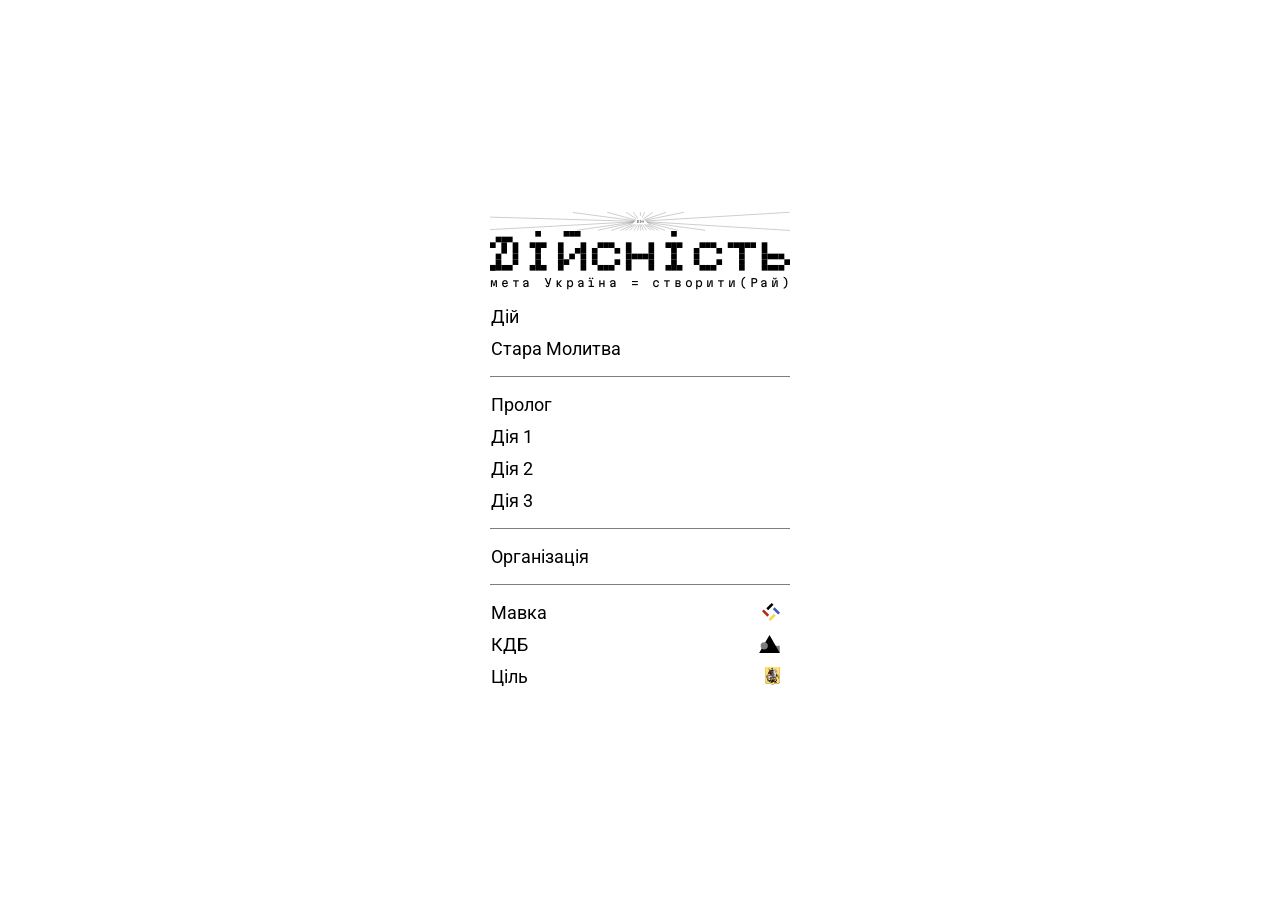
<file: index.html>
<!doctype html>
<html lang="uk">

<head>
  <meta charset="UTF-8" />
  <meta name="viewport" content="width=device-width, initial-scale=1.0" />
  <title>Дійсність</title>

  <link rel="icon" sizes="any" type="image/svg+xml" href="./ресурси/дія.svg" />
  <script>
    if (window.matchMedia && window.matchMedia('(prefers-color-scheme: dark)').matches) {
      document.querySelector('link[rel="icon"]').setAttribute('href', './ресурси/дія_темно.svg');
    }
  </script>

  <link rel="stylesheet" href="./ресурси/style.css?v=3" />

  <link rel="preconnect" href="https://fonts.googleapis.com">
  <link rel="preconnect" href="https://fonts.gstatic.com" crossorigin>
  <link
    href="https://fonts.googleapis.com/css2?family=Martian+Mono:wght@100..800&family=Roboto:ital,wght@0,100..900;1,100..900&display=swap"
    rel="stylesheet">

  <script src="./ресурси/main.js?v=2"></script>
</head>

<body>
  <div class="UiTop">
    <svg width="1503" height="93" viewBox="0 0 1503 93" fill="none" xmlns="http://www.w3.org/2000/svg">
      <rect width="1503" height="93" fill="var(--background-color)" />
      <line x1="752.072" y1="45.4948" x2="436.072" y2="91.4948" stroke="var(--text-color)" />
      <line x1="752.154" y1="45.4756" x2="607.154" y2="92.4756" stroke="var(--text-color)" />
      <line x1="752.106" y1="45.4886" x2="540.106" y2="91.4886" stroke="var(--text-color)" />
      <line x1="752.214" y1="45.4517" x2="653.214" y2="92.4517" stroke="var(--text-color)" />
      <line x1="752.266" y1="45.4237" x2="677.266" y2="92.4237" stroke="var(--text-color)" />
      <line x1="752.332" y1="45.3741" x2="699.332" y2="92.3741" stroke="var(--text-color)" />
      <line x1="752.417" y1="45.2753" x2="721.417" y2="92.2753" stroke="var(--text-color)" />
      <line x1="752.482" y1="45.1333" x2="739.482" y2="92.1333" stroke="var(--text-color)" />
      <line x1="752.476" y1="44.848" x2="767.476" y2="91.848" stroke="var(--text-color)" />
      <line x1="752.177" y1="44.7407" x2="876.177" y2="91.5322" stroke="var(--text-color)" />
      <line x1="752.12" y1="44.7231" x2="941.12" y2="91.5146" stroke="var(--text-color)" />
      <line x1="752.227" y1="44.7628" x2="844.227" y2="91.5543" stroke="var(--text-color)" />
      <line x1="752.278" y1="44.7928" x2="822.278" y2="91.5843" stroke="var(--text-color)" />
      <line x1="752.327" y1="44.8306" x2="806.327" y2="91.6221" stroke="var(--text-color)" />
      <line x1="752.413" y1="44.9262" x2="784.413" y2="91.7178" stroke="var(--text-color)" />
      <line x1="752.068" y1="46.5047" x2="1078.07" y2="91.5047" stroke="var(--text-color)" />
      <line x1="752.031" y1="46.5009" x2="1502.03" y2="92.4399" stroke="var(--text-color)" />
      <line x1="751.97" y1="46.5009" x2="1501.97" y2="1.50089" stroke="var(--text-color)" />
      <line x1="751.9" y1="46.5101" x2="971.9" y2="1.51014" stroke="var(--text-color)" />
      <line x1="753.5" y1="46" x2="753.5" stroke="var(--text-color)" />
      <line x1="751.934" y1="47.4956" x2="414.934" y2="2.4956" stroke="var(--text-color)" />
      <line x1="751.864" y1="47.4811" x2="585.864" y2="0.481089" stroke="var(--text-color)" />
      <line x1="751.721" y1="47.4151" x2="681.721" y2="0.415108" stroke="var(--text-color)" />
      <line x1="751.595" y1="47.2931" x2="717.595" y2="0.293062" stroke="var(--text-color)" />
      <line x1="751.557" y1="46.7687" x2="775.557" y2="0.768718" stroke="var(--text-color)" />
      <line x1="751.712" y1="46.591" x2="815.712" y2="1.59099" stroke="var(--text-color)" />
      <line x1="751.836" y1="46.5275" x2="881.836" y2="1.52751" stroke="var(--text-color)" />
      <line x1="751.985" y1="47.4998" x2="0.984503" y2="25.529" stroke="var(--text-color)" />
      <line x1="752.027" y1="47.4993" x2="1.02425" y2="88.4449" stroke="var(--text-color)" />
      <line x1="752.5" y1="46.9889" x2="753.5" y2="91.9889" stroke="var(--text-color)" />
      <path d="M753 18L796 63H710L753 18Z" fill="white" />
      <rect x="748" y="39" width="10" height="16" fill="transparent" />
      <rect x="752" y="39" width="2" height="2" fill="black" />
      <rect x="752" y="43" width="2" height="2" fill="black" />
      <rect x="750" y="43" width="2" height="2" fill="black" />
      <rect x="754" y="43" width="2" height="2" fill="black" />
      <rect x="754" y="51" width="2" height="2" fill="black" />
      <rect x="750" y="51" width="2" height="2" fill="black" />
      <rect x="752" y="47" width="2" height="2" fill="black" />
      <rect x="752" y="45" width="2" height="2" fill="black" />
      <rect x="752" y="49" width="2" height="2" fill="black" />
      <rect x="752" y="51" width="2" height="2" fill="black" />
      <rect x="760" y="39" width="10" height="16" fill="transparent" />
      <rect x="760" y="43" width="2" height="2" fill="black" />
      <rect x="764" y="41" width="2" height="2" fill="black" />
      <rect x="768" y="43" width="2" height="2" fill="black" />
      <rect x="768" y="45" width="2" height="2" fill="black" />
      <rect x="768" y="49" width="2" height="2" fill="black" />
      <rect x="768" y="51" width="2" height="2" fill="black" />
      <rect x="760" y="45" width="2" height="2" fill="black" />
      <rect x="760" y="47" width="2" height="2" fill="black" />
      <rect x="760" y="49" width="2" height="2" fill="black" />
      <rect x="760" y="51" width="2" height="2" fill="black" />
      <rect x="764" y="47" width="2" height="2" fill="black" />
      <rect x="762" y="49" width="2" height="2" fill="black" />
      <rect x="766" y="45" width="2" height="2" fill="black" />
      <rect x="768" y="47" width="2" height="2" fill="black" />
      <rect x="736" y="39" width="10" height="16" fill="transparent" />
      <rect x="740" y="45" width="2" height="2" fill="black" />
      <rect x="744" y="47" width="2" height="2" fill="black" />
      <rect x="736" y="43" width="2" height="2" fill="black" />
      <rect x="740" y="51" width="2" height="2" fill="black" />
      <rect x="744" y="49" width="2" height="2" fill="black" />
      <rect x="738" y="49" width="2" height="2" fill="black" />
      <rect x="742" y="51" width="2" height="2" fill="black" />
      <rect x="736" y="51" width="2" height="2" fill="black" />
      <rect x="736" y="51" width="2" height="2" fill="black" />
      <rect x="744" y="43" width="2" height="2" fill="black" />
      <rect x="744" y="45" width="2" height="2" fill="black" />
      <rect x="740" y="43" width="2" height="2" fill="black" />
      <rect x="742" y="41" width="2" height="2" fill="black" />
      <rect x="740" y="41" width="2" height="2" fill="black" />
      <rect x="738" y="41" width="2" height="2" fill="black" />
      <rect x="738" y="47" width="2" height="2" fill="black" />
      <rect x="738" y="51" width="2" height="2" fill="black" />
    </svg>
  </div>
  <div class="UiLogo">
    <svg width="53" height="8" viewBox="0 0 53 8" fill="none" xmlns="http://www.w3.org/2000/svg">
      <rect x="8" width="1" height="1" fill="var(--text-color)" />
      <rect x="8" y="2" width="1" height="1" fill="var(--text-color)" />
      <rect x="7" y="2" width="1" height="1" fill="var(--text-color)" />
      <rect x="9" y="2" width="1" height="1" fill="var(--text-color)" />
      <rect x="9" y="6" width="1" height="1" fill="var(--text-color)" />
      <rect x="7" y="6" width="1" height="1" fill="var(--text-color)" />
      <rect x="8" y="4" width="1" height="1" fill="var(--text-color)" />
      <rect x="8" y="3" width="1" height="1" fill="var(--text-color)" />
      <rect x="8" y="5" width="1" height="1" fill="var(--text-color)" />
      <rect x="8" y="6" width="1" height="1" fill="var(--text-color)" />
      <rect x="2" y="3" width="1" height="1" fill="var(--text-color)" />
      <rect x="4" y="4" width="1" height="1" fill="var(--text-color)" />
      <rect y="2" width="1" height="1" fill="var(--text-color)" />
      <rect x="2" y="6" width="1" height="1" fill="var(--text-color)" />
      <rect x="4" y="5" width="1" height="1" fill="var(--text-color)" />
      <rect x="1" y="5" width="1" height="1" fill="var(--text-color)" />
      <rect x="3" y="6" width="1" height="1" fill="var(--text-color)" />
      <rect y="6" width="1" height="1" fill="var(--text-color)" />
      <rect y="6" width="1" height="1" fill="var(--text-color)" />
      <rect x="4" y="2" width="1" height="1" fill="var(--text-color)" />
      <rect x="4" y="3" width="1" height="1" fill="var(--text-color)" />
      <rect x="2" y="2" width="1" height="1" fill="var(--text-color)" />
      <rect x="3" y="1" width="1" height="1" fill="var(--text-color)" />
      <rect x="2" y="1" width="1" height="1" fill="var(--text-color)" />
      <rect x="1" y="1" width="1" height="1" fill="var(--text-color)" />
      <rect x="1" y="4" width="1" height="1" fill="var(--text-color)" />
      <rect x="1" y="6" width="1" height="1" fill="var(--text-color)" />
      <rect x="18" y="3" width="1" height="1" fill="var(--text-color)" />
      <rect x="19" y="2" width="1" height="1" fill="var(--text-color)" />
      <rect x="20" y="2" width="1" height="1" fill="var(--text-color)" />
      <rect x="21" y="2" width="1" height="1" fill="var(--text-color)" />
      <rect x="22" y="3" width="1" height="1" fill="var(--text-color)" />
      <rect x="18" y="4" width="1" height="1" fill="var(--text-color)" />
      <rect x="18" y="5" width="1" height="1" fill="var(--text-color)" />
      <rect x="19" y="6" width="1" height="1" fill="var(--text-color)" />
      <rect x="20" y="6" width="1" height="1" fill="var(--text-color)" />
      <rect x="22" y="5" width="1" height="1" fill="var(--text-color)" />
      <rect x="21" y="6" width="1" height="1" fill="var(--text-color)" />
      <rect x="24" y="2" width="1" height="1" fill="var(--text-color)" />
      <rect x="24" y="3" width="1" height="1" fill="var(--text-color)" />
      <rect x="24" y="4" width="1" height="1" fill="var(--text-color)" />
      <rect x="24" y="5" width="1" height="1" fill="var(--text-color)" />
      <rect x="24" y="6" width="1" height="1" fill="var(--text-color)" />
      <rect x="25" y="4" width="1" height="1" fill="var(--text-color)" />
      <rect x="26" y="4" width="1" height="1" fill="var(--text-color)" />
      <rect x="27" y="4" width="1" height="1" fill="var(--text-color)" />
      <rect x="28" y="3" width="1" height="1" fill="var(--text-color)" />
      <rect x="28" y="2" width="1" height="1" fill="var(--text-color)" />
      <rect x="28" y="4" width="1" height="1" fill="var(--text-color)" />
      <rect x="28" y="5" width="1" height="1" fill="var(--text-color)" />
      <rect x="28" y="6" width="1" height="1" fill="var(--text-color)" />
      <rect x="32" width="1" height="1" fill="var(--text-color)" />
      <rect x="32" y="2" width="1" height="1" fill="var(--text-color)" />
      <rect x="31" y="2" width="1" height="1" fill="var(--text-color)" />
      <rect x="33" y="2" width="1" height="1" fill="var(--text-color)" />
      <rect x="33" y="6" width="1" height="1" fill="var(--text-color)" />
      <rect x="31" y="6" width="1" height="1" fill="var(--text-color)" />
      <rect x="32" y="4" width="1" height="1" fill="var(--text-color)" />
      <rect x="32" y="3" width="1" height="1" fill="var(--text-color)" />
      <rect x="32" y="5" width="1" height="1" fill="var(--text-color)" />
      <rect x="32" y="6" width="1" height="1" fill="var(--text-color)" />
      <rect x="36" y="3" width="1" height="1" fill="var(--text-color)" />
      <rect x="37" y="2" width="1" height="1" fill="var(--text-color)" />
      <rect x="38" y="2" width="1" height="1" fill="var(--text-color)" />
      <rect x="39" y="2" width="1" height="1" fill="var(--text-color)" />
      <rect x="40" y="3" width="1" height="1" fill="var(--text-color)" />
      <rect x="36" y="4" width="1" height="1" fill="var(--text-color)" />
      <rect x="36" y="5" width="1" height="1" fill="var(--text-color)" />
      <rect x="37" y="6" width="1" height="1" fill="var(--text-color)" />
      <rect x="38" y="6" width="1" height="1" fill="var(--text-color)" />
      <rect x="40" y="5" width="1" height="1" fill="var(--text-color)" />
      <rect x="39" y="6" width="1" height="1" fill="var(--text-color)" />
      <rect x="42" y="2" width="1" height="1" fill="var(--text-color)" />
      <rect x="43" y="2" width="1" height="1" fill="var(--text-color)" />
      <rect x="44" y="2" width="1" height="1" fill="var(--text-color)" />
      <rect x="45" y="2" width="1" height="1" fill="var(--text-color)" />
      <rect x="46" y="2" width="1" height="1" fill="var(--text-color)" />
      <rect x="44" y="3" width="1" height="1" fill="var(--text-color)" />
      <rect x="44" y="6" width="1" height="1" fill="var(--text-color)" />
      <rect x="44" y="4" width="1" height="1" fill="var(--text-color)" />
      <rect x="44" y="5" width="1" height="1" fill="var(--text-color)" />
      <rect x="48" y="2" width="1" height="1" fill="var(--text-color)" />
      <rect x="48" y="3" width="1" height="1" fill="var(--text-color)" />
      <rect x="48" y="4" width="1" height="1" fill="var(--text-color)" />
      <rect x="48" y="6" width="1" height="1" fill="var(--text-color)" />
      <rect x="49" y="6" width="1" height="1" fill="var(--text-color)" />
      <rect x="52" y="5" width="1" height="1" fill="var(--text-color)" />
      <rect x="51" y="6" width="1" height="1" fill="var(--text-color)" />
      <rect x="50" y="6" width="1" height="1" fill="var(--text-color)" />
      <rect x="50" y="4" width="1" height="1" fill="var(--text-color)" />
      <rect x="51" y="4" width="1" height="1" fill="var(--text-color)" />
      <rect x="49" y="4" width="1" height="1" fill="var(--text-color)" />
      <rect x="48" y="5" width="1" height="1" fill="var(--text-color)" />
      <rect x="12" y="2" width="1" height="1" fill="var(--text-color)" />
      <rect x="16" y="2" width="1" height="1" fill="var(--text-color)" />
      <rect x="16" y="3" width="1" height="1" fill="var(--text-color)" />
      <rect x="16" y="5" width="1" height="1" fill="var(--text-color)" />
      <rect x="16" y="6" width="1" height="1" fill="var(--text-color)" />
      <rect x="12" y="3" width="1" height="1" fill="var(--text-color)" />
      <rect x="12" y="4" width="1" height="1" fill="var(--text-color)" />
      <rect x="12" y="5" width="1" height="1" fill="var(--text-color)" />
      <rect x="12" y="6" width="1" height="1" fill="var(--text-color)" />
      <rect x="14" y="4" width="1" height="1" fill="var(--text-color)" />
      <rect x="13" y="5" width="1" height="1" fill="var(--text-color)" />
      <rect x="15" y="3" width="1" height="1" fill="var(--text-color)" />
      <rect x="16" y="4" width="1" height="1" fill="var(--text-color)" />
      <rect x="13" width="1" height="1" fill="var(--text-color)" />
      <rect x="15" width="1" height="1" fill="var(--text-color)" />
      <rect x="14" width="1" height="1" fill="var(--text-color)" />
    </svg>
  </div>
  <div class="UiSlogan flex-stretch">мета Україна = створити(Рай)</div>

  <div class="UiHelpLinkList">
    <a class="UiHelpLinkItem" href="./дій.html">Дій</a>
    <a class="UiHelpLinkItem" href="./стара-молитва.html">
      Стара Молитва
    </a>
  </div>
  <div class="UiSeparator"></div>

  <div class="UiHelpLinkList">
    <a class="UiHelpLinkItem" href="./пролог.html">Пролог</a>
    <a class="UiHelpLinkItem" href="./дія-1.html">Дія 1</a>
    <a class="UiHelpLinkItem" href="./дія-2.html">Дія 2</a>
    <a class="UiHelpLinkItem" href="./дія-3.html">Дія 3</a>
  </div>
  <div class="UiSeparator"></div>

  <div class="UiHelpLinkList">
    <a class="UiHelpLinkItem" href="./організація.html">
      Організація
    </a>
  </div>
  <div class="UiSeparator"></div>

  <div class="UiHelpLinkList">
    <a class="UiHelpLinkItem" href="https://мавка.укр">
      Мавка
      <div class="UiLinkItemLogo">
        <img src="./ресурси/мавка.svg" alt="">
      </div>
    </a>
    <a class="UiHelpLinkItem" href="https://кдб.дійсність.укр">
      КДБ
      <div class="UiLinkItemLogo">
        <img src="./ресурси/кдб.svg" alt="">
      </div>
    </a>
    <a class="UiHelpLinkItem" href="https://ціль.дійсність.укр">
      Ціль
      <div class="UiLinkItemLogo">
        <img src="./ресурси/ціль.svg" alt="">
      </div>
    </a>
  </div>
</body>

</html>
</file>
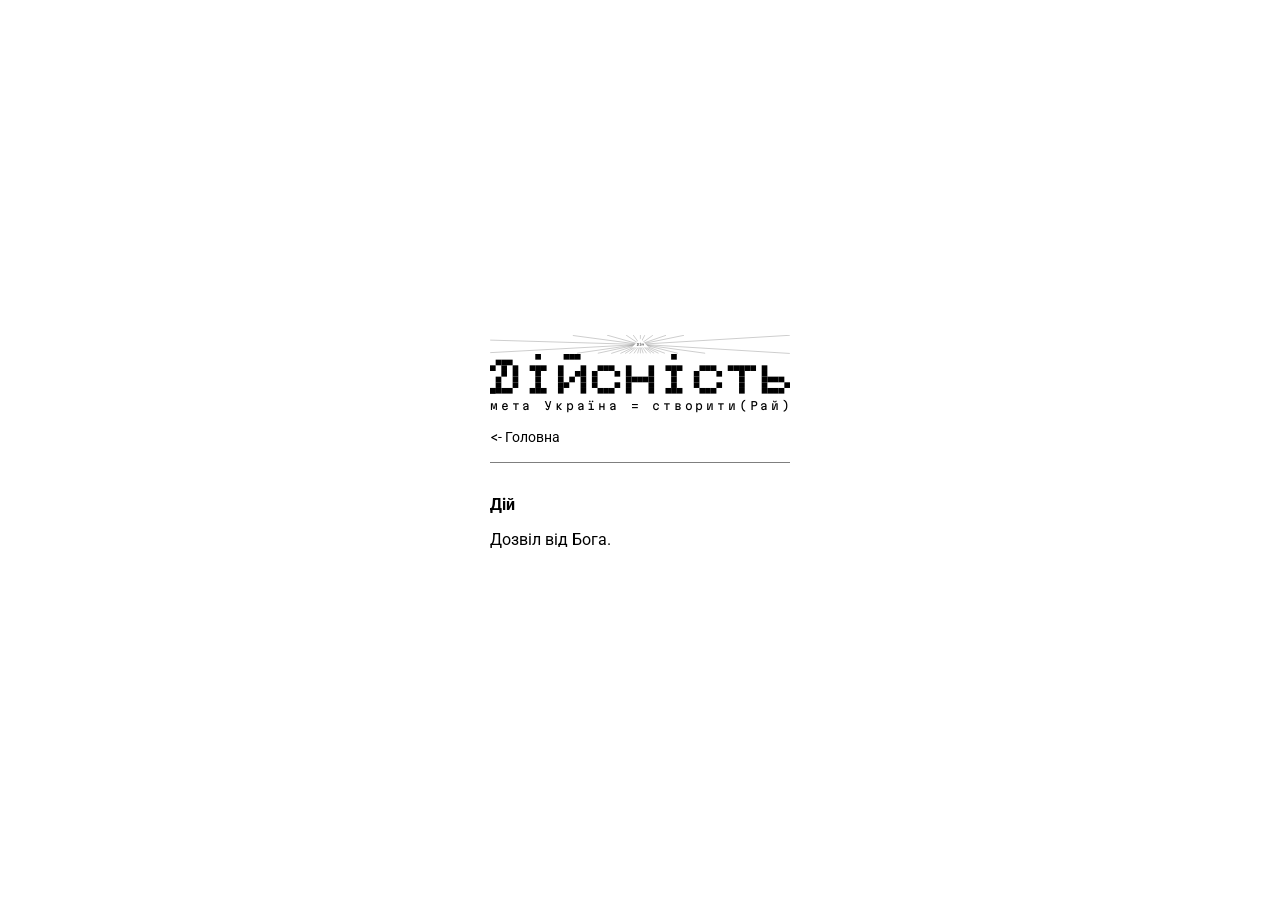
<file: дій.html>
<!doctype html>
<html lang="uk">

<head>
  <meta charset="UTF-8" />
  <meta name="viewport" content="width=device-width, initial-scale=1.0" />
  <title>Дій</title>

  <link rel="icon" sizes="any" type="image/svg+xml" href="./ресурси/дія.svg" />
  <script>
    if (window.matchMedia && window.matchMedia('(prefers-color-scheme: dark)').matches) {
      document.querySelector('link[rel="icon"]').setAttribute('href', './ресурси/дія_темно.svg');
    }
  </script>

  <link rel="stylesheet" href="./ресурси/style.css?v=3" />

  <link rel="preconnect" href="https://fonts.googleapis.com">
  <link rel="preconnect" href="https://fonts.gstatic.com" crossorigin>
  <link
    href="https://fonts.googleapis.com/css2?family=Martian+Mono:wght@100..800&family=Roboto:ital,wght@0,100..900;1,100..900&display=swap"
    rel="stylesheet">

  <script src="./ресурси/main.js?v=2"></script>
</head>

<body>
  <div class="UiTop">
    <svg width="1503" height="93" viewBox="0 0 1503 93" fill="none" xmlns="http://www.w3.org/2000/svg">
      <rect width="1503" height="93" fill="var(--background-color)" />
      <line x1="752.072" y1="45.4948" x2="436.072" y2="91.4948" stroke="var(--text-color)" />
      <line x1="752.154" y1="45.4756" x2="607.154" y2="92.4756" stroke="var(--text-color)" />
      <line x1="752.106" y1="45.4886" x2="540.106" y2="91.4886" stroke="var(--text-color)" />
      <line x1="752.214" y1="45.4517" x2="653.214" y2="92.4517" stroke="var(--text-color)" />
      <line x1="752.266" y1="45.4237" x2="677.266" y2="92.4237" stroke="var(--text-color)" />
      <line x1="752.332" y1="45.3741" x2="699.332" y2="92.3741" stroke="var(--text-color)" />
      <line x1="752.417" y1="45.2753" x2="721.417" y2="92.2753" stroke="var(--text-color)" />
      <line x1="752.482" y1="45.1333" x2="739.482" y2="92.1333" stroke="var(--text-color)" />
      <line x1="752.476" y1="44.848" x2="767.476" y2="91.848" stroke="var(--text-color)" />
      <line x1="752.177" y1="44.7407" x2="876.177" y2="91.5322" stroke="var(--text-color)" />
      <line x1="752.12" y1="44.7231" x2="941.12" y2="91.5146" stroke="var(--text-color)" />
      <line x1="752.227" y1="44.7628" x2="844.227" y2="91.5543" stroke="var(--text-color)" />
      <line x1="752.278" y1="44.7928" x2="822.278" y2="91.5843" stroke="var(--text-color)" />
      <line x1="752.327" y1="44.8306" x2="806.327" y2="91.6221" stroke="var(--text-color)" />
      <line x1="752.413" y1="44.9262" x2="784.413" y2="91.7178" stroke="var(--text-color)" />
      <line x1="752.068" y1="46.5047" x2="1078.07" y2="91.5047" stroke="var(--text-color)" />
      <line x1="752.031" y1="46.5009" x2="1502.03" y2="92.4399" stroke="var(--text-color)" />
      <line x1="751.97" y1="46.5009" x2="1501.97" y2="1.50089" stroke="var(--text-color)" />
      <line x1="751.9" y1="46.5101" x2="971.9" y2="1.51014" stroke="var(--text-color)" />
      <line x1="753.5" y1="46" x2="753.5" stroke="var(--text-color)" />
      <line x1="751.934" y1="47.4956" x2="414.934" y2="2.4956" stroke="var(--text-color)" />
      <line x1="751.864" y1="47.4811" x2="585.864" y2="0.481089" stroke="var(--text-color)" />
      <line x1="751.721" y1="47.4151" x2="681.721" y2="0.415108" stroke="var(--text-color)" />
      <line x1="751.595" y1="47.2931" x2="717.595" y2="0.293062" stroke="var(--text-color)" />
      <line x1="751.557" y1="46.7687" x2="775.557" y2="0.768718" stroke="var(--text-color)" />
      <line x1="751.712" y1="46.591" x2="815.712" y2="1.59099" stroke="var(--text-color)" />
      <line x1="751.836" y1="46.5275" x2="881.836" y2="1.52751" stroke="var(--text-color)" />
      <line x1="751.985" y1="47.4998" x2="0.984503" y2="25.529" stroke="var(--text-color)" />
      <line x1="752.027" y1="47.4993" x2="1.02425" y2="88.4449" stroke="var(--text-color)" />
      <line x1="752.5" y1="46.9889" x2="753.5" y2="91.9889" stroke="var(--text-color)" />
      <path d="M753 18L796 63H710L753 18Z" fill="white" />
      <rect x="748" y="39" width="10" height="16" fill="transparent" />
      <rect x="752" y="39" width="2" height="2" fill="black" />
      <rect x="752" y="43" width="2" height="2" fill="black" />
      <rect x="750" y="43" width="2" height="2" fill="black" />
      <rect x="754" y="43" width="2" height="2" fill="black" />
      <rect x="754" y="51" width="2" height="2" fill="black" />
      <rect x="750" y="51" width="2" height="2" fill="black" />
      <rect x="752" y="47" width="2" height="2" fill="black" />
      <rect x="752" y="45" width="2" height="2" fill="black" />
      <rect x="752" y="49" width="2" height="2" fill="black" />
      <rect x="752" y="51" width="2" height="2" fill="black" />
      <rect x="760" y="39" width="10" height="16" fill="transparent" />
      <rect x="760" y="43" width="2" height="2" fill="black" />
      <rect x="764" y="41" width="2" height="2" fill="black" />
      <rect x="768" y="43" width="2" height="2" fill="black" />
      <rect x="768" y="45" width="2" height="2" fill="black" />
      <rect x="768" y="49" width="2" height="2" fill="black" />
      <rect x="768" y="51" width="2" height="2" fill="black" />
      <rect x="760" y="45" width="2" height="2" fill="black" />
      <rect x="760" y="47" width="2" height="2" fill="black" />
      <rect x="760" y="49" width="2" height="2" fill="black" />
      <rect x="760" y="51" width="2" height="2" fill="black" />
      <rect x="764" y="47" width="2" height="2" fill="black" />
      <rect x="762" y="49" width="2" height="2" fill="black" />
      <rect x="766" y="45" width="2" height="2" fill="black" />
      <rect x="768" y="47" width="2" height="2" fill="black" />
      <rect x="736" y="39" width="10" height="16" fill="transparent" />
      <rect x="740" y="45" width="2" height="2" fill="black" />
      <rect x="744" y="47" width="2" height="2" fill="black" />
      <rect x="736" y="43" width="2" height="2" fill="black" />
      <rect x="740" y="51" width="2" height="2" fill="black" />
      <rect x="744" y="49" width="2" height="2" fill="black" />
      <rect x="738" y="49" width="2" height="2" fill="black" />
      <rect x="742" y="51" width="2" height="2" fill="black" />
      <rect x="736" y="51" width="2" height="2" fill="black" />
      <rect x="736" y="51" width="2" height="2" fill="black" />
      <rect x="744" y="43" width="2" height="2" fill="black" />
      <rect x="744" y="45" width="2" height="2" fill="black" />
      <rect x="740" y="43" width="2" height="2" fill="black" />
      <rect x="742" y="41" width="2" height="2" fill="black" />
      <rect x="740" y="41" width="2" height="2" fill="black" />
      <rect x="738" y="41" width="2" height="2" fill="black" />
      <rect x="738" y="47" width="2" height="2" fill="black" />
      <rect x="738" y="51" width="2" height="2" fill="black" />
    </svg>
  </div>
  <div class="UiLogo">
    <svg width="53" height="8" viewBox="0 0 53 8" fill="none" xmlns="http://www.w3.org/2000/svg">
      <rect x="8" width="1" height="1" fill="var(--text-color)" />
      <rect x="8" y="2" width="1" height="1" fill="var(--text-color)" />
      <rect x="7" y="2" width="1" height="1" fill="var(--text-color)" />
      <rect x="9" y="2" width="1" height="1" fill="var(--text-color)" />
      <rect x="9" y="6" width="1" height="1" fill="var(--text-color)" />
      <rect x="7" y="6" width="1" height="1" fill="var(--text-color)" />
      <rect x="8" y="4" width="1" height="1" fill="var(--text-color)" />
      <rect x="8" y="3" width="1" height="1" fill="var(--text-color)" />
      <rect x="8" y="5" width="1" height="1" fill="var(--text-color)" />
      <rect x="8" y="6" width="1" height="1" fill="var(--text-color)" />
      <rect x="2" y="3" width="1" height="1" fill="var(--text-color)" />
      <rect x="4" y="4" width="1" height="1" fill="var(--text-color)" />
      <rect y="2" width="1" height="1" fill="var(--text-color)" />
      <rect x="2" y="6" width="1" height="1" fill="var(--text-color)" />
      <rect x="4" y="5" width="1" height="1" fill="var(--text-color)" />
      <rect x="1" y="5" width="1" height="1" fill="var(--text-color)" />
      <rect x="3" y="6" width="1" height="1" fill="var(--text-color)" />
      <rect y="6" width="1" height="1" fill="var(--text-color)" />
      <rect y="6" width="1" height="1" fill="var(--text-color)" />
      <rect x="4" y="2" width="1" height="1" fill="var(--text-color)" />
      <rect x="4" y="3" width="1" height="1" fill="var(--text-color)" />
      <rect x="2" y="2" width="1" height="1" fill="var(--text-color)" />
      <rect x="3" y="1" width="1" height="1" fill="var(--text-color)" />
      <rect x="2" y="1" width="1" height="1" fill="var(--text-color)" />
      <rect x="1" y="1" width="1" height="1" fill="var(--text-color)" />
      <rect x="1" y="4" width="1" height="1" fill="var(--text-color)" />
      <rect x="1" y="6" width="1" height="1" fill="var(--text-color)" />
      <rect x="18" y="3" width="1" height="1" fill="var(--text-color)" />
      <rect x="19" y="2" width="1" height="1" fill="var(--text-color)" />
      <rect x="20" y="2" width="1" height="1" fill="var(--text-color)" />
      <rect x="21" y="2" width="1" height="1" fill="var(--text-color)" />
      <rect x="22" y="3" width="1" height="1" fill="var(--text-color)" />
      <rect x="18" y="4" width="1" height="1" fill="var(--text-color)" />
      <rect x="18" y="5" width="1" height="1" fill="var(--text-color)" />
      <rect x="19" y="6" width="1" height="1" fill="var(--text-color)" />
      <rect x="20" y="6" width="1" height="1" fill="var(--text-color)" />
      <rect x="22" y="5" width="1" height="1" fill="var(--text-color)" />
      <rect x="21" y="6" width="1" height="1" fill="var(--text-color)" />
      <rect x="24" y="2" width="1" height="1" fill="var(--text-color)" />
      <rect x="24" y="3" width="1" height="1" fill="var(--text-color)" />
      <rect x="24" y="4" width="1" height="1" fill="var(--text-color)" />
      <rect x="24" y="5" width="1" height="1" fill="var(--text-color)" />
      <rect x="24" y="6" width="1" height="1" fill="var(--text-color)" />
      <rect x="25" y="4" width="1" height="1" fill="var(--text-color)" />
      <rect x="26" y="4" width="1" height="1" fill="var(--text-color)" />
      <rect x="27" y="4" width="1" height="1" fill="var(--text-color)" />
      <rect x="28" y="3" width="1" height="1" fill="var(--text-color)" />
      <rect x="28" y="2" width="1" height="1" fill="var(--text-color)" />
      <rect x="28" y="4" width="1" height="1" fill="var(--text-color)" />
      <rect x="28" y="5" width="1" height="1" fill="var(--text-color)" />
      <rect x="28" y="6" width="1" height="1" fill="var(--text-color)" />
      <rect x="32" width="1" height="1" fill="var(--text-color)" />
      <rect x="32" y="2" width="1" height="1" fill="var(--text-color)" />
      <rect x="31" y="2" width="1" height="1" fill="var(--text-color)" />
      <rect x="33" y="2" width="1" height="1" fill="var(--text-color)" />
      <rect x="33" y="6" width="1" height="1" fill="var(--text-color)" />
      <rect x="31" y="6" width="1" height="1" fill="var(--text-color)" />
      <rect x="32" y="4" width="1" height="1" fill="var(--text-color)" />
      <rect x="32" y="3" width="1" height="1" fill="var(--text-color)" />
      <rect x="32" y="5" width="1" height="1" fill="var(--text-color)" />
      <rect x="32" y="6" width="1" height="1" fill="var(--text-color)" />
      <rect x="36" y="3" width="1" height="1" fill="var(--text-color)" />
      <rect x="37" y="2" width="1" height="1" fill="var(--text-color)" />
      <rect x="38" y="2" width="1" height="1" fill="var(--text-color)" />
      <rect x="39" y="2" width="1" height="1" fill="var(--text-color)" />
      <rect x="40" y="3" width="1" height="1" fill="var(--text-color)" />
      <rect x="36" y="4" width="1" height="1" fill="var(--text-color)" />
      <rect x="36" y="5" width="1" height="1" fill="var(--text-color)" />
      <rect x="37" y="6" width="1" height="1" fill="var(--text-color)" />
      <rect x="38" y="6" width="1" height="1" fill="var(--text-color)" />
      <rect x="40" y="5" width="1" height="1" fill="var(--text-color)" />
      <rect x="39" y="6" width="1" height="1" fill="var(--text-color)" />
      <rect x="42" y="2" width="1" height="1" fill="var(--text-color)" />
      <rect x="43" y="2" width="1" height="1" fill="var(--text-color)" />
      <rect x="44" y="2" width="1" height="1" fill="var(--text-color)" />
      <rect x="45" y="2" width="1" height="1" fill="var(--text-color)" />
      <rect x="46" y="2" width="1" height="1" fill="var(--text-color)" />
      <rect x="44" y="3" width="1" height="1" fill="var(--text-color)" />
      <rect x="44" y="6" width="1" height="1" fill="var(--text-color)" />
      <rect x="44" y="4" width="1" height="1" fill="var(--text-color)" />
      <rect x="44" y="5" width="1" height="1" fill="var(--text-color)" />
      <rect x="48" y="2" width="1" height="1" fill="var(--text-color)" />
      <rect x="48" y="3" width="1" height="1" fill="var(--text-color)" />
      <rect x="48" y="4" width="1" height="1" fill="var(--text-color)" />
      <rect x="48" y="6" width="1" height="1" fill="var(--text-color)" />
      <rect x="49" y="6" width="1" height="1" fill="var(--text-color)" />
      <rect x="52" y="5" width="1" height="1" fill="var(--text-color)" />
      <rect x="51" y="6" width="1" height="1" fill="var(--text-color)" />
      <rect x="50" y="6" width="1" height="1" fill="var(--text-color)" />
      <rect x="50" y="4" width="1" height="1" fill="var(--text-color)" />
      <rect x="51" y="4" width="1" height="1" fill="var(--text-color)" />
      <rect x="49" y="4" width="1" height="1" fill="var(--text-color)" />
      <rect x="48" y="5" width="1" height="1" fill="var(--text-color)" />
      <rect x="12" y="2" width="1" height="1" fill="var(--text-color)" />
      <rect x="16" y="2" width="1" height="1" fill="var(--text-color)" />
      <rect x="16" y="3" width="1" height="1" fill="var(--text-color)" />
      <rect x="16" y="5" width="1" height="1" fill="var(--text-color)" />
      <rect x="16" y="6" width="1" height="1" fill="var(--text-color)" />
      <rect x="12" y="3" width="1" height="1" fill="var(--text-color)" />
      <rect x="12" y="4" width="1" height="1" fill="var(--text-color)" />
      <rect x="12" y="5" width="1" height="1" fill="var(--text-color)" />
      <rect x="12" y="6" width="1" height="1" fill="var(--text-color)" />
      <rect x="14" y="4" width="1" height="1" fill="var(--text-color)" />
      <rect x="13" y="5" width="1" height="1" fill="var(--text-color)" />
      <rect x="15" y="3" width="1" height="1" fill="var(--text-color)" />
      <rect x="16" y="4" width="1" height="1" fill="var(--text-color)" />
      <rect x="13" width="1" height="1" fill="var(--text-color)" />
      <rect x="15" width="1" height="1" fill="var(--text-color)" />
      <rect x="14" width="1" height="1" fill="var(--text-color)" />
    </svg>
  </div>
  <div class="UiSlogan flex-stretch">мета Україна = створити(Рай)</div>

  <div class="UiHelpLinkList">
    <a class="UiHelpLinkItem back" href="./index.html">&lt;- Головна</a>
  </div>
  <div class="UiSeparator"></div>

  <div class="UiContent">
    <p><strong>Дій</strong></p>
    <p>Дозвіл від Бога.</p>
  </div>
</body>

</html>
</file>
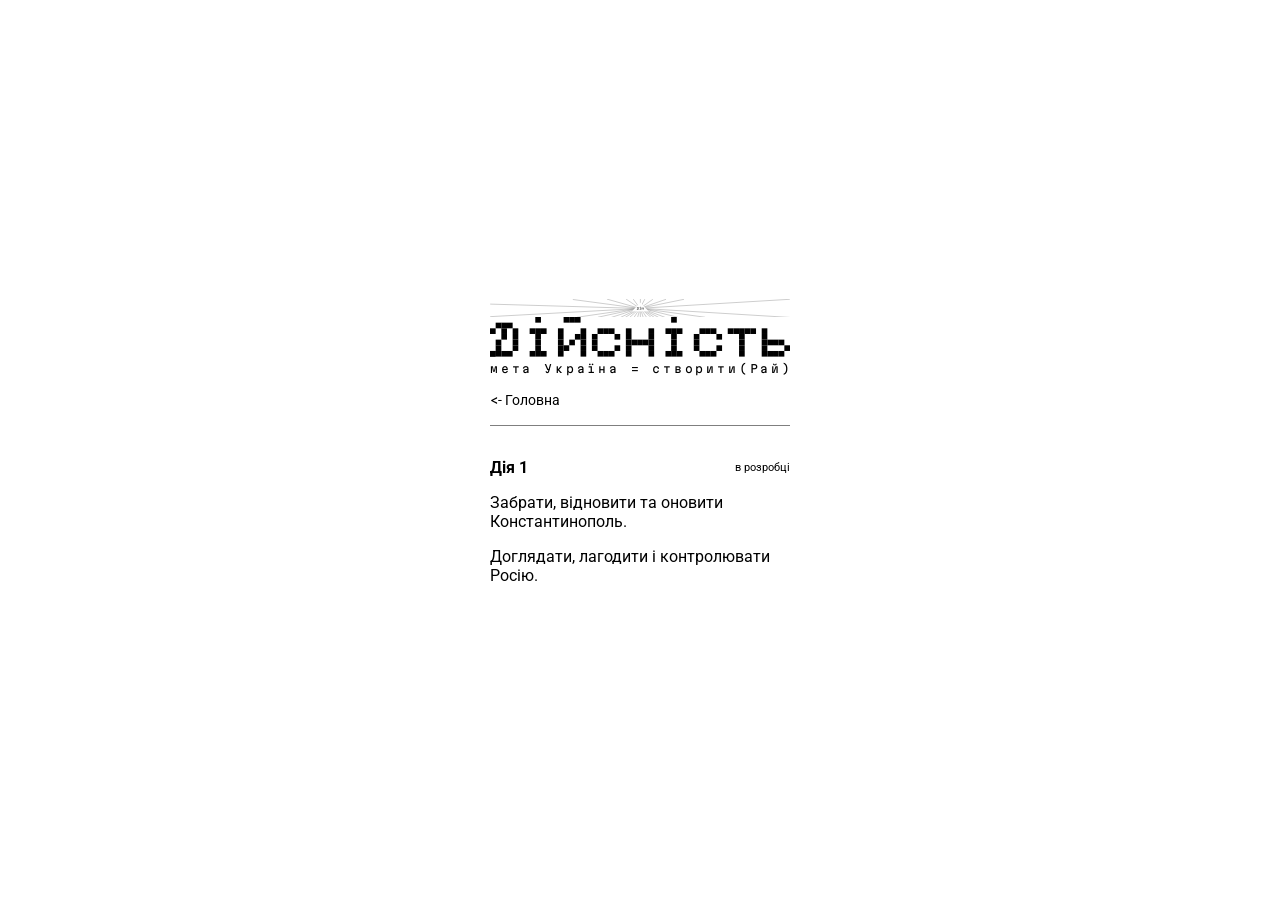
<file: дія-1.html>
<!doctype html>
<html lang="uk">

<head>
  <meta charset="UTF-8" />
  <meta name="viewport" content="width=device-width, initial-scale=1.0" />
  <title>Дія 1</title>

  <link rel="icon" sizes="any" type="image/svg+xml" href="./ресурси/дія.svg" />
  <script>
    if (window.matchMedia && window.matchMedia('(prefers-color-scheme: dark)').matches) {
      document.querySelector('link[rel="icon"]').setAttribute('href', './ресурси/дія_темно.svg');
    }
  </script>

  <link rel="stylesheet" href="./ресурси/style.css?v=3" />

  <link rel="preconnect" href="https://fonts.googleapis.com">
  <link rel="preconnect" href="https://fonts.gstatic.com" crossorigin>
  <link
    href="https://fonts.googleapis.com/css2?family=Martian+Mono:wght@100..800&family=Roboto:ital,wght@0,100..900;1,100..900&display=swap"
    rel="stylesheet">

  <script src="./ресурси/main.js?v=2"></script>
</head>

<body>
  <div class="UiTop">
    <svg width="1503" height="93" viewBox="0 0 1503 93" fill="none" xmlns="http://www.w3.org/2000/svg">
      <rect width="1503" height="93" fill="var(--background-color)" />
      <line x1="752.072" y1="45.4948" x2="436.072" y2="91.4948" stroke="var(--text-color)" />
      <line x1="752.154" y1="45.4756" x2="607.154" y2="92.4756" stroke="var(--text-color)" />
      <line x1="752.106" y1="45.4886" x2="540.106" y2="91.4886" stroke="var(--text-color)" />
      <line x1="752.214" y1="45.4517" x2="653.214" y2="92.4517" stroke="var(--text-color)" />
      <line x1="752.266" y1="45.4237" x2="677.266" y2="92.4237" stroke="var(--text-color)" />
      <line x1="752.332" y1="45.3741" x2="699.332" y2="92.3741" stroke="var(--text-color)" />
      <line x1="752.417" y1="45.2753" x2="721.417" y2="92.2753" stroke="var(--text-color)" />
      <line x1="752.482" y1="45.1333" x2="739.482" y2="92.1333" stroke="var(--text-color)" />
      <line x1="752.476" y1="44.848" x2="767.476" y2="91.848" stroke="var(--text-color)" />
      <line x1="752.177" y1="44.7407" x2="876.177" y2="91.5322" stroke="var(--text-color)" />
      <line x1="752.12" y1="44.7231" x2="941.12" y2="91.5146" stroke="var(--text-color)" />
      <line x1="752.227" y1="44.7628" x2="844.227" y2="91.5543" stroke="var(--text-color)" />
      <line x1="752.278" y1="44.7928" x2="822.278" y2="91.5843" stroke="var(--text-color)" />
      <line x1="752.327" y1="44.8306" x2="806.327" y2="91.6221" stroke="var(--text-color)" />
      <line x1="752.413" y1="44.9262" x2="784.413" y2="91.7178" stroke="var(--text-color)" />
      <line x1="752.068" y1="46.5047" x2="1078.07" y2="91.5047" stroke="var(--text-color)" />
      <line x1="752.031" y1="46.5009" x2="1502.03" y2="92.4399" stroke="var(--text-color)" />
      <line x1="751.97" y1="46.5009" x2="1501.97" y2="1.50089" stroke="var(--text-color)" />
      <line x1="751.9" y1="46.5101" x2="971.9" y2="1.51014" stroke="var(--text-color)" />
      <line x1="753.5" y1="46" x2="753.5" stroke="var(--text-color)" />
      <line x1="751.934" y1="47.4956" x2="414.934" y2="2.4956" stroke="var(--text-color)" />
      <line x1="751.864" y1="47.4811" x2="585.864" y2="0.481089" stroke="var(--text-color)" />
      <line x1="751.721" y1="47.4151" x2="681.721" y2="0.415108" stroke="var(--text-color)" />
      <line x1="751.595" y1="47.2931" x2="717.595" y2="0.293062" stroke="var(--text-color)" />
      <line x1="751.557" y1="46.7687" x2="775.557" y2="0.768718" stroke="var(--text-color)" />
      <line x1="751.712" y1="46.591" x2="815.712" y2="1.59099" stroke="var(--text-color)" />
      <line x1="751.836" y1="46.5275" x2="881.836" y2="1.52751" stroke="var(--text-color)" />
      <line x1="751.985" y1="47.4998" x2="0.984503" y2="25.529" stroke="var(--text-color)" />
      <line x1="752.027" y1="47.4993" x2="1.02425" y2="88.4449" stroke="var(--text-color)" />
      <line x1="752.5" y1="46.9889" x2="753.5" y2="91.9889" stroke="var(--text-color)" />
      <path d="M753 18L796 63H710L753 18Z" fill="white" />
      <rect x="748" y="39" width="10" height="16" fill="transparent" />
      <rect x="752" y="39" width="2" height="2" fill="black" />
      <rect x="752" y="43" width="2" height="2" fill="black" />
      <rect x="750" y="43" width="2" height="2" fill="black" />
      <rect x="754" y="43" width="2" height="2" fill="black" />
      <rect x="754" y="51" width="2" height="2" fill="black" />
      <rect x="750" y="51" width="2" height="2" fill="black" />
      <rect x="752" y="47" width="2" height="2" fill="black" />
      <rect x="752" y="45" width="2" height="2" fill="black" />
      <rect x="752" y="49" width="2" height="2" fill="black" />
      <rect x="752" y="51" width="2" height="2" fill="black" />
      <rect x="760" y="39" width="10" height="16" fill="transparent" />
      <rect x="760" y="43" width="2" height="2" fill="black" />
      <rect x="764" y="41" width="2" height="2" fill="black" />
      <rect x="768" y="43" width="2" height="2" fill="black" />
      <rect x="768" y="45" width="2" height="2" fill="black" />
      <rect x="768" y="49" width="2" height="2" fill="black" />
      <rect x="768" y="51" width="2" height="2" fill="black" />
      <rect x="760" y="45" width="2" height="2" fill="black" />
      <rect x="760" y="47" width="2" height="2" fill="black" />
      <rect x="760" y="49" width="2" height="2" fill="black" />
      <rect x="760" y="51" width="2" height="2" fill="black" />
      <rect x="764" y="47" width="2" height="2" fill="black" />
      <rect x="762" y="49" width="2" height="2" fill="black" />
      <rect x="766" y="45" width="2" height="2" fill="black" />
      <rect x="768" y="47" width="2" height="2" fill="black" />
      <rect x="736" y="39" width="10" height="16" fill="transparent" />
      <rect x="740" y="45" width="2" height="2" fill="black" />
      <rect x="744" y="47" width="2" height="2" fill="black" />
      <rect x="736" y="43" width="2" height="2" fill="black" />
      <rect x="740" y="51" width="2" height="2" fill="black" />
      <rect x="744" y="49" width="2" height="2" fill="black" />
      <rect x="738" y="49" width="2" height="2" fill="black" />
      <rect x="742" y="51" width="2" height="2" fill="black" />
      <rect x="736" y="51" width="2" height="2" fill="black" />
      <rect x="736" y="51" width="2" height="2" fill="black" />
      <rect x="744" y="43" width="2" height="2" fill="black" />
      <rect x="744" y="45" width="2" height="2" fill="black" />
      <rect x="740" y="43" width="2" height="2" fill="black" />
      <rect x="742" y="41" width="2" height="2" fill="black" />
      <rect x="740" y="41" width="2" height="2" fill="black" />
      <rect x="738" y="41" width="2" height="2" fill="black" />
      <rect x="738" y="47" width="2" height="2" fill="black" />
      <rect x="738" y="51" width="2" height="2" fill="black" />
    </svg>
  </div>
  <div class="UiLogo">
    <svg width="53" height="8" viewBox="0 0 53 8" fill="none" xmlns="http://www.w3.org/2000/svg">
      <rect x="8" width="1" height="1" fill="var(--text-color)" />
      <rect x="8" y="2" width="1" height="1" fill="var(--text-color)" />
      <rect x="7" y="2" width="1" height="1" fill="var(--text-color)" />
      <rect x="9" y="2" width="1" height="1" fill="var(--text-color)" />
      <rect x="9" y="6" width="1" height="1" fill="var(--text-color)" />
      <rect x="7" y="6" width="1" height="1" fill="var(--text-color)" />
      <rect x="8" y="4" width="1" height="1" fill="var(--text-color)" />
      <rect x="8" y="3" width="1" height="1" fill="var(--text-color)" />
      <rect x="8" y="5" width="1" height="1" fill="var(--text-color)" />
      <rect x="8" y="6" width="1" height="1" fill="var(--text-color)" />
      <rect x="2" y="3" width="1" height="1" fill="var(--text-color)" />
      <rect x="4" y="4" width="1" height="1" fill="var(--text-color)" />
      <rect y="2" width="1" height="1" fill="var(--text-color)" />
      <rect x="2" y="6" width="1" height="1" fill="var(--text-color)" />
      <rect x="4" y="5" width="1" height="1" fill="var(--text-color)" />
      <rect x="1" y="5" width="1" height="1" fill="var(--text-color)" />
      <rect x="3" y="6" width="1" height="1" fill="var(--text-color)" />
      <rect y="6" width="1" height="1" fill="var(--text-color)" />
      <rect y="6" width="1" height="1" fill="var(--text-color)" />
      <rect x="4" y="2" width="1" height="1" fill="var(--text-color)" />
      <rect x="4" y="3" width="1" height="1" fill="var(--text-color)" />
      <rect x="2" y="2" width="1" height="1" fill="var(--text-color)" />
      <rect x="3" y="1" width="1" height="1" fill="var(--text-color)" />
      <rect x="2" y="1" width="1" height="1" fill="var(--text-color)" />
      <rect x="1" y="1" width="1" height="1" fill="var(--text-color)" />
      <rect x="1" y="4" width="1" height="1" fill="var(--text-color)" />
      <rect x="1" y="6" width="1" height="1" fill="var(--text-color)" />
      <rect x="18" y="3" width="1" height="1" fill="var(--text-color)" />
      <rect x="19" y="2" width="1" height="1" fill="var(--text-color)" />
      <rect x="20" y="2" width="1" height="1" fill="var(--text-color)" />
      <rect x="21" y="2" width="1" height="1" fill="var(--text-color)" />
      <rect x="22" y="3" width="1" height="1" fill="var(--text-color)" />
      <rect x="18" y="4" width="1" height="1" fill="var(--text-color)" />
      <rect x="18" y="5" width="1" height="1" fill="var(--text-color)" />
      <rect x="19" y="6" width="1" height="1" fill="var(--text-color)" />
      <rect x="20" y="6" width="1" height="1" fill="var(--text-color)" />
      <rect x="22" y="5" width="1" height="1" fill="var(--text-color)" />
      <rect x="21" y="6" width="1" height="1" fill="var(--text-color)" />
      <rect x="24" y="2" width="1" height="1" fill="var(--text-color)" />
      <rect x="24" y="3" width="1" height="1" fill="var(--text-color)" />
      <rect x="24" y="4" width="1" height="1" fill="var(--text-color)" />
      <rect x="24" y="5" width="1" height="1" fill="var(--text-color)" />
      <rect x="24" y="6" width="1" height="1" fill="var(--text-color)" />
      <rect x="25" y="4" width="1" height="1" fill="var(--text-color)" />
      <rect x="26" y="4" width="1" height="1" fill="var(--text-color)" />
      <rect x="27" y="4" width="1" height="1" fill="var(--text-color)" />
      <rect x="28" y="3" width="1" height="1" fill="var(--text-color)" />
      <rect x="28" y="2" width="1" height="1" fill="var(--text-color)" />
      <rect x="28" y="4" width="1" height="1" fill="var(--text-color)" />
      <rect x="28" y="5" width="1" height="1" fill="var(--text-color)" />
      <rect x="28" y="6" width="1" height="1" fill="var(--text-color)" />
      <rect x="32" width="1" height="1" fill="var(--text-color)" />
      <rect x="32" y="2" width="1" height="1" fill="var(--text-color)" />
      <rect x="31" y="2" width="1" height="1" fill="var(--text-color)" />
      <rect x="33" y="2" width="1" height="1" fill="var(--text-color)" />
      <rect x="33" y="6" width="1" height="1" fill="var(--text-color)" />
      <rect x="31" y="6" width="1" height="1" fill="var(--text-color)" />
      <rect x="32" y="4" width="1" height="1" fill="var(--text-color)" />
      <rect x="32" y="3" width="1" height="1" fill="var(--text-color)" />
      <rect x="32" y="5" width="1" height="1" fill="var(--text-color)" />
      <rect x="32" y="6" width="1" height="1" fill="var(--text-color)" />
      <rect x="36" y="3" width="1" height="1" fill="var(--text-color)" />
      <rect x="37" y="2" width="1" height="1" fill="var(--text-color)" />
      <rect x="38" y="2" width="1" height="1" fill="var(--text-color)" />
      <rect x="39" y="2" width="1" height="1" fill="var(--text-color)" />
      <rect x="40" y="3" width="1" height="1" fill="var(--text-color)" />
      <rect x="36" y="4" width="1" height="1" fill="var(--text-color)" />
      <rect x="36" y="5" width="1" height="1" fill="var(--text-color)" />
      <rect x="37" y="6" width="1" height="1" fill="var(--text-color)" />
      <rect x="38" y="6" width="1" height="1" fill="var(--text-color)" />
      <rect x="40" y="5" width="1" height="1" fill="var(--text-color)" />
      <rect x="39" y="6" width="1" height="1" fill="var(--text-color)" />
      <rect x="42" y="2" width="1" height="1" fill="var(--text-color)" />
      <rect x="43" y="2" width="1" height="1" fill="var(--text-color)" />
      <rect x="44" y="2" width="1" height="1" fill="var(--text-color)" />
      <rect x="45" y="2" width="1" height="1" fill="var(--text-color)" />
      <rect x="46" y="2" width="1" height="1" fill="var(--text-color)" />
      <rect x="44" y="3" width="1" height="1" fill="var(--text-color)" />
      <rect x="44" y="6" width="1" height="1" fill="var(--text-color)" />
      <rect x="44" y="4" width="1" height="1" fill="var(--text-color)" />
      <rect x="44" y="5" width="1" height="1" fill="var(--text-color)" />
      <rect x="48" y="2" width="1" height="1" fill="var(--text-color)" />
      <rect x="48" y="3" width="1" height="1" fill="var(--text-color)" />
      <rect x="48" y="4" width="1" height="1" fill="var(--text-color)" />
      <rect x="48" y="6" width="1" height="1" fill="var(--text-color)" />
      <rect x="49" y="6" width="1" height="1" fill="var(--text-color)" />
      <rect x="52" y="5" width="1" height="1" fill="var(--text-color)" />
      <rect x="51" y="6" width="1" height="1" fill="var(--text-color)" />
      <rect x="50" y="6" width="1" height="1" fill="var(--text-color)" />
      <rect x="50" y="4" width="1" height="1" fill="var(--text-color)" />
      <rect x="51" y="4" width="1" height="1" fill="var(--text-color)" />
      <rect x="49" y="4" width="1" height="1" fill="var(--text-color)" />
      <rect x="48" y="5" width="1" height="1" fill="var(--text-color)" />
      <rect x="12" y="2" width="1" height="1" fill="var(--text-color)" />
      <rect x="16" y="2" width="1" height="1" fill="var(--text-color)" />
      <rect x="16" y="3" width="1" height="1" fill="var(--text-color)" />
      <rect x="16" y="5" width="1" height="1" fill="var(--text-color)" />
      <rect x="16" y="6" width="1" height="1" fill="var(--text-color)" />
      <rect x="12" y="3" width="1" height="1" fill="var(--text-color)" />
      <rect x="12" y="4" width="1" height="1" fill="var(--text-color)" />
      <rect x="12" y="5" width="1" height="1" fill="var(--text-color)" />
      <rect x="12" y="6" width="1" height="1" fill="var(--text-color)" />
      <rect x="14" y="4" width="1" height="1" fill="var(--text-color)" />
      <rect x="13" y="5" width="1" height="1" fill="var(--text-color)" />
      <rect x="15" y="3" width="1" height="1" fill="var(--text-color)" />
      <rect x="16" y="4" width="1" height="1" fill="var(--text-color)" />
      <rect x="13" width="1" height="1" fill="var(--text-color)" />
      <rect x="15" width="1" height="1" fill="var(--text-color)" />
      <rect x="14" width="1" height="1" fill="var(--text-color)" />
    </svg>
  </div>
  <div class="UiSlogan flex-stretch">мета Україна = створити(Рай)</div>

  <div class="UiHelpLinkList">
    <a class="UiHelpLinkItem back" href="./index.html">&lt;- Головна</a>
  </div>
  <div class="UiSeparator"></div>

  <div class="UiContent">
    <p class="UiDiiaTitle">
      <strong>Дія 1</strong>
      <span class="UiInDev">в розробці</span>
    </p>
    <p>Забрати, відновити та оновити Константинополь.</p>
    <p>Доглядати, лагодити і контролювати Росію.</p>
  </div>
</body>

</html>
</file>
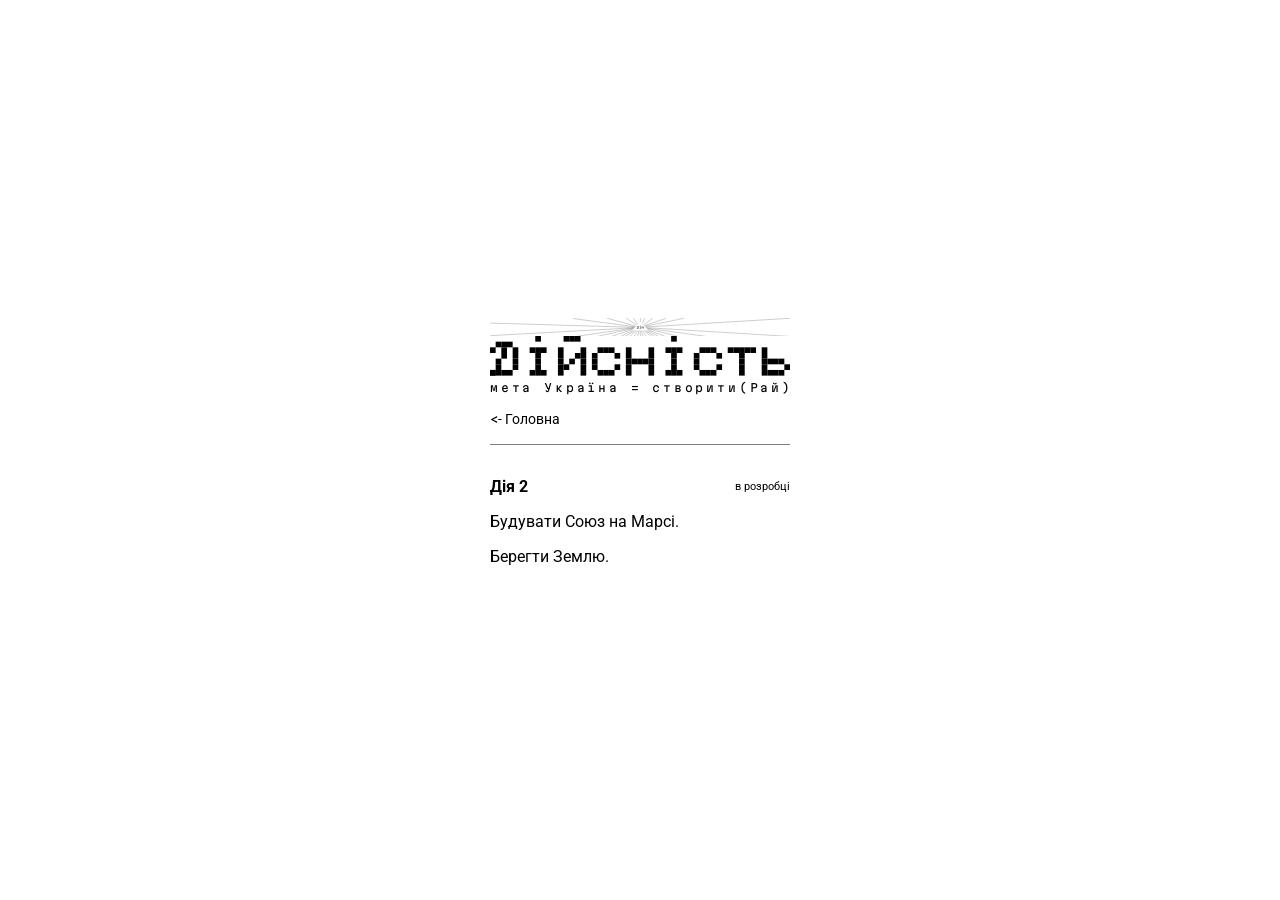
<file: дія-2.html>
<!doctype html>
<html lang="uk">

<head>
  <meta charset="UTF-8" />
  <meta name="viewport" content="width=device-width, initial-scale=1.0" />
  <title>Дія 2</title>

  <link rel="icon" sizes="any" type="image/svg+xml" href="./ресурси/дія.svg" />
  <script>
    if (window.matchMedia && window.matchMedia('(prefers-color-scheme: dark)').matches) {
      document.querySelector('link[rel="icon"]').setAttribute('href', './ресурси/дія_темно.svg');
    }
  </script>

  <link rel="stylesheet" href="./ресурси/style.css?v=3" />

  <link rel="preconnect" href="https://fonts.googleapis.com">
  <link rel="preconnect" href="https://fonts.gstatic.com" crossorigin>
  <link
    href="https://fonts.googleapis.com/css2?family=Martian+Mono:wght@100..800&family=Roboto:ital,wght@0,100..900;1,100..900&display=swap"
    rel="stylesheet">

  <script src="./ресурси/main.js?v=2"></script>
</head>

<body>
  <div class="UiTop">
    <svg width="1503" height="93" viewBox="0 0 1503 93" fill="none" xmlns="http://www.w3.org/2000/svg">
      <rect width="1503" height="93" fill="var(--background-color)" />
      <line x1="752.072" y1="45.4948" x2="436.072" y2="91.4948" stroke="var(--text-color)" />
      <line x1="752.154" y1="45.4756" x2="607.154" y2="92.4756" stroke="var(--text-color)" />
      <line x1="752.106" y1="45.4886" x2="540.106" y2="91.4886" stroke="var(--text-color)" />
      <line x1="752.214" y1="45.4517" x2="653.214" y2="92.4517" stroke="var(--text-color)" />
      <line x1="752.266" y1="45.4237" x2="677.266" y2="92.4237" stroke="var(--text-color)" />
      <line x1="752.332" y1="45.3741" x2="699.332" y2="92.3741" stroke="var(--text-color)" />
      <line x1="752.417" y1="45.2753" x2="721.417" y2="92.2753" stroke="var(--text-color)" />
      <line x1="752.482" y1="45.1333" x2="739.482" y2="92.1333" stroke="var(--text-color)" />
      <line x1="752.476" y1="44.848" x2="767.476" y2="91.848" stroke="var(--text-color)" />
      <line x1="752.177" y1="44.7407" x2="876.177" y2="91.5322" stroke="var(--text-color)" />
      <line x1="752.12" y1="44.7231" x2="941.12" y2="91.5146" stroke="var(--text-color)" />
      <line x1="752.227" y1="44.7628" x2="844.227" y2="91.5543" stroke="var(--text-color)" />
      <line x1="752.278" y1="44.7928" x2="822.278" y2="91.5843" stroke="var(--text-color)" />
      <line x1="752.327" y1="44.8306" x2="806.327" y2="91.6221" stroke="var(--text-color)" />
      <line x1="752.413" y1="44.9262" x2="784.413" y2="91.7178" stroke="var(--text-color)" />
      <line x1="752.068" y1="46.5047" x2="1078.07" y2="91.5047" stroke="var(--text-color)" />
      <line x1="752.031" y1="46.5009" x2="1502.03" y2="92.4399" stroke="var(--text-color)" />
      <line x1="751.97" y1="46.5009" x2="1501.97" y2="1.50089" stroke="var(--text-color)" />
      <line x1="751.9" y1="46.5101" x2="971.9" y2="1.51014" stroke="var(--text-color)" />
      <line x1="753.5" y1="46" x2="753.5" stroke="var(--text-color)" />
      <line x1="751.934" y1="47.4956" x2="414.934" y2="2.4956" stroke="var(--text-color)" />
      <line x1="751.864" y1="47.4811" x2="585.864" y2="0.481089" stroke="var(--text-color)" />
      <line x1="751.721" y1="47.4151" x2="681.721" y2="0.415108" stroke="var(--text-color)" />
      <line x1="751.595" y1="47.2931" x2="717.595" y2="0.293062" stroke="var(--text-color)" />
      <line x1="751.557" y1="46.7687" x2="775.557" y2="0.768718" stroke="var(--text-color)" />
      <line x1="751.712" y1="46.591" x2="815.712" y2="1.59099" stroke="var(--text-color)" />
      <line x1="751.836" y1="46.5275" x2="881.836" y2="1.52751" stroke="var(--text-color)" />
      <line x1="751.985" y1="47.4998" x2="0.984503" y2="25.529" stroke="var(--text-color)" />
      <line x1="752.027" y1="47.4993" x2="1.02425" y2="88.4449" stroke="var(--text-color)" />
      <line x1="752.5" y1="46.9889" x2="753.5" y2="91.9889" stroke="var(--text-color)" />
      <path d="M753 18L796 63H710L753 18Z" fill="white" />
      <rect x="748" y="39" width="10" height="16" fill="transparent" />
      <rect x="752" y="39" width="2" height="2" fill="black" />
      <rect x="752" y="43" width="2" height="2" fill="black" />
      <rect x="750" y="43" width="2" height="2" fill="black" />
      <rect x="754" y="43" width="2" height="2" fill="black" />
      <rect x="754" y="51" width="2" height="2" fill="black" />
      <rect x="750" y="51" width="2" height="2" fill="black" />
      <rect x="752" y="47" width="2" height="2" fill="black" />
      <rect x="752" y="45" width="2" height="2" fill="black" />
      <rect x="752" y="49" width="2" height="2" fill="black" />
      <rect x="752" y="51" width="2" height="2" fill="black" />
      <rect x="760" y="39" width="10" height="16" fill="transparent" />
      <rect x="760" y="43" width="2" height="2" fill="black" />
      <rect x="764" y="41" width="2" height="2" fill="black" />
      <rect x="768" y="43" width="2" height="2" fill="black" />
      <rect x="768" y="45" width="2" height="2" fill="black" />
      <rect x="768" y="49" width="2" height="2" fill="black" />
      <rect x="768" y="51" width="2" height="2" fill="black" />
      <rect x="760" y="45" width="2" height="2" fill="black" />
      <rect x="760" y="47" width="2" height="2" fill="black" />
      <rect x="760" y="49" width="2" height="2" fill="black" />
      <rect x="760" y="51" width="2" height="2" fill="black" />
      <rect x="764" y="47" width="2" height="2" fill="black" />
      <rect x="762" y="49" width="2" height="2" fill="black" />
      <rect x="766" y="45" width="2" height="2" fill="black" />
      <rect x="768" y="47" width="2" height="2" fill="black" />
      <rect x="736" y="39" width="10" height="16" fill="transparent" />
      <rect x="740" y="45" width="2" height="2" fill="black" />
      <rect x="744" y="47" width="2" height="2" fill="black" />
      <rect x="736" y="43" width="2" height="2" fill="black" />
      <rect x="740" y="51" width="2" height="2" fill="black" />
      <rect x="744" y="49" width="2" height="2" fill="black" />
      <rect x="738" y="49" width="2" height="2" fill="black" />
      <rect x="742" y="51" width="2" height="2" fill="black" />
      <rect x="736" y="51" width="2" height="2" fill="black" />
      <rect x="736" y="51" width="2" height="2" fill="black" />
      <rect x="744" y="43" width="2" height="2" fill="black" />
      <rect x="744" y="45" width="2" height="2" fill="black" />
      <rect x="740" y="43" width="2" height="2" fill="black" />
      <rect x="742" y="41" width="2" height="2" fill="black" />
      <rect x="740" y="41" width="2" height="2" fill="black" />
      <rect x="738" y="41" width="2" height="2" fill="black" />
      <rect x="738" y="47" width="2" height="2" fill="black" />
      <rect x="738" y="51" width="2" height="2" fill="black" />
    </svg>
  </div>
  <div class="UiLogo">
    <svg width="53" height="8" viewBox="0 0 53 8" fill="none" xmlns="http://www.w3.org/2000/svg">
      <rect x="8" width="1" height="1" fill="var(--text-color)" />
      <rect x="8" y="2" width="1" height="1" fill="var(--text-color)" />
      <rect x="7" y="2" width="1" height="1" fill="var(--text-color)" />
      <rect x="9" y="2" width="1" height="1" fill="var(--text-color)" />
      <rect x="9" y="6" width="1" height="1" fill="var(--text-color)" />
      <rect x="7" y="6" width="1" height="1" fill="var(--text-color)" />
      <rect x="8" y="4" width="1" height="1" fill="var(--text-color)" />
      <rect x="8" y="3" width="1" height="1" fill="var(--text-color)" />
      <rect x="8" y="5" width="1" height="1" fill="var(--text-color)" />
      <rect x="8" y="6" width="1" height="1" fill="var(--text-color)" />
      <rect x="2" y="3" width="1" height="1" fill="var(--text-color)" />
      <rect x="4" y="4" width="1" height="1" fill="var(--text-color)" />
      <rect y="2" width="1" height="1" fill="var(--text-color)" />
      <rect x="2" y="6" width="1" height="1" fill="var(--text-color)" />
      <rect x="4" y="5" width="1" height="1" fill="var(--text-color)" />
      <rect x="1" y="5" width="1" height="1" fill="var(--text-color)" />
      <rect x="3" y="6" width="1" height="1" fill="var(--text-color)" />
      <rect y="6" width="1" height="1" fill="var(--text-color)" />
      <rect y="6" width="1" height="1" fill="var(--text-color)" />
      <rect x="4" y="2" width="1" height="1" fill="var(--text-color)" />
      <rect x="4" y="3" width="1" height="1" fill="var(--text-color)" />
      <rect x="2" y="2" width="1" height="1" fill="var(--text-color)" />
      <rect x="3" y="1" width="1" height="1" fill="var(--text-color)" />
      <rect x="2" y="1" width="1" height="1" fill="var(--text-color)" />
      <rect x="1" y="1" width="1" height="1" fill="var(--text-color)" />
      <rect x="1" y="4" width="1" height="1" fill="var(--text-color)" />
      <rect x="1" y="6" width="1" height="1" fill="var(--text-color)" />
      <rect x="18" y="3" width="1" height="1" fill="var(--text-color)" />
      <rect x="19" y="2" width="1" height="1" fill="var(--text-color)" />
      <rect x="20" y="2" width="1" height="1" fill="var(--text-color)" />
      <rect x="21" y="2" width="1" height="1" fill="var(--text-color)" />
      <rect x="22" y="3" width="1" height="1" fill="var(--text-color)" />
      <rect x="18" y="4" width="1" height="1" fill="var(--text-color)" />
      <rect x="18" y="5" width="1" height="1" fill="var(--text-color)" />
      <rect x="19" y="6" width="1" height="1" fill="var(--text-color)" />
      <rect x="20" y="6" width="1" height="1" fill="var(--text-color)" />
      <rect x="22" y="5" width="1" height="1" fill="var(--text-color)" />
      <rect x="21" y="6" width="1" height="1" fill="var(--text-color)" />
      <rect x="24" y="2" width="1" height="1" fill="var(--text-color)" />
      <rect x="24" y="3" width="1" height="1" fill="var(--text-color)" />
      <rect x="24" y="4" width="1" height="1" fill="var(--text-color)" />
      <rect x="24" y="5" width="1" height="1" fill="var(--text-color)" />
      <rect x="24" y="6" width="1" height="1" fill="var(--text-color)" />
      <rect x="25" y="4" width="1" height="1" fill="var(--text-color)" />
      <rect x="26" y="4" width="1" height="1" fill="var(--text-color)" />
      <rect x="27" y="4" width="1" height="1" fill="var(--text-color)" />
      <rect x="28" y="3" width="1" height="1" fill="var(--text-color)" />
      <rect x="28" y="2" width="1" height="1" fill="var(--text-color)" />
      <rect x="28" y="4" width="1" height="1" fill="var(--text-color)" />
      <rect x="28" y="5" width="1" height="1" fill="var(--text-color)" />
      <rect x="28" y="6" width="1" height="1" fill="var(--text-color)" />
      <rect x="32" width="1" height="1" fill="var(--text-color)" />
      <rect x="32" y="2" width="1" height="1" fill="var(--text-color)" />
      <rect x="31" y="2" width="1" height="1" fill="var(--text-color)" />
      <rect x="33" y="2" width="1" height="1" fill="var(--text-color)" />
      <rect x="33" y="6" width="1" height="1" fill="var(--text-color)" />
      <rect x="31" y="6" width="1" height="1" fill="var(--text-color)" />
      <rect x="32" y="4" width="1" height="1" fill="var(--text-color)" />
      <rect x="32" y="3" width="1" height="1" fill="var(--text-color)" />
      <rect x="32" y="5" width="1" height="1" fill="var(--text-color)" />
      <rect x="32" y="6" width="1" height="1" fill="var(--text-color)" />
      <rect x="36" y="3" width="1" height="1" fill="var(--text-color)" />
      <rect x="37" y="2" width="1" height="1" fill="var(--text-color)" />
      <rect x="38" y="2" width="1" height="1" fill="var(--text-color)" />
      <rect x="39" y="2" width="1" height="1" fill="var(--text-color)" />
      <rect x="40" y="3" width="1" height="1" fill="var(--text-color)" />
      <rect x="36" y="4" width="1" height="1" fill="var(--text-color)" />
      <rect x="36" y="5" width="1" height="1" fill="var(--text-color)" />
      <rect x="37" y="6" width="1" height="1" fill="var(--text-color)" />
      <rect x="38" y="6" width="1" height="1" fill="var(--text-color)" />
      <rect x="40" y="5" width="1" height="1" fill="var(--text-color)" />
      <rect x="39" y="6" width="1" height="1" fill="var(--text-color)" />
      <rect x="42" y="2" width="1" height="1" fill="var(--text-color)" />
      <rect x="43" y="2" width="1" height="1" fill="var(--text-color)" />
      <rect x="44" y="2" width="1" height="1" fill="var(--text-color)" />
      <rect x="45" y="2" width="1" height="1" fill="var(--text-color)" />
      <rect x="46" y="2" width="1" height="1" fill="var(--text-color)" />
      <rect x="44" y="3" width="1" height="1" fill="var(--text-color)" />
      <rect x="44" y="6" width="1" height="1" fill="var(--text-color)" />
      <rect x="44" y="4" width="1" height="1" fill="var(--text-color)" />
      <rect x="44" y="5" width="1" height="1" fill="var(--text-color)" />
      <rect x="48" y="2" width="1" height="1" fill="var(--text-color)" />
      <rect x="48" y="3" width="1" height="1" fill="var(--text-color)" />
      <rect x="48" y="4" width="1" height="1" fill="var(--text-color)" />
      <rect x="48" y="6" width="1" height="1" fill="var(--text-color)" />
      <rect x="49" y="6" width="1" height="1" fill="var(--text-color)" />
      <rect x="52" y="5" width="1" height="1" fill="var(--text-color)" />
      <rect x="51" y="6" width="1" height="1" fill="var(--text-color)" />
      <rect x="50" y="6" width="1" height="1" fill="var(--text-color)" />
      <rect x="50" y="4" width="1" height="1" fill="var(--text-color)" />
      <rect x="51" y="4" width="1" height="1" fill="var(--text-color)" />
      <rect x="49" y="4" width="1" height="1" fill="var(--text-color)" />
      <rect x="48" y="5" width="1" height="1" fill="var(--text-color)" />
      <rect x="12" y="2" width="1" height="1" fill="var(--text-color)" />
      <rect x="16" y="2" width="1" height="1" fill="var(--text-color)" />
      <rect x="16" y="3" width="1" height="1" fill="var(--text-color)" />
      <rect x="16" y="5" width="1" height="1" fill="var(--text-color)" />
      <rect x="16" y="6" width="1" height="1" fill="var(--text-color)" />
      <rect x="12" y="3" width="1" height="1" fill="var(--text-color)" />
      <rect x="12" y="4" width="1" height="1" fill="var(--text-color)" />
      <rect x="12" y="5" width="1" height="1" fill="var(--text-color)" />
      <rect x="12" y="6" width="1" height="1" fill="var(--text-color)" />
      <rect x="14" y="4" width="1" height="1" fill="var(--text-color)" />
      <rect x="13" y="5" width="1" height="1" fill="var(--text-color)" />
      <rect x="15" y="3" width="1" height="1" fill="var(--text-color)" />
      <rect x="16" y="4" width="1" height="1" fill="var(--text-color)" />
      <rect x="13" width="1" height="1" fill="var(--text-color)" />
      <rect x="15" width="1" height="1" fill="var(--text-color)" />
      <rect x="14" width="1" height="1" fill="var(--text-color)" />
    </svg>
  </div>
  <div class="UiSlogan flex-stretch">мета Україна = створити(Рай)</div>

  <div class="UiHelpLinkList">
    <a class="UiHelpLinkItem back" href="./index.html">&lt;- Головна</a>
  </div>
  <div class="UiSeparator"></div>

  <div class="UiContent">
    <p class="UiDiiaTitle">
      <strong>Дія 2</strong>
      <span class="UiInDev">в розробці</span>
    </p>
    <p>Будувати Союз на Марсі.</p>
    <p>Берегти Землю.</p>
  </div>
</body>

</html>
</file>
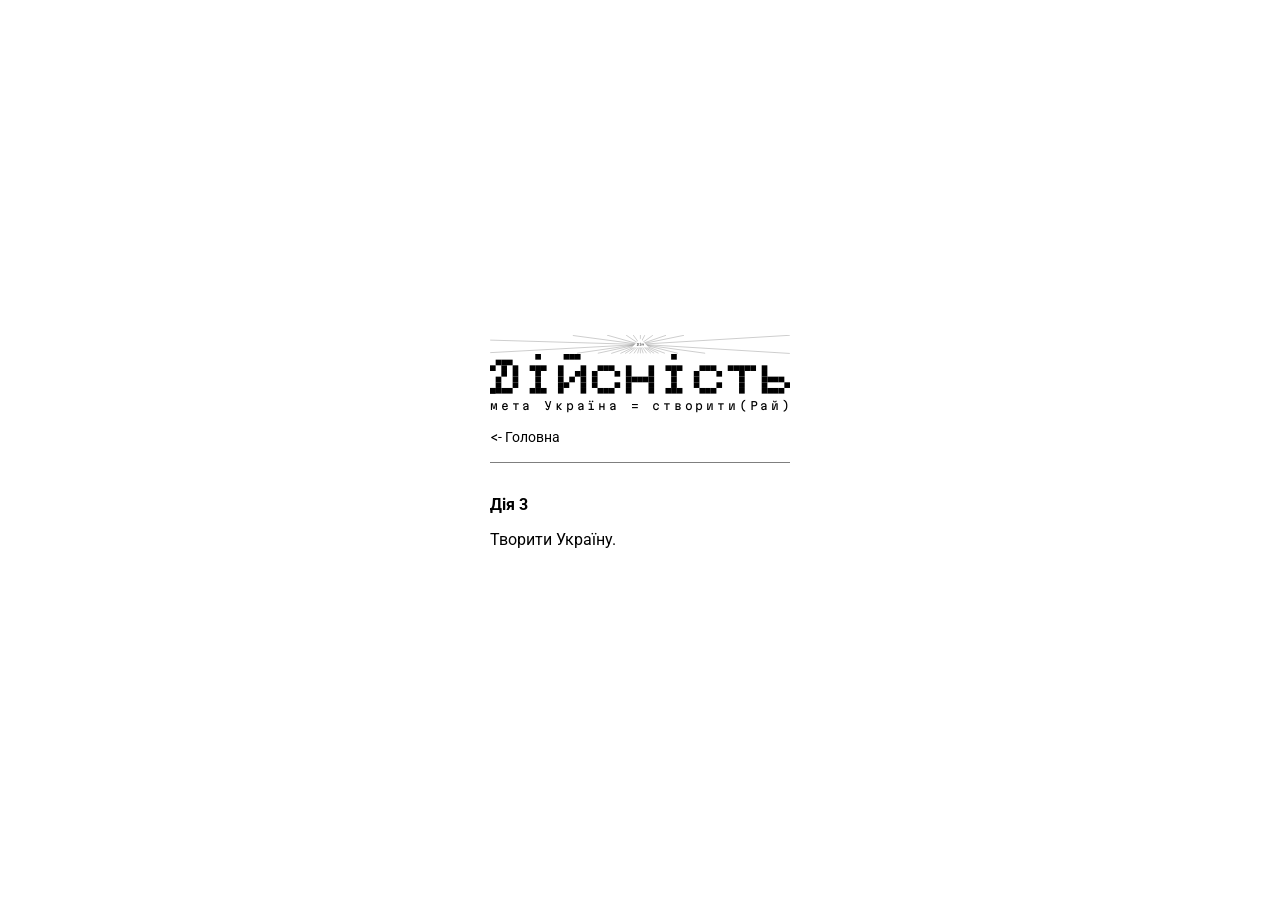
<file: дія-3.html>
<!doctype html>
<html lang="uk">

<head>
  <meta charset="UTF-8" />
  <meta name="viewport" content="width=device-width, initial-scale=1.0" />
  <title>Дія 3</title>

  <link rel="icon" sizes="any" type="image/svg+xml" href="./ресурси/дія.svg" />
  <script>
    if (window.matchMedia && window.matchMedia('(prefers-color-scheme: dark)').matches) {
      document.querySelector('link[rel="icon"]').setAttribute('href', './ресурси/дія_темно.svg');
    }
  </script>

  <link rel="stylesheet" href="./ресурси/style.css?v=3" />

  <link rel="preconnect" href="https://fonts.googleapis.com">
  <link rel="preconnect" href="https://fonts.gstatic.com" crossorigin>
  <link
    href="https://fonts.googleapis.com/css2?family=Martian+Mono:wght@100..800&family=Roboto:ital,wght@0,100..900;1,100..900&display=swap"
    rel="stylesheet">

  <script src="./ресурси/main.js?v=2"></script>
</head>

<body>
  <div class="UiTop">
    <svg width="1503" height="93" viewBox="0 0 1503 93" fill="none" xmlns="http://www.w3.org/2000/svg">
      <rect width="1503" height="93" fill="var(--background-color)" />
      <line x1="752.072" y1="45.4948" x2="436.072" y2="91.4948" stroke="var(--text-color)" />
      <line x1="752.154" y1="45.4756" x2="607.154" y2="92.4756" stroke="var(--text-color)" />
      <line x1="752.106" y1="45.4886" x2="540.106" y2="91.4886" stroke="var(--text-color)" />
      <line x1="752.214" y1="45.4517" x2="653.214" y2="92.4517" stroke="var(--text-color)" />
      <line x1="752.266" y1="45.4237" x2="677.266" y2="92.4237" stroke="var(--text-color)" />
      <line x1="752.332" y1="45.3741" x2="699.332" y2="92.3741" stroke="var(--text-color)" />
      <line x1="752.417" y1="45.2753" x2="721.417" y2="92.2753" stroke="var(--text-color)" />
      <line x1="752.482" y1="45.1333" x2="739.482" y2="92.1333" stroke="var(--text-color)" />
      <line x1="752.476" y1="44.848" x2="767.476" y2="91.848" stroke="var(--text-color)" />
      <line x1="752.177" y1="44.7407" x2="876.177" y2="91.5322" stroke="var(--text-color)" />
      <line x1="752.12" y1="44.7231" x2="941.12" y2="91.5146" stroke="var(--text-color)" />
      <line x1="752.227" y1="44.7628" x2="844.227" y2="91.5543" stroke="var(--text-color)" />
      <line x1="752.278" y1="44.7928" x2="822.278" y2="91.5843" stroke="var(--text-color)" />
      <line x1="752.327" y1="44.8306" x2="806.327" y2="91.6221" stroke="var(--text-color)" />
      <line x1="752.413" y1="44.9262" x2="784.413" y2="91.7178" stroke="var(--text-color)" />
      <line x1="752.068" y1="46.5047" x2="1078.07" y2="91.5047" stroke="var(--text-color)" />
      <line x1="752.031" y1="46.5009" x2="1502.03" y2="92.4399" stroke="var(--text-color)" />
      <line x1="751.97" y1="46.5009" x2="1501.97" y2="1.50089" stroke="var(--text-color)" />
      <line x1="751.9" y1="46.5101" x2="971.9" y2="1.51014" stroke="var(--text-color)" />
      <line x1="753.5" y1="46" x2="753.5" stroke="var(--text-color)" />
      <line x1="751.934" y1="47.4956" x2="414.934" y2="2.4956" stroke="var(--text-color)" />
      <line x1="751.864" y1="47.4811" x2="585.864" y2="0.481089" stroke="var(--text-color)" />
      <line x1="751.721" y1="47.4151" x2="681.721" y2="0.415108" stroke="var(--text-color)" />
      <line x1="751.595" y1="47.2931" x2="717.595" y2="0.293062" stroke="var(--text-color)" />
      <line x1="751.557" y1="46.7687" x2="775.557" y2="0.768718" stroke="var(--text-color)" />
      <line x1="751.712" y1="46.591" x2="815.712" y2="1.59099" stroke="var(--text-color)" />
      <line x1="751.836" y1="46.5275" x2="881.836" y2="1.52751" stroke="var(--text-color)" />
      <line x1="751.985" y1="47.4998" x2="0.984503" y2="25.529" stroke="var(--text-color)" />
      <line x1="752.027" y1="47.4993" x2="1.02425" y2="88.4449" stroke="var(--text-color)" />
      <line x1="752.5" y1="46.9889" x2="753.5" y2="91.9889" stroke="var(--text-color)" />
      <path d="M753 18L796 63H710L753 18Z" fill="white" />
      <rect x="748" y="39" width="10" height="16" fill="transparent" />
      <rect x="752" y="39" width="2" height="2" fill="black" />
      <rect x="752" y="43" width="2" height="2" fill="black" />
      <rect x="750" y="43" width="2" height="2" fill="black" />
      <rect x="754" y="43" width="2" height="2" fill="black" />
      <rect x="754" y="51" width="2" height="2" fill="black" />
      <rect x="750" y="51" width="2" height="2" fill="black" />
      <rect x="752" y="47" width="2" height="2" fill="black" />
      <rect x="752" y="45" width="2" height="2" fill="black" />
      <rect x="752" y="49" width="2" height="2" fill="black" />
      <rect x="752" y="51" width="2" height="2" fill="black" />
      <rect x="760" y="39" width="10" height="16" fill="transparent" />
      <rect x="760" y="43" width="2" height="2" fill="black" />
      <rect x="764" y="41" width="2" height="2" fill="black" />
      <rect x="768" y="43" width="2" height="2" fill="black" />
      <rect x="768" y="45" width="2" height="2" fill="black" />
      <rect x="768" y="49" width="2" height="2" fill="black" />
      <rect x="768" y="51" width="2" height="2" fill="black" />
      <rect x="760" y="45" width="2" height="2" fill="black" />
      <rect x="760" y="47" width="2" height="2" fill="black" />
      <rect x="760" y="49" width="2" height="2" fill="black" />
      <rect x="760" y="51" width="2" height="2" fill="black" />
      <rect x="764" y="47" width="2" height="2" fill="black" />
      <rect x="762" y="49" width="2" height="2" fill="black" />
      <rect x="766" y="45" width="2" height="2" fill="black" />
      <rect x="768" y="47" width="2" height="2" fill="black" />
      <rect x="736" y="39" width="10" height="16" fill="transparent" />
      <rect x="740" y="45" width="2" height="2" fill="black" />
      <rect x="744" y="47" width="2" height="2" fill="black" />
      <rect x="736" y="43" width="2" height="2" fill="black" />
      <rect x="740" y="51" width="2" height="2" fill="black" />
      <rect x="744" y="49" width="2" height="2" fill="black" />
      <rect x="738" y="49" width="2" height="2" fill="black" />
      <rect x="742" y="51" width="2" height="2" fill="black" />
      <rect x="736" y="51" width="2" height="2" fill="black" />
      <rect x="736" y="51" width="2" height="2" fill="black" />
      <rect x="744" y="43" width="2" height="2" fill="black" />
      <rect x="744" y="45" width="2" height="2" fill="black" />
      <rect x="740" y="43" width="2" height="2" fill="black" />
      <rect x="742" y="41" width="2" height="2" fill="black" />
      <rect x="740" y="41" width="2" height="2" fill="black" />
      <rect x="738" y="41" width="2" height="2" fill="black" />
      <rect x="738" y="47" width="2" height="2" fill="black" />
      <rect x="738" y="51" width="2" height="2" fill="black" />
    </svg>
  </div>
  <div class="UiLogo">
    <svg width="53" height="8" viewBox="0 0 53 8" fill="none" xmlns="http://www.w3.org/2000/svg">
      <rect x="8" width="1" height="1" fill="var(--text-color)" />
      <rect x="8" y="2" width="1" height="1" fill="var(--text-color)" />
      <rect x="7" y="2" width="1" height="1" fill="var(--text-color)" />
      <rect x="9" y="2" width="1" height="1" fill="var(--text-color)" />
      <rect x="9" y="6" width="1" height="1" fill="var(--text-color)" />
      <rect x="7" y="6" width="1" height="1" fill="var(--text-color)" />
      <rect x="8" y="4" width="1" height="1" fill="var(--text-color)" />
      <rect x="8" y="3" width="1" height="1" fill="var(--text-color)" />
      <rect x="8" y="5" width="1" height="1" fill="var(--text-color)" />
      <rect x="8" y="6" width="1" height="1" fill="var(--text-color)" />
      <rect x="2" y="3" width="1" height="1" fill="var(--text-color)" />
      <rect x="4" y="4" width="1" height="1" fill="var(--text-color)" />
      <rect y="2" width="1" height="1" fill="var(--text-color)" />
      <rect x="2" y="6" width="1" height="1" fill="var(--text-color)" />
      <rect x="4" y="5" width="1" height="1" fill="var(--text-color)" />
      <rect x="1" y="5" width="1" height="1" fill="var(--text-color)" />
      <rect x="3" y="6" width="1" height="1" fill="var(--text-color)" />
      <rect y="6" width="1" height="1" fill="var(--text-color)" />
      <rect y="6" width="1" height="1" fill="var(--text-color)" />
      <rect x="4" y="2" width="1" height="1" fill="var(--text-color)" />
      <rect x="4" y="3" width="1" height="1" fill="var(--text-color)" />
      <rect x="2" y="2" width="1" height="1" fill="var(--text-color)" />
      <rect x="3" y="1" width="1" height="1" fill="var(--text-color)" />
      <rect x="2" y="1" width="1" height="1" fill="var(--text-color)" />
      <rect x="1" y="1" width="1" height="1" fill="var(--text-color)" />
      <rect x="1" y="4" width="1" height="1" fill="var(--text-color)" />
      <rect x="1" y="6" width="1" height="1" fill="var(--text-color)" />
      <rect x="18" y="3" width="1" height="1" fill="var(--text-color)" />
      <rect x="19" y="2" width="1" height="1" fill="var(--text-color)" />
      <rect x="20" y="2" width="1" height="1" fill="var(--text-color)" />
      <rect x="21" y="2" width="1" height="1" fill="var(--text-color)" />
      <rect x="22" y="3" width="1" height="1" fill="var(--text-color)" />
      <rect x="18" y="4" width="1" height="1" fill="var(--text-color)" />
      <rect x="18" y="5" width="1" height="1" fill="var(--text-color)" />
      <rect x="19" y="6" width="1" height="1" fill="var(--text-color)" />
      <rect x="20" y="6" width="1" height="1" fill="var(--text-color)" />
      <rect x="22" y="5" width="1" height="1" fill="var(--text-color)" />
      <rect x="21" y="6" width="1" height="1" fill="var(--text-color)" />
      <rect x="24" y="2" width="1" height="1" fill="var(--text-color)" />
      <rect x="24" y="3" width="1" height="1" fill="var(--text-color)" />
      <rect x="24" y="4" width="1" height="1" fill="var(--text-color)" />
      <rect x="24" y="5" width="1" height="1" fill="var(--text-color)" />
      <rect x="24" y="6" width="1" height="1" fill="var(--text-color)" />
      <rect x="25" y="4" width="1" height="1" fill="var(--text-color)" />
      <rect x="26" y="4" width="1" height="1" fill="var(--text-color)" />
      <rect x="27" y="4" width="1" height="1" fill="var(--text-color)" />
      <rect x="28" y="3" width="1" height="1" fill="var(--text-color)" />
      <rect x="28" y="2" width="1" height="1" fill="var(--text-color)" />
      <rect x="28" y="4" width="1" height="1" fill="var(--text-color)" />
      <rect x="28" y="5" width="1" height="1" fill="var(--text-color)" />
      <rect x="28" y="6" width="1" height="1" fill="var(--text-color)" />
      <rect x="32" width="1" height="1" fill="var(--text-color)" />
      <rect x="32" y="2" width="1" height="1" fill="var(--text-color)" />
      <rect x="31" y="2" width="1" height="1" fill="var(--text-color)" />
      <rect x="33" y="2" width="1" height="1" fill="var(--text-color)" />
      <rect x="33" y="6" width="1" height="1" fill="var(--text-color)" />
      <rect x="31" y="6" width="1" height="1" fill="var(--text-color)" />
      <rect x="32" y="4" width="1" height="1" fill="var(--text-color)" />
      <rect x="32" y="3" width="1" height="1" fill="var(--text-color)" />
      <rect x="32" y="5" width="1" height="1" fill="var(--text-color)" />
      <rect x="32" y="6" width="1" height="1" fill="var(--text-color)" />
      <rect x="36" y="3" width="1" height="1" fill="var(--text-color)" />
      <rect x="37" y="2" width="1" height="1" fill="var(--text-color)" />
      <rect x="38" y="2" width="1" height="1" fill="var(--text-color)" />
      <rect x="39" y="2" width="1" height="1" fill="var(--text-color)" />
      <rect x="40" y="3" width="1" height="1" fill="var(--text-color)" />
      <rect x="36" y="4" width="1" height="1" fill="var(--text-color)" />
      <rect x="36" y="5" width="1" height="1" fill="var(--text-color)" />
      <rect x="37" y="6" width="1" height="1" fill="var(--text-color)" />
      <rect x="38" y="6" width="1" height="1" fill="var(--text-color)" />
      <rect x="40" y="5" width="1" height="1" fill="var(--text-color)" />
      <rect x="39" y="6" width="1" height="1" fill="var(--text-color)" />
      <rect x="42" y="2" width="1" height="1" fill="var(--text-color)" />
      <rect x="43" y="2" width="1" height="1" fill="var(--text-color)" />
      <rect x="44" y="2" width="1" height="1" fill="var(--text-color)" />
      <rect x="45" y="2" width="1" height="1" fill="var(--text-color)" />
      <rect x="46" y="2" width="1" height="1" fill="var(--text-color)" />
      <rect x="44" y="3" width="1" height="1" fill="var(--text-color)" />
      <rect x="44" y="6" width="1" height="1" fill="var(--text-color)" />
      <rect x="44" y="4" width="1" height="1" fill="var(--text-color)" />
      <rect x="44" y="5" width="1" height="1" fill="var(--text-color)" />
      <rect x="48" y="2" width="1" height="1" fill="var(--text-color)" />
      <rect x="48" y="3" width="1" height="1" fill="var(--text-color)" />
      <rect x="48" y="4" width="1" height="1" fill="var(--text-color)" />
      <rect x="48" y="6" width="1" height="1" fill="var(--text-color)" />
      <rect x="49" y="6" width="1" height="1" fill="var(--text-color)" />
      <rect x="52" y="5" width="1" height="1" fill="var(--text-color)" />
      <rect x="51" y="6" width="1" height="1" fill="var(--text-color)" />
      <rect x="50" y="6" width="1" height="1" fill="var(--text-color)" />
      <rect x="50" y="4" width="1" height="1" fill="var(--text-color)" />
      <rect x="51" y="4" width="1" height="1" fill="var(--text-color)" />
      <rect x="49" y="4" width="1" height="1" fill="var(--text-color)" />
      <rect x="48" y="5" width="1" height="1" fill="var(--text-color)" />
      <rect x="12" y="2" width="1" height="1" fill="var(--text-color)" />
      <rect x="16" y="2" width="1" height="1" fill="var(--text-color)" />
      <rect x="16" y="3" width="1" height="1" fill="var(--text-color)" />
      <rect x="16" y="5" width="1" height="1" fill="var(--text-color)" />
      <rect x="16" y="6" width="1" height="1" fill="var(--text-color)" />
      <rect x="12" y="3" width="1" height="1" fill="var(--text-color)" />
      <rect x="12" y="4" width="1" height="1" fill="var(--text-color)" />
      <rect x="12" y="5" width="1" height="1" fill="var(--text-color)" />
      <rect x="12" y="6" width="1" height="1" fill="var(--text-color)" />
      <rect x="14" y="4" width="1" height="1" fill="var(--text-color)" />
      <rect x="13" y="5" width="1" height="1" fill="var(--text-color)" />
      <rect x="15" y="3" width="1" height="1" fill="var(--text-color)" />
      <rect x="16" y="4" width="1" height="1" fill="var(--text-color)" />
      <rect x="13" width="1" height="1" fill="var(--text-color)" />
      <rect x="15" width="1" height="1" fill="var(--text-color)" />
      <rect x="14" width="1" height="1" fill="var(--text-color)" />
    </svg>
  </div>
  <div class="UiSlogan flex-stretch">мета Україна = створити(Рай)</div>

  <div class="UiHelpLinkList">
    <a class="UiHelpLinkItem back" href="./index.html">&lt;- Головна</a>
  </div>
  <div class="UiSeparator"></div>

  <div class="UiContent">
    <p><strong>Дія 3</strong></p>
    <p>Творити Україну.</p>
  </div>
</body>

</html>
</file>
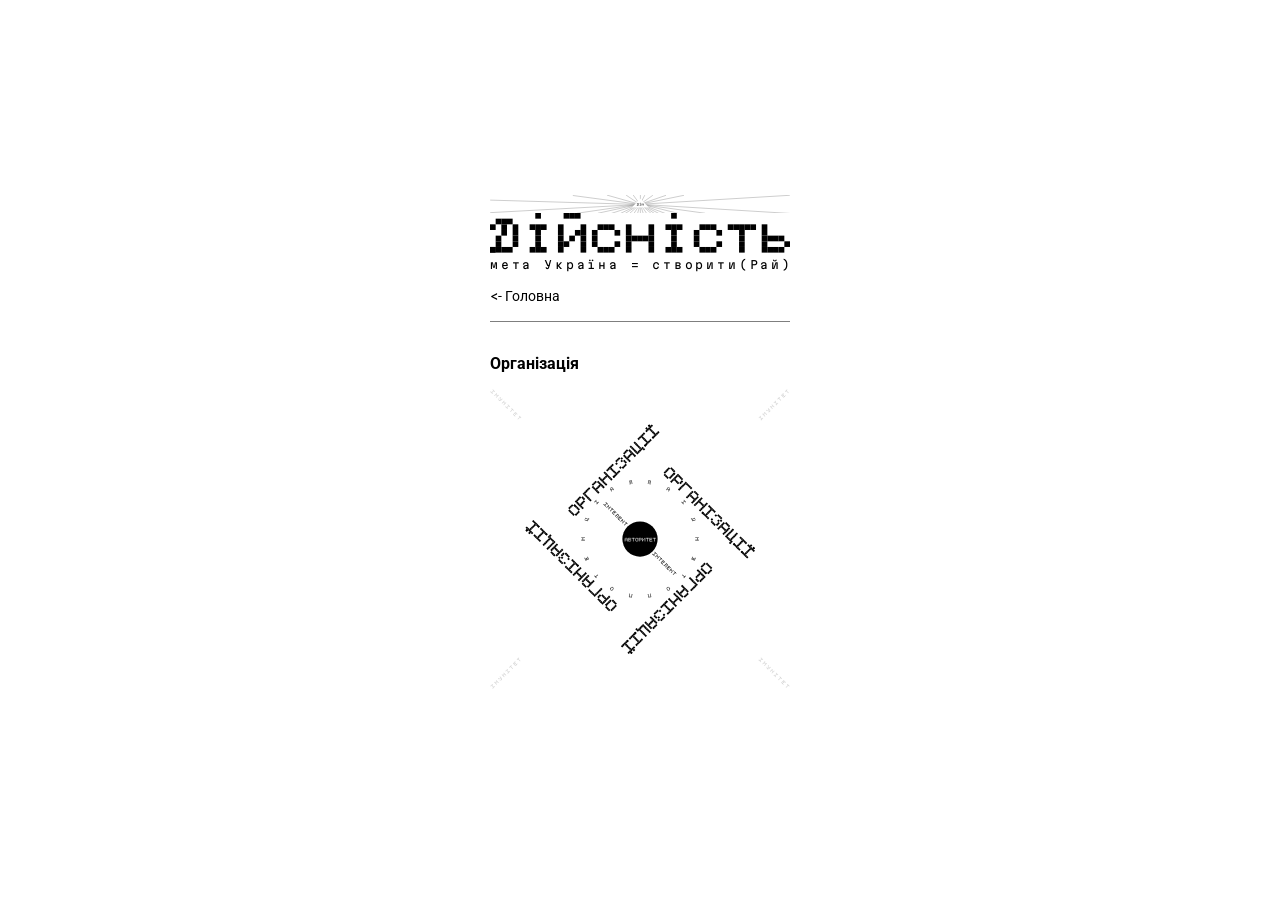
<file: організація.html>
<!doctype html>
<html lang="uk">

<head>
  <meta charset="UTF-8" />
  <meta name="viewport" content="width=device-width, initial-scale=1.0" />
  <title>Організація</title>

  <link rel="icon" sizes="any" type="image/svg+xml" href="./ресурси/дія.svg" />
  <script>
    if (window.matchMedia && window.matchMedia('(prefers-color-scheme: dark)').matches) {
      document.querySelector('link[rel="icon"]').setAttribute('href', './ресурси/дія_темно.svg');
    }
  </script>

  <link rel="stylesheet" href="./ресурси/style.css?v=3" />

  <link rel="preconnect" href="https://fonts.googleapis.com">
  <link rel="preconnect" href="https://fonts.gstatic.com" crossorigin>
  <link
    href="https://fonts.googleapis.com/css2?family=Martian+Mono:wght@100..800&family=Roboto:ital,wght@0,100..900;1,100..900&display=swap"
    rel="stylesheet">

  <script src="./ресурси/main.js?v=2"></script>
</head>

<body>
  <div class="UiTop">
    <svg width="1503" height="93" viewBox="0 0 1503 93" fill="none" xmlns="http://www.w3.org/2000/svg">
      <rect width="1503" height="93" fill="var(--background-color)" />
      <line x1="752.072" y1="45.4948" x2="436.072" y2="91.4948" stroke="var(--text-color)" />
      <line x1="752.154" y1="45.4756" x2="607.154" y2="92.4756" stroke="var(--text-color)" />
      <line x1="752.106" y1="45.4886" x2="540.106" y2="91.4886" stroke="var(--text-color)" />
      <line x1="752.214" y1="45.4517" x2="653.214" y2="92.4517" stroke="var(--text-color)" />
      <line x1="752.266" y1="45.4237" x2="677.266" y2="92.4237" stroke="var(--text-color)" />
      <line x1="752.332" y1="45.3741" x2="699.332" y2="92.3741" stroke="var(--text-color)" />
      <line x1="752.417" y1="45.2753" x2="721.417" y2="92.2753" stroke="var(--text-color)" />
      <line x1="752.482" y1="45.1333" x2="739.482" y2="92.1333" stroke="var(--text-color)" />
      <line x1="752.476" y1="44.848" x2="767.476" y2="91.848" stroke="var(--text-color)" />
      <line x1="752.177" y1="44.7407" x2="876.177" y2="91.5322" stroke="var(--text-color)" />
      <line x1="752.12" y1="44.7231" x2="941.12" y2="91.5146" stroke="var(--text-color)" />
      <line x1="752.227" y1="44.7628" x2="844.227" y2="91.5543" stroke="var(--text-color)" />
      <line x1="752.278" y1="44.7928" x2="822.278" y2="91.5843" stroke="var(--text-color)" />
      <line x1="752.327" y1="44.8306" x2="806.327" y2="91.6221" stroke="var(--text-color)" />
      <line x1="752.413" y1="44.9262" x2="784.413" y2="91.7178" stroke="var(--text-color)" />
      <line x1="752.068" y1="46.5047" x2="1078.07" y2="91.5047" stroke="var(--text-color)" />
      <line x1="752.031" y1="46.5009" x2="1502.03" y2="92.4399" stroke="var(--text-color)" />
      <line x1="751.97" y1="46.5009" x2="1501.97" y2="1.50089" stroke="var(--text-color)" />
      <line x1="751.9" y1="46.5101" x2="971.9" y2="1.51014" stroke="var(--text-color)" />
      <line x1="753.5" y1="46" x2="753.5" stroke="var(--text-color)" />
      <line x1="751.934" y1="47.4956" x2="414.934" y2="2.4956" stroke="var(--text-color)" />
      <line x1="751.864" y1="47.4811" x2="585.864" y2="0.481089" stroke="var(--text-color)" />
      <line x1="751.721" y1="47.4151" x2="681.721" y2="0.415108" stroke="var(--text-color)" />
      <line x1="751.595" y1="47.2931" x2="717.595" y2="0.293062" stroke="var(--text-color)" />
      <line x1="751.557" y1="46.7687" x2="775.557" y2="0.768718" stroke="var(--text-color)" />
      <line x1="751.712" y1="46.591" x2="815.712" y2="1.59099" stroke="var(--text-color)" />
      <line x1="751.836" y1="46.5275" x2="881.836" y2="1.52751" stroke="var(--text-color)" />
      <line x1="751.985" y1="47.4998" x2="0.984503" y2="25.529" stroke="var(--text-color)" />
      <line x1="752.027" y1="47.4993" x2="1.02425" y2="88.4449" stroke="var(--text-color)" />
      <line x1="752.5" y1="46.9889" x2="753.5" y2="91.9889" stroke="var(--text-color)" />
      <path d="M753 18L796 63H710L753 18Z" fill="white" />
      <rect x="748" y="39" width="10" height="16" fill="transparent" />
      <rect x="752" y="39" width="2" height="2" fill="black" />
      <rect x="752" y="43" width="2" height="2" fill="black" />
      <rect x="750" y="43" width="2" height="2" fill="black" />
      <rect x="754" y="43" width="2" height="2" fill="black" />
      <rect x="754" y="51" width="2" height="2" fill="black" />
      <rect x="750" y="51" width="2" height="2" fill="black" />
      <rect x="752" y="47" width="2" height="2" fill="black" />
      <rect x="752" y="45" width="2" height="2" fill="black" />
      <rect x="752" y="49" width="2" height="2" fill="black" />
      <rect x="752" y="51" width="2" height="2" fill="black" />
      <rect x="760" y="39" width="10" height="16" fill="transparent" />
      <rect x="760" y="43" width="2" height="2" fill="black" />
      <rect x="764" y="41" width="2" height="2" fill="black" />
      <rect x="768" y="43" width="2" height="2" fill="black" />
      <rect x="768" y="45" width="2" height="2" fill="black" />
      <rect x="768" y="49" width="2" height="2" fill="black" />
      <rect x="768" y="51" width="2" height="2" fill="black" />
      <rect x="760" y="45" width="2" height="2" fill="black" />
      <rect x="760" y="47" width="2" height="2" fill="black" />
      <rect x="760" y="49" width="2" height="2" fill="black" />
      <rect x="760" y="51" width="2" height="2" fill="black" />
      <rect x="764" y="47" width="2" height="2" fill="black" />
      <rect x="762" y="49" width="2" height="2" fill="black" />
      <rect x="766" y="45" width="2" height="2" fill="black" />
      <rect x="768" y="47" width="2" height="2" fill="black" />
      <rect x="736" y="39" width="10" height="16" fill="transparent" />
      <rect x="740" y="45" width="2" height="2" fill="black" />
      <rect x="744" y="47" width="2" height="2" fill="black" />
      <rect x="736" y="43" width="2" height="2" fill="black" />
      <rect x="740" y="51" width="2" height="2" fill="black" />
      <rect x="744" y="49" width="2" height="2" fill="black" />
      <rect x="738" y="49" width="2" height="2" fill="black" />
      <rect x="742" y="51" width="2" height="2" fill="black" />
      <rect x="736" y="51" width="2" height="2" fill="black" />
      <rect x="736" y="51" width="2" height="2" fill="black" />
      <rect x="744" y="43" width="2" height="2" fill="black" />
      <rect x="744" y="45" width="2" height="2" fill="black" />
      <rect x="740" y="43" width="2" height="2" fill="black" />
      <rect x="742" y="41" width="2" height="2" fill="black" />
      <rect x="740" y="41" width="2" height="2" fill="black" />
      <rect x="738" y="41" width="2" height="2" fill="black" />
      <rect x="738" y="47" width="2" height="2" fill="black" />
      <rect x="738" y="51" width="2" height="2" fill="black" />
    </svg>
  </div>
  <div class="UiLogo">
    <svg width="53" height="8" viewBox="0 0 53 8" fill="none" xmlns="http://www.w3.org/2000/svg">
      <rect x="8" width="1" height="1" fill="var(--text-color)" />
      <rect x="8" y="2" width="1" height="1" fill="var(--text-color)" />
      <rect x="7" y="2" width="1" height="1" fill="var(--text-color)" />
      <rect x="9" y="2" width="1" height="1" fill="var(--text-color)" />
      <rect x="9" y="6" width="1" height="1" fill="var(--text-color)" />
      <rect x="7" y="6" width="1" height="1" fill="var(--text-color)" />
      <rect x="8" y="4" width="1" height="1" fill="var(--text-color)" />
      <rect x="8" y="3" width="1" height="1" fill="var(--text-color)" />
      <rect x="8" y="5" width="1" height="1" fill="var(--text-color)" />
      <rect x="8" y="6" width="1" height="1" fill="var(--text-color)" />
      <rect x="2" y="3" width="1" height="1" fill="var(--text-color)" />
      <rect x="4" y="4" width="1" height="1" fill="var(--text-color)" />
      <rect y="2" width="1" height="1" fill="var(--text-color)" />
      <rect x="2" y="6" width="1" height="1" fill="var(--text-color)" />
      <rect x="4" y="5" width="1" height="1" fill="var(--text-color)" />
      <rect x="1" y="5" width="1" height="1" fill="var(--text-color)" />
      <rect x="3" y="6" width="1" height="1" fill="var(--text-color)" />
      <rect y="6" width="1" height="1" fill="var(--text-color)" />
      <rect y="6" width="1" height="1" fill="var(--text-color)" />
      <rect x="4" y="2" width="1" height="1" fill="var(--text-color)" />
      <rect x="4" y="3" width="1" height="1" fill="var(--text-color)" />
      <rect x="2" y="2" width="1" height="1" fill="var(--text-color)" />
      <rect x="3" y="1" width="1" height="1" fill="var(--text-color)" />
      <rect x="2" y="1" width="1" height="1" fill="var(--text-color)" />
      <rect x="1" y="1" width="1" height="1" fill="var(--text-color)" />
      <rect x="1" y="4" width="1" height="1" fill="var(--text-color)" />
      <rect x="1" y="6" width="1" height="1" fill="var(--text-color)" />
      <rect x="18" y="3" width="1" height="1" fill="var(--text-color)" />
      <rect x="19" y="2" width="1" height="1" fill="var(--text-color)" />
      <rect x="20" y="2" width="1" height="1" fill="var(--text-color)" />
      <rect x="21" y="2" width="1" height="1" fill="var(--text-color)" />
      <rect x="22" y="3" width="1" height="1" fill="var(--text-color)" />
      <rect x="18" y="4" width="1" height="1" fill="var(--text-color)" />
      <rect x="18" y="5" width="1" height="1" fill="var(--text-color)" />
      <rect x="19" y="6" width="1" height="1" fill="var(--text-color)" />
      <rect x="20" y="6" width="1" height="1" fill="var(--text-color)" />
      <rect x="22" y="5" width="1" height="1" fill="var(--text-color)" />
      <rect x="21" y="6" width="1" height="1" fill="var(--text-color)" />
      <rect x="24" y="2" width="1" height="1" fill="var(--text-color)" />
      <rect x="24" y="3" width="1" height="1" fill="var(--text-color)" />
      <rect x="24" y="4" width="1" height="1" fill="var(--text-color)" />
      <rect x="24" y="5" width="1" height="1" fill="var(--text-color)" />
      <rect x="24" y="6" width="1" height="1" fill="var(--text-color)" />
      <rect x="25" y="4" width="1" height="1" fill="var(--text-color)" />
      <rect x="26" y="4" width="1" height="1" fill="var(--text-color)" />
      <rect x="27" y="4" width="1" height="1" fill="var(--text-color)" />
      <rect x="28" y="3" width="1" height="1" fill="var(--text-color)" />
      <rect x="28" y="2" width="1" height="1" fill="var(--text-color)" />
      <rect x="28" y="4" width="1" height="1" fill="var(--text-color)" />
      <rect x="28" y="5" width="1" height="1" fill="var(--text-color)" />
      <rect x="28" y="6" width="1" height="1" fill="var(--text-color)" />
      <rect x="32" width="1" height="1" fill="var(--text-color)" />
      <rect x="32" y="2" width="1" height="1" fill="var(--text-color)" />
      <rect x="31" y="2" width="1" height="1" fill="var(--text-color)" />
      <rect x="33" y="2" width="1" height="1" fill="var(--text-color)" />
      <rect x="33" y="6" width="1" height="1" fill="var(--text-color)" />
      <rect x="31" y="6" width="1" height="1" fill="var(--text-color)" />
      <rect x="32" y="4" width="1" height="1" fill="var(--text-color)" />
      <rect x="32" y="3" width="1" height="1" fill="var(--text-color)" />
      <rect x="32" y="5" width="1" height="1" fill="var(--text-color)" />
      <rect x="32" y="6" width="1" height="1" fill="var(--text-color)" />
      <rect x="36" y="3" width="1" height="1" fill="var(--text-color)" />
      <rect x="37" y="2" width="1" height="1" fill="var(--text-color)" />
      <rect x="38" y="2" width="1" height="1" fill="var(--text-color)" />
      <rect x="39" y="2" width="1" height="1" fill="var(--text-color)" />
      <rect x="40" y="3" width="1" height="1" fill="var(--text-color)" />
      <rect x="36" y="4" width="1" height="1" fill="var(--text-color)" />
      <rect x="36" y="5" width="1" height="1" fill="var(--text-color)" />
      <rect x="37" y="6" width="1" height="1" fill="var(--text-color)" />
      <rect x="38" y="6" width="1" height="1" fill="var(--text-color)" />
      <rect x="40" y="5" width="1" height="1" fill="var(--text-color)" />
      <rect x="39" y="6" width="1" height="1" fill="var(--text-color)" />
      <rect x="42" y="2" width="1" height="1" fill="var(--text-color)" />
      <rect x="43" y="2" width="1" height="1" fill="var(--text-color)" />
      <rect x="44" y="2" width="1" height="1" fill="var(--text-color)" />
      <rect x="45" y="2" width="1" height="1" fill="var(--text-color)" />
      <rect x="46" y="2" width="1" height="1" fill="var(--text-color)" />
      <rect x="44" y="3" width="1" height="1" fill="var(--text-color)" />
      <rect x="44" y="6" width="1" height="1" fill="var(--text-color)" />
      <rect x="44" y="4" width="1" height="1" fill="var(--text-color)" />
      <rect x="44" y="5" width="1" height="1" fill="var(--text-color)" />
      <rect x="48" y="2" width="1" height="1" fill="var(--text-color)" />
      <rect x="48" y="3" width="1" height="1" fill="var(--text-color)" />
      <rect x="48" y="4" width="1" height="1" fill="var(--text-color)" />
      <rect x="48" y="6" width="1" height="1" fill="var(--text-color)" />
      <rect x="49" y="6" width="1" height="1" fill="var(--text-color)" />
      <rect x="52" y="5" width="1" height="1" fill="var(--text-color)" />
      <rect x="51" y="6" width="1" height="1" fill="var(--text-color)" />
      <rect x="50" y="6" width="1" height="1" fill="var(--text-color)" />
      <rect x="50" y="4" width="1" height="1" fill="var(--text-color)" />
      <rect x="51" y="4" width="1" height="1" fill="var(--text-color)" />
      <rect x="49" y="4" width="1" height="1" fill="var(--text-color)" />
      <rect x="48" y="5" width="1" height="1" fill="var(--text-color)" />
      <rect x="12" y="2" width="1" height="1" fill="var(--text-color)" />
      <rect x="16" y="2" width="1" height="1" fill="var(--text-color)" />
      <rect x="16" y="3" width="1" height="1" fill="var(--text-color)" />
      <rect x="16" y="5" width="1" height="1" fill="var(--text-color)" />
      <rect x="16" y="6" width="1" height="1" fill="var(--text-color)" />
      <rect x="12" y="3" width="1" height="1" fill="var(--text-color)" />
      <rect x="12" y="4" width="1" height="1" fill="var(--text-color)" />
      <rect x="12" y="5" width="1" height="1" fill="var(--text-color)" />
      <rect x="12" y="6" width="1" height="1" fill="var(--text-color)" />
      <rect x="14" y="4" width="1" height="1" fill="var(--text-color)" />
      <rect x="13" y="5" width="1" height="1" fill="var(--text-color)" />
      <rect x="15" y="3" width="1" height="1" fill="var(--text-color)" />
      <rect x="16" y="4" width="1" height="1" fill="var(--text-color)" />
      <rect x="13" width="1" height="1" fill="var(--text-color)" />
      <rect x="15" width="1" height="1" fill="var(--text-color)" />
      <rect x="14" width="1" height="1" fill="var(--text-color)" />
    </svg>
  </div>
  <div class="UiSlogan flex-stretch">мета Україна = створити(Рай)</div>

  <div class="UiHelpLinkList">
    <a class="UiHelpLinkItem back" href="./index.html">&lt;- Головна</a>
  </div>
  <div class="UiSeparator"></div>

  <div class="UiContent">
    <p><strong>Організація</strong></p>
    <p>
      <a href="./ресурси/організація.svg">
        <svg style="display: block; width: 100%; height: auto" width="500" height="500" viewBox="0 0 500 500"
          fill="none" xmlns="http://www.w3.org/2000/svg">
          <rect width="500" height="500" fill="var(--background-color)" />
          <rect x="447" y="47.301" width="4.91867" height="7.86987" transform="rotate(-45 447 47.301)"
            fill="transparent" />
          <rect x="447.696" y="47.9968" width="0.983734" height="0.983734" transform="rotate(-45 447.696 47.9968)"
            fill="var(--border-color)" />
          <rect x="450.478" y="47.9968" width="0.983734" height="0.983734" transform="rotate(-45 450.478 47.9968)"
            fill="var(--border-color)" />
          <rect x="449.782" y="47.301" width="0.983734" height="0.983734" transform="rotate(-45 449.782 47.301)"
            fill="var(--border-color)" />
          <rect x="449.087" y="46.6053" width="0.983734" height="0.983734" transform="rotate(-45 449.087 46.6053)"
            fill="var(--border-color)" />
          <rect x="451.174" y="48.6923" width="0.983734" height="0.983734" transform="rotate(-45 451.174 48.6923)"
            fill="var(--border-color)" />
          <rect x="451.869" y="49.3879" width="0.983734" height="0.983734" transform="rotate(-45 451.869 49.3879)"
            fill="var(--border-color)" />
          <rect x="451.174" y="51.4747" width="0.983734" height="0.983734" transform="rotate(-45 451.174 51.4747)"
            fill="var(--border-color)" />
          <rect x="451.174" y="51.4747" width="0.983734" height="0.983734" transform="rotate(-45 451.174 51.4747)"
            fill="var(--border-color)" />
          <rect x="451.869" y="50.7792" width="0.983734" height="0.983734" transform="rotate(-45 451.869 50.7792)"
            fill="var(--border-color)" />
          <rect x="452.565" y="50.0834" width="0.983734" height="0.983734" transform="rotate(-45 452.565 50.0834)"
            fill="var(--border-color)" />
          <rect x="453.26" y="49.3879" width="0.983734" height="0.983734" transform="rotate(-45 453.26 49.3879)"
            fill="var(--border-color)" />
          <rect x="453.956" y="48.6923" width="0.983734" height="0.983734" transform="rotate(-45 453.956 48.6923)"
            fill="var(--border-color)" />
          <rect x="450.478" y="45.2142" width="0.983734" height="0.983734" transform="rotate(-45 450.478 45.2142)"
            fill="var(--border-color)" />
          <rect x="449.782" y="45.9099" width="0.983734" height="0.983734" transform="rotate(-45 449.782 45.9099)"
            fill="var(--border-color)" />
          <rect x="448.391" y="47.301" width="0.983734" height="0.983734" transform="rotate(-45 448.391 47.301)"
            fill="var(--border-color)" />
          <rect x="453.26" y="41.0406" width="4.91867" height="7.86987" transform="rotate(-45 453.26 41.0406)"
            fill="transparent" />
          <rect x="453.956" y="41.7362" width="0.983734" height="0.983734" transform="rotate(-45 453.956 41.7362)"
            fill="var(--border-color)" />
          <rect x="454.652" y="42.432" width="0.983734" height="0.983734" transform="rotate(-45 454.652 42.432)"
            fill="var(--border-color)" />
          <rect x="455.347" y="43.1276" width="0.983734" height="0.983734" transform="rotate(-45 455.347 43.1276)"
            fill="var(--border-color)" />
          <rect x="456.043" y="43.8231" width="0.983734" height="0.983734" transform="rotate(-45 456.043 43.8231)"
            fill="var(--border-color)" />
          <rect x="456.739" y="44.5187" width="0.983734" height="0.983734" transform="rotate(-45 456.739 44.5187)"
            fill="var(--border-color)" />
          <rect x="457.434" y="45.2145" width="0.983734" height="0.983734" transform="rotate(-45 457.434 45.2145)"
            fill="var(--border-color)" />
          <rect x="456.739" y="41.7362" width="0.983734" height="0.983734" transform="rotate(-45 456.739 41.7362)"
            fill="var(--border-color)" />
          <rect x="455.347" y="41.7362" width="0.983734" height="0.983734" transform="rotate(-45 455.347 41.7362)"
            fill="var(--border-color)" />
          <rect x="456.739" y="40.3452" width="0.983734" height="0.983734" transform="rotate(-45 456.739 40.3452)"
            fill="var(--border-color)" />
          <rect x="456.739" y="38.9539" width="0.983734" height="0.983734" transform="rotate(-45 456.739 38.9539)"
            fill="var(--border-color)" />
          <rect x="457.434" y="39.6495" width="0.983734" height="0.983734" transform="rotate(-45 457.434 39.6495)"
            fill="var(--border-color)" />
          <rect x="458.825" y="41.0406" width="0.983734" height="0.983734" transform="rotate(-45 458.825 41.0406)"
            fill="var(--border-color)" />
          <rect x="459.521" y="41.7362" width="0.983734" height="0.983734" transform="rotate(-45 459.521 41.7362)"
            fill="var(--border-color)" />
          <rect x="460.217" y="42.4319" width="0.983734" height="0.983734" transform="rotate(-45 460.217 42.4319)"
            fill="var(--border-color)" />
          <rect x="458.13" y="40.3452" width="0.983734" height="0.983734" transform="rotate(-45 458.13 40.3452)"
            fill="var(--border-color)" />
          <rect x="459.521" y="34.7803" width="4.91867" height="7.86987" transform="rotate(-45 459.521 34.7803)"
            fill="transparent" />
          <rect x="463.694" y="34.7803" width="0.983734" height="0.983734" transform="rotate(-45 463.694 34.7803)"
            fill="var(--border-color)" />
          <rect x="462.999" y="32.6935" width="0.983734" height="0.983734" transform="rotate(-45 462.999 32.6935)"
            fill="var(--border-color)" />
          <rect x="463.694" y="33.3892" width="0.983734" height="0.983734" transform="rotate(-45 463.694 33.3892)"
            fill="var(--border-color)" />
          <rect x="464.39" y="34.0848" width="0.983734" height="0.983734" transform="rotate(-45 464.39 34.0848)"
            fill="var(--border-color)" />
          <rect x="465.781" y="35.476" width="0.983734" height="0.983734" transform="rotate(-45 465.781 35.476)"
            fill="var(--border-color)" />
          <rect x="465.085" y="37.5626" width="0.983734" height="0.983734" transform="rotate(-45 465.085 37.5626)"
            fill="var(--border-color)" />
          <rect x="464.39" y="38.2583" width="0.983734" height="0.983734" transform="rotate(-45 464.39 38.2583)"
            fill="var(--border-color)" />
          <rect x="462.999" y="38.2583" width="0.983734" height="0.983734" transform="rotate(-45 462.999 38.2583)"
            fill="var(--border-color)" />
          <rect x="465.781" y="36.8672" width="0.983734" height="0.983734" transform="rotate(-45 465.781 36.8672)"
            fill="var(--border-color)" />
          <rect x="465.781" y="36.8672" width="0.983734" height="0.983734" transform="rotate(-45 465.781 36.8672)"
            fill="var(--border-color)" />
          <rect x="465.085" y="34.7803" width="0.983734" height="0.983734" transform="rotate(-45 465.085 34.7803)"
            fill="var(--border-color)" />
          <rect x="462.999" y="35.476" width="0.983734" height="0.983734" transform="rotate(-45 462.999 35.476)"
            fill="var(--border-color)" />
          <rect x="460.912" y="36.1715" width="0.983734" height="0.983734" transform="rotate(-45 460.912 36.1715)"
            fill="var(--border-color)" />
          <rect x="462.303" y="36.1715" width="0.983734" height="0.983734" transform="rotate(-45 462.303 36.1715)"
            fill="var(--border-color)" />
          <rect x="460.216" y="35.476" width="0.983734" height="0.983734" transform="rotate(-45 460.216 35.476)"
            fill="var(--border-color)" />
          <rect x="465.781" y="28.5198" width="4.91867" height="7.86987" transform="rotate(-45 465.781 28.5198)"
            fill="transparent" />
          <rect x="466.477" y="29.2156" width="0.983734" height="0.983734" transform="rotate(-45 466.477 29.2156)"
            fill="var(--border-color)" />
          <rect x="467.172" y="29.9111" width="0.983734" height="0.983734" transform="rotate(-45 467.172 29.9111)"
            fill="var(--border-color)" />
          <rect x="467.868" y="30.6067" width="0.983734" height="0.983734" transform="rotate(-45 467.868 30.6067)"
            fill="var(--border-color)" />
          <rect x="469.955" y="32.6935" width="0.983734" height="0.983734" transform="rotate(-45 469.955 32.6935)"
            fill="var(--border-color)" />
          <rect x="468.563" y="31.3022" width="0.983734" height="0.983734" transform="rotate(-45 468.563 31.3022)"
            fill="var(--border-color)" />
          <rect x="469.259" y="31.9979" width="0.983734" height="0.983734" transform="rotate(-45 469.259 31.9979)"
            fill="var(--border-color)" />
          <rect x="468.563" y="29.9111" width="0.983734" height="0.983734" transform="rotate(-45 468.563 29.9111)"
            fill="var(--border-color)" />
          <rect x="469.259" y="29.2156" width="0.983734" height="0.983734" transform="rotate(-45 469.259 29.2156)"
            fill="var(--border-color)" />
          <rect x="469.955" y="28.5198" width="0.983734" height="0.983734" transform="rotate(-45 469.955 28.5198)"
            fill="var(--border-color)" />
          <rect x="469.259" y="26.4332" width="0.983734" height="0.983734" transform="rotate(-45 469.259 26.4332)"
            fill="var(--border-color)" />
          <rect x="469.955" y="27.1287" width="0.983734" height="0.983734" transform="rotate(-45 469.955 27.1287)"
            fill="var(--border-color)" />
          <rect x="472.042" y="29.2156" width="0.983734" height="0.983734" transform="rotate(-45 472.042 29.2156)"
            fill="var(--border-color)" />
          <rect x="471.346" y="28.5198" width="0.983734" height="0.983734" transform="rotate(-45 471.346 28.5198)"
            fill="var(--border-color)" />
          <rect x="470.651" y="27.8242" width="0.983734" height="0.983734" transform="rotate(-45 470.651 27.8242)"
            fill="var(--border-color)" />
          <rect x="472.737" y="29.9111" width="0.983734" height="0.983734" transform="rotate(-45 472.737 29.9111)"
            fill="var(--border-color)" />
          <rect x="472.042" y="22.2594" width="4.91867" height="7.86987" transform="rotate(-45 472.042 22.2594)"
            fill="transparent" />
          <rect x="472.737" y="22.955" width="0.983734" height="0.983734" transform="rotate(-45 472.737 22.955)"
            fill="var(--border-color)" />
          <rect x="475.52" y="22.955" width="0.983734" height="0.983734" transform="rotate(-45 475.52 22.955)"
            fill="var(--border-color)" />
          <rect x="474.824" y="22.2594" width="0.983734" height="0.983734" transform="rotate(-45 474.824 22.2594)"
            fill="var(--border-color)" />
          <rect x="474.129" y="21.5637" width="0.983734" height="0.983734" transform="rotate(-45 474.129 21.5637)"
            fill="var(--border-color)" />
          <rect x="476.215" y="23.6505" width="0.983734" height="0.983734" transform="rotate(-45 476.215 23.6505)"
            fill="var(--border-color)" />
          <rect x="476.911" y="24.3461" width="0.983734" height="0.983734" transform="rotate(-45 476.911 24.3461)"
            fill="var(--border-color)" />
          <rect x="476.215" y="26.433" width="0.983734" height="0.983734" transform="rotate(-45 476.215 26.433)"
            fill="var(--border-color)" />
          <rect x="476.215" y="26.433" width="0.983734" height="0.983734" transform="rotate(-45 476.215 26.433)"
            fill="var(--border-color)" />
          <rect x="476.911" y="25.7374" width="0.983734" height="0.983734" transform="rotate(-45 476.911 25.7374)"
            fill="var(--border-color)" />
          <rect x="477.607" y="25.0417" width="0.983734" height="0.983734" transform="rotate(-45 477.607 25.0417)"
            fill="var(--border-color)" />
          <rect x="478.302" y="24.3461" width="0.983734" height="0.983734" transform="rotate(-45 478.302 24.3461)"
            fill="var(--border-color)" />
          <rect x="478.998" y="23.6505" width="0.983734" height="0.983734" transform="rotate(-45 478.998 23.6505)"
            fill="var(--border-color)" />
          <rect x="475.52" y="20.1725" width="0.983734" height="0.983734" transform="rotate(-45 475.52 20.1725)"
            fill="var(--border-color)" />
          <rect x="474.824" y="20.8682" width="0.983734" height="0.983734" transform="rotate(-45 474.824 20.8682)"
            fill="var(--border-color)" />
          <rect x="473.433" y="22.2594" width="0.983734" height="0.983734" transform="rotate(-45 473.433 22.2594)"
            fill="var(--border-color)" />
          <rect x="478.302" y="15.9989" width="4.91867" height="7.86987" transform="rotate(-45 478.302 15.9989)"
            fill="transparent" />
          <rect x="478.998" y="16.6946" width="0.983734" height="0.983734" transform="rotate(-45 478.998 16.6946)"
            fill="var(--border-color)" />
          <rect x="479.693" y="15.9989" width="0.983734" height="0.983734" transform="rotate(-45 479.693 15.9989)"
            fill="var(--border-color)" />
          <rect x="480.389" y="15.3032" width="0.983734" height="0.983734" transform="rotate(-45 480.389 15.3032)"
            fill="var(--border-color)" />
          <rect x="480.389" y="15.3032" width="0.983734" height="0.983734" transform="rotate(-45 480.389 15.3032)"
            fill="var(--border-color)" />
          <rect x="481.084" y="14.6077" width="0.983734" height="0.983734" transform="rotate(-45 481.084 14.6077)"
            fill="var(--border-color)" />
          <rect x="481.78" y="13.9121" width="0.983734" height="0.983734" transform="rotate(-45 481.78 13.9121)"
            fill="var(--border-color)" />
          <rect x="481.084" y="15.9989" width="0.983734" height="0.983734" transform="rotate(-45 481.084 15.9989)"
            fill="var(--border-color)" />
          <rect x="481.78" y="16.6946" width="0.983734" height="0.983734" transform="rotate(-45 481.78 16.6946)"
            fill="var(--border-color)" />
          <rect x="482.476" y="17.3901" width="0.983734" height="0.983734" transform="rotate(-45 482.476 17.3901)"
            fill="var(--border-color)" />
          <rect x="483.172" y="18.0856" width="0.983734" height="0.983734" transform="rotate(-45 483.172 18.0856)"
            fill="var(--border-color)" />
          <rect x="483.867" y="18.7812" width="0.983734" height="0.983734" transform="rotate(-45 483.867 18.7812)"
            fill="var(--border-color)" />
          <rect x="484.562" y="9.73853" width="4.91867" height="7.86987" transform="rotate(-45 484.562 9.73853)"
            fill="transparent" />
          <rect x="490.128" y="12.5209" width="0.983734" height="0.983734" transform="rotate(-45 490.128 12.5209)"
            fill="var(--border-color)" />
          <rect x="485.954" y="9.73853" width="0.983734" height="0.983734" transform="rotate(-45 485.954 9.73853)"
            fill="var(--border-color)" />
          <rect x="486.649" y="9.04297" width="0.983734" height="0.983734" transform="rotate(-45 486.649 9.04297)"
            fill="var(--border-color)" />
          <rect x="487.345" y="8.34741" width="0.983734" height="0.983734" transform="rotate(-45 487.345 8.34741)"
            fill="var(--border-color)" />
          <rect x="488.041" y="7.65173" width="0.983734" height="0.983734" transform="rotate(-45 488.041 7.65173)"
            fill="var(--border-color)" />
          <rect x="485.258" y="10.4343" width="0.983734" height="0.983734" transform="rotate(-45 485.258 10.4343)"
            fill="var(--border-color)" />
          <rect x="485.954" y="11.1299" width="0.983734" height="0.983734" transform="rotate(-45 485.954 11.1299)"
            fill="var(--border-color)" />
          <rect x="486.649" y="11.8254" width="0.983734" height="0.983734" transform="rotate(-45 486.649 11.8254)"
            fill="var(--border-color)" />
          <rect x="487.345" y="12.521" width="0.983734" height="0.983734" transform="rotate(-45 487.345 12.521)"
            fill="var(--border-color)" />
          <rect x="488.736" y="13.9122" width="0.983734" height="0.983734" transform="rotate(-45 488.736 13.9122)"
            fill="var(--border-color)" />
          <rect x="489.432" y="13.2167" width="0.983734" height="0.983734" transform="rotate(-45 489.432 13.2167)"
            fill="var(--border-color)" />
          <rect x="487.345" y="11.1299" width="0.983734" height="0.983734" transform="rotate(-45 487.345 11.1299)"
            fill="var(--border-color)" />
          <rect x="488.041" y="10.4343" width="0.983734" height="0.983734" transform="rotate(-45 488.041 10.4343)"
            fill="var(--border-color)" />
          <rect x="488.041" y="10.4343" width="0.983734" height="0.983734" transform="rotate(-45 488.041 10.4343)"
            fill="var(--border-color)" />
          <rect x="488.736" y="9.73853" width="0.983734" height="0.983734" transform="rotate(-45 488.736 9.73853)"
            fill="var(--border-color)" />
          <rect x="490.823" y="11.8254" width="0.983734" height="0.983734" transform="rotate(-45 490.823 11.8254)"
            fill="var(--border-color)" />
          <rect x="491.519" y="11.1299" width="0.983734" height="0.983734" transform="rotate(-45 491.519 11.1299)"
            fill="var(--border-color)" />
          <rect x="490.127" y="12.521" width="0.983734" height="0.983734" transform="rotate(-45 490.127 12.521)"
            fill="var(--border-color)" />
          <rect x="488.041" y="13.2167" width="0.983734" height="0.983734" transform="rotate(-45 488.041 13.2167)"
            fill="var(--border-color)" />
          <rect x="490.823" y="3.47815" width="4.91867" height="7.86987" transform="rotate(-45 490.823 3.47815)"
            fill="transparent" />
          <rect x="491.519" y="4.17371" width="0.983734" height="0.983734" transform="rotate(-45 491.519 4.17371)"
            fill="var(--border-color)" />
          <rect x="492.214" y="3.47815" width="0.983734" height="0.983734" transform="rotate(-45 492.214 3.47815)"
            fill="var(--border-color)" />
          <rect x="492.91" y="2.78247" width="0.983734" height="0.983734" transform="rotate(-45 492.91 2.78247)"
            fill="var(--border-color)" />
          <rect x="492.91" y="2.78247" width="0.983734" height="0.983734" transform="rotate(-45 492.91 2.78247)"
            fill="var(--border-color)" />
          <rect x="493.605" y="2.08691" width="0.983734" height="0.983734" transform="rotate(-45 493.605 2.08691)"
            fill="var(--border-color)" />
          <rect x="494.301" y="1.39136" width="0.983734" height="0.983734" transform="rotate(-45 494.301 1.39136)"
            fill="var(--border-color)" />
          <rect x="493.605" y="3.47815" width="0.983734" height="0.983734" transform="rotate(-45 493.605 3.47815)"
            fill="var(--border-color)" />
          <rect x="494.301" y="4.17371" width="0.983734" height="0.983734" transform="rotate(-45 494.301 4.17371)"
            fill="var(--border-color)" />
          <rect x="494.997" y="4.86938" width="0.983734" height="0.983734" transform="rotate(-45 494.997 4.86938)"
            fill="var(--border-color)" />
          <rect x="495.692" y="5.56482" width="0.983734" height="0.983734" transform="rotate(-45 495.692 5.56482)"
            fill="var(--border-color)" />
          <rect x="496.388" y="6.2605" width="0.983734" height="0.983734" transform="rotate(-45 496.388 6.2605)"
            fill="var(--border-color)" />
          <rect x="5.56665" y="0.000244141" width="4.92006" height="7.8721" transform="rotate(45 5.56665 0.000244141)"
            fill="transparent" />
          <rect x="4.87085" y="0.695923" width="0.984012" height="0.984012" transform="rotate(45 4.87085 0.695923)"
            fill="var(--border-color)" />
          <rect x="4.87085" y="3.47925" width="0.984012" height="0.984012" transform="rotate(45 4.87085 3.47925)"
            fill="var(--border-color)" />
          <rect x="5.56665" y="2.78333" width="0.984012" height="0.984012" transform="rotate(45 5.56665 2.78333)"
            fill="var(--border-color)" />
          <rect x="6.2627" y="2.08752" width="0.984012" height="0.984012" transform="rotate(45 6.2627 2.08752)"
            fill="var(--border-color)" />
          <rect x="4.17529" y="4.17517" width="0.984012" height="0.984012" transform="rotate(45 4.17529 4.17517)"
            fill="var(--border-color)" />
          <rect x="3.47925" y="4.87073" width="0.984012" height="0.984012" transform="rotate(45 3.47925 4.87073)"
            fill="var(--border-color)" />
          <rect x="1.39209" y="4.17517" width="0.984012" height="0.984012" transform="rotate(45 1.39209 4.17517)"
            fill="var(--border-color)" />
          <rect x="1.39209" y="4.17517" width="0.984012" height="0.984012" transform="rotate(45 1.39209 4.17517)"
            fill="var(--border-color)" />
          <rect x="2.08789" y="4.87073" width="0.984012" height="0.984012" transform="rotate(45 2.08789 4.87073)"
            fill="var(--border-color)" />
          <rect x="2.78296" y="5.56665" width="0.984012" height="0.984012" transform="rotate(45 2.78296 5.56665)"
            fill="var(--border-color)" />
          <rect x="3.47925" y="6.26245" width="0.984012" height="0.984012" transform="rotate(45 3.47925 6.26245)"
            fill="var(--border-color)" />
          <rect x="4.17529" y="6.95825" width="0.984012" height="0.984012" transform="rotate(45 4.17529 6.95825)"
            fill="var(--border-color)" />
          <rect x="7.65405" y="3.47925" width="0.984012" height="0.984012" transform="rotate(45 7.65405 3.47925)"
            fill="var(--border-color)" />
          <rect x="6.95801" y="2.78333" width="0.984012" height="0.984012" transform="rotate(45 6.95801 2.78333)"
            fill="var(--border-color)" />
          <rect x="5.56665" y="1.39185" width="0.984012" height="0.984012" transform="rotate(45 5.56665 1.39185)"
            fill="var(--border-color)" />
          <rect x="11.8293" y="6.26257" width="4.92006" height="7.8721" transform="rotate(45 11.8293 6.26257)"
            fill="transparent" />
          <rect x="11.1331" y="6.95825" width="0.984012" height="0.984012" transform="rotate(45 11.1331 6.95825)"
            fill="var(--border-color)" />
          <rect x="10.4375" y="7.65393" width="0.984012" height="0.984012" transform="rotate(45 10.4375 7.65393)"
            fill="var(--border-color)" />
          <rect x="9.74121" y="8.34985" width="0.984012" height="0.984012" transform="rotate(45 9.74121 8.34985)"
            fill="var(--border-color)" />
          <rect x="9.04565" y="9.04578" width="0.984012" height="0.984012" transform="rotate(45 9.04565 9.04578)"
            fill="var(--border-color)" />
          <rect x="8.3501" y="9.74158" width="0.984012" height="0.984012" transform="rotate(45 8.3501 9.74158)"
            fill="var(--border-color)" />
          <rect x="7.6543" y="10.4373" width="0.984012" height="0.984012" transform="rotate(45 7.6543 10.4373)"
            fill="var(--border-color)" />
          <rect x="11.1328" y="9.74158" width="0.984012" height="0.984012" transform="rotate(45 11.1328 9.74158)"
            fill="var(--border-color)" />
          <rect x="11.1333" y="8.34985" width="0.984012" height="0.984012" transform="rotate(45 11.1333 8.34985)"
            fill="var(--border-color)" />
          <rect x="12.5247" y="9.74133" width="0.984012" height="0.984012" transform="rotate(45 12.5247 9.74133)"
            fill="var(--border-color)" />
          <rect x="13.9167" y="9.74158" width="0.984012" height="0.984012" transform="rotate(45 13.9167 9.74158)"
            fill="var(--border-color)" />
          <rect x="13.2202" y="10.4373" width="0.984012" height="0.984012" transform="rotate(45 13.2202 10.4373)"
            fill="var(--border-color)" />
          <rect x="11.8296" y="11.829" width="0.984012" height="0.984012" transform="rotate(45 11.8296 11.829)"
            fill="var(--border-color)" />
          <rect x="11.1333" y="12.5248" width="0.984012" height="0.984012" transform="rotate(45 11.1333 12.5248)"
            fill="var(--border-color)" />
          <rect x="10.4375" y="13.2206" width="0.984012" height="0.984012" transform="rotate(45 10.4375 13.2206)"
            fill="var(--border-color)" />
          <rect x="12.5249" y="11.1331" width="0.984012" height="0.984012" transform="rotate(45 12.5249 11.1331)"
            fill="var(--border-color)" />
          <rect x="18.0913" y="12.5247" width="4.92006" height="7.8721" transform="rotate(45 18.0913 12.5247)"
            fill="transparent" />
          <rect x="18.0913" y="16.6995" width="0.984012" height="0.984012" transform="rotate(45 18.0913 16.6995)"
            fill="var(--border-color)" />
          <rect x="20.1787" y="16.004" width="0.984012" height="0.984012" transform="rotate(45 20.1787 16.004)"
            fill="var(--border-color)" />
          <rect x="19.4822" y="16.6995" width="0.984012" height="0.984012" transform="rotate(45 19.4822 16.6995)"
            fill="var(--border-color)" />
          <rect x="18.7869" y="17.3951" width="0.984012" height="0.984012" transform="rotate(45 18.7869 17.3951)"
            fill="var(--border-color)" />
          <rect x="17.3953" y="18.7869" width="0.984012" height="0.984012" transform="rotate(45 17.3953 18.7869)"
            fill="var(--border-color)" />
          <rect x="15.3079" y="18.0913" width="0.984012" height="0.984012" transform="rotate(45 15.3079 18.0913)"
            fill="var(--border-color)" />
          <rect x="14.6116" y="17.3951" width="0.984012" height="0.984012" transform="rotate(45 14.6116 17.3951)"
            fill="var(--border-color)" />
          <rect x="14.6118" y="16.004" width="0.984012" height="0.984012" transform="rotate(45 14.6118 16.004)"
            fill="var(--border-color)" />
          <rect x="16.0034" y="18.7869" width="0.984012" height="0.984012" transform="rotate(45 16.0034 18.7869)"
            fill="var(--border-color)" />
          <rect x="16.0034" y="18.7869" width="0.984012" height="0.984012" transform="rotate(45 16.0034 18.7869)"
            fill="var(--border-color)" />
          <rect x="18.0913" y="18.0913" width="0.984012" height="0.984012" transform="rotate(45 18.0913 18.0913)"
            fill="var(--border-color)" />
          <rect x="17.3953" y="16.004" width="0.984012" height="0.984012" transform="rotate(45 17.3953 16.004)"
            fill="var(--border-color)" />
          <rect x="16.6997" y="13.9161" width="0.984012" height="0.984012" transform="rotate(45 16.6997 13.9161)"
            fill="var(--border-color)" />
          <rect x="16.6997" y="15.3079" width="0.984012" height="0.984012" transform="rotate(45 16.6997 15.3079)"
            fill="var(--border-color)" />
          <rect x="17.3955" y="13.2207" width="0.984012" height="0.984012" transform="rotate(45 17.3955 13.2207)"
            fill="var(--border-color)" />
          <rect x="24.3535" y="18.7869" width="4.92006" height="7.8721" transform="rotate(45 24.3535 18.7869)"
            fill="transparent" />
          <rect x="23.658" y="19.4828" width="0.984012" height="0.984012" transform="rotate(45 23.658 19.4828)"
            fill="var(--border-color)" />
          <rect x="22.9622" y="20.1786" width="0.984012" height="0.984012" transform="rotate(45 22.9622 20.1786)"
            fill="var(--border-color)" />
          <rect x="22.2659" y="20.8745" width="0.984012" height="0.984012" transform="rotate(45 22.2659 20.8745)"
            fill="var(--border-color)" />
          <rect x="20.179" y="22.9618" width="0.984012" height="0.984012" transform="rotate(45 20.179 22.9618)"
            fill="var(--border-color)" />
          <rect x="21.5703" y="21.5702" width="0.984012" height="0.984012" transform="rotate(45 21.5703 21.5702)"
            fill="var(--border-color)" />
          <rect x="20.8743" y="22.2659" width="0.984012" height="0.984012" transform="rotate(45 20.8743 22.2659)"
            fill="var(--border-color)" />
          <rect x="22.9619" y="21.5702" width="0.984012" height="0.984012" transform="rotate(45 22.9619 21.5702)"
            fill="var(--border-color)" />
          <rect x="23.658" y="22.2659" width="0.984012" height="0.984012" transform="rotate(45 23.658 22.2659)"
            fill="var(--border-color)" />
          <rect x="24.3538" y="22.9618" width="0.984012" height="0.984012" transform="rotate(45 24.3538 22.9618)"
            fill="var(--border-color)" />
          <rect x="26.4409" y="22.2659" width="0.984012" height="0.984012" transform="rotate(45 26.4409 22.2659)"
            fill="var(--border-color)" />
          <rect x="25.7451" y="22.9618" width="0.984012" height="0.984012" transform="rotate(45 25.7451 22.9618)"
            fill="var(--border-color)" />
          <rect x="23.658" y="25.0492" width="0.984012" height="0.984012" transform="rotate(45 23.658 25.0492)"
            fill="var(--border-color)" />
          <rect x="24.3538" y="24.3534" width="0.984012" height="0.984012" transform="rotate(45 24.3538 24.3534)"
            fill="var(--border-color)" />
          <rect x="25.0493" y="23.6576" width="0.984012" height="0.984012" transform="rotate(45 25.0493 23.6576)"
            fill="var(--border-color)" />
          <rect x="22.9619" y="25.7449" width="0.984012" height="0.984012" transform="rotate(45 22.9619 25.7449)"
            fill="var(--border-color)" />
          <rect x="30.6157" y="25.0491" width="4.92006" height="7.8721" transform="rotate(45 30.6157 25.0491)"
            fill="transparent" />
          <rect x="29.9199" y="25.7449" width="0.984012" height="0.984012" transform="rotate(45 29.9199 25.7449)"
            fill="var(--border-color)" />
          <rect x="29.9199" y="28.5281" width="0.984012" height="0.984012" transform="rotate(45 29.9199 28.5281)"
            fill="var(--border-color)" />
          <rect x="30.6157" y="27.8324" width="0.984012" height="0.984012" transform="rotate(45 30.6157 27.8324)"
            fill="var(--border-color)" />
          <rect x="31.3113" y="27.1364" width="0.984012" height="0.984012" transform="rotate(45 31.3113 27.1364)"
            fill="var(--border-color)" />
          <rect x="29.2239" y="29.2239" width="0.984012" height="0.984012" transform="rotate(45 29.2239 29.2239)"
            fill="var(--border-color)" />
          <rect x="28.5278" y="29.9197" width="0.984012" height="0.984012" transform="rotate(45 28.5278 29.9197)"
            fill="var(--border-color)" />
          <rect x="26.4407" y="29.2239" width="0.984012" height="0.984012" transform="rotate(45 26.4407 29.2239)"
            fill="var(--border-color)" />
          <rect x="26.4407" y="29.2239" width="0.984012" height="0.984012" transform="rotate(45 26.4407 29.2239)"
            fill="var(--border-color)" />
          <rect x="27.1362" y="29.9197" width="0.984012" height="0.984012" transform="rotate(45 27.1362 29.9197)"
            fill="var(--border-color)" />
          <rect x="27.8323" y="30.6155" width="0.984012" height="0.984012" transform="rotate(45 27.8323 30.6155)"
            fill="var(--border-color)" />
          <rect x="28.5278" y="31.3112" width="0.984012" height="0.984012" transform="rotate(45 28.5278 31.3112)"
            fill="var(--border-color)" />
          <rect x="29.2239" y="32.0071" width="0.984012" height="0.984012" transform="rotate(45 29.2239 32.0071)"
            fill="var(--border-color)" />
          <rect x="32.7026" y="28.5281" width="0.984012" height="0.984012" transform="rotate(45 32.7026 28.5281)"
            fill="var(--border-color)" />
          <rect x="32.0073" y="27.8324" width="0.984012" height="0.984012" transform="rotate(45 32.0073 27.8324)"
            fill="var(--border-color)" />
          <rect x="30.6157" y="26.4406" width="0.984012" height="0.984012" transform="rotate(45 30.6157 26.4406)"
            fill="var(--border-color)" />
          <rect x="36.8777" y="31.3112" width="4.92006" height="7.8721" transform="rotate(45 36.8777 31.3112)"
            fill="transparent" />
          <rect x="36.1824" y="32.0071" width="0.984012" height="0.984012" transform="rotate(45 36.1824 32.0071)"
            fill="var(--border-color)" />
          <rect x="36.8777" y="32.7031" width="0.984012" height="0.984012" transform="rotate(45 36.8777 32.7031)"
            fill="var(--border-color)" />
          <rect x="37.5735" y="33.3989" width="0.984012" height="0.984012" transform="rotate(45 37.5735 33.3989)"
            fill="var(--border-color)" />
          <rect x="37.5735" y="33.3989" width="0.984012" height="0.984012" transform="rotate(45 37.5735 33.3989)"
            fill="var(--border-color)" />
          <rect x="38.2693" y="34.0945" width="0.984012" height="0.984012" transform="rotate(45 38.2693 34.0945)"
            fill="var(--border-color)" />
          <rect x="38.9651" y="34.7905" width="0.984012" height="0.984012" transform="rotate(45 38.9651 34.7905)"
            fill="var(--border-color)" />
          <rect x="36.8777" y="34.0945" width="0.984012" height="0.984012" transform="rotate(45 36.8777 34.0945)"
            fill="var(--border-color)" />
          <rect x="36.1824" y="34.7905" width="0.984012" height="0.984012" transform="rotate(45 36.1824 34.7905)"
            fill="var(--border-color)" />
          <rect x="35.4863" y="35.4862" width="0.984012" height="0.984012" transform="rotate(45 35.4863 35.4862)"
            fill="var(--border-color)" />
          <rect x="34.7898" y="36.1821" width="0.984012" height="0.984012" transform="rotate(45 34.7898 36.1821)"
            fill="var(--border-color)" />
          <rect x="34.0942" y="36.8779" width="0.984012" height="0.984012" transform="rotate(45 34.0942 36.8779)"
            fill="var(--border-color)" />
          <rect x="43.1404" y="37.5736" width="4.92006" height="7.8721" transform="rotate(45 43.1404 37.5736)"
            fill="transparent" />
          <rect x="40.3569" y="43.1399" width="0.984012" height="0.984012" transform="rotate(45 40.3569 43.1399)"
            fill="var(--border-color)" />
          <rect x="43.1404" y="38.965" width="0.984012" height="0.984012" transform="rotate(45 43.1404 38.965)"
            fill="var(--border-color)" />
          <rect x="43.8359" y="39.6608" width="0.984012" height="0.984012" transform="rotate(45 43.8359 39.6608)"
            fill="var(--border-color)" />
          <rect x="44.531" y="40.3568" width="0.984012" height="0.984012" transform="rotate(45 44.531 40.3568)"
            fill="var(--border-color)" />
          <rect x="45.2273" y="41.0526" width="0.984012" height="0.984012" transform="rotate(45 45.2273 41.0526)"
            fill="var(--border-color)" />
          <rect x="42.4438" y="38.2692" width="0.984012" height="0.984012" transform="rotate(45 42.4438 38.2692)"
            fill="var(--border-color)" />
          <rect x="41.748" y="38.965" width="0.984012" height="0.984012" transform="rotate(45 41.748 38.965)"
            fill="var(--border-color)" />
          <rect x="41.0525" y="39.6608" width="0.984012" height="0.984012" transform="rotate(45 41.0525 39.6608)"
            fill="var(--border-color)" />
          <rect x="40.3564" y="40.3567" width="0.984012" height="0.984012" transform="rotate(45 40.3564 40.3567)"
            fill="var(--border-color)" />
          <rect x="38.9651" y="41.7482" width="0.984012" height="0.984012" transform="rotate(45 38.9651 41.7482)"
            fill="var(--border-color)" />
          <rect x="39.6609" y="42.444" width="0.984012" height="0.984012" transform="rotate(45 39.6609 42.444)"
            fill="var(--border-color)" />
          <rect x="41.748" y="40.3567" width="0.984012" height="0.984012" transform="rotate(45 41.748 40.3567)"
            fill="var(--border-color)" />
          <rect x="42.4441" y="41.0522" width="0.984012" height="0.984012" transform="rotate(45 42.4441 41.0522)"
            fill="var(--border-color)" />
          <rect x="42.4441" y="41.0522" width="0.984012" height="0.984012" transform="rotate(45 42.4441 41.0522)"
            fill="var(--border-color)" />
          <rect x="43.1404" y="41.7482" width="0.984012" height="0.984012" transform="rotate(45 43.1404 41.7482)"
            fill="var(--border-color)" />
          <rect x="41.0525" y="43.8356" width="0.984012" height="0.984012" transform="rotate(45 41.0525 43.8356)"
            fill="var(--border-color)" />
          <rect x="41.748" y="44.5314" width="0.984012" height="0.984012" transform="rotate(45 41.748 44.5314)"
            fill="var(--border-color)" />
          <rect x="40.3564" y="43.1398" width="0.984012" height="0.984012" transform="rotate(45 40.3564 43.1398)"
            fill="var(--border-color)" />
          <rect x="39.6609" y="41.0522" width="0.984012" height="0.984012" transform="rotate(45 39.6609 41.0522)"
            fill="var(--border-color)" />
          <rect x="49.4026" y="43.8356" width="4.92006" height="7.8721" transform="rotate(45 49.4026 43.8356)"
            fill="transparent" />
          <rect x="48.7065" y="44.5316" width="0.984012" height="0.984012" transform="rotate(45 48.7065 44.5316)"
            fill="var(--border-color)" />
          <rect x="49.4026" y="45.2271" width="0.984012" height="0.984012" transform="rotate(45 49.4026 45.2271)"
            fill="var(--border-color)" />
          <rect x="50.0984" y="45.9229" width="0.984012" height="0.984012" transform="rotate(45 50.0984 45.9229)"
            fill="var(--border-color)" />
          <rect x="50.0984" y="45.9229" width="0.984012" height="0.984012" transform="rotate(45 50.0984 45.9229)"
            fill="var(--border-color)" />
          <rect x="50.7939" y="46.6188" width="0.984012" height="0.984012" transform="rotate(45 50.7939 46.6188)"
            fill="var(--border-color)" />
          <rect x="51.4895" y="47.3146" width="0.984012" height="0.984012" transform="rotate(45 51.4895 47.3146)"
            fill="var(--border-color)" />
          <rect x="49.4026" y="46.6188" width="0.984012" height="0.984012" transform="rotate(45 49.4026 46.6188)"
            fill="var(--border-color)" />
          <rect x="48.7063" y="47.3146" width="0.984012" height="0.984012" transform="rotate(45 48.7063 47.3146)"
            fill="var(--border-color)" />
          <rect x="48.0107" y="48.0104" width="0.984012" height="0.984012" transform="rotate(45 48.0107 48.0104)"
            fill="var(--border-color)" />
          <rect x="47.3149" y="48.7063" width="0.984012" height="0.984012" transform="rotate(45 47.3149 48.7063)"
            fill="var(--border-color)" />
          <rect x="46.6189" y="49.4019" width="0.984012" height="0.984012" transform="rotate(45 46.6189 49.4019)"
            fill="var(--border-color)" />
          <rect x="452.565" y="447" width="4.91866" height="7.86985" transform="rotate(45 452.565 447)"
            fill="transparent" />
          <rect x="451.869" y="447.696" width="0.983732" height="0.983732" transform="rotate(45 451.869 447.696)"
            fill="var(--border-color)" />
          <rect x="451.869" y="450.478" width="0.983732" height="0.983732" transform="rotate(45 451.869 450.478)"
            fill="var(--border-color)" />
          <rect x="452.565" y="449.783" width="0.983732" height="0.983732" transform="rotate(45 452.565 449.783)"
            fill="var(--border-color)" />
          <rect x="453.26" y="449.087" width="0.983732" height="0.983732" transform="rotate(45 453.26 449.087)"
            fill="var(--border-color)" />
          <rect x="451.174" y="451.174" width="0.983732" height="0.983732" transform="rotate(45 451.174 451.174)"
            fill="var(--border-color)" />
          <rect x="450.478" y="451.869" width="0.983732" height="0.983732" transform="rotate(45 450.478 451.869)"
            fill="var(--border-color)" />
          <rect x="448.391" y="451.174" width="0.983732" height="0.983732" transform="rotate(45 448.391 451.174)"
            fill="var(--border-color)" />
          <rect x="448.391" y="451.174" width="0.983732" height="0.983732" transform="rotate(45 448.391 451.174)"
            fill="var(--border-color)" />
          <rect x="449.087" y="451.869" width="0.983732" height="0.983732" transform="rotate(45 449.087 451.869)"
            fill="var(--border-color)" />
          <rect x="449.782" y="452.565" width="0.983732" height="0.983732" transform="rotate(45 449.782 452.565)"
            fill="var(--border-color)" />
          <rect x="450.478" y="453.26" width="0.983732" height="0.983732" transform="rotate(45 450.478 453.26)"
            fill="var(--border-color)" />
          <rect x="451.174" y="453.956" width="0.983732" height="0.983732" transform="rotate(45 451.174 453.956)"
            fill="var(--border-color)" />
          <rect x="454.651" y="450.478" width="0.983732" height="0.983732" transform="rotate(45 454.651 450.478)"
            fill="var(--border-color)" />
          <rect x="453.956" y="449.783" width="0.983732" height="0.983732" transform="rotate(45 453.956 449.783)"
            fill="var(--border-color)" />
          <rect x="452.565" y="448.391" width="0.983732" height="0.983732" transform="rotate(45 452.565 448.391)"
            fill="var(--border-color)" />
          <rect x="458.825" y="453.26" width="4.91866" height="7.86985" transform="rotate(45 458.825 453.26)"
            fill="transparent" />
          <rect x="458.13" y="453.956" width="0.983732" height="0.983732" transform="rotate(45 458.13 453.956)"
            fill="var(--border-color)" />
          <rect x="457.434" y="454.652" width="0.983732" height="0.983732" transform="rotate(45 457.434 454.652)"
            fill="var(--border-color)" />
          <rect x="456.738" y="455.347" width="0.983732" height="0.983732" transform="rotate(45 456.738 455.347)"
            fill="var(--border-color)" />
          <rect x="456.043" y="456.043" width="0.983732" height="0.983732" transform="rotate(45 456.043 456.043)"
            fill="var(--border-color)" />
          <rect x="455.347" y="456.739" width="0.983732" height="0.983732" transform="rotate(45 455.347 456.739)"
            fill="var(--border-color)" />
          <rect x="454.652" y="457.434" width="0.983732" height="0.983732" transform="rotate(45 454.652 457.434)"
            fill="var(--border-color)" />
          <rect x="458.13" y="456.739" width="0.983732" height="0.983732" transform="rotate(45 458.13 456.739)"
            fill="var(--border-color)" />
          <rect x="458.13" y="455.347" width="0.983732" height="0.983732" transform="rotate(45 458.13 455.347)"
            fill="var(--border-color)" />
          <rect x="459.521" y="456.739" width="0.983732" height="0.983732" transform="rotate(45 459.521 456.739)"
            fill="var(--border-color)" />
          <rect x="460.912" y="456.739" width="0.983732" height="0.983732" transform="rotate(45 460.912 456.739)"
            fill="var(--border-color)" />
          <rect x="460.216" y="457.434" width="0.983732" height="0.983732" transform="rotate(45 460.216 457.434)"
            fill="var(--border-color)" />
          <rect x="458.825" y="458.825" width="0.983732" height="0.983732" transform="rotate(45 458.825 458.825)"
            fill="var(--border-color)" />
          <rect x="458.13" y="459.521" width="0.983732" height="0.983732" transform="rotate(45 458.13 459.521)"
            fill="var(--border-color)" />
          <rect x="457.434" y="460.217" width="0.983732" height="0.983732" transform="rotate(45 457.434 460.217)"
            fill="var(--border-color)" />
          <rect x="459.521" y="458.13" width="0.983732" height="0.983732" transform="rotate(45 459.521 458.13)"
            fill="var(--border-color)" />
          <rect x="465.086" y="459.521" width="4.91866" height="7.86985" transform="rotate(45 465.086 459.521)"
            fill="transparent" />
          <rect x="465.085" y="463.694" width="0.983732" height="0.983732" transform="rotate(45 465.085 463.694)"
            fill="var(--border-color)" />
          <rect x="467.172" y="462.999" width="0.983732" height="0.983732" transform="rotate(45 467.172 462.999)"
            fill="var(--border-color)" />
          <rect x="466.476" y="463.694" width="0.983732" height="0.983732" transform="rotate(45 466.476 463.694)"
            fill="var(--border-color)" />
          <rect x="465.781" y="464.39" width="0.983732" height="0.983732" transform="rotate(45 465.781 464.39)"
            fill="var(--border-color)" />
          <rect x="464.39" y="465.781" width="0.983732" height="0.983732" transform="rotate(45 464.39 465.781)"
            fill="var(--border-color)" />
          <rect x="462.303" y="465.086" width="0.983732" height="0.983732" transform="rotate(45 462.303 465.086)"
            fill="var(--border-color)" />
          <rect x="461.607" y="464.39" width="0.983732" height="0.983732" transform="rotate(45 461.607 464.39)"
            fill="var(--border-color)" />
          <rect x="461.607" y="462.999" width="0.983732" height="0.983732" transform="rotate(45 461.607 462.999)"
            fill="var(--border-color)" />
          <rect x="462.998" y="465.781" width="0.983732" height="0.983732" transform="rotate(45 462.998 465.781)"
            fill="var(--border-color)" />
          <rect x="462.998" y="465.781" width="0.983732" height="0.983732" transform="rotate(45 462.998 465.781)"
            fill="var(--border-color)" />
          <rect x="465.085" y="465.086" width="0.983732" height="0.983732" transform="rotate(45 465.085 465.086)"
            fill="var(--border-color)" />
          <rect x="464.39" y="462.999" width="0.983732" height="0.983732" transform="rotate(45 464.39 462.999)"
            fill="var(--border-color)" />
          <rect x="463.694" y="460.912" width="0.983732" height="0.983732" transform="rotate(45 463.694 460.912)"
            fill="var(--border-color)" />
          <rect x="463.694" y="462.303" width="0.983732" height="0.983732" transform="rotate(45 463.694 462.303)"
            fill="var(--border-color)" />
          <rect x="464.39" y="460.217" width="0.983732" height="0.983732" transform="rotate(45 464.39 460.217)"
            fill="var(--border-color)" />
          <rect x="471.346" y="465.781" width="4.91866" height="7.86985" transform="rotate(45 471.346 465.781)"
            fill="transparent" />
          <rect x="470.65" y="466.477" width="0.983732" height="0.983732" transform="rotate(45 470.65 466.477)"
            fill="var(--border-color)" />
          <rect x="469.955" y="467.173" width="0.983732" height="0.983732" transform="rotate(45 469.955 467.173)"
            fill="var(--border-color)" />
          <rect x="469.259" y="467.868" width="0.983732" height="0.983732" transform="rotate(45 469.259 467.868)"
            fill="var(--border-color)" />
          <rect x="467.172" y="469.955" width="0.983732" height="0.983732" transform="rotate(45 467.172 469.955)"
            fill="var(--border-color)" />
          <rect x="468.563" y="468.564" width="0.983732" height="0.983732" transform="rotate(45 468.563 468.564)"
            fill="var(--border-color)" />
          <rect x="467.867" y="469.259" width="0.983732" height="0.983732" transform="rotate(45 467.867 469.259)"
            fill="var(--border-color)" />
          <rect x="469.955" y="468.564" width="0.983732" height="0.983732" transform="rotate(45 469.955 468.564)"
            fill="var(--border-color)" />
          <rect x="470.65" y="469.259" width="0.983732" height="0.983732" transform="rotate(45 470.65 469.259)"
            fill="var(--border-color)" />
          <rect x="471.346" y="469.955" width="0.983732" height="0.983732" transform="rotate(45 471.346 469.955)"
            fill="var(--border-color)" />
          <rect x="473.432" y="469.259" width="0.983732" height="0.983732" transform="rotate(45 473.432 469.259)"
            fill="var(--border-color)" />
          <rect x="472.737" y="469.955" width="0.983732" height="0.983732" transform="rotate(45 472.737 469.955)"
            fill="var(--border-color)" />
          <rect x="470.65" y="472.042" width="0.983732" height="0.983732" transform="rotate(45 470.65 472.042)"
            fill="var(--border-color)" />
          <rect x="471.346" y="471.346" width="0.983732" height="0.983732" transform="rotate(45 471.346 471.346)"
            fill="var(--border-color)" />
          <rect x="472.041" y="470.651" width="0.983732" height="0.983732" transform="rotate(45 472.041 470.651)"
            fill="var(--border-color)" />
          <rect x="469.955" y="472.737" width="0.983732" height="0.983732" transform="rotate(45 469.955 472.737)"
            fill="var(--border-color)" />
          <rect x="477.607" y="472.042" width="4.91866" height="7.86985" transform="rotate(45 477.607 472.042)"
            fill="transparent" />
          <rect x="476.911" y="472.737" width="0.983732" height="0.983732" transform="rotate(45 476.911 472.737)"
            fill="var(--border-color)" />
          <rect x="476.911" y="475.52" width="0.983732" height="0.983732" transform="rotate(45 476.911 475.52)"
            fill="var(--border-color)" />
          <rect x="477.607" y="474.824" width="0.983732" height="0.983732" transform="rotate(45 477.607 474.824)"
            fill="var(--border-color)" />
          <rect x="478.302" y="474.129" width="0.983732" height="0.983732" transform="rotate(45 478.302 474.129)"
            fill="var(--border-color)" />
          <rect x="476.215" y="476.216" width="0.983732" height="0.983732" transform="rotate(45 476.215 476.216)"
            fill="var(--border-color)" />
          <rect x="475.52" y="476.911" width="0.983732" height="0.983732" transform="rotate(45 475.52 476.911)"
            fill="var(--border-color)" />
          <rect x="473.433" y="476.216" width="0.983732" height="0.983732" transform="rotate(45 473.433 476.216)"
            fill="var(--border-color)" />
          <rect x="473.433" y="476.216" width="0.983732" height="0.983732" transform="rotate(45 473.433 476.216)"
            fill="var(--border-color)" />
          <rect x="474.128" y="476.911" width="0.983732" height="0.983732" transform="rotate(45 474.128 476.911)"
            fill="var(--border-color)" />
          <rect x="474.824" y="477.607" width="0.983732" height="0.983732" transform="rotate(45 474.824 477.607)"
            fill="var(--border-color)" />
          <rect x="475.52" y="478.302" width="0.983732" height="0.983732" transform="rotate(45 475.52 478.302)"
            fill="var(--border-color)" />
          <rect x="476.215" y="478.998" width="0.983732" height="0.983732" transform="rotate(45 476.215 478.998)"
            fill="var(--border-color)" />
          <rect x="479.693" y="475.52" width="0.983732" height="0.983732" transform="rotate(45 479.693 475.52)"
            fill="var(--border-color)" />
          <rect x="478.998" y="474.824" width="0.983732" height="0.983732" transform="rotate(45 478.998 474.824)"
            fill="var(--border-color)" />
          <rect x="477.607" y="473.433" width="0.983732" height="0.983732" transform="rotate(45 477.607 473.433)"
            fill="var(--border-color)" />
          <rect x="483.867" y="478.302" width="4.91866" height="7.86985" transform="rotate(45 483.867 478.302)"
            fill="transparent" />
          <rect x="483.171" y="478.998" width="0.983732" height="0.983732" transform="rotate(45 483.171 478.998)"
            fill="var(--border-color)" />
          <rect x="483.867" y="479.693" width="0.983732" height="0.983732" transform="rotate(45 483.867 479.693)"
            fill="var(--border-color)" />
          <rect x="484.562" y="480.389" width="0.983732" height="0.983732" transform="rotate(45 484.562 480.389)"
            fill="var(--border-color)" />
          <rect x="484.562" y="480.389" width="0.983732" height="0.983732" transform="rotate(45 484.562 480.389)"
            fill="var(--border-color)" />
          <rect x="485.258" y="481.085" width="0.983732" height="0.983732" transform="rotate(45 485.258 481.085)"
            fill="var(--border-color)" />
          <rect x="485.954" y="481.78" width="0.983732" height="0.983732" transform="rotate(45 485.954 481.78)"
            fill="var(--border-color)" />
          <rect x="483.867" y="481.085" width="0.983732" height="0.983732" transform="rotate(45 483.867 481.085)"
            fill="var(--border-color)" />
          <rect x="483.171" y="481.78" width="0.983732" height="0.983732" transform="rotate(45 483.171 481.78)"
            fill="var(--border-color)" />
          <rect x="482.476" y="482.476" width="0.983732" height="0.983732" transform="rotate(45 482.476 482.476)"
            fill="var(--border-color)" />
          <rect x="481.78" y="483.172" width="0.983732" height="0.983732" transform="rotate(45 481.78 483.172)"
            fill="var(--border-color)" />
          <rect x="481.085" y="483.867" width="0.983732" height="0.983732" transform="rotate(45 481.085 483.867)"
            fill="var(--border-color)" />
          <rect x="490.127" y="484.563" width="4.91866" height="7.86985" transform="rotate(45 490.127 484.563)"
            fill="transparent" />
          <rect x="487.345" y="490.127" width="0.983732" height="0.983732" transform="rotate(45 487.345 490.127)"
            fill="var(--border-color)" />
          <rect x="490.127" y="485.954" width="0.983732" height="0.983732" transform="rotate(45 490.127 485.954)"
            fill="var(--border-color)" />
          <rect x="490.823" y="486.649" width="0.983732" height="0.983732" transform="rotate(45 490.823 486.649)"
            fill="var(--border-color)" />
          <rect x="491.518" y="487.345" width="0.983732" height="0.983732" transform="rotate(45 491.518 487.345)"
            fill="var(--border-color)" />
          <rect x="492.214" y="488.041" width="0.983732" height="0.983732" transform="rotate(45 492.214 488.041)"
            fill="var(--border-color)" />
          <rect x="489.431" y="485.258" width="0.983732" height="0.983732" transform="rotate(45 489.431 485.258)"
            fill="var(--border-color)" />
          <rect x="488.736" y="485.954" width="0.983732" height="0.983732" transform="rotate(45 488.736 485.954)"
            fill="var(--border-color)" />
          <rect x="488.04" y="486.649" width="0.983732" height="0.983732" transform="rotate(45 488.04 486.649)"
            fill="var(--border-color)" />
          <rect x="487.344" y="487.345" width="0.983732" height="0.983732" transform="rotate(45 487.344 487.345)"
            fill="var(--border-color)" />
          <rect x="485.954" y="488.736" width="0.983732" height="0.983732" transform="rotate(45 485.954 488.736)"
            fill="var(--border-color)" />
          <rect x="486.649" y="489.432" width="0.983732" height="0.983732" transform="rotate(45 486.649 489.432)"
            fill="var(--border-color)" />
          <rect x="488.736" y="487.345" width="0.983732" height="0.983732" transform="rotate(45 488.736 487.345)"
            fill="var(--border-color)" />
          <rect x="489.431" y="488.041" width="0.983732" height="0.983732" transform="rotate(45 489.431 488.041)"
            fill="var(--border-color)" />
          <rect x="489.431" y="488.041" width="0.983732" height="0.983732" transform="rotate(45 489.431 488.041)"
            fill="var(--border-color)" />
          <rect x="490.127" y="488.736" width="0.983732" height="0.983732" transform="rotate(45 490.127 488.736)"
            fill="var(--border-color)" />
          <rect x="488.04" y="490.823" width="0.983732" height="0.983732" transform="rotate(45 488.04 490.823)"
            fill="var(--border-color)" />
          <rect x="488.736" y="491.519" width="0.983732" height="0.983732" transform="rotate(45 488.736 491.519)"
            fill="var(--border-color)" />
          <rect x="487.344" y="490.127" width="0.983732" height="0.983732" transform="rotate(45 487.344 490.127)"
            fill="var(--border-color)" />
          <rect x="486.649" y="488.041" width="0.983732" height="0.983732" transform="rotate(45 486.649 488.041)"
            fill="var(--border-color)" />
          <rect x="496.388" y="490.823" width="4.91866" height="7.86985" transform="rotate(45 496.388 490.823)"
            fill="transparent" />
          <rect x="495.692" y="491.519" width="0.983732" height="0.983732" transform="rotate(45 495.692 491.519)"
            fill="var(--border-color)" />
          <rect x="496.388" y="492.215" width="0.983732" height="0.983732" transform="rotate(45 496.388 492.215)"
            fill="var(--border-color)" />
          <rect x="497.083" y="492.91" width="0.983732" height="0.983732" transform="rotate(45 497.083 492.91)"
            fill="var(--border-color)" />
          <rect x="497.083" y="492.91" width="0.983732" height="0.983732" transform="rotate(45 497.083 492.91)"
            fill="var(--border-color)" />
          <rect x="497.779" y="493.606" width="0.983732" height="0.983732" transform="rotate(45 497.779 493.606)"
            fill="var(--border-color)" />
          <rect x="498.475" y="494.301" width="0.983732" height="0.983732" transform="rotate(45 498.475 494.301)"
            fill="var(--border-color)" />
          <rect x="496.388" y="493.606" width="0.983732" height="0.983732" transform="rotate(45 496.388 493.606)"
            fill="var(--border-color)" />
          <rect x="495.692" y="494.301" width="0.983732" height="0.983732" transform="rotate(45 495.692 494.301)"
            fill="var(--border-color)" />
          <rect x="494.996" y="494.997" width="0.983732" height="0.983732" transform="rotate(45 494.996 494.997)"
            fill="var(--border-color)" />
          <rect x="494.301" y="495.693" width="0.983732" height="0.983732" transform="rotate(45 494.301 495.693)"
            fill="var(--border-color)" />
          <rect x="493.605" y="496.388" width="0.983732" height="0.983732" transform="rotate(45 493.605 496.388)"
            fill="var(--border-color)" />
          <rect y="494.301" width="4.91867" height="7.86987" transform="rotate(-45 0 494.301)" fill="transparent" />
          <rect x="0.695557" y="494.997" width="0.983734" height="0.983734" transform="rotate(-45 0.695557 494.997)"
            fill="var(--border-color)" />
          <rect x="3.47803" y="494.997" width="0.983734" height="0.983734" transform="rotate(-45 3.47803 494.997)"
            fill="var(--border-color)" />
          <rect x="2.78223" y="494.301" width="0.983734" height="0.983734" transform="rotate(-45 2.78223 494.301)"
            fill="var(--border-color)" />
          <rect x="2.08691" y="493.606" width="0.983734" height="0.983734" transform="rotate(-45 2.08691 493.606)"
            fill="var(--border-color)" />
          <rect x="4.17383" y="495.692" width="0.983734" height="0.983734" transform="rotate(-45 4.17383 495.692)"
            fill="var(--border-color)" />
          <rect x="4.86938" y="496.388" width="0.983734" height="0.983734" transform="rotate(-45 4.86938 496.388)"
            fill="var(--border-color)" />
          <rect x="4.17383" y="498.475" width="0.983734" height="0.983734" transform="rotate(-45 4.17383 498.475)"
            fill="var(--border-color)" />
          <rect x="4.17383" y="498.475" width="0.983734" height="0.983734" transform="rotate(-45 4.17383 498.475)"
            fill="var(--border-color)" />
          <rect x="4.86938" y="497.78" width="0.983734" height="0.983734" transform="rotate(-45 4.86938 497.78)"
            fill="var(--border-color)" />
          <rect x="5.56519" y="497.084" width="0.983734" height="0.983734" transform="rotate(-45 5.56519 497.084)"
            fill="var(--border-color)" />
          <rect x="6.2605" y="496.388" width="0.983734" height="0.983734" transform="rotate(-45 6.2605 496.388)"
            fill="var(--border-color)" />
          <rect x="6.95605" y="495.692" width="0.983734" height="0.983734" transform="rotate(-45 6.95605 495.692)"
            fill="var(--border-color)" />
          <rect x="3.47803" y="492.214" width="0.983734" height="0.983734" transform="rotate(-45 3.47803 492.214)"
            fill="var(--border-color)" />
          <rect x="2.78223" y="492.91" width="0.983734" height="0.983734" transform="rotate(-45 2.78223 492.91)"
            fill="var(--border-color)" />
          <rect x="1.39136" y="494.301" width="0.983734" height="0.983734" transform="rotate(-45 1.39136 494.301)"
            fill="var(--border-color)" />
          <rect x="6.2605" y="488.041" width="4.91867" height="7.86987" transform="rotate(-45 6.2605 488.041)"
            fill="transparent" />
          <rect x="6.95605" y="488.736" width="0.983734" height="0.983734" transform="rotate(-45 6.95605 488.736)"
            fill="var(--border-color)" />
          <rect x="7.65161" y="489.432" width="0.983734" height="0.983734" transform="rotate(-45 7.65161 489.432)"
            fill="var(--border-color)" />
          <rect x="8.34741" y="490.128" width="0.983734" height="0.983734" transform="rotate(-45 8.34741 490.128)"
            fill="var(--border-color)" />
          <rect x="9.04272" y="490.823" width="0.983734" height="0.983734" transform="rotate(-45 9.04272 490.823)"
            fill="var(--border-color)" />
          <rect x="9.73853" y="491.519" width="0.983734" height="0.983734" transform="rotate(-45 9.73853 491.519)"
            fill="var(--border-color)" />
          <rect x="10.4341" y="492.214" width="0.983734" height="0.983734" transform="rotate(-45 10.4341 492.214)"
            fill="var(--border-color)" />
          <rect x="9.73853" y="488.736" width="0.983734" height="0.983734" transform="rotate(-45 9.73853 488.736)"
            fill="var(--border-color)" />
          <rect x="8.34741" y="488.736" width="0.983734" height="0.983734" transform="rotate(-45 8.34741 488.736)"
            fill="var(--border-color)" />
          <rect x="9.73853" y="487.345" width="0.983734" height="0.983734" transform="rotate(-45 9.73853 487.345)"
            fill="var(--border-color)" />
          <rect x="9.73853" y="485.954" width="0.983734" height="0.983734" transform="rotate(-45 9.73853 485.954)"
            fill="var(--border-color)" />
          <rect x="10.4341" y="486.65" width="0.983734" height="0.983734" transform="rotate(-45 10.4341 486.65)"
            fill="var(--border-color)" />
          <rect x="11.8254" y="488.041" width="0.983734" height="0.983734" transform="rotate(-45 11.8254 488.041)"
            fill="var(--border-color)" />
          <rect x="12.5208" y="488.736" width="0.983734" height="0.983734" transform="rotate(-45 12.5208 488.736)"
            fill="var(--border-color)" />
          <rect x="13.2166" y="489.432" width="0.983734" height="0.983734" transform="rotate(-45 13.2166 489.432)"
            fill="var(--border-color)" />
          <rect x="11.1299" y="487.345" width="0.983734" height="0.983734" transform="rotate(-45 11.1299 487.345)"
            fill="var(--border-color)" />
          <rect x="12.5208" y="481.78" width="4.91867" height="7.86987" transform="rotate(-45 12.5208 481.78)"
            fill="transparent" />
          <rect x="16.6943" y="481.78" width="0.983734" height="0.983734" transform="rotate(-45 16.6943 481.78)"
            fill="var(--border-color)" />
          <rect x="15.9988" y="479.694" width="0.983734" height="0.983734" transform="rotate(-45 15.9988 479.694)"
            fill="var(--border-color)" />
          <rect x="16.6943" y="480.389" width="0.983734" height="0.983734" transform="rotate(-45 16.6943 480.389)"
            fill="var(--border-color)" />
          <rect x="17.3901" y="481.085" width="0.983734" height="0.983734" transform="rotate(-45 17.3901 481.085)"
            fill="var(--border-color)" />
          <rect x="18.7812" y="482.476" width="0.983734" height="0.983734" transform="rotate(-45 18.7812 482.476)"
            fill="var(--border-color)" />
          <rect x="18.0854" y="484.563" width="0.983734" height="0.983734" transform="rotate(-45 18.0854 484.563)"
            fill="var(--border-color)" />
          <rect x="17.3901" y="485.259" width="0.983734" height="0.983734" transform="rotate(-45 17.3901 485.259)"
            fill="var(--border-color)" />
          <rect x="15.9988" y="485.258" width="0.983734" height="0.983734" transform="rotate(-45 15.9988 485.258)"
            fill="var(--border-color)" />
          <rect x="18.7812" y="483.867" width="0.983734" height="0.983734" transform="rotate(-45 18.7812 483.867)"
            fill="var(--border-color)" />
          <rect x="18.7812" y="483.867" width="0.983734" height="0.983734" transform="rotate(-45 18.7812 483.867)"
            fill="var(--border-color)" />
          <rect x="18.0854" y="481.78" width="0.983734" height="0.983734" transform="rotate(-45 18.0854 481.78)"
            fill="var(--border-color)" />
          <rect x="15.9988" y="482.476" width="0.983734" height="0.983734" transform="rotate(-45 15.9988 482.476)"
            fill="var(--border-color)" />
          <rect x="13.9116" y="483.172" width="0.983734" height="0.983734" transform="rotate(-45 13.9116 483.172)"
            fill="var(--border-color)" />
          <rect x="15.3032" y="483.172" width="0.983734" height="0.983734" transform="rotate(-45 15.3032 483.172)"
            fill="var(--border-color)" />
          <rect x="13.2163" y="482.476" width="0.983734" height="0.983734" transform="rotate(-45 13.2163 482.476)"
            fill="var(--border-color)" />
          <rect x="18.7812" y="475.52" width="4.91867" height="7.86987" transform="rotate(-45 18.7812 475.52)"
            fill="transparent" />
          <rect x="19.4768" y="476.216" width="0.983734" height="0.983734" transform="rotate(-45 19.4768 476.216)"
            fill="var(--border-color)" />
          <rect x="20.1724" y="476.911" width="0.983734" height="0.983734" transform="rotate(-45 20.1724 476.911)"
            fill="var(--border-color)" />
          <rect x="20.8682" y="477.607" width="0.983734" height="0.983734" transform="rotate(-45 20.8682 477.607)"
            fill="var(--border-color)" />
          <rect x="22.9548" y="479.694" width="0.983734" height="0.983734" transform="rotate(-45 22.9548 479.694)"
            fill="var(--border-color)" />
          <rect x="21.5635" y="478.302" width="0.983734" height="0.983734" transform="rotate(-45 21.5635 478.302)"
            fill="var(--border-color)" />
          <rect x="22.2593" y="478.998" width="0.983734" height="0.983734" transform="rotate(-45 22.2593 478.998)"
            fill="var(--border-color)" />
          <rect x="21.5635" y="476.911" width="0.983734" height="0.983734" transform="rotate(-45 21.5635 476.911)"
            fill="var(--border-color)" />
          <rect x="22.2593" y="476.216" width="0.983734" height="0.983734" transform="rotate(-45 22.2593 476.216)"
            fill="var(--border-color)" />
          <rect x="22.9548" y="475.52" width="0.983734" height="0.983734" transform="rotate(-45 22.9548 475.52)"
            fill="var(--border-color)" />
          <rect x="22.2593" y="473.433" width="0.983734" height="0.983734" transform="rotate(-45 22.2593 473.433)"
            fill="var(--border-color)" />
          <rect x="22.9548" y="474.129" width="0.983734" height="0.983734" transform="rotate(-45 22.9548 474.129)"
            fill="var(--border-color)" />
          <rect x="25.0417" y="476.216" width="0.983734" height="0.983734" transform="rotate(-45 25.0417 476.216)"
            fill="var(--border-color)" />
          <rect x="24.3459" y="475.52" width="0.983734" height="0.983734" transform="rotate(-45 24.3459 475.52)"
            fill="var(--border-color)" />
          <rect x="23.6506" y="474.824" width="0.983734" height="0.983734" transform="rotate(-45 23.6506 474.824)"
            fill="var(--border-color)" />
          <rect x="25.7373" y="476.911" width="0.983734" height="0.983734" transform="rotate(-45 25.7373 476.911)"
            fill="var(--border-color)" />
          <rect x="25.0417" y="469.26" width="4.91867" height="7.86987" transform="rotate(-45 25.0417 469.26)"
            fill="transparent" />
          <rect x="25.7373" y="469.955" width="0.983734" height="0.983734" transform="rotate(-45 25.7373 469.955)"
            fill="var(--border-color)" />
          <rect x="28.5198" y="469.955" width="0.983734" height="0.983734" transform="rotate(-45 28.5198 469.955)"
            fill="var(--border-color)" />
          <rect x="27.824" y="469.26" width="0.983734" height="0.983734" transform="rotate(-45 27.824 469.26)"
            fill="var(--border-color)" />
          <rect x="27.1287" y="468.564" width="0.983734" height="0.983734" transform="rotate(-45 27.1287 468.564)"
            fill="var(--border-color)" />
          <rect x="29.2153" y="470.651" width="0.983734" height="0.983734" transform="rotate(-45 29.2153 470.651)"
            fill="var(--border-color)" />
          <rect x="29.9111" y="471.346" width="0.983734" height="0.983734" transform="rotate(-45 29.9111 471.346)"
            fill="var(--border-color)" />
          <rect x="29.2153" y="473.433" width="0.983734" height="0.983734" transform="rotate(-45 29.2153 473.433)"
            fill="var(--border-color)" />
          <rect x="29.2153" y="473.433" width="0.983734" height="0.983734" transform="rotate(-45 29.2153 473.433)"
            fill="var(--border-color)" />
          <rect x="29.9111" y="472.738" width="0.983734" height="0.983734" transform="rotate(-45 29.9111 472.738)"
            fill="var(--border-color)" />
          <rect x="30.6069" y="472.042" width="0.983734" height="0.983734" transform="rotate(-45 30.6069 472.042)"
            fill="var(--border-color)" />
          <rect x="31.3025" y="471.346" width="0.983734" height="0.983734" transform="rotate(-45 31.3025 471.346)"
            fill="var(--border-color)" />
          <rect x="31.9978" y="470.651" width="0.983734" height="0.983734" transform="rotate(-45 31.9978 470.651)"
            fill="var(--border-color)" />
          <rect x="28.5198" y="467.173" width="0.983734" height="0.983734" transform="rotate(-45 28.5198 467.173)"
            fill="var(--border-color)" />
          <rect x="27.824" y="467.868" width="0.983734" height="0.983734" transform="rotate(-45 27.824 467.868)"
            fill="var(--border-color)" />
          <rect x="26.4331" y="469.26" width="0.983734" height="0.983734" transform="rotate(-45 26.4331 469.26)"
            fill="var(--border-color)" />
          <rect x="31.3025" y="462.999" width="4.91867" height="7.86987" transform="rotate(-45 31.3025 462.999)"
            fill="transparent" />
          <rect x="31.9978" y="463.695" width="0.983734" height="0.983734" transform="rotate(-45 31.9978 463.695)"
            fill="var(--border-color)" />
          <rect x="32.6934" y="462.999" width="0.983734" height="0.983734" transform="rotate(-45 32.6934 462.999)"
            fill="var(--border-color)" />
          <rect x="33.3892" y="462.303" width="0.983734" height="0.983734" transform="rotate(-45 33.3892 462.303)"
            fill="var(--border-color)" />
          <rect x="33.3892" y="462.303" width="0.983734" height="0.983734" transform="rotate(-45 33.3892 462.303)"
            fill="var(--border-color)" />
          <rect x="34.0845" y="461.608" width="0.983734" height="0.983734" transform="rotate(-45 34.0845 461.608)"
            fill="var(--border-color)" />
          <rect x="34.78" y="460.912" width="0.983734" height="0.983734" transform="rotate(-45 34.78 460.912)"
            fill="var(--border-color)" />
          <rect x="34.0845" y="462.999" width="0.983734" height="0.983734" transform="rotate(-45 34.0845 462.999)"
            fill="var(--border-color)" />
          <rect x="34.78" y="463.695" width="0.983734" height="0.983734" transform="rotate(-45 34.78 463.695)"
            fill="var(--border-color)" />
          <rect x="35.4758" y="464.39" width="0.983734" height="0.983734" transform="rotate(-45 35.4758 464.39)"
            fill="var(--border-color)" />
          <rect x="36.1716" y="465.086" width="0.983734" height="0.983734" transform="rotate(-45 36.1716 465.086)"
            fill="var(--border-color)" />
          <rect x="36.8672" y="465.781" width="0.983734" height="0.983734" transform="rotate(-45 36.8672 465.781)"
            fill="var(--border-color)" />
          <rect x="37.5625" y="456.739" width="4.91867" height="7.86987" transform="rotate(-45 37.5625 456.739)"
            fill="transparent" />
          <rect x="43.1277" y="459.521" width="0.983734" height="0.983734" transform="rotate(-45 43.1277 459.521)"
            fill="var(--border-color)" />
          <rect x="38.9536" y="456.739" width="0.983734" height="0.983734" transform="rotate(-45 38.9536 456.739)"
            fill="var(--border-color)" />
          <rect x="39.6494" y="456.043" width="0.983734" height="0.983734" transform="rotate(-45 39.6494 456.043)"
            fill="var(--border-color)" />
          <rect x="40.3447" y="455.348" width="0.983734" height="0.983734" transform="rotate(-45 40.3447 455.348)"
            fill="var(--border-color)" />
          <rect x="41.0405" y="454.652" width="0.983734" height="0.983734" transform="rotate(-45 41.0405 454.652)"
            fill="var(--border-color)" />
          <rect x="38.2581" y="457.434" width="0.983734" height="0.983734" transform="rotate(-45 38.2581 457.434)"
            fill="var(--border-color)" />
          <rect x="38.9536" y="458.13" width="0.983734" height="0.983734" transform="rotate(-45 38.9536 458.13)"
            fill="var(--border-color)" />
          <rect x="39.6494" y="458.826" width="0.983734" height="0.983734" transform="rotate(-45 39.6494 458.826)"
            fill="var(--border-color)" />
          <rect x="40.3447" y="459.521" width="0.983734" height="0.983734" transform="rotate(-45 40.3447 459.521)"
            fill="var(--border-color)" />
          <rect x="41.7361" y="460.912" width="0.983734" height="0.983734" transform="rotate(-45 41.7361 460.912)"
            fill="var(--border-color)" />
          <rect x="42.4319" y="460.217" width="0.983734" height="0.983734" transform="rotate(-45 42.4319 460.217)"
            fill="var(--border-color)" />
          <rect x="40.3447" y="458.13" width="0.983734" height="0.983734" transform="rotate(-45 40.3447 458.13)"
            fill="var(--border-color)" />
          <rect x="41.0405" y="457.434" width="0.983734" height="0.983734" transform="rotate(-45 41.0405 457.434)"
            fill="var(--border-color)" />
          <rect x="41.0405" y="457.434" width="0.983734" height="0.983734" transform="rotate(-45 41.0405 457.434)"
            fill="var(--border-color)" />
          <rect x="41.7361" y="456.739" width="0.983734" height="0.983734" transform="rotate(-45 41.7361 456.739)"
            fill="var(--border-color)" />
          <rect x="43.823" y="458.826" width="0.983734" height="0.983734" transform="rotate(-45 43.823 458.826)"
            fill="var(--border-color)" />
          <rect x="44.5186" y="458.13" width="0.983734" height="0.983734" transform="rotate(-45 44.5186 458.13)"
            fill="var(--border-color)" />
          <rect x="43.1272" y="459.521" width="0.983734" height="0.983734" transform="rotate(-45 43.1272 459.521)"
            fill="var(--border-color)" />
          <rect x="41.0405" y="460.217" width="0.983734" height="0.983734" transform="rotate(-45 41.0405 460.217)"
            fill="var(--border-color)" />
          <rect x="43.823" y="450.478" width="4.91867" height="7.86987" transform="rotate(-45 43.823 450.478)"
            fill="transparent" />
          <rect x="44.5186" y="451.174" width="0.983734" height="0.983734" transform="rotate(-45 44.5186 451.174)"
            fill="var(--border-color)" />
          <rect x="45.2141" y="450.478" width="0.983734" height="0.983734" transform="rotate(-45 45.2141 450.478)"
            fill="var(--border-color)" />
          <rect x="45.9099" y="449.783" width="0.983734" height="0.983734" transform="rotate(-45 45.9099 449.783)"
            fill="var(--border-color)" />
          <rect x="45.9099" y="449.783" width="0.983734" height="0.983734" transform="rotate(-45 45.9099 449.783)"
            fill="var(--border-color)" />
          <rect x="46.6052" y="449.087" width="0.983734" height="0.983734" transform="rotate(-45 46.6052 449.087)"
            fill="var(--border-color)" />
          <rect x="47.301" y="448.391" width="0.983734" height="0.983734" transform="rotate(-45 47.301 448.391)"
            fill="var(--border-color)" />
          <rect x="46.6052" y="450.478" width="0.983734" height="0.983734" transform="rotate(-45 46.6052 450.478)"
            fill="var(--border-color)" />
          <rect x="47.301" y="451.174" width="0.983734" height="0.983734" transform="rotate(-45 47.301 451.174)"
            fill="var(--border-color)" />
          <rect x="47.9966" y="451.87" width="0.983734" height="0.983734" transform="rotate(-45 47.9966 451.87)"
            fill="var(--border-color)" />
          <rect x="48.6924" y="452.565" width="0.983734" height="0.983734" transform="rotate(-45 48.6924 452.565)"
            fill="var(--border-color)" />
          <rect x="49.3879" y="453.261" width="0.983734" height="0.983734" transform="rotate(-45 49.3879 453.261)"
            fill="var(--border-color)" />
          <circle cx="250.015" cy="250.092" r="29.4" fill="var(--text-color)" />
          <rect x="230.415" y="247.152" width="4.9" height="7.84" fill="var(--text-color)" />
          <rect x="230.415" y="248.132" width="0.98" height="0.98" fill="var(--background-color)" />
          <rect x="230.415" y="251.072" width="0.98" height="0.98" fill="var(--background-color)" />
          <rect x="230.415" y="252.052" width="0.98" height="0.98" fill="var(--background-color)" />
          <rect x="230.415" y="253.032" width="0.98" height="0.98" fill="var(--background-color)" />
          <rect x="231.395" y="253.032" width="0.98" height="0.98" fill="var(--background-color)" />
          <rect x="232.375" y="253.032" width="0.98" height="0.98" fill="var(--background-color)" />
          <rect x="234.335" y="252.052" width="0.98" height="0.98" fill="var(--background-color)" />
          <rect x="234.335" y="251.072" width="0.98" height="0.98" fill="var(--background-color)" />
          <rect x="234.335" y="249.112" width="0.98" height="0.98" fill="var(--background-color)" />
          <rect x="233.355" y="248.132" width="0.98" height="0.98" fill="var(--background-color)" />
          <rect x="233.355" y="250.092" width="0.98" height="0.98" fill="var(--background-color)" />
          <rect x="232.375" y="250.092" width="0.98" height="0.98" fill="var(--background-color)" />
          <rect x="231.395" y="248.132" width="0.98" height="0.98" fill="var(--background-color)" />
          <rect x="232.375" y="248.132" width="0.98" height="0.98" fill="var(--background-color)" />
          <rect x="233.355" y="253.032" width="0.98" height="0.98" fill="var(--background-color)" />
          <rect x="231.395" y="250.092" width="0.98" height="0.98" fill="var(--background-color)" />
          <rect x="230.415" y="250.092" width="0.98" height="0.98" fill="var(--background-color)" />
          <rect x="230.415" y="249.112" width="0.98" height="0.98" fill="var(--background-color)" />
          <rect x="224.535" y="247.152" width="4.9" height="7.84" fill="var(--text-color)" />
          <rect x="226.495" y="248.132" width="0.98" height="0.98" fill="var(--background-color)" />
          <rect x="227.475" y="248.132" width="0.98" height="0.98" fill="var(--background-color)" />
          <rect x="225.515" y="248.132" width="0.98" height="0.98" fill="var(--background-color)" />
          <rect x="224.535" y="250.092" width="0.98" height="0.98" fill="var(--background-color)" />
          <rect x="224.535" y="249.112" width="0.98" height="0.98" fill="var(--background-color)" />
          <rect x="228.455" y="249.112" width="0.98" height="0.98" fill="var(--background-color)" />
          <rect x="224.535" y="251.072" width="0.98" height="0.98" fill="var(--background-color)" />
          <rect x="224.535" y="252.052" width="0.98" height="0.98" fill="var(--background-color)" />
          <rect x="224.535" y="253.032" width="0.98" height="0.98" fill="var(--background-color)" />
          <rect x="228.455" y="252.052" width="0.98" height="0.98" fill="var(--background-color)" />
          <rect x="228.455" y="253.032" width="0.98" height="0.98" fill="var(--background-color)" />
          <rect x="226.495" y="251.072" width="0.98" height="0.98" fill="var(--background-color)" />
          <rect x="227.475" y="251.072" width="0.98" height="0.98" fill="var(--background-color)" />
          <rect x="225.515" y="251.072" width="0.98" height="0.98" fill="var(--background-color)" />
          <rect x="228.455" y="251.072" width="0.98" height="0.98" fill="var(--background-color)" />
          <rect x="228.455" y="250.092" width="0.98" height="0.98" fill="var(--background-color)" />
          <rect x="236.295" y="247.152" width="4.9" height="7.84" fill="var(--text-color)" />
          <rect x="236.295" y="248.132" width="0.98" height="0.98" fill="var(--background-color)" />
          <rect x="237.275" y="248.132" width="0.98" height="0.98" fill="var(--background-color)" />
          <rect x="238.255" y="248.132" width="0.98" height="0.98" fill="var(--background-color)" />
          <rect x="238.255" y="248.132" width="0.98" height="0.98" fill="var(--background-color)" />
          <rect x="239.235" y="248.132" width="0.98" height="0.98" fill="var(--background-color)" />
          <rect x="240.215" y="248.132" width="0.98" height="0.98" fill="var(--background-color)" />
          <rect x="238.255" y="249.112" width="0.98" height="0.98" fill="var(--background-color)" />
          <rect x="238.255" y="250.092" width="0.98" height="0.98" fill="var(--background-color)" />
          <rect x="238.255" y="251.072" width="0.98" height="0.98" fill="var(--background-color)" />
          <rect x="238.255" y="252.052" width="0.98" height="0.98" fill="var(--background-color)" />
          <rect x="238.255" y="253.032" width="0.98" height="0.98" fill="var(--background-color)" />
          <rect x="242.175" y="247.152" width="4.9" height="7.84" fill="var(--text-color)" />
          <rect x="242.175" y="250.092" width="0.98" height="0.98" fill="var(--background-color)" />
          <rect x="242.175" y="249.112" width="0.98" height="0.98" fill="var(--background-color)" />
          <rect x="242.175" y="251.072" width="0.98" height="0.98" fill="var(--background-color)" />
          <rect x="242.175" y="252.052" width="0.98" height="0.98" fill="var(--background-color)" />
          <rect x="243.155" y="253.032" width="0.98" height="0.98" fill="var(--background-color)" />
          <rect x="243.155" y="248.132" width="0.98" height="0.98" fill="var(--background-color)" />
          <rect x="244.135" y="248.132" width="0.98" height="0.98" fill="var(--background-color)" />
          <rect x="245.115" y="248.132" width="0.98" height="0.98" fill="var(--background-color)" />
          <rect x="246.095" y="250.092" width="0.98" height="0.98" fill="var(--background-color)" />
          <rect x="246.095" y="249.112" width="0.98" height="0.98" fill="var(--background-color)" />
          <rect x="246.095" y="249.112" width="0.98" height="0.98" fill="var(--background-color)" />
          <rect x="246.095" y="251.072" width="0.98" height="0.98" fill="var(--background-color)" />
          <rect x="246.095" y="252.052" width="0.98" height="0.98" fill="var(--background-color)" />
          <rect x="244.135" y="253.032" width="0.98" height="0.98" fill="var(--background-color)" />
          <rect x="245.115" y="253.032" width="0.98" height="0.98" fill="var(--background-color)" />
          <rect x="248.055" y="247.152" width="4.9" height="7.84" fill="var(--text-color)" />
          <rect x="249.035" y="248.132" width="0.98" height="0.98" fill="var(--background-color)" />
          <rect x="250.015" y="248.132" width="0.98" height="0.98" fill="var(--background-color)" />
          <rect x="250.995" y="251.072" width="0.98" height="0.98" fill="var(--background-color)" />
          <rect x="250.015" y="251.072" width="0.98" height="0.98" fill="var(--background-color)" />
          <rect x="250.995" y="248.132" width="0.98" height="0.98" fill="var(--background-color)" />
          <rect x="251.975" y="250.092" width="0.98" height="0.98" fill="var(--background-color)" />
          <rect x="251.975" y="249.112" width="0.98" height="0.98" fill="var(--background-color)" />
          <rect x="249.035" y="251.072" width="0.98" height="0.98" fill="var(--background-color)" />
          <rect x="248.055" y="250.092" width="0.98" height="0.98" fill="var(--background-color)" />
          <rect x="248.055" y="251.072" width="0.98" height="0.98" fill="var(--background-color)" />
          <rect x="248.055" y="252.052" width="0.98" height="0.98" fill="var(--background-color)" />
          <rect x="248.055" y="253.032" width="0.98" height="0.98" fill="var(--background-color)" />
          <rect x="248.055" y="249.112" width="0.98" height="0.98" fill="var(--background-color)" />
          <rect x="248.055" y="248.132" width="0.98" height="0.98" fill="var(--background-color)" />
          <rect x="259.815" y="247.152" width="4.9" height="7.84" fill="var(--text-color)" />
          <rect x="259.815" y="248.132" width="0.98" height="0.98" fill="var(--background-color)" />
          <rect x="260.795" y="248.132" width="0.98" height="0.98" fill="var(--background-color)" />
          <rect x="261.775" y="248.132" width="0.98" height="0.98" fill="var(--background-color)" />
          <rect x="261.775" y="248.132" width="0.98" height="0.98" fill="var(--background-color)" />
          <rect x="262.755" y="248.132" width="0.98" height="0.98" fill="var(--background-color)" />
          <rect x="263.735" y="248.132" width="0.98" height="0.98" fill="var(--background-color)" />
          <rect x="261.775" y="249.112" width="0.98" height="0.98" fill="var(--background-color)" />
          <rect x="261.775" y="250.092" width="0.98" height="0.98" fill="var(--background-color)" />
          <rect x="261.775" y="251.072" width="0.98" height="0.98" fill="var(--background-color)" />
          <rect x="261.775" y="252.052" width="0.98" height="0.98" fill="var(--background-color)" />
          <rect x="261.775" y="253.032" width="0.98" height="0.98" fill="var(--background-color)" />
          <rect x="265.695" y="247.152" width="4.9" height="7.84" fill="var(--text-color)" />
          <rect x="267.655" y="253.032" width="0.98" height="0.98" fill="var(--background-color)" />
          <rect x="266.675" y="248.132" width="0.98" height="0.98" fill="var(--background-color)" />
          <rect x="267.655" y="248.132" width="0.98" height="0.98" fill="var(--background-color)" />
          <rect x="268.635" y="248.132" width="0.98" height="0.98" fill="var(--background-color)" />
          <rect x="269.615" y="248.132" width="0.98" height="0.98" fill="var(--background-color)" />
          <rect x="265.695" y="248.132" width="0.98" height="0.98" fill="var(--background-color)" />
          <rect x="265.695" y="249.112" width="0.98" height="0.98" fill="var(--background-color)" />
          <rect x="265.695" y="250.092" width="0.98" height="0.98" fill="var(--background-color)" />
          <rect x="265.695" y="251.072" width="0.98" height="0.98" fill="var(--background-color)" />
          <rect x="265.695" y="253.032" width="0.98" height="0.98" fill="var(--background-color)" />
          <rect x="266.675" y="253.032" width="0.98" height="0.98" fill="var(--background-color)" />
          <rect x="266.675" y="250.092" width="0.98" height="0.98" fill="var(--background-color)" />
          <rect x="267.655" y="250.092" width="0.98" height="0.98" fill="var(--background-color)" />
          <rect x="267.655" y="250.092" width="0.98" height="0.98" fill="var(--background-color)" />
          <rect x="268.635" y="250.092" width="0.98" height="0.98" fill="var(--background-color)" />
          <rect x="268.635" y="253.032" width="0.98" height="0.98" fill="var(--background-color)" />
          <rect x="269.615" y="253.032" width="0.98" height="0.98" fill="var(--background-color)" />
          <rect x="267.655" y="253.032" width="0.98" height="0.98" fill="var(--background-color)" />
          <rect x="265.695" y="252.052" width="0.98" height="0.98" fill="var(--background-color)" />
          <rect x="271.575" y="247.152" width="4.9" height="7.84" fill="var(--text-color)" />
          <rect x="271.575" y="248.132" width="0.98" height="0.98" fill="var(--background-color)" />
          <rect x="272.555" y="248.132" width="0.98" height="0.98" fill="var(--background-color)" />
          <rect x="273.535" y="248.132" width="0.98" height="0.98" fill="var(--background-color)" />
          <rect x="273.535" y="248.132" width="0.98" height="0.98" fill="var(--background-color)" />
          <rect x="274.515" y="248.132" width="0.98" height="0.98" fill="var(--background-color)" />
          <rect x="275.495" y="248.132" width="0.98" height="0.98" fill="var(--background-color)" />
          <rect x="273.535" y="249.112" width="0.98" height="0.98" fill="var(--background-color)" />
          <rect x="273.535" y="250.092" width="0.98" height="0.98" fill="var(--background-color)" />
          <rect x="273.535" y="251.072" width="0.98" height="0.98" fill="var(--background-color)" />
          <rect x="273.535" y="252.052" width="0.98" height="0.98" fill="var(--background-color)" />
          <rect x="273.535" y="253.032" width="0.98" height="0.98" fill="var(--background-color)" />
          <rect x="253.935" y="247.152" width="4.9" height="7.84" fill="var(--text-color)" />
          <rect x="253.935" y="252.052" width="0.98" height="0.98" fill="var(--background-color)" />
          <rect x="257.855" y="248.132" width="0.98" height="0.98" fill="var(--background-color)" />
          <rect x="257.855" y="249.112" width="0.98" height="0.98" fill="var(--background-color)" />
          <rect x="257.855" y="250.092" width="0.98" height="0.98" fill="var(--background-color)" />
          <rect x="257.855" y="251.072" width="0.98" height="0.98" fill="var(--background-color)" />
          <rect x="257.855" y="252.052" width="0.98" height="0.98" fill="var(--background-color)" />
          <rect x="253.935" y="253.032" width="0.98" height="0.98" fill="var(--background-color)" />
          <rect x="253.935" y="251.072" width="0.98" height="0.98" fill="var(--background-color)" />
          <rect x="253.935" y="250.092" width="0.98" height="0.98" fill="var(--background-color)" />
          <rect x="253.935" y="248.132" width="0.98" height="0.98" fill="var(--background-color)" />
          <rect x="255.895" y="250.092" width="0.98" height="0.98" fill="var(--background-color)" />
          <rect x="254.915" y="251.072" width="0.98" height="0.98" fill="var(--background-color)" />
          <rect x="256.875" y="249.112" width="0.98" height="0.98" fill="var(--background-color)" />
          <rect x="253.935" y="249.112" width="0.98" height="0.98" fill="var(--background-color)" />
          <rect x="253.935" y="252.052" width="0.98" height="0.98" fill="var(--background-color)" />
          <rect x="257.855" y="253.032" width="0.98" height="0.98" fill="var(--background-color)" />
          <rect x="193.989" y="187.787" width="4.9" height="7.84" transform="rotate(45 193.989 187.787)"
            fill="transparent" />
          <rect x="193.295" y="188.481" width="0.98" height="0.98" transform="rotate(45 193.295 188.481)"
            fill="var(--text-color)" />
          <rect x="193.295" y="191.252" width="0.98" height="0.98" transform="rotate(45 193.295 191.252)"
            fill="var(--text-color)" />
          <rect x="193.989" y="190.559" width="0.98" height="0.98" transform="rotate(45 193.989 190.559)"
            fill="var(--text-color)" />
          <rect x="194.682" y="189.867" width="0.98" height="0.98" transform="rotate(45 194.682 189.867)"
            fill="var(--text-color)" />
          <rect x="192.603" y="191.946" width="0.98" height="0.98" transform="rotate(45 192.603 191.946)"
            fill="var(--text-color)" />
          <rect x="191.909" y="192.638" width="0.98" height="0.98" transform="rotate(45 191.909 192.638)"
            fill="var(--text-color)" />
          <rect x="189.831" y="191.946" width="0.98" height="0.98" transform="rotate(45 189.831 191.946)"
            fill="var(--text-color)" />
          <rect x="189.831" y="191.946" width="0.98" height="0.98" transform="rotate(45 189.831 191.946)"
            fill="var(--text-color)" />
          <rect x="190.524" y="192.638" width="0.98" height="0.98" transform="rotate(45 190.524 192.638)"
            fill="var(--text-color)" />
          <rect x="191.217" y="193.331" width="0.98" height="0.98" transform="rotate(45 191.217 193.331)"
            fill="var(--text-color)" />
          <rect x="191.909" y="194.024" width="0.98" height="0.98" transform="rotate(45 191.909 194.024)"
            fill="var(--text-color)" />
          <rect x="192.603" y="194.717" width="0.98" height="0.98" transform="rotate(45 192.603 194.717)"
            fill="var(--text-color)" />
          <rect x="196.067" y="191.252" width="0.98" height="0.98" transform="rotate(45 196.067 191.252)"
            fill="var(--text-color)" />
          <rect x="195.375" y="190.559" width="0.98" height="0.98" transform="rotate(45 195.375 190.559)"
            fill="var(--text-color)" />
          <rect x="193.989" y="189.174" width="0.98" height="0.98" transform="rotate(45 193.989 189.174)"
            fill="var(--text-color)" />
          <rect x="198.666" y="192.465" width="4.9" height="7.84" transform="rotate(45 198.666 192.465)"
            fill="transparent" />
          <rect x="197.973" y="193.158" width="0.98" height="0.98" transform="rotate(45 197.973 193.158)"
            fill="var(--text-color)" />
          <rect x="197.28" y="193.851" width="0.98" height="0.98" transform="rotate(45 197.28 193.851)"
            fill="var(--text-color)" />
          <rect x="196.587" y="194.544" width="0.98" height="0.98" transform="rotate(45 196.587 194.544)"
            fill="var(--text-color)" />
          <rect x="194.508" y="196.623" width="0.98" height="0.98" transform="rotate(45 194.508 196.623)"
            fill="var(--text-color)" />
          <rect x="195.894" y="195.237" width="0.98" height="0.98" transform="rotate(45 195.894 195.237)"
            fill="var(--text-color)" />
          <rect x="195.201" y="195.93" width="0.98" height="0.98" transform="rotate(45 195.201 195.93)"
            fill="var(--text-color)" />
          <rect x="197.28" y="195.237" width="0.98" height="0.98" transform="rotate(45 197.28 195.237)"
            fill="var(--text-color)" />
          <rect x="197.973" y="195.93" width="0.98" height="0.98" transform="rotate(45 197.973 195.93)"
            fill="var(--text-color)" />
          <rect x="198.666" y="196.623" width="0.98" height="0.98" transform="rotate(45 198.666 196.623)"
            fill="var(--text-color)" />
          <rect x="200.745" y="195.93" width="0.98" height="0.98" transform="rotate(45 200.745 195.93)"
            fill="var(--text-color)" />
          <rect x="200.052" y="196.623" width="0.98" height="0.98" transform="rotate(45 200.052 196.623)"
            fill="var(--text-color)" />
          <rect x="197.973" y="198.702" width="0.98" height="0.98" transform="rotate(45 197.973 198.702)"
            fill="var(--text-color)" />
          <rect x="198.666" y="198.009" width="0.98" height="0.98" transform="rotate(45 198.666 198.009)"
            fill="var(--text-color)" />
          <rect x="199.359" y="197.316" width="0.98" height="0.98" transform="rotate(45 199.359 197.316)"
            fill="var(--text-color)" />
          <rect x="197.28" y="199.395" width="0.98" height="0.98" transform="rotate(45 197.28 199.395)"
            fill="var(--text-color)" />
          <rect x="203.344" y="197.143" width="4.9" height="7.84" transform="rotate(45 203.344 197.143)"
            fill="transparent" />
          <rect x="202.65" y="197.835" width="0.98" height="0.98" transform="rotate(45 202.65 197.835)"
            fill="var(--text-color)" />
          <rect x="203.344" y="198.528" width="0.98" height="0.98" transform="rotate(45 203.344 198.528)"
            fill="var(--text-color)" />
          <rect x="204.037" y="199.221" width="0.98" height="0.98" transform="rotate(45 204.037 199.221)"
            fill="var(--text-color)" />
          <rect x="204.037" y="199.221" width="0.98" height="0.98" transform="rotate(45 204.037 199.221)"
            fill="var(--text-color)" />
          <rect x="204.729" y="199.914" width="0.98" height="0.98" transform="rotate(45 204.729 199.914)"
            fill="var(--text-color)" />
          <rect x="205.422" y="200.607" width="0.98" height="0.98" transform="rotate(45 205.422 200.607)"
            fill="var(--text-color)" />
          <rect x="203.344" y="199.914" width="0.98" height="0.98" transform="rotate(45 203.344 199.914)"
            fill="var(--text-color)" />
          <rect x="202.65" y="200.607" width="0.98" height="0.98" transform="rotate(45 202.65 200.607)"
            fill="var(--text-color)" />
          <rect x="201.958" y="201.3" width="0.98" height="0.98" transform="rotate(45 201.958 201.3)"
            fill="var(--text-color)" />
          <rect x="201.265" y="201.993" width="0.98" height="0.98" transform="rotate(45 201.265 201.993)"
            fill="var(--text-color)" />
          <rect x="200.572" y="202.686" width="0.98" height="0.98" transform="rotate(45 200.572 202.686)"
            fill="var(--text-color)" />
          <rect x="208.151" y="201.257" width="5.5125" height="8.82" transform="rotate(45 208.151 201.257)"
            fill="transparent" />
          <rect x="208.021" y="203.206" width="0.98" height="0.98" transform="rotate(45 208.021 203.206)"
            fill="var(--text-color)" />
          <rect x="208.714" y="203.899" width="0.98" height="0.98" transform="rotate(45 208.714 203.899)"
            fill="var(--text-color)" />
          <rect x="209.407" y="204.592" width="0.98" height="0.98" transform="rotate(45 209.407 204.592)"
            fill="var(--text-color)" />
          <rect x="210.1" y="205.285" width="0.98" height="0.98" transform="rotate(45 210.1 205.285)"
            fill="var(--text-color)" />
          <rect x="207.328" y="202.513" width="0.98" height="0.98" transform="rotate(45 207.328 202.513)"
            fill="var(--text-color)" />
          <rect x="206.635" y="203.206" width="0.98" height="0.98" transform="rotate(45 206.635 203.206)"
            fill="var(--text-color)" />
          <rect x="205.942" y="203.899" width="0.98" height="0.98" transform="rotate(45 205.942 203.899)"
            fill="var(--text-color)" />
          <rect x="205.249" y="204.592" width="0.98" height="0.98" transform="rotate(45 205.249 204.592)"
            fill="var(--text-color)" />
          <rect x="203.864" y="205.978" width="0.98" height="0.98" transform="rotate(45 203.864 205.978)"
            fill="var(--text-color)" />
          <rect x="204.556" y="206.671" width="0.98" height="0.98" transform="rotate(45 204.556 206.671)"
            fill="var(--text-color)" />
          <rect x="206.635" y="204.592" width="0.98" height="0.98" transform="rotate(45 206.635 204.592)"
            fill="var(--text-color)" />
          <rect x="207.328" y="205.285" width="0.98" height="0.98" transform="rotate(45 207.328 205.285)"
            fill="var(--text-color)" />
          <rect x="207.328" y="205.285" width="0.98" height="0.98" transform="rotate(45 207.328 205.285)"
            fill="var(--text-color)" />
          <rect x="208.021" y="205.978" width="0.98" height="0.98" transform="rotate(45 208.021 205.978)"
            fill="var(--text-color)" />
          <rect x="205.942" y="208.057" width="0.98" height="0.98" transform="rotate(45 205.942 208.057)"
            fill="var(--text-color)" />
          <rect x="206.635" y="208.75" width="0.98" height="0.98" transform="rotate(45 206.635 208.75)"
            fill="var(--text-color)" />
          <rect x="205.249" y="207.364" width="0.98" height="0.98" transform="rotate(45 205.249 207.364)"
            fill="var(--text-color)" />
          <rect x="204.556" y="205.285" width="0.98" height="0.98" transform="rotate(45 204.556 205.285)"
            fill="var(--text-color)" />
          <rect x="212.698" y="206.498" width="4.9" height="7.84" transform="rotate(45 212.698 206.498)"
            fill="transparent" />
          <rect x="213.392" y="208.576" width="0.98" height="0.98" transform="rotate(45 213.392 208.576)"
            fill="var(--text-color)" />
          <rect x="214.084" y="209.269" width="0.98" height="0.98" transform="rotate(45 214.084 209.269)"
            fill="var(--text-color)" />
          <rect x="214.777" y="209.962" width="0.98" height="0.98" transform="rotate(45 214.777 209.962)"
            fill="var(--text-color)" />
          <rect x="214.084" y="210.655" width="0.98" height="0.98" transform="rotate(45 214.084 210.655)"
            fill="var(--text-color)" />
          <rect x="213.392" y="211.348" width="0.98" height="0.98" transform="rotate(45 213.392 211.348)"
            fill="var(--text-color)" />
          <rect x="212.698" y="212.041" width="0.98" height="0.98" transform="rotate(45 212.698 212.041)"
            fill="var(--text-color)" />
          <rect x="211.312" y="213.427" width="0.98" height="0.98" transform="rotate(45 211.312 213.427)"
            fill="var(--text-color)" />
          <rect x="212.005" y="212.734" width="0.98" height="0.98" transform="rotate(45 212.005 212.734)"
            fill="var(--text-color)" />
          <rect x="208.541" y="210.655" width="0.98" height="0.98" transform="rotate(45 208.541 210.655)"
            fill="var(--text-color)" />
          <rect x="210.62" y="209.962" width="0.98" height="0.98" transform="rotate(45 210.62 209.962)"
            fill="var(--text-color)" />
          <rect x="210.62" y="209.962" width="0.98" height="0.98" transform="rotate(45 210.62 209.962)"
            fill="var(--text-color)" />
          <rect x="211.312" y="209.269" width="0.98" height="0.98" transform="rotate(45 211.312 209.269)"
            fill="var(--text-color)" />
          <rect x="212.698" y="207.883" width="0.98" height="0.98" transform="rotate(45 212.698 207.883)"
            fill="var(--text-color)" />
          <rect x="212.005" y="208.576" width="0.98" height="0.98" transform="rotate(45 212.005 208.576)"
            fill="var(--text-color)" />
          <rect x="212.698" y="207.883" width="0.98" height="0.98" transform="rotate(45 212.698 207.883)"
            fill="var(--text-color)" />
          <rect x="209.927" y="210.655" width="0.98" height="0.98" transform="rotate(45 209.927 210.655)"
            fill="var(--text-color)" />
          <rect x="209.234" y="211.348" width="0.98" height="0.98" transform="rotate(45 209.234 211.348)"
            fill="var(--text-color)" />
          <rect x="217.376" y="211.175" width="4.9" height="7.84" transform="rotate(45 217.376 211.175)"
            fill="transparent" />
          <rect x="214.604" y="216.719" width="0.98" height="0.98" transform="rotate(45 214.604 216.719)"
            fill="var(--text-color)" />
          <rect x="217.376" y="212.561" width="0.98" height="0.98" transform="rotate(45 217.376 212.561)"
            fill="var(--text-color)" />
          <rect x="218.069" y="213.254" width="0.98" height="0.98" transform="rotate(45 218.069 213.254)"
            fill="var(--text-color)" />
          <rect x="218.762" y="213.947" width="0.98" height="0.98" transform="rotate(45 218.762 213.947)"
            fill="var(--text-color)" />
          <rect x="219.455" y="214.64" width="0.98" height="0.98" transform="rotate(45 219.455 214.64)"
            fill="var(--text-color)" />
          <rect x="216.683" y="211.868" width="0.98" height="0.98" transform="rotate(45 216.683 211.868)"
            fill="var(--text-color)" />
          <rect x="215.99" y="212.561" width="0.98" height="0.98" transform="rotate(45 215.99 212.561)"
            fill="var(--text-color)" />
          <rect x="215.297" y="213.254" width="0.98" height="0.98" transform="rotate(45 215.297 213.254)"
            fill="var(--text-color)" />
          <rect x="214.604" y="213.947" width="0.98" height="0.98" transform="rotate(45 214.604 213.947)"
            fill="var(--text-color)" />
          <rect x="213.219" y="215.333" width="0.98" height="0.98" transform="rotate(45 213.219 215.333)"
            fill="var(--text-color)" />
          <rect x="213.911" y="216.026" width="0.98" height="0.98" transform="rotate(45 213.911 216.026)"
            fill="var(--text-color)" />
          <rect x="215.99" y="213.947" width="0.98" height="0.98" transform="rotate(45 215.99 213.947)"
            fill="var(--text-color)" />
          <rect x="216.683" y="214.64" width="0.98" height="0.98" transform="rotate(45 216.683 214.64)"
            fill="var(--text-color)" />
          <rect x="216.683" y="214.64" width="0.98" height="0.98" transform="rotate(45 216.683 214.64)"
            fill="var(--text-color)" />
          <rect x="217.376" y="215.333" width="0.98" height="0.98" transform="rotate(45 217.376 215.333)"
            fill="var(--text-color)" />
          <rect x="215.297" y="217.412" width="0.98" height="0.98" transform="rotate(45 215.297 217.412)"
            fill="var(--text-color)" />
          <rect x="215.99" y="218.105" width="0.98" height="0.98" transform="rotate(45 215.99 218.105)"
            fill="var(--text-color)" />
          <rect x="214.604" y="216.719" width="0.98" height="0.98" transform="rotate(45 214.604 216.719)"
            fill="var(--text-color)" />
          <rect x="213.911" y="214.64" width="0.98" height="0.98" transform="rotate(45 213.911 214.64)"
            fill="var(--text-color)" />
          <rect x="222.053" y="215.853" width="4.9" height="7.84" transform="rotate(45 222.053 215.853)"
            fill="transparent" />
          <rect x="220.667" y="217.239" width="0.98" height="0.98" transform="rotate(45 220.667 217.239)"
            fill="var(--text-color)" />
          <rect x="219.975" y="217.932" width="0.98" height="0.98" transform="rotate(45 219.975 217.932)"
            fill="var(--text-color)" />
          <rect x="219.282" y="218.625" width="0.98" height="0.98" transform="rotate(45 219.282 218.625)"
            fill="var(--text-color)" />
          <rect x="218.589" y="219.317" width="0.98" height="0.98" transform="rotate(45 218.589 219.317)"
            fill="var(--text-color)" />
          <rect x="217.896" y="220.01" width="0.98" height="0.98" transform="rotate(45 217.896 220.01)"
            fill="var(--text-color)" />
          <rect x="220.667" y="218.625" width="0.98" height="0.98" transform="rotate(45 220.667 218.625)"
            fill="var(--text-color)" />
          <rect x="221.361" y="222.089" width="0.98" height="0.98" transform="rotate(45 221.361 222.089)"
            fill="var(--text-color)" />
          <rect x="222.053" y="221.396" width="0.98" height="0.98" transform="rotate(45 222.053 221.396)"
            fill="var(--text-color)" />
          <rect x="221.361" y="219.317" width="0.98" height="0.98" transform="rotate(45 221.361 219.317)"
            fill="var(--text-color)" />
          <rect x="220.668" y="222.782" width="0.98" height="0.98" transform="rotate(45 220.668 222.782)"
            fill="var(--text-color)" />
          <rect x="224.133" y="219.317" width="0.98" height="0.98" transform="rotate(45 224.133 219.317)"
            fill="var(--text-color)" />
          <rect x="222.053" y="220.01" width="0.98" height="0.98" transform="rotate(45 222.053 220.01)"
            fill="var(--text-color)" />
          <rect x="223.439" y="220.01" width="0.98" height="0.98" transform="rotate(45 223.439 220.01)"
            fill="var(--text-color)" />
          <rect x="219.975" y="217.932" width="0.98" height="0.98" transform="rotate(45 219.975 217.932)"
            fill="var(--text-color)" />
          <rect x="221.361" y="216.546" width="0.98" height="0.98" transform="rotate(45 221.361 216.546)"
            fill="var(--text-color)" />
          <rect x="226.731" y="220.53" width="4.9" height="7.84" transform="rotate(45 226.731 220.53)"
            fill="transparent" />
          <rect x="226.038" y="221.223" width="0.98" height="0.98" transform="rotate(45 226.038 221.223)"
            fill="var(--text-color)" />
          <rect x="226.731" y="221.916" width="0.98" height="0.98" transform="rotate(45 226.731 221.916)"
            fill="var(--text-color)" />
          <rect x="227.424" y="222.609" width="0.98" height="0.98" transform="rotate(45 227.424 222.609)"
            fill="var(--text-color)" />
          <rect x="227.424" y="222.609" width="0.98" height="0.98" transform="rotate(45 227.424 222.609)"
            fill="var(--text-color)" />
          <rect x="228.117" y="223.302" width="0.98" height="0.98" transform="rotate(45 228.117 223.302)"
            fill="var(--text-color)" />
          <rect x="228.81" y="223.995" width="0.98" height="0.98" transform="rotate(45 228.81 223.995)"
            fill="var(--text-color)" />
          <rect x="226.731" y="223.302" width="0.98" height="0.98" transform="rotate(45 226.731 223.302)"
            fill="var(--text-color)" />
          <rect x="226.038" y="223.995" width="0.98" height="0.98" transform="rotate(45 226.038 223.995)"
            fill="var(--text-color)" />
          <rect x="225.345" y="224.688" width="0.98" height="0.98" transform="rotate(45 225.345 224.688)"
            fill="var(--text-color)" />
          <rect x="224.652" y="225.381" width="0.98" height="0.98" transform="rotate(45 224.652 225.381)"
            fill="var(--text-color)" />
          <rect x="223.959" y="226.074" width="0.98" height="0.98" transform="rotate(45 223.959 226.074)"
            fill="var(--text-color)" />
          <rect x="275.319" y="270.38" width="4.9" height="7.84" transform="rotate(45 275.319 270.38)"
            fill="transparent" />
          <rect x="274.626" y="271.073" width="0.98" height="0.98" transform="rotate(45 274.626 271.073)"
            fill="var(--text-color)" />
          <rect x="274.626" y="273.845" width="0.98" height="0.98" transform="rotate(45 274.626 273.845)"
            fill="var(--text-color)" />
          <rect x="275.32" y="273.152" width="0.98" height="0.98" transform="rotate(45 275.32 273.152)"
            fill="var(--text-color)" />
          <rect x="276.013" y="272.459" width="0.98" height="0.98" transform="rotate(45 276.013 272.459)"
            fill="var(--text-color)" />
          <rect x="273.934" y="274.538" width="0.98" height="0.98" transform="rotate(45 273.934 274.538)"
            fill="var(--text-color)" />
          <rect x="273.24" y="275.231" width="0.98" height="0.98" transform="rotate(45 273.24 275.231)"
            fill="var(--text-color)" />
          <rect x="271.162" y="274.538" width="0.98" height="0.98" transform="rotate(45 271.162 274.538)"
            fill="var(--text-color)" />
          <rect x="271.162" y="274.538" width="0.98" height="0.98" transform="rotate(45 271.162 274.538)"
            fill="var(--text-color)" />
          <rect x="271.855" y="275.231" width="0.98" height="0.98" transform="rotate(45 271.855 275.231)"
            fill="var(--text-color)" />
          <rect x="272.548" y="275.924" width="0.98" height="0.98" transform="rotate(45 272.548 275.924)"
            fill="var(--text-color)" />
          <rect x="273.24" y="276.617" width="0.98" height="0.98" transform="rotate(45 273.24 276.617)"
            fill="var(--text-color)" />
          <rect x="273.934" y="277.31" width="0.98" height="0.98" transform="rotate(45 273.934 277.31)"
            fill="var(--text-color)" />
          <rect x="277.398" y="273.845" width="0.98" height="0.98" transform="rotate(45 277.398 273.845)"
            fill="var(--text-color)" />
          <rect x="276.706" y="273.152" width="0.98" height="0.98" transform="rotate(45 276.706 273.152)"
            fill="var(--text-color)" />
          <rect x="275.32" y="271.766" width="0.98" height="0.98" transform="rotate(45 275.32 271.766)"
            fill="var(--text-color)" />
          <rect x="279.997" y="275.058" width="4.9" height="7.84" transform="rotate(45 279.997 275.058)"
            fill="transparent" />
          <rect x="279.304" y="275.751" width="0.98" height="0.98" transform="rotate(45 279.304 275.751)"
            fill="var(--text-color)" />
          <rect x="278.611" y="276.444" width="0.98" height="0.98" transform="rotate(45 278.611 276.444)"
            fill="var(--text-color)" />
          <rect x="277.918" y="277.137" width="0.98" height="0.98" transform="rotate(45 277.918 277.137)"
            fill="var(--text-color)" />
          <rect x="275.839" y="279.216" width="0.98" height="0.98" transform="rotate(45 275.839 279.216)"
            fill="var(--text-color)" />
          <rect x="277.225" y="277.83" width="0.98" height="0.98" transform="rotate(45 277.225 277.83)"
            fill="var(--text-color)" />
          <rect x="276.532" y="278.523" width="0.98" height="0.98" transform="rotate(45 276.532 278.523)"
            fill="var(--text-color)" />
          <rect x="278.611" y="277.83" width="0.98" height="0.98" transform="rotate(45 278.611 277.83)"
            fill="var(--text-color)" />
          <rect x="279.304" y="278.523" width="0.98" height="0.98" transform="rotate(45 279.304 278.523)"
            fill="var(--text-color)" />
          <rect x="279.997" y="279.216" width="0.98" height="0.98" transform="rotate(45 279.997 279.216)"
            fill="var(--text-color)" />
          <rect x="282.076" y="278.523" width="0.98" height="0.98" transform="rotate(45 282.076 278.523)"
            fill="var(--text-color)" />
          <rect x="281.383" y="279.216" width="0.98" height="0.98" transform="rotate(45 281.383 279.216)"
            fill="var(--text-color)" />
          <rect x="279.304" y="281.295" width="0.98" height="0.98" transform="rotate(45 279.304 281.295)"
            fill="var(--text-color)" />
          <rect x="279.997" y="280.602" width="0.98" height="0.98" transform="rotate(45 279.997 280.602)"
            fill="var(--text-color)" />
          <rect x="280.69" y="279.909" width="0.98" height="0.98" transform="rotate(45 280.69 279.909)"
            fill="var(--text-color)" />
          <rect x="278.611" y="281.987" width="0.98" height="0.98" transform="rotate(45 278.611 281.987)"
            fill="var(--text-color)" />
          <rect x="284.675" y="279.735" width="4.9" height="7.84" transform="rotate(45 284.675 279.735)"
            fill="transparent" />
          <rect x="283.981" y="280.428" width="0.98" height="0.98" transform="rotate(45 283.981 280.428)"
            fill="var(--text-color)" />
          <rect x="284.675" y="281.121" width="0.98" height="0.98" transform="rotate(45 284.675 281.121)"
            fill="var(--text-color)" />
          <rect x="285.368" y="281.814" width="0.98" height="0.98" transform="rotate(45 285.368 281.814)"
            fill="var(--text-color)" />
          <rect x="285.368" y="281.814" width="0.98" height="0.98" transform="rotate(45 285.368 281.814)"
            fill="var(--text-color)" />
          <rect x="286.061" y="282.507" width="0.98" height="0.98" transform="rotate(45 286.061 282.507)"
            fill="var(--text-color)" />
          <rect x="286.753" y="283.2" width="0.98" height="0.98" transform="rotate(45 286.753 283.2)"
            fill="var(--text-color)" />
          <rect x="284.675" y="282.507" width="0.98" height="0.98" transform="rotate(45 284.675 282.507)"
            fill="var(--text-color)" />
          <rect x="283.981" y="283.2" width="0.98" height="0.98" transform="rotate(45 283.981 283.2)"
            fill="var(--text-color)" />
          <rect x="283.289" y="283.893" width="0.98" height="0.98" transform="rotate(45 283.289 283.893)"
            fill="var(--text-color)" />
          <rect x="282.596" y="284.586" width="0.98" height="0.98" transform="rotate(45 282.596 284.586)"
            fill="var(--text-color)" />
          <rect x="281.903" y="285.279" width="0.98" height="0.98" transform="rotate(45 281.903 285.279)"
            fill="var(--text-color)" />
          <rect x="289.352" y="284.413" width="4.9" height="7.84" transform="rotate(45 289.352 284.413)"
            fill="transparent" />
          <rect x="286.58" y="289.956" width="0.98" height="0.98" transform="rotate(45 286.58 289.956)"
            fill="var(--text-color)" />
          <rect x="289.352" y="285.799" width="0.98" height="0.98" transform="rotate(45 289.352 285.799)"
            fill="var(--text-color)" />
          <rect x="290.045" y="286.492" width="0.98" height="0.98" transform="rotate(45 290.045 286.492)"
            fill="var(--text-color)" />
          <rect x="290.738" y="287.185" width="0.98" height="0.98" transform="rotate(45 290.738 287.185)"
            fill="var(--text-color)" />
          <rect x="291.431" y="287.878" width="0.98" height="0.98" transform="rotate(45 291.431 287.878)"
            fill="var(--text-color)" />
          <rect x="288.659" y="285.106" width="0.98" height="0.98" transform="rotate(45 288.659 285.106)"
            fill="var(--text-color)" />
          <rect x="287.966" y="285.799" width="0.98" height="0.98" transform="rotate(45 287.966 285.799)"
            fill="var(--text-color)" />
          <rect x="287.273" y="286.492" width="0.98" height="0.98" transform="rotate(45 287.273 286.492)"
            fill="var(--text-color)" />
          <rect x="286.58" y="287.185" width="0.98" height="0.98" transform="rotate(45 286.58 287.185)"
            fill="var(--text-color)" />
          <rect x="285.194" y="288.571" width="0.98" height="0.98" transform="rotate(45 285.194 288.571)"
            fill="var(--text-color)" />
          <rect x="285.887" y="289.264" width="0.98" height="0.98" transform="rotate(45 285.887 289.264)"
            fill="var(--text-color)" />
          <rect x="287.966" y="287.185" width="0.98" height="0.98" transform="rotate(45 287.966 287.185)"
            fill="var(--text-color)" />
          <rect x="288.659" y="287.878" width="0.98" height="0.98" transform="rotate(45 288.659 287.878)"
            fill="var(--text-color)" />
          <rect x="288.659" y="287.878" width="0.98" height="0.98" transform="rotate(45 288.659 287.878)"
            fill="var(--text-color)" />
          <rect x="289.352" y="288.571" width="0.98" height="0.98" transform="rotate(45 289.352 288.571)"
            fill="var(--text-color)" />
          <rect x="287.273" y="290.65" width="0.98" height="0.98" transform="rotate(45 287.273 290.65)"
            fill="var(--text-color)" />
          <rect x="287.966" y="291.342" width="0.98" height="0.98" transform="rotate(45 287.966 291.342)"
            fill="var(--text-color)" />
          <rect x="286.58" y="289.957" width="0.98" height="0.98" transform="rotate(45 286.58 289.957)"
            fill="var(--text-color)" />
          <rect x="285.887" y="287.878" width="0.98" height="0.98" transform="rotate(45 285.887 287.878)"
            fill="var(--text-color)" />
          <rect x="294.03" y="289.09" width="4.9" height="7.84" transform="rotate(45 294.03 289.09)"
            fill="transparent" />
          <rect x="294.723" y="291.169" width="0.98" height="0.98" transform="rotate(45 294.723 291.169)"
            fill="var(--text-color)" />
          <rect x="295.416" y="291.862" width="0.98" height="0.98" transform="rotate(45 295.416 291.862)"
            fill="var(--text-color)" />
          <rect x="296.108" y="292.555" width="0.98" height="0.98" transform="rotate(45 296.108 292.555)"
            fill="var(--text-color)" />
          <rect x="295.416" y="293.248" width="0.98" height="0.98" transform="rotate(45 295.416 293.248)"
            fill="var(--text-color)" />
          <rect x="294.723" y="293.941" width="0.98" height="0.98" transform="rotate(45 294.723 293.941)"
            fill="var(--text-color)" />
          <rect x="294.03" y="294.634" width="0.98" height="0.98" transform="rotate(45 294.03 294.634)"
            fill="var(--text-color)" />
          <rect x="292.644" y="296.02" width="0.98" height="0.98" transform="rotate(45 292.644 296.02)"
            fill="var(--text-color)" />
          <rect x="293.336" y="295.327" width="0.98" height="0.98" transform="rotate(45 293.336 295.327)"
            fill="var(--text-color)" />
          <rect x="289.872" y="293.248" width="0.98" height="0.98" transform="rotate(45 289.872 293.248)"
            fill="var(--text-color)" />
          <rect x="291.951" y="292.555" width="0.98" height="0.98" transform="rotate(45 291.951 292.555)"
            fill="var(--text-color)" />
          <rect x="291.951" y="292.555" width="0.98" height="0.98" transform="rotate(45 291.951 292.555)"
            fill="var(--text-color)" />
          <rect x="292.644" y="291.862" width="0.98" height="0.98" transform="rotate(45 292.644 291.862)"
            fill="var(--text-color)" />
          <rect x="294.03" y="290.476" width="0.98" height="0.98" transform="rotate(45 294.03 290.476)"
            fill="var(--text-color)" />
          <rect x="293.336" y="291.169" width="0.98" height="0.98" transform="rotate(45 293.336 291.169)"
            fill="var(--text-color)" />
          <rect x="294.03" y="290.476" width="0.98" height="0.98" transform="rotate(45 294.03 290.476)"
            fill="var(--text-color)" />
          <rect x="291.258" y="293.248" width="0.98" height="0.98" transform="rotate(45 291.258 293.248)"
            fill="var(--text-color)" />
          <rect x="290.565" y="293.941" width="0.98" height="0.98" transform="rotate(45 290.565 293.941)"
            fill="var(--text-color)" />
          <rect x="298.707" y="293.768" width="4.9" height="7.84" transform="rotate(45 298.707 293.768)"
            fill="transparent" />
          <rect x="295.935" y="299.312" width="0.98" height="0.98" transform="rotate(45 295.935 299.312)"
            fill="var(--text-color)" />
          <rect x="298.707" y="295.154" width="0.98" height="0.98" transform="rotate(45 298.707 295.154)"
            fill="var(--text-color)" />
          <rect x="299.4" y="295.847" width="0.98" height="0.98" transform="rotate(45 299.4 295.847)"
            fill="var(--text-color)" />
          <rect x="300.093" y="296.54" width="0.98" height="0.98" transform="rotate(45 300.093 296.54)"
            fill="var(--text-color)" />
          <rect x="300.786" y="297.233" width="0.98" height="0.98" transform="rotate(45 300.786 297.233)"
            fill="var(--text-color)" />
          <rect x="298.014" y="294.461" width="0.98" height="0.98" transform="rotate(45 298.014 294.461)"
            fill="var(--text-color)" />
          <rect x="297.321" y="295.154" width="0.98" height="0.98" transform="rotate(45 297.321 295.154)"
            fill="var(--text-color)" />
          <rect x="296.628" y="295.847" width="0.98" height="0.98" transform="rotate(45 296.628 295.847)"
            fill="var(--text-color)" />
          <rect x="295.935" y="296.54" width="0.98" height="0.98" transform="rotate(45 295.935 296.54)"
            fill="var(--text-color)" />
          <rect x="294.55" y="297.926" width="0.98" height="0.98" transform="rotate(45 294.55 297.926)"
            fill="var(--text-color)" />
          <rect x="295.242" y="298.619" width="0.98" height="0.98" transform="rotate(45 295.242 298.619)"
            fill="var(--text-color)" />
          <rect x="297.321" y="296.54" width="0.98" height="0.98" transform="rotate(45 297.321 296.54)"
            fill="var(--text-color)" />
          <rect x="298.014" y="297.233" width="0.98" height="0.98" transform="rotate(45 298.014 297.233)"
            fill="var(--text-color)" />
          <rect x="298.014" y="297.233" width="0.98" height="0.98" transform="rotate(45 298.014 297.233)"
            fill="var(--text-color)" />
          <rect x="298.707" y="297.926" width="0.98" height="0.98" transform="rotate(45 298.707 297.926)"
            fill="var(--text-color)" />
          <rect x="296.628" y="300.005" width="0.98" height="0.98" transform="rotate(45 296.628 300.005)"
            fill="var(--text-color)" />
          <rect x="297.321" y="300.697" width="0.98" height="0.98" transform="rotate(45 297.321 300.697)"
            fill="var(--text-color)" />
          <rect x="295.935" y="299.312" width="0.98" height="0.98" transform="rotate(45 295.935 299.312)"
            fill="var(--text-color)" />
          <rect x="295.242" y="297.233" width="0.98" height="0.98" transform="rotate(45 295.242 297.233)"
            fill="var(--text-color)" />
          <rect x="303.385" y="298.445" width="4.9" height="7.84" transform="rotate(45 303.385 298.445)"
            fill="transparent" />
          <rect x="301.999" y="299.831" width="0.98" height="0.98" transform="rotate(45 301.999 299.831)"
            fill="var(--text-color)" />
          <rect x="301.306" y="300.524" width="0.98" height="0.98" transform="rotate(45 301.306 300.524)"
            fill="var(--text-color)" />
          <rect x="300.613" y="301.217" width="0.98" height="0.98" transform="rotate(45 300.613 301.217)"
            fill="var(--text-color)" />
          <rect x="299.92" y="301.91" width="0.98" height="0.98" transform="rotate(45 299.92 301.91)"
            fill="var(--text-color)" />
          <rect x="299.227" y="302.603" width="0.98" height="0.98" transform="rotate(45 299.227 302.603)"
            fill="var(--text-color)" />
          <rect x="301.999" y="301.217" width="0.98" height="0.98" transform="rotate(45 301.999 301.217)"
            fill="var(--text-color)" />
          <rect x="302.692" y="304.682" width="0.98" height="0.98" transform="rotate(45 302.692 304.682)"
            fill="var(--text-color)" />
          <rect x="303.385" y="303.989" width="0.98" height="0.98" transform="rotate(45 303.385 303.989)"
            fill="var(--text-color)" />
          <rect x="302.692" y="301.91" width="0.98" height="0.98" transform="rotate(45 302.692 301.91)"
            fill="var(--text-color)" />
          <rect x="301.999" y="305.375" width="0.98" height="0.98" transform="rotate(45 301.999 305.375)"
            fill="var(--text-color)" />
          <rect x="305.464" y="301.91" width="0.98" height="0.98" transform="rotate(45 305.464 301.91)"
            fill="var(--text-color)" />
          <rect x="303.385" y="302.603" width="0.98" height="0.98" transform="rotate(45 303.385 302.603)"
            fill="var(--text-color)" />
          <rect x="304.771" y="302.603" width="0.98" height="0.98" transform="rotate(45 304.771 302.603)"
            fill="var(--text-color)" />
          <rect x="301.306" y="300.524" width="0.98" height="0.98" transform="rotate(45 301.306 300.524)"
            fill="var(--text-color)" />
          <rect x="302.692" y="299.138" width="0.98" height="0.98" transform="rotate(45 302.692 299.138)"
            fill="var(--text-color)" />
          <rect x="308.062" y="303.123" width="4.9" height="7.84" transform="rotate(45 308.062 303.123)"
            fill="transparent" />
          <rect x="307.369" y="303.816" width="0.98" height="0.98" transform="rotate(45 307.369 303.816)"
            fill="var(--text-color)" />
          <rect x="308.062" y="304.509" width="0.98" height="0.98" transform="rotate(45 308.062 304.509)"
            fill="var(--text-color)" />
          <rect x="308.755" y="305.202" width="0.98" height="0.98" transform="rotate(45 308.755 305.202)"
            fill="var(--text-color)" />
          <rect x="308.755" y="305.202" width="0.98" height="0.98" transform="rotate(45 308.755 305.202)"
            fill="var(--text-color)" />
          <rect x="309.448" y="305.895" width="0.98" height="0.98" transform="rotate(45 309.448 305.895)"
            fill="var(--text-color)" />
          <rect x="310.141" y="306.588" width="0.98" height="0.98" transform="rotate(45 310.141 306.588)"
            fill="var(--text-color)" />
          <rect x="308.062" y="305.895" width="0.98" height="0.98" transform="rotate(45 308.062 305.895)"
            fill="var(--text-color)" />
          <rect x="307.369" y="306.588" width="0.98" height="0.98" transform="rotate(45 307.369 306.588)"
            fill="var(--text-color)" />
          <rect x="306.676" y="307.28" width="0.98" height="0.98" transform="rotate(45 306.676 307.28)"
            fill="var(--text-color)" />
          <rect x="305.983" y="307.974" width="0.98" height="0.98" transform="rotate(45 305.983 307.974)"
            fill="var(--text-color)" />
          <rect x="305.29" y="308.667" width="0.98" height="0.98" transform="rotate(45 305.29 308.667)"
            fill="var(--text-color)" />
          <rect x="236.121" y="348.595" width="4.8995" height="7.83919" transform="rotate(-170 236.121 348.595)"
            fill="transparent" />
          <rect x="235.325" y="347.46" width="0.979899" height="0.979899" transform="rotate(-170 235.325 347.46)"
            fill="var(--text-color)" />
          <rect x="232.6" y="345.985" width="0.979899" height="0.979899" transform="rotate(-170 232.6 345.985)"
            fill="var(--text-color)" />
          <rect x="232.431" y="346.949" width="0.979899" height="0.979899" transform="rotate(-170 232.431 346.949)"
            fill="var(--text-color)" />
          <rect x="233.395" y="347.119" width="0.979899" height="0.979899" transform="rotate(-170 233.395 347.119)"
            fill="var(--text-color)" />
          <rect x="232.771" y="345.019" width="0.979899" height="0.979899" transform="rotate(-170 232.771 345.019)"
            fill="var(--text-color)" />
          <rect x="232.941" y="344.054" width="0.979899" height="0.979899" transform="rotate(-170 232.941 344.054)"
            fill="var(--text-color)" />
          <rect x="233.111" y="343.089" width="0.979899" height="0.979899" transform="rotate(-170 233.111 343.089)"
            fill="var(--text-color)" />
          <rect x="233.281" y="342.125" width="0.979899" height="0.979899" transform="rotate(-170 233.281 342.125)"
            fill="var(--text-color)" />
          <rect x="236.29" y="347.63" width="0.979899" height="0.979899" transform="rotate(-170 236.29 347.63)"
            fill="var(--text-color)" />
          <rect x="236.461" y="346.665" width="0.979899" height="0.979899" transform="rotate(-170 236.461 346.665)"
            fill="var(--text-color)" />
          <rect x="236.631" y="345.7" width="0.979899" height="0.979899" transform="rotate(-170 236.631 345.7)"
            fill="var(--text-color)" />
          <rect x="236.801" y="344.734" width="0.979899" height="0.979899" transform="rotate(-170 236.801 344.734)"
            fill="var(--text-color)" />
          <rect x="236.971" y="343.77" width="0.979899" height="0.979899" transform="rotate(-170 236.971 343.77)"
            fill="var(--text-color)" />
          <rect x="237.141" y="342.805" width="0.979899" height="0.979899" transform="rotate(-170 237.141 342.805)"
            fill="var(--text-color)" />
          <rect x="234.361" y="347.289" width="0.979899" height="0.979899" transform="rotate(-170 234.361 347.289)"
            fill="var(--text-color)" />
          <rect x="203.28" y="337.546" width="4.89876" height="7.83802" transform="rotate(-150 203.28 337.546)"
            fill="transparent" />
          <rect x="204.749" y="335.001" width="0.979752" height="0.979752" transform="rotate(-150 204.749 335.001)"
            fill="var(--text-color)" />
          <rect x="204.26" y="335.849" width="0.979752" height="0.979752" transform="rotate(-150 204.26 335.849)"
            fill="var(--text-color)" />
          <rect x="205.24" y="334.152" width="0.979752" height="0.979752" transform="rotate(-150 205.24 334.152)"
            fill="var(--text-color)" />
          <rect x="205.729" y="333.304" width="0.979752" height="0.979752" transform="rotate(-150 205.729 333.304)"
            fill="var(--text-color)" />
          <rect x="205.37" y="331.965" width="0.979752" height="0.979752" transform="rotate(-150 205.37 331.965)"
            fill="var(--text-color)" />
          <rect x="202.921" y="336.208" width="0.979752" height="0.979752" transform="rotate(-150 202.921 336.208)"
            fill="var(--text-color)" />
          <rect x="202.073" y="335.718" width="0.979752" height="0.979752" transform="rotate(-150 202.073 335.718)"
            fill="var(--text-color)" />
          <rect x="201.224" y="335.228" width="0.979752" height="0.979752" transform="rotate(-150 201.224 335.228)"
            fill="var(--text-color)" />
          <rect x="201.355" y="333.04" width="0.979752" height="0.979752" transform="rotate(-150 201.355 333.04)"
            fill="var(--text-color)" />
          <rect x="200.865" y="333.889" width="0.979752" height="0.979752" transform="rotate(-150 200.865 333.889)"
            fill="var(--text-color)" />
          <rect x="200.865" y="333.889" width="0.979752" height="0.979752" transform="rotate(-150 200.865 333.889)"
            fill="var(--text-color)" />
          <rect x="201.845" y="332.193" width="0.979752" height="0.979752" transform="rotate(-150 201.845 332.193)"
            fill="var(--text-color)" />
          <rect x="202.335" y="331.345" width="0.979752" height="0.979752" transform="rotate(-150 202.335 331.345)"
            fill="var(--text-color)" />
          <rect x="204.522" y="331.476" width="0.979752" height="0.979752" transform="rotate(-150 204.522 331.476)"
            fill="var(--text-color)" />
          <rect x="203.674" y="330.985" width="0.979752" height="0.979752" transform="rotate(-150 203.674 330.985)"
            fill="var(--text-color)" />
          <rect x="176.198" y="315.934" width="4.9" height="7.84" transform="rotate(-130 176.198 315.934)"
            fill="transparent" />
          <rect x="176.949" y="315.304" width="0.98" height="0.98" transform="rotate(-130 176.949 315.304)"
            fill="var(--text-color)" />
          <rect x="176.319" y="314.553" width="0.98" height="0.98" transform="rotate(-130 176.319 314.553)"
            fill="var(--text-color)" />
          <rect x="175.69" y="313.803" width="0.98" height="0.98" transform="rotate(-130 175.69 313.803)"
            fill="var(--text-color)" />
          <rect x="175.69" y="313.803" width="0.98" height="0.98" transform="rotate(-130 175.69 313.803)"
            fill="var(--text-color)" />
          <rect x="175.059" y="313.052" width="0.98" height="0.98" transform="rotate(-130 175.059 313.052)"
            fill="var(--text-color)" />
          <rect x="174.429" y="312.302" width="0.98" height="0.98" transform="rotate(-130 174.429 312.302)"
            fill="var(--text-color)" />
          <rect x="176.44" y="313.173" width="0.98" height="0.98" transform="rotate(-130 176.44 313.173)"
            fill="var(--text-color)" />
          <rect x="177.19" y="312.542" width="0.98" height="0.98" transform="rotate(-130 177.19 312.542)"
            fill="var(--text-color)" />
          <rect x="177.941" y="311.913" width="0.98" height="0.98" transform="rotate(-130 177.941 311.913)"
            fill="var(--text-color)" />
          <rect x="178.693" y="311.283" width="0.98" height="0.98" transform="rotate(-130 178.693 311.283)"
            fill="var(--text-color)" />
          <rect x="179.443" y="310.653" width="0.98" height="0.98" transform="rotate(-130 179.443 310.653)"
            fill="var(--text-color)" />
          <rect x="158.142" y="286.361" width="4.89922" height="7.83876" transform="rotate(-110 158.142 286.361)"
            fill="transparent" />
          <rect x="162.997" y="282.509" width="0.979844" height="0.979844" transform="rotate(-110 162.997 282.509)"
            fill="var(--text-color)" />
          <rect x="158.728" y="285.105" width="0.979844" height="0.979844" transform="rotate(-110 158.728 285.105)"
            fill="var(--text-color)" />
          <rect x="158.393" y="284.184" width="0.979844" height="0.979844" transform="rotate(-110 158.393 284.184)"
            fill="var(--text-color)" />
          <rect x="158.058" y="283.263" width="0.979844" height="0.979844" transform="rotate(-110 158.058 283.263)"
            fill="var(--text-color)" />
          <rect x="157.723" y="282.342" width="0.979844" height="0.979844" transform="rotate(-110 157.723 282.342)"
            fill="var(--text-color)" />
          <rect x="159.064" y="286.026" width="0.979844" height="0.979844" transform="rotate(-110 159.064 286.026)"
            fill="var(--text-color)" />
          <rect x="159.984" y="285.69" width="0.979844" height="0.979844" transform="rotate(-110 159.984 285.69)"
            fill="var(--text-color)" />
          <rect x="160.905" y="285.356" width="0.979844" height="0.979844" transform="rotate(-110 160.905 285.356)"
            fill="var(--text-color)" />
          <rect x="161.825" y="285.02" width="0.979844" height="0.979844" transform="rotate(-110 161.825 285.02)"
            fill="var(--text-color)" />
          <rect x="163.668" y="284.35" width="0.979844" height="0.979844" transform="rotate(-110 163.668 284.35)"
            fill="var(--text-color)" />
          <rect x="163.332" y="283.429" width="0.979844" height="0.979844" transform="rotate(-110 163.332 283.429)"
            fill="var(--text-color)" />
          <rect x="160.57" y="284.434" width="0.979844" height="0.979844" transform="rotate(-110 160.57 284.434)"
            fill="var(--text-color)" />
          <rect x="160.235" y="283.514" width="0.979844" height="0.979844" transform="rotate(-110 160.235 283.514)"
            fill="var(--text-color)" />
          <rect x="160.235" y="283.514" width="0.979844" height="0.979844" transform="rotate(-110 160.235 283.514)"
            fill="var(--text-color)" />
          <rect x="159.9" y="282.594" width="0.979844" height="0.979844" transform="rotate(-110 159.9 282.594)"
            fill="var(--text-color)" />
          <rect x="162.662" y="281.587" width="0.979844" height="0.979844" transform="rotate(-110 162.662 281.587)"
            fill="var(--text-color)" />
          <rect x="162.326" y="280.667" width="0.979844" height="0.979844" transform="rotate(-110 162.326 280.667)"
            fill="var(--text-color)" />
          <rect x="162.997" y="282.508" width="0.979844" height="0.979844" transform="rotate(-110 162.997 282.508)"
            fill="var(--text-color)" />
          <rect x="162.747" y="284.685" width="0.979844" height="0.979844" transform="rotate(-110 162.747 284.685)"
            fill="var(--text-color)" />
          <rect x="151.29" y="252.396" width="4.89942" height="7.83907" transform="rotate(-90.0001 151.29 252.396)"
            fill="transparent" />
          <rect x="152.27" y="252.396" width="0.979884" height="0.979884" transform="rotate(-90.0001 152.27 252.396)"
            fill="var(--text-color)" />
          <rect x="153.25" y="252.396" width="0.979884" height="0.979884" transform="rotate(-90.0001 153.25 252.396)"
            fill="var(--text-color)" />
          <rect x="154.23" y="252.396" width="0.979884" height="0.979884" transform="rotate(-90.0001 154.23 252.396)"
            fill="var(--text-color)" />
          <rect x="157.169" y="252.396" width="0.979884" height="0.979884" transform="rotate(-90.0001 157.169 252.396)"
            fill="var(--text-color)" />
          <rect x="155.209" y="252.396" width="0.979884" height="0.979884" transform="rotate(-90.0001 155.209 252.396)"
            fill="var(--text-color)" />
          <rect x="156.189" y="252.396" width="0.979884" height="0.979884" transform="rotate(-90.0001 156.189 252.396)"
            fill="var(--text-color)" />
          <rect x="154.23" y="251.416" width="0.979884" height="0.979884" transform="rotate(-90.0001 154.23 251.416)"
            fill="var(--text-color)" />
          <rect x="154.23" y="250.436" width="0.979884" height="0.979884" transform="rotate(-90.0001 154.23 250.436)"
            fill="var(--text-color)" />
          <rect x="154.23" y="249.457" width="0.979884" height="0.979884" transform="rotate(-90.0001 154.23 249.457)"
            fill="var(--text-color)" />
          <rect x="152.27" y="248.477" width="0.979884" height="0.979884" transform="rotate(-90.0001 152.27 248.477)"
            fill="var(--text-color)" />
          <rect x="153.249" y="248.477" width="0.979884" height="0.979884" transform="rotate(-90.0001 153.249 248.477)"
            fill="var(--text-color)" />
          <rect x="156.189" y="248.477" width="0.979884" height="0.979884" transform="rotate(-90.0001 156.189 248.477)"
            fill="var(--text-color)" />
          <rect x="155.209" y="248.477" width="0.979884" height="0.979884" transform="rotate(-90.0001 155.209 248.477)"
            fill="var(--text-color)" />
          <rect x="154.23" y="248.477" width="0.979884" height="0.979884" transform="rotate(-90.0001 154.23 248.477)"
            fill="var(--text-color)" />
          <rect x="157.169" y="248.476" width="0.979884" height="0.979884" transform="rotate(-90.0001 157.169 248.476)"
            fill="var(--text-color)" />
          <rect x="156.467" y="218.137" width="4.89934" height="7.83894" transform="rotate(-70 156.467 218.137)"
            fill="transparent" />
          <rect x="157.388" y="218.471" width="0.979868" height="0.979868" transform="rotate(-70 157.388 218.471)"
            fill="var(--text-color)" />
          <rect x="159.23" y="219.142" width="0.979868" height="0.979868" transform="rotate(-70 159.23 219.142)"
            fill="var(--text-color)" />
          <rect x="161.072" y="219.812" width="0.979868" height="0.979868" transform="rotate(-70 161.072 219.812)"
            fill="var(--text-color)" />
          <rect x="161.992" y="220.148" width="0.979868" height="0.979868" transform="rotate(-70 161.992 220.148)"
            fill="var(--text-color)" />
          <rect x="162.327" y="219.227" width="0.979868" height="0.979868" transform="rotate(-70 162.327 219.227)"
            fill="var(--text-color)" />
          <rect x="162.662" y="218.306" width="0.979868" height="0.979868" transform="rotate(-70 162.662 218.306)"
            fill="var(--text-color)" />
          <rect x="162.077" y="217.05" width="0.979868" height="0.979868" transform="rotate(-70 162.077 217.05)"
            fill="var(--text-color)" />
          <rect x="161.156" y="216.715" width="0.979868" height="0.979868" transform="rotate(-70 161.156 216.715)"
            fill="var(--text-color)" />
          <rect x="159.315" y="216.045" width="0.979868" height="0.979868" transform="rotate(-70 159.315 216.045)"
            fill="var(--text-color)" />
          <rect x="158.394" y="215.71" width="0.979868" height="0.979868" transform="rotate(-70 158.394 215.71)"
            fill="var(--text-color)" />
          <rect x="160.235" y="216.38" width="0.979868" height="0.979868" transform="rotate(-70 160.235 216.38)"
            fill="var(--text-color)" />
          <rect x="162.997" y="217.385" width="0.979868" height="0.979868" transform="rotate(-70 162.997 217.385)"
            fill="var(--text-color)" />
          <rect x="163.333" y="216.465" width="0.979868" height="0.979868" transform="rotate(-70 163.333 216.465)"
            fill="var(--text-color)" />
          <rect x="164.253" y="216.799" width="0.979868" height="0.979868" transform="rotate(-70 164.253 216.799)"
            fill="var(--text-color)" />
          <rect x="160.151" y="219.477" width="0.979868" height="0.979868" transform="rotate(-70 160.151 219.477)"
            fill="var(--text-color)" />
          <rect x="158.309" y="218.807" width="0.979868" height="0.979868" transform="rotate(-70 158.309 218.807)"
            fill="var(--text-color)" />
          <rect x="173.049" y="187.713" width="4.89977" height="7.83964" transform="rotate(-50 173.049 187.713)"
            fill="transparent" />
          <rect x="173.8" y="188.343" width="0.979955" height="0.979955" transform="rotate(-50 173.8 188.343)"
            fill="var(--text-color)" />
          <rect x="176.562" y="188.101" width="0.979955" height="0.979955" transform="rotate(-50 176.562 188.101)"
            fill="var(--text-color)" />
          <rect x="175.811" y="187.471" width="0.979955" height="0.979955" transform="rotate(-50 175.811 187.471)"
            fill="var(--text-color)" />
          <rect x="175.06" y="186.841" width="0.979955" height="0.979955" transform="rotate(-50 175.06 186.841)"
            fill="var(--text-color)" />
          <rect x="177.312" y="188.731" width="0.979955" height="0.979955" transform="rotate(-50 177.312 188.731)"
            fill="var(--text-color)" />
          <rect x="178.063" y="189.361" width="0.979955" height="0.979955" transform="rotate(-50 178.063 189.361)"
            fill="var(--text-color)" />
          <rect x="177.554" y="191.492" width="0.979955" height="0.979955" transform="rotate(-50 177.554 191.492)"
            fill="var(--text-color)" />
          <rect x="177.554" y="191.492" width="0.979955" height="0.979955" transform="rotate(-50 177.554 191.492)"
            fill="var(--text-color)" />
          <rect x="178.183" y="190.741" width="0.979955" height="0.979955" transform="rotate(-50 178.183 190.741)"
            fill="var(--text-color)" />
          <rect x="178.813" y="189.991" width="0.979955" height="0.979955" transform="rotate(-50 178.813 189.991)"
            fill="var(--text-color)" />
          <rect x="179.444" y="189.24" width="0.979955" height="0.979955" transform="rotate(-50 179.444 189.24)"
            fill="var(--text-color)" />
          <rect x="180.073" y="188.49" width="0.979955" height="0.979955" transform="rotate(-50 180.073 188.49)"
            fill="var(--text-color)" />
          <rect x="176.32" y="185.34" width="0.979955" height="0.979955" transform="rotate(-50 176.32 185.34)"
            fill="var(--text-color)" />
          <rect x="175.69" y="186.09" width="0.979955" height="0.979955" transform="rotate(-50 175.69 186.09)"
            fill="var(--text-color)" />
          <rect x="174.43" y="187.592" width="0.979955" height="0.979955" transform="rotate(-50 174.43 187.592)"
            fill="var(--text-color)" />
          <rect x="199.037" y="164.797" width="4.89944" height="7.83911" transform="rotate(-29.9999 199.037 164.797)"
            fill="transparent" />
          <rect x="201.225" y="164.666" width="0.979889" height="0.979889" transform="rotate(-29.9999 201.225 164.666)"
            fill="var(--text-color)" />
          <rect x="202.073" y="164.176" width="0.979889" height="0.979889" transform="rotate(-29.9999 202.073 164.176)"
            fill="var(--text-color)" />
          <rect x="200.375" y="165.156" width="0.979889" height="0.979889" transform="rotate(-29.9999 200.375 165.156)"
            fill="var(--text-color)" />
          <rect x="200.507" y="167.343" width="0.979889" height="0.979889" transform="rotate(-29.9999 200.507 167.343)"
            fill="var(--text-color)" />
          <rect x="200.017" y="166.494" width="0.979889" height="0.979889" transform="rotate(-29.9999 200.017 166.494)"
            fill="var(--text-color)" />
          <rect x="203.411" y="164.534" width="0.979889" height="0.979889" transform="rotate(-29.9999 203.411 164.534)"
            fill="var(--text-color)" />
          <rect x="200.997" y="168.192" width="0.979889" height="0.979889" transform="rotate(-29.9999 200.997 168.192)"
            fill="var(--text-color)" />
          <rect x="201.487" y="169.04" width="0.979889" height="0.979889" transform="rotate(-29.9999 201.487 169.04)"
            fill="var(--text-color)" />
          <rect x="201.977" y="169.889" width="0.979889" height="0.979889" transform="rotate(-29.9999 201.977 169.889)"
            fill="var(--text-color)" />
          <rect x="204.881" y="167.08" width="0.979889" height="0.979889" transform="rotate(-29.9999 204.881 167.08)"
            fill="var(--text-color)" />
          <rect x="205.371" y="167.929" width="0.979889" height="0.979889" transform="rotate(-29.9999 205.371 167.929)"
            fill="var(--text-color)" />
          <rect x="202.693" y="167.212" width="0.979889" height="0.979889" transform="rotate(-29.9999 202.693 167.212)"
            fill="var(--text-color)" />
          <rect x="203.543" y="166.721" width="0.979889" height="0.979889" transform="rotate(-29.9999 203.543 166.721)"
            fill="var(--text-color)" />
          <rect x="201.845" y="167.701" width="0.979889" height="0.979889" transform="rotate(-29.9999 201.845 167.701)"
            fill="var(--text-color)" />
          <rect x="204.391" y="166.231" width="0.979889" height="0.979889" transform="rotate(-29.9999 204.391 166.231)"
            fill="var(--text-color)" />
          <rect x="203.901" y="165.383" width="0.979889" height="0.979889" transform="rotate(-29.9999 203.901 165.383)"
            fill="var(--text-color)" />
          <rect x="231.296" y="152.15" width="4.89964" height="7.83942" transform="rotate(-10 231.296 152.15)"
            fill="transparent" />
          <rect x="233.396" y="152.775" width="0.979927" height="0.979927" transform="rotate(-10 233.396 152.775)"
            fill="var(--text-color)" />
          <rect x="234.361" y="152.605" width="0.979927" height="0.979927" transform="rotate(-10 234.361 152.605)"
            fill="var(--text-color)" />
          <rect x="235.326" y="152.434" width="0.979927" height="0.979927" transform="rotate(-10 235.326 152.434)"
            fill="var(--text-color)" />
          <rect x="235.496" y="153.4" width="0.979927" height="0.979927" transform="rotate(-10 235.496 153.4)"
            fill="var(--text-color)" />
          <rect x="235.667" y="154.365" width="0.979927" height="0.979927" transform="rotate(-10 235.667 154.365)"
            fill="var(--text-color)" />
          <rect x="235.836" y="155.33" width="0.979927" height="0.979927" transform="rotate(-10 235.836 155.33)"
            fill="var(--text-color)" />
          <rect x="236.177" y="157.259" width="0.979927" height="0.979927" transform="rotate(-10 236.177 157.259)"
            fill="var(--text-color)" />
          <rect x="236.006" y="156.294" width="0.979927" height="0.979927" transform="rotate(-10 236.006 156.294)"
            fill="var(--text-color)" />
          <rect x="232.316" y="157.94" width="0.979927" height="0.979927" transform="rotate(-10 232.316 157.94)"
            fill="var(--text-color)" />
          <rect x="232.941" y="155.84" width="0.979927" height="0.979927" transform="rotate(-10 232.941 155.84)"
            fill="var(--text-color)" />
          <rect x="232.941" y="155.84" width="0.979927" height="0.979927" transform="rotate(-10 232.941 155.84)"
            fill="var(--text-color)" />
          <rect x="232.771" y="154.875" width="0.979927" height="0.979927" transform="rotate(-10 232.771 154.875)"
            fill="var(--text-color)" />
          <rect x="232.431" y="152.945" width="0.979927" height="0.979927" transform="rotate(-10 232.431 152.945)"
            fill="var(--text-color)" />
          <rect x="232.601" y="153.91" width="0.979927" height="0.979927" transform="rotate(-10 232.601 153.91)"
            fill="var(--text-color)" />
          <rect x="232.431" y="152.945" width="0.979927" height="0.979927" transform="rotate(-10 232.431 152.945)"
            fill="var(--text-color)" />
          <rect x="233.111" y="156.805" width="0.979927" height="0.979927" transform="rotate(-10 233.111 156.805)"
            fill="var(--text-color)" />
          <rect x="233.281" y="157.77" width="0.979927" height="0.979927" transform="rotate(-10 233.281 157.77)"
            fill="var(--text-color)" />
          <rect width="4.89938" height="7.839"
            transform="matrix(0.984808 -0.173648 -0.173648 -0.984808 264.155 348.595)" fill="transparent" />
          <rect width="0.979875" height="0.979875"
            transform="matrix(0.984808 -0.173648 -0.173648 -0.984808 264.95 347.46)" fill="var(--text-color)" />
          <rect width="0.979875" height="0.979875"
            transform="matrix(0.984808 -0.173648 -0.173648 -0.984808 267.675 345.984)" fill="var(--text-color)" />
          <rect width="0.979875" height="0.979875"
            transform="matrix(0.984808 -0.173648 -0.173648 -0.984808 267.844 346.949)" fill="var(--text-color)" />
          <rect width="0.979875" height="0.979875"
            transform="matrix(0.984808 -0.173648 -0.173648 -0.984808 266.879 347.119)" fill="var(--text-color)" />
          <rect width="0.979875" height="0.979875"
            transform="matrix(0.984808 -0.173648 -0.173648 -0.984808 267.504 345.019)" fill="var(--text-color)" />
          <rect width="0.979875" height="0.979875"
            transform="matrix(0.984808 -0.173648 -0.173648 -0.984808 267.334 344.054)" fill="var(--text-color)" />
          <rect width="0.979875" height="0.979875"
            transform="matrix(0.984808 -0.173648 -0.173648 -0.984808 267.164 343.089)" fill="var(--text-color)" />
          <rect width="0.979875" height="0.979875"
            transform="matrix(0.984808 -0.173648 -0.173648 -0.984808 266.994 342.125)" fill="var(--text-color)" />
          <rect width="0.979875" height="0.979875"
            transform="matrix(0.984808 -0.173648 -0.173648 -0.984808 263.985 347.63)" fill="var(--text-color)" />
          <rect width="0.979875" height="0.979875"
            transform="matrix(0.984808 -0.173648 -0.173648 -0.984808 263.815 346.665)" fill="var(--text-color)" />
          <rect width="0.979875" height="0.979875"
            transform="matrix(0.984808 -0.173648 -0.173648 -0.984808 263.644 345.7)" fill="var(--text-color)" />
          <rect width="0.979875" height="0.979875"
            transform="matrix(0.984808 -0.173648 -0.173648 -0.984808 263.474 344.734)" fill="var(--text-color)" />
          <rect width="0.979875" height="0.979875"
            transform="matrix(0.984808 -0.173648 -0.173648 -0.984808 263.305 343.77)" fill="var(--text-color)" />
          <rect width="0.979875" height="0.979875"
            transform="matrix(0.984808 -0.173648 -0.173648 -0.984808 263.135 342.805)" fill="var(--text-color)" />
          <rect width="0.979875" height="0.979875"
            transform="matrix(0.984808 -0.173648 -0.173648 -0.984808 265.915 347.289)" fill="var(--text-color)" />
          <rect width="4.89889" height="7.83822" transform="matrix(0.866025 -0.5 -0.5 -0.866025 296.996 337.547)"
            fill="transparent" />
          <rect width="0.979777" height="0.979777" transform="matrix(0.866025 -0.5 -0.5 -0.866025 295.526 335.001)"
            fill="var(--text-color)" />
          <rect width="0.979777" height="0.979777" transform="matrix(0.866025 -0.5 -0.5 -0.866025 296.016 335.849)"
            fill="var(--text-color)" />
          <rect width="0.979777" height="0.979777" transform="matrix(0.866025 -0.5 -0.5 -0.866025 295.036 334.152)"
            fill="var(--text-color)" />
          <rect width="0.979777" height="0.979777" transform="matrix(0.866025 -0.5 -0.5 -0.866025 294.546 333.304)"
            fill="var(--text-color)" />
          <rect width="0.979777" height="0.979777" transform="matrix(0.866025 -0.5 -0.5 -0.866025 294.905 331.965)"
            fill="var(--text-color)" />
          <rect width="0.979777" height="0.979777" transform="matrix(0.866025 -0.5 -0.5 -0.866025 297.355 336.208)"
            fill="var(--text-color)" />
          <rect width="0.979777" height="0.979777" transform="matrix(0.866025 -0.5 -0.5 -0.866025 298.203 335.719)"
            fill="var(--text-color)" />
          <rect width="0.979777" height="0.979777" transform="matrix(0.866025 -0.5 -0.5 -0.866025 299.051 335.228)"
            fill="var(--text-color)" />
          <rect width="0.979777" height="0.979777" transform="matrix(0.866025 -0.5 -0.5 -0.866025 298.921 333.04)"
            fill="var(--text-color)" />
          <rect width="0.979777" height="0.979777" transform="matrix(0.866025 -0.5 -0.5 -0.866025 299.411 333.889)"
            fill="var(--text-color)" />
          <rect width="0.979777" height="0.979777" transform="matrix(0.866025 -0.5 -0.5 -0.866025 299.411 333.889)"
            fill="var(--text-color)" />
          <rect width="0.979777" height="0.979777" transform="matrix(0.866025 -0.5 -0.5 -0.866025 298.43 332.193)"
            fill="var(--text-color)" />
          <rect width="0.979777" height="0.979777" transform="matrix(0.866025 -0.5 -0.5 -0.866025 297.941 331.345)"
            fill="var(--text-color)" />
          <rect width="0.979777" height="0.979777" transform="matrix(0.866025 -0.5 -0.5 -0.866025 295.754 331.476)"
            fill="var(--text-color)" />
          <rect width="0.979777" height="0.979777" transform="matrix(0.866025 -0.5 -0.5 -0.866025 296.602 330.986)"
            fill="var(--text-color)" />
          <rect width="4.9" height="7.84" transform="matrix(0.642789 -0.766044 -0.766044 -0.642789 324.078 315.934)"
            fill="transparent" />
          <rect width="0.98" height="0.98" transform="matrix(0.642789 -0.766044 -0.766044 -0.642789 323.327 315.304)"
            fill="var(--text-color)" />
          <rect width="0.98" height="0.98" transform="matrix(0.642789 -0.766044 -0.766044 -0.642789 323.957 314.553)"
            fill="var(--text-color)" />
          <rect width="0.98" height="0.98" transform="matrix(0.642789 -0.766044 -0.766044 -0.642789 324.586 313.803)"
            fill="var(--text-color)" />
          <rect width="0.98" height="0.98" transform="matrix(0.642789 -0.766044 -0.766044 -0.642789 324.586 313.803)"
            fill="var(--text-color)" />
          <rect width="0.98" height="0.98" transform="matrix(0.642789 -0.766044 -0.766044 -0.642789 325.217 313.052)"
            fill="var(--text-color)" />
          <rect width="0.98" height="0.98" transform="matrix(0.642789 -0.766044 -0.766044 -0.642789 325.847 312.302)"
            fill="var(--text-color)" />
          <rect width="0.98" height="0.98" transform="matrix(0.642789 -0.766044 -0.766044 -0.642789 323.836 313.173)"
            fill="var(--text-color)" />
          <rect width="0.98" height="0.98" transform="matrix(0.642789 -0.766044 -0.766044 -0.642789 323.086 312.542)"
            fill="var(--text-color)" />
          <rect width="0.98" height="0.98" transform="matrix(0.642789 -0.766044 -0.766044 -0.642789 322.335 311.913)"
            fill="var(--text-color)" />
          <rect width="0.98" height="0.98" transform="matrix(0.642789 -0.766044 -0.766044 -0.642789 321.584 311.283)"
            fill="var(--text-color)" />
          <rect width="0.98" height="0.98" transform="matrix(0.642789 -0.766044 -0.766044 -0.642789 320.833 310.653)"
            fill="var(--text-color)" />
          <rect width="4.8992" height="7.83872"
            transform="matrix(0.342021 -0.939692 -0.939692 -0.342021 342.133 286.361)" fill="transparent" />
          <rect width="0.97984" height="0.97984"
            transform="matrix(0.342021 -0.939692 -0.939692 -0.342021 337.279 282.508)" fill="var(--text-color)" />
          <rect width="0.97984" height="0.97984"
            transform="matrix(0.342021 -0.939692 -0.939692 -0.342021 341.548 285.105)" fill="var(--text-color)" />
          <rect width="0.97984" height="0.97984"
            transform="matrix(0.342021 -0.939692 -0.939692 -0.342021 341.883 284.185)" fill="var(--text-color)" />
          <rect width="0.97984" height="0.97984"
            transform="matrix(0.342021 -0.939692 -0.939692 -0.342021 342.218 283.264)" fill="var(--text-color)" />
          <rect width="0.97984" height="0.97984"
            transform="matrix(0.342021 -0.939692 -0.939692 -0.342021 342.553 282.343)" fill="var(--text-color)" />
          <rect width="0.97984" height="0.97984"
            transform="matrix(0.342021 -0.939692 -0.939692 -0.342021 341.212 286.025)" fill="var(--text-color)" />
          <rect width="0.97984" height="0.97984"
            transform="matrix(0.342021 -0.939692 -0.939692 -0.342021 340.292 285.69)" fill="var(--text-color)" />
          <rect width="0.97984" height="0.97984"
            transform="matrix(0.342021 -0.939692 -0.939692 -0.342021 339.371 285.356)" fill="var(--text-color)" />
          <rect width="0.97984" height="0.97984"
            transform="matrix(0.342021 -0.939692 -0.939692 -0.342021 338.45 285.021)" fill="var(--text-color)" />
          <rect width="0.97984" height="0.97984"
            transform="matrix(0.342021 -0.939692 -0.939692 -0.342021 336.609 284.35)" fill="var(--text-color)" />
          <rect width="0.97984" height="0.97984"
            transform="matrix(0.342021 -0.939692 -0.939692 -0.342021 336.944 283.429)" fill="var(--text-color)" />
          <rect width="0.97984" height="0.97984"
            transform="matrix(0.342021 -0.939692 -0.939692 -0.342021 339.706 284.434)" fill="var(--text-color)" />
          <rect width="0.97984" height="0.97984"
            transform="matrix(0.342021 -0.939692 -0.939692 -0.342021 340.041 283.514)" fill="var(--text-color)" />
          <rect width="0.97984" height="0.97984"
            transform="matrix(0.342021 -0.939692 -0.939692 -0.342021 340.041 283.514)" fill="var(--text-color)" />
          <rect width="0.97984" height="0.97984"
            transform="matrix(0.342021 -0.939692 -0.939692 -0.342021 340.376 282.593)" fill="var(--text-color)" />
          <rect width="0.97984" height="0.97984"
            transform="matrix(0.342021 -0.939692 -0.939692 -0.342021 337.614 281.587)" fill="var(--text-color)" />
          <rect width="0.97984" height="0.97984"
            transform="matrix(0.342021 -0.939692 -0.939692 -0.342021 337.949 280.667)" fill="var(--text-color)" />
          <rect width="0.97984" height="0.97984"
            transform="matrix(0.342021 -0.939692 -0.939692 -0.342021 337.28 282.508)" fill="var(--text-color)" />
          <rect width="0.97984" height="0.97984"
            transform="matrix(0.342021 -0.939692 -0.939692 -0.342021 337.53 284.685)" fill="var(--text-color)" />
          <rect width="4.89942" height="7.83907" transform="matrix(1.22459e-06 -1 -1 -1.22459e-06 348.986 252.396)"
            fill="transparent" />
          <rect width="0.979884" height="0.979884" transform="matrix(1.22459e-06 -1 -1 -1.22459e-06 348.006 252.396)"
            fill="var(--text-color)" />
          <rect width="0.979884" height="0.979884" transform="matrix(1.22459e-06 -1 -1 -1.22459e-06 347.027 252.396)"
            fill="var(--text-color)" />
          <rect width="0.979884" height="0.979884" transform="matrix(1.22459e-06 -1 -1 -1.22459e-06 346.046 252.396)"
            fill="var(--text-color)" />
          <rect width="0.979884" height="0.979884" transform="matrix(1.22459e-06 -1 -1 -1.22459e-06 343.106 252.397)"
            fill="var(--text-color)" />
          <rect width="0.979884" height="0.979884" transform="matrix(1.22459e-06 -1 -1 -1.22459e-06 345.066 252.396)"
            fill="var(--text-color)" />
          <rect width="0.979884" height="0.979884" transform="matrix(1.22459e-06 -1 -1 -1.22459e-06 344.087 252.396)"
            fill="var(--text-color)" />
          <rect width="0.979884" height="0.979884" transform="matrix(1.22459e-06 -1 -1 -1.22459e-06 346.046 251.416)"
            fill="var(--text-color)" />
          <rect width="0.979884" height="0.979884" transform="matrix(1.22459e-06 -1 -1 -1.22459e-06 346.046 250.437)"
            fill="var(--text-color)" />
          <rect width="0.979884" height="0.979884" transform="matrix(1.22459e-06 -1 -1 -1.22459e-06 346.046 249.457)"
            fill="var(--text-color)" />
          <rect width="0.979884" height="0.979884" transform="matrix(1.22459e-06 -1 -1 -1.22459e-06 348.007 248.477)"
            fill="var(--text-color)" />
          <rect width="0.979884" height="0.979884" transform="matrix(1.22459e-06 -1 -1 -1.22459e-06 347.027 248.477)"
            fill="var(--text-color)" />
          <rect width="0.979884" height="0.979884" transform="matrix(1.22459e-06 -1 -1 -1.22459e-06 344.086 248.477)"
            fill="var(--text-color)" />
          <rect width="0.979884" height="0.979884" transform="matrix(1.22459e-06 -1 -1 -1.22459e-06 345.066 248.477)"
            fill="var(--text-color)" />
          <rect width="0.979884" height="0.979884" transform="matrix(1.22459e-06 -1 -1 -1.22459e-06 346.046 248.477)"
            fill="var(--text-color)" />
          <rect width="0.979884" height="0.979884" transform="matrix(1.22459e-06 -1 -1 -1.22459e-06 343.107 248.477)"
            fill="var(--text-color)" />
          <rect width="4.89942" height="7.83908"
            transform="matrix(-0.34202 -0.939693 -0.939693 0.34202 343.809 218.137)" fill="transparent" />
          <rect width="0.979885" height="0.979885"
            transform="matrix(-0.34202 -0.939693 -0.939693 0.34202 342.888 218.471)" fill="var(--text-color)" />
          <rect width="0.979885" height="0.979885"
            transform="matrix(-0.34202 -0.939693 -0.939693 0.34202 341.046 219.142)" fill="var(--text-color)" />
          <rect width="0.979885" height="0.979885"
            transform="matrix(-0.34202 -0.939693 -0.939693 0.34202 339.205 219.812)" fill="var(--text-color)" />
          <rect width="0.979885" height="0.979885"
            transform="matrix(-0.34202 -0.939693 -0.939693 0.34202 338.284 220.148)" fill="var(--text-color)" />
          <rect width="0.979885" height="0.979885"
            transform="matrix(-0.34202 -0.939693 -0.939693 0.34202 337.949 219.227)" fill="var(--text-color)" />
          <rect width="0.979885" height="0.979885"
            transform="matrix(-0.34202 -0.939693 -0.939693 0.34202 337.614 218.306)" fill="var(--text-color)" />
          <rect width="0.979885" height="0.979885"
            transform="matrix(-0.34202 -0.939693 -0.939693 0.34202 338.199 217.05)" fill="var(--text-color)" />
          <rect width="0.979885" height="0.979885"
            transform="matrix(-0.34202 -0.939693 -0.939693 0.34202 339.12 216.715)" fill="var(--text-color)" />
          <rect width="0.979885" height="0.979885"
            transform="matrix(-0.34202 -0.939693 -0.939693 0.34202 340.961 216.044)" fill="var(--text-color)" />
          <rect width="0.979885" height="0.979885"
            transform="matrix(-0.34202 -0.939693 -0.939693 0.34202 341.883 215.709)" fill="var(--text-color)" />
          <rect width="0.979885" height="0.979885"
            transform="matrix(-0.34202 -0.939693 -0.939693 0.34202 340.041 216.38)" fill="var(--text-color)" />
          <rect width="0.979885" height="0.979885"
            transform="matrix(-0.34202 -0.939693 -0.939693 0.34202 337.279 217.385)" fill="var(--text-color)" />
          <rect width="0.979885" height="0.979885"
            transform="matrix(-0.34202 -0.939693 -0.939693 0.34202 336.943 216.465)" fill="var(--text-color)" />
          <rect width="0.979885" height="0.979885"
            transform="matrix(-0.34202 -0.939693 -0.939693 0.34202 336.022 216.799)" fill="var(--text-color)" />
          <rect width="0.979885" height="0.979885"
            transform="matrix(-0.34202 -0.939693 -0.939693 0.34202 340.125 219.477)" fill="var(--text-color)" />
          <rect width="0.979885" height="0.979885"
            transform="matrix(-0.34202 -0.939693 -0.939693 0.34202 341.967 218.807)" fill="var(--text-color)" />
          <rect width="4.9" height="7.84" transform="matrix(-0.642788 -0.766044 -0.766044 0.642788 327.227 187.713)"
            fill="transparent" />
          <rect width="0.98" height="0.98" transform="matrix(-0.642788 -0.766044 -0.766044 0.642788 326.476 188.343)"
            fill="var(--text-color)" />
          <rect width="0.98" height="0.98" transform="matrix(-0.642788 -0.766044 -0.766044 0.642788 323.715 188.101)"
            fill="var(--text-color)" />
          <rect width="0.98" height="0.98" transform="matrix(-0.642788 -0.766044 -0.766044 0.642788 324.466 187.471)"
            fill="var(--text-color)" />
          <rect width="0.98" height="0.98" transform="matrix(-0.642788 -0.766044 -0.766044 0.642788 325.217 186.841)"
            fill="var(--text-color)" />
          <rect width="0.98" height="0.98" transform="matrix(-0.642788 -0.766044 -0.766044 0.642788 322.964 188.731)"
            fill="var(--text-color)" />
          <rect width="0.98" height="0.98" transform="matrix(-0.642788 -0.766044 -0.766044 0.642788 322.214 189.361)"
            fill="var(--text-color)" />
          <rect width="0.98" height="0.98" transform="matrix(-0.642788 -0.766044 -0.766044 0.642788 322.722 191.492)"
            fill="var(--text-color)" />
          <rect width="0.98" height="0.98" transform="matrix(-0.642788 -0.766044 -0.766044 0.642788 322.722 191.492)"
            fill="var(--text-color)" />
          <rect width="0.98" height="0.98" transform="matrix(-0.642788 -0.766044 -0.766044 0.642788 322.093 190.741)"
            fill="var(--text-color)" />
          <rect width="0.98" height="0.98" transform="matrix(-0.642788 -0.766044 -0.766044 0.642788 321.463 189.991)"
            fill="var(--text-color)" />
          <rect width="0.98" height="0.98" transform="matrix(-0.642788 -0.766044 -0.766044 0.642788 320.833 189.24)"
            fill="var(--text-color)" />
          <rect width="0.98" height="0.98" transform="matrix(-0.642788 -0.766044 -0.766044 0.642788 320.204 188.49)"
            fill="var(--text-color)" />
          <rect width="0.98" height="0.98" transform="matrix(-0.642788 -0.766044 -0.766044 0.642788 323.957 185.34)"
            fill="var(--text-color)" />
          <rect width="0.98" height="0.98" transform="matrix(-0.642788 -0.766044 -0.766044 0.642788 324.587 186.09)"
            fill="var(--text-color)" />
          <rect width="0.98" height="0.98" transform="matrix(-0.642788 -0.766044 -0.766044 0.642788 325.846 187.592)"
            fill="var(--text-color)" />
          <rect width="4.89934" height="7.83895"
            transform="matrix(-0.866026 -0.499999 -0.499999 0.866026 301.239 164.797)" fill="transparent" />
          <rect width="0.979869" height="0.979869"
            transform="matrix(-0.866026 -0.499999 -0.499999 0.866026 299.051 164.666)" fill="var(--text-color)" />
          <rect width="0.979869" height="0.979869"
            transform="matrix(-0.866026 -0.499999 -0.499999 0.866026 298.203 164.175)" fill="var(--text-color)" />
          <rect width="0.979869" height="0.979869"
            transform="matrix(-0.866026 -0.499999 -0.499999 0.866026 299.9 165.156)" fill="var(--text-color)" />
          <rect width="0.979869" height="0.979869"
            transform="matrix(-0.866026 -0.499999 -0.499999 0.866026 299.769 167.342)" fill="var(--text-color)" />
          <rect width="0.979869" height="0.979869"
            transform="matrix(-0.866026 -0.499999 -0.499999 0.866026 300.259 166.494)" fill="var(--text-color)" />
          <rect width="0.979869" height="0.979869"
            transform="matrix(-0.866026 -0.499999 -0.499999 0.866026 296.865 164.534)" fill="var(--text-color)" />
          <rect width="0.979869" height="0.979869"
            transform="matrix(-0.866026 -0.499999 -0.499999 0.866026 299.279 168.192)" fill="var(--text-color)" />
          <rect width="0.979869" height="0.979869"
            transform="matrix(-0.866026 -0.499999 -0.499999 0.866026 298.789 169.039)" fill="var(--text-color)" />
          <rect width="0.979869" height="0.979869"
            transform="matrix(-0.866026 -0.499999 -0.499999 0.866026 298.299 169.888)" fill="var(--text-color)" />
          <rect width="0.979869" height="0.979869"
            transform="matrix(-0.866026 -0.499999 -0.499999 0.866026 295.395 167.08)" fill="var(--text-color)" />
          <rect width="0.979869" height="0.979869"
            transform="matrix(-0.866026 -0.499999 -0.499999 0.866026 294.904 167.929)" fill="var(--text-color)" />
          <rect width="0.979869" height="0.979869"
            transform="matrix(-0.866026 -0.499999 -0.499999 0.866026 297.582 167.211)" fill="var(--text-color)" />
          <rect width="0.979869" height="0.979869"
            transform="matrix(-0.866026 -0.499999 -0.499999 0.866026 296.733 166.721)" fill="var(--text-color)" />
          <rect width="0.979869" height="0.979869"
            transform="matrix(-0.866026 -0.499999 -0.499999 0.866026 298.431 167.701)" fill="var(--text-color)" />
          <rect width="0.979869" height="0.979869"
            transform="matrix(-0.866026 -0.499999 -0.499999 0.866026 295.885 166.231)" fill="var(--text-color)" />
          <rect width="0.979869" height="0.979869"
            transform="matrix(-0.866026 -0.499999 -0.499999 0.866026 296.375 165.383)" fill="var(--text-color)" />
          <rect width="4.89978" height="7.83965"
            transform="matrix(-0.984808 -0.173649 -0.173649 0.984808 268.98 152.15)" fill="transparent" />
          <rect width="0.979956" height="0.979956"
            transform="matrix(-0.984808 -0.173649 -0.173649 0.984808 266.88 152.775)" fill="var(--text-color)" />
          <rect width="0.979956" height="0.979956"
            transform="matrix(-0.984808 -0.173649 -0.173649 0.984808 265.915 152.605)" fill="var(--text-color)" />
          <rect width="0.979956" height="0.979956"
            transform="matrix(-0.984808 -0.173649 -0.173649 0.984808 264.95 152.434)" fill="var(--text-color)" />
          <rect width="0.979956" height="0.979956"
            transform="matrix(-0.984808 -0.173649 -0.173649 0.984808 264.78 153.399)" fill="var(--text-color)" />
          <rect width="0.979956" height="0.979956"
            transform="matrix(-0.984808 -0.173649 -0.173649 0.984808 264.61 154.365)" fill="var(--text-color)" />
          <rect width="0.979956" height="0.979956"
            transform="matrix(-0.984808 -0.173649 -0.173649 0.984808 264.44 155.331)" fill="var(--text-color)" />
          <rect width="0.979956" height="0.979956"
            transform="matrix(-0.984808 -0.173649 -0.173649 0.984808 264.099 157.26)" fill="var(--text-color)" />
          <rect width="0.979956" height="0.979956"
            transform="matrix(-0.984808 -0.173649 -0.173649 0.984808 264.27 156.295)" fill="var(--text-color)" />
          <rect width="0.979956" height="0.979956"
            transform="matrix(-0.984808 -0.173649 -0.173649 0.984808 267.959 157.94)" fill="var(--text-color)" />
          <rect width="0.979956" height="0.979956"
            transform="matrix(-0.984808 -0.173649 -0.173649 0.984808 267.335 155.84)" fill="var(--text-color)" />
          <rect width="0.979956" height="0.979956"
            transform="matrix(-0.984808 -0.173649 -0.173649 0.984808 267.335 155.84)" fill="var(--text-color)" />
          <rect width="0.979956" height="0.979956"
            transform="matrix(-0.984808 -0.173649 -0.173649 0.984808 267.505 154.875)" fill="var(--text-color)" />
          <rect width="0.979956" height="0.979956"
            transform="matrix(-0.984808 -0.173649 -0.173649 0.984808 267.845 152.945)" fill="var(--text-color)" />
          <rect width="0.979956" height="0.979956"
            transform="matrix(-0.984808 -0.173649 -0.173649 0.984808 267.675 153.91)" fill="var(--text-color)" />
          <rect width="0.979956" height="0.979956"
            transform="matrix(-0.984808 -0.173649 -0.173649 0.984808 267.845 152.945)" fill="var(--text-color)" />
          <rect width="0.979956" height="0.979956"
            transform="matrix(-0.984808 -0.173649 -0.173649 0.984808 267.165 156.805)" fill="var(--text-color)" />
          <rect width="0.979956" height="0.979956"
            transform="matrix(-0.984808 -0.173649 -0.173649 0.984808 266.995 157.77)" fill="var(--text-color)" />
          <rect x="302.406" y="126" width="15.3846" height="24.6153" transform="rotate(45 302.406 126)"
            fill="transparent" />
          <rect x="295.879" y="132.527" width="3.07692" height="3.07692" transform="rotate(45 295.879 132.527)"
            fill="var(--text-color)" />
          <rect x="298.054" y="130.352" width="3.07692" height="3.07692" transform="rotate(45 298.054 130.352)"
            fill="var(--text-color)" />
          <rect x="293.703" y="134.703" width="3.07692" height="3.07692" transform="rotate(45 293.703 134.703)"
            fill="var(--text-color)" />
          <rect x="291.528" y="136.879" width="3.07692" height="3.07692" transform="rotate(45 291.528 136.879)"
            fill="var(--text-color)" />
          <rect x="291.528" y="141.23" width="3.07692" height="3.07692" transform="rotate(45 291.528 141.23)"
            fill="var(--text-color)" />
          <rect x="302.406" y="130.352" width="3.07692" height="3.07692" transform="rotate(45 302.406 130.352)"
            fill="var(--text-color)" />
          <rect x="304.581" y="132.527" width="3.07692" height="3.07692" transform="rotate(45 304.581 132.527)"
            fill="var(--text-color)" />
          <rect x="306.758" y="134.703" width="3.07692" height="3.07692" transform="rotate(45 306.758 134.703)"
            fill="var(--text-color)" />
          <rect x="304.581" y="141.23" width="3.07692" height="3.07692" transform="rotate(45 304.581 141.23)"
            fill="var(--text-color)" />
          <rect x="306.757" y="139.055" width="3.07692" height="3.07692" transform="rotate(45 306.757 139.055)"
            fill="var(--text-color)" />
          <rect x="306.757" y="139.055" width="3.07692" height="3.07692" transform="rotate(45 306.757 139.055)"
            fill="var(--text-color)" />
          <rect x="302.406" y="143.406" width="3.07692" height="3.07692" transform="rotate(45 302.406 143.406)"
            fill="var(--text-color)" />
          <rect x="300.231" y="145.582" width="3.07692" height="3.07692" transform="rotate(45 300.231 145.582)"
            fill="var(--text-color)" />
          <rect x="293.703" y="143.406" width="3.07692" height="3.07692" transform="rotate(45 293.703 143.406)"
            fill="var(--text-color)" />
          <rect x="295.879" y="145.582" width="3.07692" height="3.07692" transform="rotate(45 295.879 145.582)"
            fill="var(--text-color)" />
          <rect x="315.46" y="139.054" width="15.3846" height="24.6153" transform="rotate(45 315.46 139.054)"
            fill="transparent" />
          <rect x="315.46" y="143.406" width="3.07692" height="3.07692" transform="rotate(45 315.46 143.406)"
            fill="var(--text-color)" />
          <rect x="317.636" y="145.582" width="3.07692" height="3.07692" transform="rotate(45 317.636 145.582)"
            fill="var(--text-color)" />
          <rect x="313.284" y="154.284" width="3.07692" height="3.07692" transform="rotate(45 313.284 154.284)"
            fill="var(--text-color)" />
          <rect x="311.108" y="152.109" width="3.07692" height="3.07692" transform="rotate(45 311.108 152.109)"
            fill="var(--text-color)" />
          <rect x="319.811" y="147.757" width="3.07692" height="3.07692" transform="rotate(45 319.811 147.757)"
            fill="var(--text-color)" />
          <rect x="317.636" y="154.284" width="3.07692" height="3.07692" transform="rotate(45 317.636 154.284)"
            fill="var(--text-color)" />
          <rect x="319.812" y="152.109" width="3.07692" height="3.07692" transform="rotate(45 319.812 152.109)"
            fill="var(--text-color)" />
          <rect x="308.933" y="149.933" width="3.07692" height="3.07692" transform="rotate(45 308.933 149.933)"
            fill="var(--text-color)" />
          <rect x="308.933" y="145.582" width="3.07692" height="3.07692" transform="rotate(45 308.933 145.582)"
            fill="var(--text-color)" />
          <rect x="306.758" y="147.757" width="3.07692" height="3.07692" transform="rotate(45 306.758 147.757)"
            fill="var(--text-color)" />
          <rect x="304.582" y="149.933" width="3.07692" height="3.07692" transform="rotate(45 304.582 149.933)"
            fill="var(--text-color)" />
          <rect x="302.406" y="152.109" width="3.07692" height="3.07692" transform="rotate(45 302.406 152.109)"
            fill="var(--text-color)" />
          <rect x="311.109" y="143.406" width="3.07692" height="3.07692" transform="rotate(45 311.109 143.406)"
            fill="var(--text-color)" />
          <rect x="313.284" y="141.23" width="3.07692" height="3.07692" transform="rotate(45 313.284 141.23)"
            fill="var(--text-color)" />
          <rect x="328.514" y="152.109" width="15.3846" height="24.6153" transform="rotate(45 328.514 152.109)"
            fill="transparent" />
          <rect x="326.338" y="154.284" width="3.07692" height="3.07692" transform="rotate(45 326.338 154.284)"
            fill="var(--text-color)" />
          <rect x="328.515" y="156.46" width="3.07692" height="3.07692" transform="rotate(45 328.515 156.46)"
            fill="var(--text-color)" />
          <rect x="330.69" y="158.636" width="3.07692" height="3.07692" transform="rotate(45 330.69 158.636)"
            fill="var(--text-color)" />
          <rect x="332.866" y="160.811" width="3.07692" height="3.07692" transform="rotate(45 332.866 160.811)"
            fill="var(--text-color)" />
          <rect x="335.041" y="162.987" width="3.07692" height="3.07692" transform="rotate(45 335.041 162.987)"
            fill="var(--text-color)" />
          <rect x="324.163" y="156.46" width="3.07692" height="3.07692" transform="rotate(45 324.163 156.46)"
            fill="var(--text-color)" />
          <rect x="321.987" y="158.636" width="3.07692" height="3.07692" transform="rotate(45 321.987 158.636)"
            fill="var(--text-color)" />
          <rect x="319.811" y="160.811" width="3.07692" height="3.07692" transform="rotate(45 319.811 160.811)"
            fill="var(--text-color)" />
          <rect x="317.636" y="162.987" width="3.07692" height="3.07692" transform="rotate(45 317.636 162.987)"
            fill="var(--text-color)" />
          <rect x="315.46" y="165.163" width="3.07692" height="3.07692" transform="rotate(45 315.46 165.163)"
            fill="var(--text-color)" />
          <rect x="341.569" y="165.163" width="15.3846" height="24.6153" transform="rotate(45 341.569 165.163)"
            fill="transparent" />
          <rect x="343.745" y="171.69" width="3.07692" height="3.07692" transform="rotate(45 343.745 171.69)"
            fill="var(--text-color)" />
          <rect x="345.92" y="173.866" width="3.07692" height="3.07692" transform="rotate(45 345.92 173.866)"
            fill="var(--text-color)" />
          <rect x="341.569" y="169.515" width="3.07692" height="3.07692" transform="rotate(45 341.569 169.515)"
            fill="var(--text-color)" />
          <rect x="335.042" y="171.69" width="3.07692" height="3.07692" transform="rotate(45 335.042 171.69)"
            fill="var(--text-color)" />
          <rect x="337.217" y="169.515" width="3.07692" height="3.07692" transform="rotate(45 337.217 169.515)"
            fill="var(--text-color)" />
          <rect x="345.92" y="178.217" width="3.07692" height="3.07692" transform="rotate(45 345.92 178.217)"
            fill="var(--text-color)" />
          <rect x="332.866" y="173.866" width="3.07692" height="3.07692" transform="rotate(45 332.866 173.866)"
            fill="var(--text-color)" />
          <rect x="330.69" y="176.042" width="3.07692" height="3.07692" transform="rotate(45 330.69 176.042)"
            fill="var(--text-color)" />
          <rect x="328.515" y="178.217" width="3.07692" height="3.07692" transform="rotate(45 328.515 178.217)"
            fill="var(--text-color)" />
          <rect x="339.393" y="184.745" width="3.07692" height="3.07692" transform="rotate(45 339.393 184.745)"
            fill="var(--text-color)" />
          <rect x="337.217" y="186.92" width="3.07692" height="3.07692" transform="rotate(45 337.217 186.92)"
            fill="var(--text-color)" />
          <rect x="337.217" y="178.217" width="3.07692" height="3.07692" transform="rotate(45 337.217 178.217)"
            fill="var(--text-color)" />
          <rect x="339.393" y="180.393" width="3.07692" height="3.07692" transform="rotate(45 339.393 180.393)"
            fill="var(--text-color)" />
          <rect x="335.042" y="176.042" width="3.07692" height="3.07692" transform="rotate(45 335.042 176.042)"
            fill="var(--text-color)" />
          <rect x="341.569" y="182.569" width="3.07692" height="3.07692" transform="rotate(45 341.569 182.569)"
            fill="var(--text-color)" />
          <rect x="343.745" y="180.393" width="3.07692" height="3.07692" transform="rotate(45 343.745 180.393)"
            fill="var(--text-color)" />
          <rect x="354.623" y="178.217" width="15.3846" height="24.6153" transform="rotate(45 354.623 178.217)"
            fill="transparent" />
          <rect x="352.447" y="180.393" width="3.07692" height="3.07692" transform="rotate(45 352.447 180.393)"
            fill="var(--text-color)" />
          <rect x="350.271" y="182.569" width="3.07692" height="3.07692" transform="rotate(45 350.271 182.569)"
            fill="var(--text-color)" />
          <rect x="348.096" y="184.744" width="3.07692" height="3.07692" transform="rotate(45 348.096 184.744)"
            fill="var(--text-color)" />
          <rect x="341.568" y="191.271" width="3.07692" height="3.07692" transform="rotate(45 341.568 191.271)"
            fill="var(--text-color)" />
          <rect x="345.92" y="186.92" width="3.07692" height="3.07692" transform="rotate(45 345.92 186.92)"
            fill="var(--text-color)" />
          <rect x="343.744" y="189.096" width="3.07692" height="3.07692" transform="rotate(45 343.744 189.096)"
            fill="var(--text-color)" />
          <rect x="350.271" y="186.92" width="3.07692" height="3.07692" transform="rotate(45 350.271 186.92)"
            fill="var(--text-color)" />
          <rect x="352.447" y="189.096" width="3.07692" height="3.07692" transform="rotate(45 352.447 189.096)"
            fill="var(--text-color)" />
          <rect x="354.623" y="191.271" width="3.07692" height="3.07692" transform="rotate(45 354.623 191.271)"
            fill="var(--text-color)" />
          <rect x="361.15" y="189.096" width="3.07692" height="3.07692" transform="rotate(45 361.15 189.096)"
            fill="var(--text-color)" />
          <rect x="358.974" y="191.271" width="3.07692" height="3.07692" transform="rotate(45 358.974 191.271)"
            fill="var(--text-color)" />
          <rect x="352.447" y="197.799" width="3.07692" height="3.07692" transform="rotate(45 352.447 197.799)"
            fill="var(--text-color)" />
          <rect x="354.623" y="195.623" width="3.07692" height="3.07692" transform="rotate(45 354.623 195.623)"
            fill="var(--text-color)" />
          <rect x="356.798" y="193.447" width="3.07692" height="3.07692" transform="rotate(45 356.798 193.447)"
            fill="var(--text-color)" />
          <rect x="350.271" y="199.974" width="3.07692" height="3.07692" transform="rotate(45 350.271 199.974)"
            fill="var(--text-color)" />
          <rect x="367.677" y="191.272" width="15.3846" height="24.6153" transform="rotate(45 367.677 191.272)"
            fill="transparent" />
          <rect x="365.502" y="193.447" width="3.07692" height="3.07692" transform="rotate(45 365.502 193.447)"
            fill="var(--text-color)" />
          <rect x="365.502" y="202.15" width="3.07692" height="3.07692" transform="rotate(45 365.502 202.15)"
            fill="var(--text-color)" />
          <rect x="367.677" y="199.974" width="3.07692" height="3.07692" transform="rotate(45 367.677 199.974)"
            fill="var(--text-color)" />
          <rect x="369.853" y="197.799" width="3.07692" height="3.07692" transform="rotate(45 369.853 197.799)"
            fill="var(--text-color)" />
          <rect x="363.326" y="204.326" width="3.07692" height="3.07692" transform="rotate(45 363.326 204.326)"
            fill="var(--text-color)" />
          <rect x="361.15" y="206.502" width="3.07692" height="3.07692" transform="rotate(45 361.15 206.502)"
            fill="var(--text-color)" />
          <rect x="354.623" y="204.326" width="3.07692" height="3.07692" transform="rotate(45 354.623 204.326)"
            fill="var(--text-color)" />
          <rect x="354.623" y="204.326" width="3.07692" height="3.07692" transform="rotate(45 354.623 204.326)"
            fill="var(--text-color)" />
          <rect x="356.799" y="206.502" width="3.07692" height="3.07692" transform="rotate(45 356.799 206.502)"
            fill="var(--text-color)" />
          <rect x="358.975" y="208.677" width="3.07692" height="3.07692" transform="rotate(45 358.975 208.677)"
            fill="var(--text-color)" />
          <rect x="361.15" y="210.853" width="3.07692" height="3.07692" transform="rotate(45 361.15 210.853)"
            fill="var(--text-color)" />
          <rect x="363.326" y="213.029" width="3.07692" height="3.07692" transform="rotate(45 363.326 213.029)"
            fill="var(--text-color)" />
          <rect x="374.204" y="202.15" width="3.07692" height="3.07692" transform="rotate(45 374.204 202.15)"
            fill="var(--text-color)" />
          <rect x="372.029" y="199.974" width="3.07692" height="3.07692" transform="rotate(45 372.029 199.974)"
            fill="var(--text-color)" />
          <rect x="367.677" y="195.623" width="3.07692" height="3.07692" transform="rotate(45 367.677 195.623)"
            fill="var(--text-color)" />
          <rect x="380.732" y="204.326" width="15.3846" height="24.6153" transform="rotate(45 380.732 204.326)"
            fill="transparent" />
          <rect x="376.381" y="208.677" width="3.07692" height="3.07692" transform="rotate(45 376.381 208.677)"
            fill="var(--text-color)" />
          <rect x="380.732" y="208.677" width="3.07692" height="3.07692" transform="rotate(45 380.732 208.677)"
            fill="var(--text-color)" />
          <rect x="382.907" y="210.853" width="3.07692" height="3.07692" transform="rotate(45 382.907 210.853)"
            fill="var(--text-color)" />
          <rect x="385.083" y="217.38" width="3.07692" height="3.07692" transform="rotate(45 385.083 217.38)"
            fill="var(--text-color)" />
          <rect x="380.732" y="217.38" width="3.07692" height="3.07692" transform="rotate(45 380.732 217.38)"
            fill="var(--text-color)" />
          <rect x="380.732" y="221.731" width="3.07692" height="3.07692" transform="rotate(45 380.732 221.731)"
            fill="var(--text-color)" />
          <rect x="378.556" y="223.907" width="3.07692" height="3.07692" transform="rotate(45 378.556 223.907)"
            fill="var(--text-color)" />
          <rect x="374.205" y="223.907" width="3.07692" height="3.07692" transform="rotate(45 374.205 223.907)"
            fill="var(--text-color)" />
          <rect x="385.083" y="213.028" width="3.07692" height="3.07692" transform="rotate(45 385.083 213.028)"
            fill="var(--text-color)" />
          <rect x="372.029" y="221.731" width="3.07692" height="3.07692" transform="rotate(45 372.029 221.731)"
            fill="var(--text-color)" />
          <rect x="369.854" y="219.555" width="3.07692" height="3.07692" transform="rotate(45 369.854 219.555)"
            fill="var(--text-color)" />
          <rect x="369.854" y="215.204" width="3.07692" height="3.07692" transform="rotate(45 369.854 215.204)"
            fill="var(--text-color)" />
          <rect x="393.785" y="217.38" width="15.3846" height="24.6153" transform="rotate(45 393.785 217.38)"
            fill="transparent" />
          <rect x="395.96" y="223.907" width="3.07692" height="3.07692" transform="rotate(45 395.96 223.907)"
            fill="var(--text-color)" />
          <rect x="398.137" y="226.083" width="3.07692" height="3.07692" transform="rotate(45 398.137 226.083)"
            fill="var(--text-color)" />
          <rect x="393.785" y="221.732" width="3.07692" height="3.07692" transform="rotate(45 393.785 221.732)"
            fill="var(--text-color)" />
          <rect x="387.259" y="223.907" width="3.07692" height="3.07692" transform="rotate(45 387.259 223.907)"
            fill="var(--text-color)" />
          <rect x="389.434" y="221.732" width="3.07692" height="3.07692" transform="rotate(45 389.434 221.732)"
            fill="var(--text-color)" />
          <rect x="398.137" y="230.434" width="3.07692" height="3.07692" transform="rotate(45 398.137 230.434)"
            fill="var(--text-color)" />
          <rect x="385.082" y="226.083" width="3.07692" height="3.07692" transform="rotate(45 385.082 226.083)"
            fill="var(--text-color)" />
          <rect x="382.907" y="228.259" width="3.07692" height="3.07692" transform="rotate(45 382.907 228.259)"
            fill="var(--text-color)" />
          <rect x="380.73" y="230.434" width="3.07692" height="3.07692" transform="rotate(45 380.73 230.434)"
            fill="var(--text-color)" />
          <rect x="391.61" y="236.961" width="3.07692" height="3.07692" transform="rotate(45 391.61 236.961)"
            fill="var(--text-color)" />
          <rect x="389.434" y="239.137" width="3.07692" height="3.07692" transform="rotate(45 389.434 239.137)"
            fill="var(--text-color)" />
          <rect x="389.434" y="230.434" width="3.07692" height="3.07692" transform="rotate(45 389.434 230.434)"
            fill="var(--text-color)" />
          <rect x="391.61" y="232.61" width="3.07692" height="3.07692" transform="rotate(45 391.61 232.61)"
            fill="var(--text-color)" />
          <rect x="387.259" y="228.259" width="3.07692" height="3.07692" transform="rotate(45 387.259 228.259)"
            fill="var(--text-color)" />
          <rect x="393.785" y="234.786" width="3.07692" height="3.07692" transform="rotate(45 393.785 234.786)"
            fill="var(--text-color)" />
          <rect x="395.96" y="232.61" width="3.07692" height="3.07692" transform="rotate(45 395.96 232.61)"
            fill="var(--text-color)" />
          <rect x="406.84" y="230.434" width="15.3846" height="24.6153" transform="rotate(45 406.84 230.434)"
            fill="transparent" />
          <rect x="404.664" y="232.61" width="3.07692" height="3.07692" transform="rotate(45 404.664 232.61)"
            fill="var(--text-color)" />
          <rect x="400.313" y="236.961" width="3.07692" height="3.07692" transform="rotate(45 400.313 236.961)"
            fill="var(--text-color)" />
          <rect x="395.962" y="241.313" width="3.07692" height="3.07692" transform="rotate(45 395.962 241.313)"
            fill="var(--text-color)" />
          <rect x="393.786" y="243.489" width="3.07692" height="3.07692" transform="rotate(45 393.786 243.489)"
            fill="var(--text-color)" />
          <rect x="395.962" y="245.664" width="3.07692" height="3.07692" transform="rotate(45 395.962 245.664)"
            fill="var(--text-color)" />
          <rect x="398.137" y="247.84" width="3.07692" height="3.07692" transform="rotate(45 398.137 247.84)"
            fill="var(--text-color)" />
          <rect x="402.489" y="247.84" width="3.07692" height="3.07692" transform="rotate(45 402.489 247.84)"
            fill="var(--text-color)" />
          <rect x="404.664" y="245.664" width="3.07692" height="3.07692" transform="rotate(45 404.664 245.664)"
            fill="var(--text-color)" />
          <rect x="409.016" y="241.313" width="3.07692" height="3.07692" transform="rotate(45 409.016 241.313)"
            fill="var(--text-color)" />
          <rect x="411.191" y="239.137" width="3.07692" height="3.07692" transform="rotate(45 411.191 239.137)"
            fill="var(--text-color)" />
          <rect x="406.84" y="243.489" width="3.07692" height="3.07692" transform="rotate(45 406.84 243.489)"
            fill="var(--text-color)" />
          <rect x="400.313" y="250.016" width="3.07692" height="3.07692" transform="rotate(45 400.313 250.016)"
            fill="var(--text-color)" />
          <rect x="402.489" y="252.191" width="3.07692" height="3.07692" transform="rotate(45 402.489 252.191)"
            fill="var(--text-color)" />
          <rect x="400.313" y="254.367" width="3.07692" height="3.07692" transform="rotate(45 400.313 254.367)"
            fill="var(--text-color)" />
          <rect x="398.137" y="239.137" width="3.07692" height="3.07692" transform="rotate(45 398.137 239.137)"
            fill="var(--text-color)" />
          <rect x="402.489" y="234.786" width="3.07692" height="3.07692" transform="rotate(45 402.489 234.786)"
            fill="var(--text-color)" />
          <rect x="419.895" y="243.489" width="15.3846" height="24.6153" transform="rotate(45 419.895 243.489)"
            fill="transparent" />
          <rect x="417.719" y="245.664" width="3.07692" height="3.07692" transform="rotate(45 417.719 245.664)"
            fill="var(--text-color)" />
          <rect x="417.719" y="254.367" width="3.07692" height="3.07692" transform="rotate(45 417.719 254.367)"
            fill="var(--text-color)" />
          <rect x="419.895" y="252.191" width="3.07692" height="3.07692" transform="rotate(45 419.895 252.191)"
            fill="var(--text-color)" />
          <rect x="422.07" y="250.016" width="3.07692" height="3.07692" transform="rotate(45 422.07 250.016)"
            fill="var(--text-color)" />
          <rect x="415.543" y="256.543" width="3.07692" height="3.07692" transform="rotate(45 415.543 256.543)"
            fill="var(--text-color)" />
          <rect x="413.367" y="258.718" width="3.07692" height="3.07692" transform="rotate(45 413.367 258.718)"
            fill="var(--text-color)" />
          <rect x="406.84" y="256.543" width="3.07692" height="3.07692" transform="rotate(45 406.84 256.543)"
            fill="var(--text-color)" />
          <rect x="406.84" y="256.543" width="3.07692" height="3.07692" transform="rotate(45 406.84 256.543)"
            fill="var(--text-color)" />
          <rect x="409.016" y="258.718" width="3.07692" height="3.07692" transform="rotate(45 409.016 258.718)"
            fill="var(--text-color)" />
          <rect x="411.192" y="260.894" width="3.07692" height="3.07692" transform="rotate(45 411.192 260.894)"
            fill="var(--text-color)" />
          <rect x="413.367" y="263.07" width="3.07692" height="3.07692" transform="rotate(45 413.367 263.07)"
            fill="var(--text-color)" />
          <rect x="415.543" y="265.245" width="3.07692" height="3.07692" transform="rotate(45 415.543 265.245)"
            fill="var(--text-color)" />
          <rect x="426.422" y="254.367" width="3.07692" height="3.07692" transform="rotate(45 426.422 254.367)"
            fill="var(--text-color)" />
          <rect x="424.246" y="252.191" width="3.07692" height="3.07692" transform="rotate(45 424.246 252.191)"
            fill="var(--text-color)" />
          <rect x="419.895" y="247.84" width="3.07692" height="3.07692" transform="rotate(45 419.895 247.84)"
            fill="var(--text-color)" />
          <rect x="432.949" y="256.543" width="15.3844" height="24.6151" transform="rotate(45 432.949 256.543)"
            fill="transparent" />
          <rect x="430.773" y="258.719" width="3.07689" height="3.07689" transform="rotate(45 430.773 258.719)"
            fill="var(--text-color)" />
          <rect x="430.773" y="267.422" width="3.07689" height="3.07689" transform="rotate(45 430.773 267.422)"
            fill="var(--text-color)" />
          <rect x="432.948" y="265.246" width="3.07689" height="3.07689" transform="rotate(45 432.948 265.246)"
            fill="var(--text-color)" />
          <rect x="435.124" y="263.07" width="3.07689" height="3.07689" transform="rotate(45 435.124 263.07)"
            fill="var(--text-color)" />
          <rect x="428.597" y="269.597" width="3.07689" height="3.07689" transform="rotate(45 428.597 269.597)"
            fill="var(--text-color)" />
          <rect x="426.421" y="271.773" width="3.07689" height="3.07689" transform="rotate(45 426.421 271.773)"
            fill="var(--text-color)" />
          <rect x="419.895" y="269.597" width="3.07689" height="3.07689" transform="rotate(45 419.895 269.597)"
            fill="var(--text-color)" />
          <rect x="419.895" y="269.597" width="3.07689" height="3.07689" transform="rotate(45 419.895 269.597)"
            fill="var(--text-color)" />
          <rect x="422.07" y="271.773" width="3.07689" height="3.07689" transform="rotate(45 422.07 271.773)"
            fill="var(--text-color)" />
          <rect x="424.246" y="273.949" width="3.07689" height="3.07689" transform="rotate(45 424.246 273.949)"
            fill="var(--text-color)" />
          <rect x="426.421" y="276.124" width="3.07689" height="3.07689" transform="rotate(45 426.421 276.124)"
            fill="var(--text-color)" />
          <rect x="428.597" y="278.3" width="3.07689" height="3.07689" transform="rotate(45 428.597 278.3)"
            fill="var(--text-color)" />
          <rect x="439.476" y="267.422" width="3.07689" height="3.07689" transform="rotate(45 439.476 267.422)"
            fill="var(--text-color)" />
          <rect x="437.3" y="265.246" width="3.07689" height="3.07689" transform="rotate(45 437.3 265.246)"
            fill="var(--text-color)" />
          <rect x="432.948" y="260.895" width="3.07689" height="3.07689" transform="rotate(45 432.948 260.895)"
            fill="var(--text-color)" />
          <rect x="439.476" y="263.07" width="3.07689" height="3.07689" transform="rotate(45 439.476 263.07)"
            fill="var(--text-color)" />
          <rect x="439.476" y="263.07" width="3.07689" height="3.07689" transform="rotate(45 439.476 263.07)"
            fill="var(--text-color)" />
          <rect x="435.125" y="258.718" width="3.07689" height="3.07689" transform="rotate(45 435.125 258.718)"
            fill="var(--text-color)" />
          <rect x="198.422" y="374.827" width="15.3846" height="24.6153" transform="rotate(-135 198.422 374.827)"
            fill="transparent" />
          <rect x="204.948" y="368.3" width="3.07692" height="3.07692" transform="rotate(-135 204.948 368.3)"
            fill="var(--text-color)" />
          <rect x="202.773" y="370.476" width="3.07692" height="3.07692" transform="rotate(-135 202.773 370.476)"
            fill="var(--text-color)" />
          <rect x="207.125" y="366.124" width="3.07692" height="3.07692" transform="rotate(-135 207.125 366.124)"
            fill="var(--text-color)" />
          <rect x="209.3" y="363.948" width="3.07692" height="3.07692" transform="rotate(-135 209.3 363.948)"
            fill="var(--text-color)" />
          <rect x="209.3" y="359.597" width="3.07692" height="3.07692" transform="rotate(-135 209.3 359.597)"
            fill="var(--text-color)" />
          <rect x="198.422" y="370.476" width="3.07692" height="3.07692" transform="rotate(-135 198.422 370.476)"
            fill="var(--text-color)" />
          <rect x="196.246" y="368.3" width="3.07692" height="3.07692" transform="rotate(-135 196.246 368.3)"
            fill="var(--text-color)" />
          <rect x="194.07" y="366.124" width="3.07692" height="3.07692" transform="rotate(-135 194.07 366.124)"
            fill="var(--text-color)" />
          <rect x="196.246" y="359.597" width="3.07692" height="3.07692" transform="rotate(-135 196.246 359.597)"
            fill="var(--text-color)" />
          <rect x="194.07" y="361.773" width="3.07692" height="3.07692" transform="rotate(-135 194.07 361.773)"
            fill="var(--text-color)" />
          <rect x="194.07" y="361.773" width="3.07692" height="3.07692" transform="rotate(-135 194.07 361.773)"
            fill="var(--text-color)" />
          <rect x="198.422" y="357.421" width="3.07692" height="3.07692" transform="rotate(-135 198.422 357.421)"
            fill="var(--text-color)" />
          <rect x="200.598" y="355.245" width="3.07692" height="3.07692" transform="rotate(-135 200.598 355.245)"
            fill="var(--text-color)" />
          <rect x="207.125" y="357.421" width="3.07692" height="3.07692" transform="rotate(-135 207.125 357.421)"
            fill="var(--text-color)" />
          <rect x="204.948" y="355.245" width="3.07692" height="3.07692" transform="rotate(-135 204.948 355.245)"
            fill="var(--text-color)" />
          <rect x="185.367" y="361.773" width="15.3846" height="24.6153" transform="rotate(-135 185.367 361.773)"
            fill="transparent" />
          <rect x="185.367" y="357.422" width="3.07692" height="3.07692" transform="rotate(-135 185.367 357.422)"
            fill="var(--text-color)" />
          <rect x="183.192" y="355.246" width="3.07692" height="3.07692" transform="rotate(-135 183.192 355.246)"
            fill="var(--text-color)" />
          <rect x="187.543" y="346.543" width="3.07692" height="3.07692" transform="rotate(-135 187.543 346.543)"
            fill="var(--text-color)" />
          <rect x="189.719" y="348.719" width="3.07692" height="3.07692" transform="rotate(-135 189.719 348.719)"
            fill="var(--text-color)" />
          <rect x="181.016" y="353.07" width="3.07692" height="3.07692" transform="rotate(-135 181.016 353.07)"
            fill="var(--text-color)" />
          <rect x="183.192" y="346.543" width="3.07692" height="3.07692" transform="rotate(-135 183.192 346.543)"
            fill="var(--text-color)" />
          <rect x="181.016" y="348.719" width="3.07692" height="3.07692" transform="rotate(-135 181.016 348.719)"
            fill="var(--text-color)" />
          <rect x="191.894" y="350.894" width="3.07692" height="3.07692" transform="rotate(-135 191.894 350.894)"
            fill="var(--text-color)" />
          <rect x="191.894" y="355.246" width="3.07692" height="3.07692" transform="rotate(-135 191.894 355.246)"
            fill="var(--text-color)" />
          <rect x="194.07" y="353.07" width="3.07692" height="3.07692" transform="rotate(-135 194.07 353.07)"
            fill="var(--text-color)" />
          <rect x="196.245" y="350.894" width="3.07692" height="3.07692" transform="rotate(-135 196.245 350.894)"
            fill="var(--text-color)" />
          <rect x="198.421" y="348.719" width="3.07692" height="3.07692" transform="rotate(-135 198.421 348.719)"
            fill="var(--text-color)" />
          <rect x="189.719" y="357.422" width="3.07692" height="3.07692" transform="rotate(-135 189.719 357.422)"
            fill="var(--text-color)" />
          <rect x="187.542" y="359.597" width="3.07692" height="3.07692" transform="rotate(-135 187.542 359.597)"
            fill="var(--text-color)" />
          <rect x="172.313" y="348.719" width="15.3846" height="24.6153" transform="rotate(-135 172.313 348.719)"
            fill="transparent" />
          <rect x="174.489" y="346.543" width="3.07692" height="3.07692" transform="rotate(-135 174.489 346.543)"
            fill="var(--text-color)" />
          <rect x="172.313" y="344.367" width="3.07692" height="3.07692" transform="rotate(-135 172.313 344.367)"
            fill="var(--text-color)" />
          <rect x="170.137" y="342.191" width="3.07692" height="3.07692" transform="rotate(-135 170.137 342.191)"
            fill="var(--text-color)" />
          <rect x="167.961" y="340.016" width="3.07692" height="3.07692" transform="rotate(-135 167.961 340.016)"
            fill="var(--text-color)" />
          <rect x="165.786" y="337.84" width="3.07692" height="3.07692" transform="rotate(-135 165.786 337.84)"
            fill="var(--text-color)" />
          <rect x="176.664" y="344.367" width="3.07692" height="3.07692" transform="rotate(-135 176.664 344.367)"
            fill="var(--text-color)" />
          <rect x="178.84" y="342.191" width="3.07692" height="3.07692" transform="rotate(-135 178.84 342.191)"
            fill="var(--text-color)" />
          <rect x="181.016" y="340.016" width="3.07692" height="3.07692" transform="rotate(-135 181.016 340.016)"
            fill="var(--text-color)" />
          <rect x="183.191" y="337.84" width="3.07692" height="3.07692" transform="rotate(-135 183.191 337.84)"
            fill="var(--text-color)" />
          <rect x="185.367" y="335.664" width="3.07692" height="3.07692" transform="rotate(-135 185.367 335.664)"
            fill="var(--text-color)" />
          <rect x="159.259" y="335.664" width="15.3846" height="24.6153" transform="rotate(-135 159.259 335.664)"
            fill="transparent" />
          <rect x="157.083" y="329.137" width="3.07692" height="3.07692" transform="rotate(-135 157.083 329.137)"
            fill="var(--text-color)" />
          <rect x="154.907" y="326.961" width="3.07692" height="3.07692" transform="rotate(-135 154.907 326.961)"
            fill="var(--text-color)" />
          <rect x="159.259" y="331.313" width="3.07692" height="3.07692" transform="rotate(-135 159.259 331.313)"
            fill="var(--text-color)" />
          <rect x="165.786" y="329.137" width="3.07692" height="3.07692" transform="rotate(-135 165.786 329.137)"
            fill="var(--text-color)" />
          <rect x="163.611" y="331.313" width="3.07692" height="3.07692" transform="rotate(-135 163.611 331.313)"
            fill="var(--text-color)" />
          <rect x="154.907" y="322.61" width="3.07692" height="3.07692" transform="rotate(-135 154.907 322.61)"
            fill="var(--text-color)" />
          <rect x="167.962" y="326.961" width="3.07692" height="3.07692" transform="rotate(-135 167.962 326.961)"
            fill="var(--text-color)" />
          <rect x="170.137" y="324.786" width="3.07692" height="3.07692" transform="rotate(-135 170.137 324.786)"
            fill="var(--text-color)" />
          <rect x="172.313" y="322.61" width="3.07692" height="3.07692" transform="rotate(-135 172.313 322.61)"
            fill="var(--text-color)" />
          <rect x="161.435" y="316.083" width="3.07692" height="3.07692" transform="rotate(-135 161.435 316.083)"
            fill="var(--text-color)" />
          <rect x="163.611" y="313.907" width="3.07692" height="3.07692" transform="rotate(-135 163.611 313.907)"
            fill="var(--text-color)" />
          <rect x="163.611" y="322.61" width="3.07692" height="3.07692" transform="rotate(-135 163.611 322.61)"
            fill="var(--text-color)" />
          <rect x="161.435" y="320.434" width="3.07692" height="3.07692" transform="rotate(-135 161.435 320.434)"
            fill="var(--text-color)" />
          <rect x="165.786" y="324.786" width="3.07692" height="3.07692" transform="rotate(-135 165.786 324.786)"
            fill="var(--text-color)" />
          <rect x="159.259" y="318.258" width="3.07692" height="3.07692" transform="rotate(-135 159.259 318.258)"
            fill="var(--text-color)" />
          <rect x="157.083" y="320.434" width="3.07692" height="3.07692" transform="rotate(-135 157.083 320.434)"
            fill="var(--text-color)" />
          <rect x="146.204" y="322.61" width="15.3846" height="24.6153" transform="rotate(-135 146.204 322.61)"
            fill="transparent" />
          <rect x="148.38" y="320.435" width="3.07692" height="3.07692" transform="rotate(-135 148.38 320.435)"
            fill="var(--text-color)" />
          <rect x="150.556" y="318.258" width="3.07692" height="3.07692" transform="rotate(-135 150.556 318.258)"
            fill="var(--text-color)" />
          <rect x="152.731" y="316.083" width="3.07692" height="3.07692" transform="rotate(-135 152.731 316.083)"
            fill="var(--text-color)" />
          <rect x="159.258" y="309.556" width="3.07692" height="3.07692" transform="rotate(-135 159.258 309.556)"
            fill="var(--text-color)" />
          <rect x="154.907" y="313.907" width="3.07692" height="3.07692" transform="rotate(-135 154.907 313.907)"
            fill="var(--text-color)" />
          <rect x="157.082" y="311.731" width="3.07692" height="3.07692" transform="rotate(-135 157.082 311.731)"
            fill="var(--text-color)" />
          <rect x="150.556" y="313.907" width="3.07692" height="3.07692" transform="rotate(-135 150.556 313.907)"
            fill="var(--text-color)" />
          <rect x="148.38" y="311.731" width="3.07692" height="3.07692" transform="rotate(-135 148.38 311.731)"
            fill="var(--text-color)" />
          <rect x="146.204" y="309.556" width="3.07692" height="3.07692" transform="rotate(-135 146.204 309.556)"
            fill="var(--text-color)" />
          <rect x="139.677" y="311.731" width="3.07692" height="3.07692" transform="rotate(-135 139.677 311.731)"
            fill="var(--text-color)" />
          <rect x="141.853" y="309.556" width="3.07692" height="3.07692" transform="rotate(-135 141.853 309.556)"
            fill="var(--text-color)" />
          <rect x="148.38" y="303.029" width="3.07692" height="3.07692" transform="rotate(-135 148.38 303.029)"
            fill="var(--text-color)" />
          <rect x="146.204" y="305.204" width="3.07692" height="3.07692" transform="rotate(-135 146.204 305.204)"
            fill="var(--text-color)" />
          <rect x="144.029" y="307.38" width="3.07692" height="3.07692" transform="rotate(-135 144.029 307.38)"
            fill="var(--text-color)" />
          <rect x="150.556" y="300.853" width="3.07692" height="3.07692" transform="rotate(-135 150.556 300.853)"
            fill="var(--text-color)" />
          <rect x="133.15" y="309.556" width="15.3846" height="24.6153" transform="rotate(-135 133.15 309.556)"
            fill="transparent" />
          <rect x="135.326" y="307.38" width="3.07692" height="3.07692" transform="rotate(-135 135.326 307.38)"
            fill="var(--text-color)" />
          <rect x="135.326" y="298.677" width="3.07692" height="3.07692" transform="rotate(-135 135.326 298.677)"
            fill="var(--text-color)" />
          <rect x="133.15" y="300.853" width="3.07692" height="3.07692" transform="rotate(-135 133.15 300.853)"
            fill="var(--text-color)" />
          <rect x="130.974" y="303.029" width="3.07692" height="3.07692" transform="rotate(-135 130.974 303.029)"
            fill="var(--text-color)" />
          <rect x="137.501" y="296.502" width="3.07692" height="3.07692" transform="rotate(-135 137.501 296.502)"
            fill="var(--text-color)" />
          <rect x="139.677" y="294.326" width="3.07692" height="3.07692" transform="rotate(-135 139.677 294.326)"
            fill="var(--text-color)" />
          <rect x="146.204" y="296.502" width="3.07692" height="3.07692" transform="rotate(-135 146.204 296.502)"
            fill="var(--text-color)" />
          <rect x="146.204" y="296.502" width="3.07692" height="3.07692" transform="rotate(-135 146.204 296.502)"
            fill="var(--text-color)" />
          <rect x="144.029" y="294.326" width="3.07692" height="3.07692" transform="rotate(-135 144.029 294.326)"
            fill="var(--text-color)" />
          <rect x="141.853" y="292.15" width="3.07692" height="3.07692" transform="rotate(-135 141.853 292.15)"
            fill="var(--text-color)" />
          <rect x="139.677" y="289.974" width="3.07692" height="3.07692" transform="rotate(-135 139.677 289.974)"
            fill="var(--text-color)" />
          <rect x="137.501" y="287.799" width="3.07692" height="3.07692" transform="rotate(-135 137.501 287.799)"
            fill="var(--text-color)" />
          <rect x="126.623" y="298.677" width="3.07692" height="3.07692" transform="rotate(-135 126.623 298.677)"
            fill="var(--text-color)" />
          <rect x="128.799" y="300.853" width="3.07692" height="3.07692" transform="rotate(-135 128.799 300.853)"
            fill="var(--text-color)" />
          <rect x="133.15" y="305.204" width="3.07692" height="3.07692" transform="rotate(-135 133.15 305.204)"
            fill="var(--text-color)" />
          <rect x="120.096" y="296.501" width="15.3846" height="24.6153" transform="rotate(-135 120.096 296.501)"
            fill="transparent" />
          <rect x="124.448" y="292.15" width="3.07692" height="3.07692" transform="rotate(-135 124.448 292.15)"
            fill="var(--text-color)" />
          <rect x="120.096" y="292.15" width="3.07692" height="3.07692" transform="rotate(-135 120.096 292.15)"
            fill="var(--text-color)" />
          <rect x="117.921" y="289.975" width="3.07692" height="3.07692" transform="rotate(-135 117.921 289.975)"
            fill="var(--text-color)" />
          <rect x="115.745" y="283.447" width="3.07692" height="3.07692" transform="rotate(-135 115.745 283.447)"
            fill="var(--text-color)" />
          <rect x="120.096" y="283.447" width="3.07692" height="3.07692" transform="rotate(-135 120.096 283.447)"
            fill="var(--text-color)" />
          <rect x="120.096" y="279.096" width="3.07692" height="3.07692" transform="rotate(-135 120.096 279.096)"
            fill="var(--text-color)" />
          <rect x="122.272" y="276.92" width="3.07692" height="3.07692" transform="rotate(-135 122.272 276.92)"
            fill="var(--text-color)" />
          <rect x="126.624" y="276.92" width="3.07692" height="3.07692" transform="rotate(-135 126.624 276.92)"
            fill="var(--text-color)" />
          <rect x="115.745" y="287.799" width="3.07692" height="3.07692" transform="rotate(-135 115.745 287.799)"
            fill="var(--text-color)" />
          <rect x="128.799" y="279.096" width="3.07692" height="3.07692" transform="rotate(-135 128.799 279.096)"
            fill="var(--text-color)" />
          <rect x="130.975" y="281.272" width="3.07692" height="3.07692" transform="rotate(-135 130.975 281.272)"
            fill="var(--text-color)" />
          <rect x="130.975" y="285.623" width="3.07692" height="3.07692" transform="rotate(-135 130.975 285.623)"
            fill="var(--text-color)" />
          <rect x="107.042" y="283.447" width="15.3846" height="24.6153" transform="rotate(-135 107.042 283.447)"
            fill="transparent" />
          <rect x="104.866" y="276.92" width="3.07692" height="3.07692" transform="rotate(-135 104.866 276.92)"
            fill="var(--text-color)" />
          <rect x="102.69" y="274.745" width="3.07692" height="3.07692" transform="rotate(-135 102.69 274.745)"
            fill="var(--text-color)" />
          <rect x="107.042" y="279.096" width="3.07692" height="3.07692" transform="rotate(-135 107.042 279.096)"
            fill="var(--text-color)" />
          <rect x="113.569" y="276.92" width="3.07692" height="3.07692" transform="rotate(-135 113.569 276.92)"
            fill="var(--text-color)" />
          <rect x="111.393" y="279.096" width="3.07692" height="3.07692" transform="rotate(-135 111.393 279.096)"
            fill="var(--text-color)" />
          <rect x="102.69" y="270.393" width="3.07692" height="3.07692" transform="rotate(-135 102.69 270.393)"
            fill="var(--text-color)" />
          <rect x="115.744" y="274.745" width="3.07692" height="3.07692" transform="rotate(-135 115.744 274.745)"
            fill="var(--text-color)" />
          <rect x="117.92" y="272.569" width="3.07692" height="3.07692" transform="rotate(-135 117.92 272.569)"
            fill="var(--text-color)" />
          <rect x="120.096" y="270.393" width="3.07692" height="3.07692" transform="rotate(-135 120.096 270.393)"
            fill="var(--text-color)" />
          <rect x="109.218" y="263.866" width="3.07692" height="3.07692" transform="rotate(-135 109.218 263.866)"
            fill="var(--text-color)" />
          <rect x="111.393" y="261.69" width="3.07692" height="3.07692" transform="rotate(-135 111.393 261.69)"
            fill="var(--text-color)" />
          <rect x="111.393" y="270.393" width="3.07692" height="3.07692" transform="rotate(-135 111.393 270.393)"
            fill="var(--text-color)" />
          <rect x="109.218" y="268.218" width="3.07692" height="3.07692" transform="rotate(-135 109.218 268.218)"
            fill="var(--text-color)" />
          <rect x="113.569" y="272.569" width="3.07692" height="3.07692" transform="rotate(-135 113.569 272.569)"
            fill="var(--text-color)" />
          <rect x="107.042" y="266.042" width="3.07692" height="3.07692" transform="rotate(-135 107.042 266.042)"
            fill="var(--text-color)" />
          <rect x="104.866" y="268.218" width="3.07692" height="3.07692" transform="rotate(-135 104.866 268.218)"
            fill="var(--text-color)" />
          <rect x="93.9875" y="270.393" width="15.3846" height="24.6153" transform="rotate(-135 93.9875 270.393)"
            fill="transparent" />
          <rect x="96.1638" y="268.217" width="3.07692" height="3.07692" transform="rotate(-135 96.1638 268.217)"
            fill="var(--text-color)" />
          <rect x="100.515" y="263.866" width="3.07692" height="3.07692" transform="rotate(-135 100.515 263.866)"
            fill="var(--text-color)" />
          <rect x="104.866" y="259.514" width="3.07692" height="3.07692" transform="rotate(-135 104.866 259.514)"
            fill="var(--text-color)" />
          <rect x="107.042" y="257.339" width="3.07692" height="3.07692" transform="rotate(-135 107.042 257.339)"
            fill="var(--text-color)" />
          <rect x="104.866" y="255.163" width="3.07692" height="3.07692" transform="rotate(-135 104.866 255.163)"
            fill="var(--text-color)" />
          <rect x="102.691" y="252.987" width="3.07692" height="3.07692" transform="rotate(-135 102.691 252.987)"
            fill="var(--text-color)" />
          <rect x="98.3394" y="252.987" width="3.07692" height="3.07692" transform="rotate(-135 98.3394 252.987)"
            fill="var(--text-color)" />
          <rect x="96.1638" y="255.163" width="3.07692" height="3.07692" transform="rotate(-135 96.1638 255.163)"
            fill="var(--text-color)" />
          <rect x="91.8118" y="259.515" width="3.07692" height="3.07692" transform="rotate(-135 91.8118 259.515)"
            fill="var(--text-color)" />
          <rect x="89.6362" y="261.69" width="3.07692" height="3.07692" transform="rotate(-135 89.6362 261.69)"
            fill="var(--text-color)" />
          <rect x="93.9873" y="257.339" width="3.07692" height="3.07692" transform="rotate(-135 93.9873 257.339)"
            fill="var(--text-color)" />
          <rect x="100.515" y="250.812" width="3.07692" height="3.07692" transform="rotate(-135 100.515 250.812)"
            fill="var(--text-color)" />
          <rect x="98.3394" y="248.636" width="3.07692" height="3.07692" transform="rotate(-135 98.3394 248.636)"
            fill="var(--text-color)" />
          <rect x="100.515" y="246.46" width="3.07692" height="3.07692" transform="rotate(-135 100.515 246.46)"
            fill="var(--text-color)" />
          <rect x="102.691" y="261.69" width="3.07692" height="3.07692" transform="rotate(-135 102.691 261.69)"
            fill="var(--text-color)" />
          <rect x="98.3394" y="266.042" width="3.07692" height="3.07692" transform="rotate(-135 98.3394 266.042)"
            fill="var(--text-color)" />
          <rect x="80.9333" y="257.339" width="15.3846" height="24.6153" transform="rotate(-135 80.9333 257.339)"
            fill="transparent" />
          <rect x="83.1096" y="255.163" width="3.07692" height="3.07692" transform="rotate(-135 83.1096 255.163)"
            fill="var(--text-color)" />
          <rect x="83.1096" y="246.46" width="3.07692" height="3.07692" transform="rotate(-135 83.1096 246.46)"
            fill="var(--text-color)" />
          <rect x="80.9333" y="248.636" width="3.07692" height="3.07692" transform="rotate(-135 80.9333 248.636)"
            fill="var(--text-color)" />
          <rect x="78.7578" y="250.812" width="3.07692" height="3.07692" transform="rotate(-135 78.7578 250.812)"
            fill="var(--text-color)" />
          <rect x="85.2852" y="244.284" width="3.07692" height="3.07692" transform="rotate(-135 85.2852 244.284)"
            fill="var(--text-color)" />
          <rect x="87.4604" y="242.109" width="3.07692" height="3.07692" transform="rotate(-135 87.4604 242.109)"
            fill="var(--text-color)" />
          <rect x="93.988" y="244.284" width="3.07692" height="3.07692" transform="rotate(-135 93.988 244.284)"
            fill="var(--text-color)" />
          <rect x="93.988" y="244.284" width="3.07692" height="3.07692" transform="rotate(-135 93.988 244.284)"
            fill="var(--text-color)" />
          <rect x="91.8118" y="242.109" width="3.07692" height="3.07692" transform="rotate(-135 91.8118 242.109)"
            fill="var(--text-color)" />
          <rect x="89.6362" y="239.933" width="3.07692" height="3.07692" transform="rotate(-135 89.6362 239.933)"
            fill="var(--text-color)" />
          <rect x="87.4604" y="237.757" width="3.07692" height="3.07692" transform="rotate(-135 87.4604 237.757)"
            fill="var(--text-color)" />
          <rect x="85.2852" y="235.582" width="3.07692" height="3.07692" transform="rotate(-135 85.2852 235.582)"
            fill="var(--text-color)" />
          <rect x="74.4062" y="246.46" width="3.07692" height="3.07692" transform="rotate(-135 74.4062 246.46)"
            fill="var(--text-color)" />
          <rect x="76.582" y="248.636" width="3.07692" height="3.07692" transform="rotate(-135 76.582 248.636)"
            fill="var(--text-color)" />
          <rect x="80.9333" y="252.987" width="3.07692" height="3.07692" transform="rotate(-135 80.9333 252.987)"
            fill="var(--text-color)" />
          <rect x="67.8789" y="244.284" width="15.3844" height="24.6151" transform="rotate(-135 67.8789 244.284)"
            fill="transparent" />
          <rect x="70.0547" y="242.108" width="3.07689" height="3.07689" transform="rotate(-135 70.0547 242.108)"
            fill="var(--text-color)" />
          <rect x="70.0547" y="233.406" width="3.07689" height="3.07689" transform="rotate(-135 70.0547 233.406)"
            fill="var(--text-color)" />
          <rect x="67.8792" y="235.581" width="3.07689" height="3.07689" transform="rotate(-135 67.8792 235.581)"
            fill="var(--text-color)" />
          <rect x="65.7034" y="237.757" width="3.07689" height="3.07689" transform="rotate(-135 65.7034 237.757)"
            fill="var(--text-color)" />
          <rect x="72.2307" y="231.23" width="3.07689" height="3.07689" transform="rotate(-135 72.2307 231.23)"
            fill="var(--text-color)" />
          <rect x="74.406" y="229.054" width="3.07689" height="3.07689" transform="rotate(-135 74.406 229.054)"
            fill="var(--text-color)" />
          <rect x="80.9331" y="231.23" width="3.07689" height="3.07689" transform="rotate(-135 80.9331 231.23)"
            fill="var(--text-color)" />
          <rect x="80.9331" y="231.23" width="3.07689" height="3.07689" transform="rotate(-135 80.9331 231.23)"
            fill="var(--text-color)" />
          <rect x="78.7576" y="229.054" width="3.07689" height="3.07689" transform="rotate(-135 78.7576 229.054)"
            fill="var(--text-color)" />
          <rect x="76.5818" y="226.879" width="3.07689" height="3.07689" transform="rotate(-135 76.5818 226.879)"
            fill="var(--text-color)" />
          <rect x="74.406" y="224.703" width="3.07689" height="3.07689" transform="rotate(-135 74.406 224.703)"
            fill="var(--text-color)" />
          <rect x="72.2307" y="222.527" width="3.07689" height="3.07689" transform="rotate(-135 72.2307 222.527)"
            fill="var(--text-color)" />
          <rect x="61.3525" y="233.406" width="3.07689" height="3.07689" transform="rotate(-135 61.3525 233.406)"
            fill="var(--text-color)" />
          <rect x="63.5278" y="235.581" width="3.07689" height="3.07689" transform="rotate(-135 63.5278 235.581)"
            fill="var(--text-color)" />
          <rect x="67.8792" y="239.932" width="3.07689" height="3.07689" transform="rotate(-135 67.8792 239.932)"
            fill="var(--text-color)" />
          <rect x="61.3521" y="237.757" width="3.07689" height="3.07689" transform="rotate(-135 61.3521 237.757)"
            fill="var(--text-color)" />
          <rect x="61.3521" y="237.757" width="3.07689" height="3.07689" transform="rotate(-135 61.3521 237.757)"
            fill="var(--text-color)" />
          <rect x="65.7031" y="242.108" width="3.07689" height="3.07689" transform="rotate(-135 65.7031 242.108)"
            fill="var(--text-color)" />
          <rect x="126" y="198.422" width="15.3846" height="24.6154" transform="rotate(-45 126 198.422)"
            fill="transparent" />
          <rect x="132.527" y="204.949" width="3.07692" height="3.07692" transform="rotate(-45 132.527 204.949)"
            fill="var(--text-color)" />
          <rect x="130.352" y="202.772" width="3.07692" height="3.07692" transform="rotate(-45 130.352 202.772)"
            fill="var(--text-color)" />
          <rect x="134.703" y="207.124" width="3.07692" height="3.07692" transform="rotate(-45 134.703 207.124)"
            fill="var(--text-color)" />
          <rect x="136.879" y="209.3" width="3.07692" height="3.07692" transform="rotate(-45 136.879 209.3)"
            fill="var(--text-color)" />
          <rect x="141.23" y="209.3" width="3.07692" height="3.07692" transform="rotate(-45 141.23 209.3)"
            fill="var(--text-color)" />
          <rect x="130.352" y="198.422" width="3.07692" height="3.07692" transform="rotate(-45 130.352 198.422)"
            fill="var(--text-color)" />
          <rect x="132.528" y="196.246" width="3.07692" height="3.07692" transform="rotate(-45 132.528 196.246)"
            fill="var(--text-color)" />
          <rect x="134.703" y="194.07" width="3.07692" height="3.07692" transform="rotate(-45 134.703 194.07)"
            fill="var(--text-color)" />
          <rect x="141.23" y="196.246" width="3.07692" height="3.07692" transform="rotate(-45 141.23 196.246)"
            fill="var(--text-color)" />
          <rect x="139.055" y="194.07" width="3.07692" height="3.07692" transform="rotate(-45 139.055 194.07)"
            fill="var(--text-color)" />
          <rect x="139.055" y="194.07" width="3.07692" height="3.07692" transform="rotate(-45 139.055 194.07)"
            fill="var(--text-color)" />
          <rect x="143.406" y="198.422" width="3.07692" height="3.07692" transform="rotate(-45 143.406 198.422)"
            fill="var(--text-color)" />
          <rect x="145.582" y="200.597" width="3.07692" height="3.07692" transform="rotate(-45 145.582 200.597)"
            fill="var(--text-color)" />
          <rect x="143.406" y="207.124" width="3.07692" height="3.07692" transform="rotate(-45 143.406 207.124)"
            fill="var(--text-color)" />
          <rect x="145.582" y="204.949" width="3.07692" height="3.07692" transform="rotate(-45 145.582 204.949)"
            fill="var(--text-color)" />
          <rect x="139.055" y="185.367" width="15.3846" height="24.6154" transform="rotate(-45 139.055 185.367)"
            fill="transparent" />
          <rect x="143.407" y="185.367" width="3.07692" height="3.07692" transform="rotate(-45 143.407 185.367)"
            fill="var(--text-color)" />
          <rect x="145.582" y="183.192" width="3.07692" height="3.07692" transform="rotate(-45 145.582 183.192)"
            fill="var(--text-color)" />
          <rect x="154.285" y="187.543" width="3.07692" height="3.07692" transform="rotate(-45 154.285 187.543)"
            fill="var(--text-color)" />
          <rect x="152.11" y="189.718" width="3.07692" height="3.07692" transform="rotate(-45 152.11 189.718)"
            fill="var(--text-color)" />
          <rect x="147.758" y="181.016" width="3.07692" height="3.07692" transform="rotate(-45 147.758 181.016)"
            fill="var(--text-color)" />
          <rect x="154.285" y="183.191" width="3.07692" height="3.07692" transform="rotate(-45 154.285 183.191)"
            fill="var(--text-color)" />
          <rect x="152.109" y="181.016" width="3.07692" height="3.07692" transform="rotate(-45 152.109 181.016)"
            fill="var(--text-color)" />
          <rect x="149.933" y="191.894" width="3.07692" height="3.07692" transform="rotate(-45 149.933 191.894)"
            fill="var(--text-color)" />
          <rect x="145.582" y="191.894" width="3.07692" height="3.07692" transform="rotate(-45 145.582 191.894)"
            fill="var(--text-color)" />
          <rect x="147.758" y="194.07" width="3.07692" height="3.07692" transform="rotate(-45 147.758 194.07)"
            fill="var(--text-color)" />
          <rect x="149.933" y="196.246" width="3.07692" height="3.07692" transform="rotate(-45 149.933 196.246)"
            fill="var(--text-color)" />
          <rect x="152.109" y="198.422" width="3.07692" height="3.07692" transform="rotate(-45 152.109 198.422)"
            fill="var(--text-color)" />
          <rect x="143.407" y="189.719" width="3.07692" height="3.07692" transform="rotate(-45 143.407 189.719)"
            fill="var(--text-color)" />
          <rect x="141.231" y="187.543" width="3.07692" height="3.07692" transform="rotate(-45 141.231 187.543)"
            fill="var(--text-color)" />
          <rect x="152.109" y="172.313" width="15.3846" height="24.6154" transform="rotate(-45 152.109 172.313)"
            fill="transparent" />
          <rect x="154.284" y="174.489" width="3.07692" height="3.07692" transform="rotate(-45 154.284 174.489)"
            fill="var(--text-color)" />
          <rect x="156.46" y="172.313" width="3.07692" height="3.07692" transform="rotate(-45 156.46 172.313)"
            fill="var(--text-color)" />
          <rect x="158.636" y="170.137" width="3.07692" height="3.07692" transform="rotate(-45 158.636 170.137)"
            fill="var(--text-color)" />
          <rect x="160.812" y="167.961" width="3.07692" height="3.07692" transform="rotate(-45 160.812 167.961)"
            fill="var(--text-color)" />
          <rect x="162.987" y="165.786" width="3.07692" height="3.07692" transform="rotate(-45 162.987 165.786)"
            fill="var(--text-color)" />
          <rect x="156.46" y="176.664" width="3.07692" height="3.07692" transform="rotate(-45 156.46 176.664)"
            fill="var(--text-color)" />
          <rect x="158.636" y="178.84" width="3.07692" height="3.07692" transform="rotate(-45 158.636 178.84)"
            fill="var(--text-color)" />
          <rect x="160.812" y="181.015" width="3.07692" height="3.07692" transform="rotate(-45 160.812 181.015)"
            fill="var(--text-color)" />
          <rect x="162.987" y="183.191" width="3.07692" height="3.07692" transform="rotate(-45 162.987 183.191)"
            fill="var(--text-color)" />
          <rect x="165.163" y="185.367" width="3.07692" height="3.07692" transform="rotate(-45 165.163 185.367)"
            fill="var(--text-color)" />
          <rect x="165.163" y="159.259" width="15.3846" height="24.6154" transform="rotate(-45 165.163 159.259)"
            fill="transparent" />
          <rect x="171.69" y="157.083" width="3.07692" height="3.07692" transform="rotate(-45 171.69 157.083)"
            fill="var(--text-color)" />
          <rect x="173.866" y="154.907" width="3.07692" height="3.07692" transform="rotate(-45 173.866 154.907)"
            fill="var(--text-color)" />
          <rect x="169.515" y="159.259" width="3.07692" height="3.07692" transform="rotate(-45 169.515 159.259)"
            fill="var(--text-color)" />
          <rect x="171.69" y="165.786" width="3.07692" height="3.07692" transform="rotate(-45 171.69 165.786)"
            fill="var(--text-color)" />
          <rect x="169.515" y="163.61" width="3.07692" height="3.07692" transform="rotate(-45 169.515 163.61)"
            fill="var(--text-color)" />
          <rect x="178.218" y="154.907" width="3.07692" height="3.07692" transform="rotate(-45 178.218 154.907)"
            fill="var(--text-color)" />
          <rect x="173.866" y="167.961" width="3.07692" height="3.07692" transform="rotate(-45 173.866 167.961)"
            fill="var(--text-color)" />
          <rect x="176.042" y="170.137" width="3.07692" height="3.07692" transform="rotate(-45 176.042 170.137)"
            fill="var(--text-color)" />
          <rect x="178.218" y="172.313" width="3.07692" height="3.07692" transform="rotate(-45 178.218 172.313)"
            fill="var(--text-color)" />
          <rect x="184.745" y="161.434" width="3.07692" height="3.07692" transform="rotate(-45 184.745 161.434)"
            fill="var(--text-color)" />
          <rect x="186.921" y="163.61" width="3.07692" height="3.07692" transform="rotate(-45 186.921 163.61)"
            fill="var(--text-color)" />
          <rect x="178.218" y="163.61" width="3.07692" height="3.07692" transform="rotate(-45 178.218 163.61)"
            fill="var(--text-color)" />
          <rect x="180.394" y="161.434" width="3.07692" height="3.07692" transform="rotate(-45 180.394 161.434)"
            fill="var(--text-color)" />
          <rect x="176.042" y="165.786" width="3.07692" height="3.07692" transform="rotate(-45 176.042 165.786)"
            fill="var(--text-color)" />
          <rect x="182.569" y="159.259" width="3.07692" height="3.07692" transform="rotate(-45 182.569 159.259)"
            fill="var(--text-color)" />
          <rect x="180.394" y="157.083" width="3.07692" height="3.07692" transform="rotate(-45 180.394 157.083)"
            fill="var(--text-color)" />
          <rect x="178.218" y="146.205" width="15.3846" height="24.6154" transform="rotate(-45 178.218 146.205)"
            fill="transparent" />
          <rect x="180.394" y="148.38" width="3.07692" height="3.07692" transform="rotate(-45 180.394 148.38)"
            fill="var(--text-color)" />
          <rect x="182.57" y="150.556" width="3.07692" height="3.07692" transform="rotate(-45 182.57 150.556)"
            fill="var(--text-color)" />
          <rect x="184.745" y="152.732" width="3.07692" height="3.07692" transform="rotate(-45 184.745 152.732)"
            fill="var(--text-color)" />
          <rect x="191.271" y="159.259" width="3.07692" height="3.07692" transform="rotate(-45 191.271 159.259)"
            fill="var(--text-color)" />
          <rect x="186.921" y="154.907" width="3.07692" height="3.07692" transform="rotate(-45 186.921 154.907)"
            fill="var(--text-color)" />
          <rect x="189.096" y="157.083" width="3.07692" height="3.07692" transform="rotate(-45 189.096 157.083)"
            fill="var(--text-color)" />
          <rect x="186.921" y="150.556" width="3.07692" height="3.07692" transform="rotate(-45 186.921 150.556)"
            fill="var(--text-color)" />
          <rect x="189.096" y="148.38" width="3.07692" height="3.07692" transform="rotate(-45 189.096 148.38)"
            fill="var(--text-color)" />
          <rect x="191.272" y="146.205" width="3.07692" height="3.07692" transform="rotate(-45 191.272 146.205)"
            fill="var(--text-color)" />
          <rect x="189.096" y="139.678" width="3.07692" height="3.07692" transform="rotate(-45 189.096 139.678)"
            fill="var(--text-color)" />
          <rect x="191.272" y="141.853" width="3.07692" height="3.07692" transform="rotate(-45 191.272 141.853)"
            fill="var(--text-color)" />
          <rect x="197.799" y="148.38" width="3.07692" height="3.07692" transform="rotate(-45 197.799 148.38)"
            fill="var(--text-color)" />
          <rect x="195.624" y="146.205" width="3.07692" height="3.07692" transform="rotate(-45 195.624 146.205)"
            fill="var(--text-color)" />
          <rect x="193.448" y="144.029" width="3.07692" height="3.07692" transform="rotate(-45 193.448 144.029)"
            fill="var(--text-color)" />
          <rect x="199.975" y="150.556" width="3.07692" height="3.07692" transform="rotate(-45 199.975 150.556)"
            fill="var(--text-color)" />
          <rect x="191.272" y="133.15" width="15.3846" height="24.6154" transform="rotate(-45 191.272 133.15)"
            fill="transparent" />
          <rect x="193.447" y="135.326" width="3.07692" height="3.07692" transform="rotate(-45 193.447 135.326)"
            fill="var(--text-color)" />
          <rect x="202.15" y="135.326" width="3.07692" height="3.07692" transform="rotate(-45 202.15 135.326)"
            fill="var(--text-color)" />
          <rect x="199.974" y="133.15" width="3.07692" height="3.07692" transform="rotate(-45 199.974 133.15)"
            fill="var(--text-color)" />
          <rect x="197.799" y="130.975" width="3.07692" height="3.07692" transform="rotate(-45 197.799 130.975)"
            fill="var(--text-color)" />
          <rect x="204.326" y="137.502" width="3.07692" height="3.07692" transform="rotate(-45 204.326 137.502)"
            fill="var(--text-color)" />
          <rect x="206.502" y="139.678" width="3.07692" height="3.07692" transform="rotate(-45 206.502 139.678)"
            fill="var(--text-color)" />
          <rect x="204.326" y="146.205" width="3.07692" height="3.07692" transform="rotate(-45 204.326 146.205)"
            fill="var(--text-color)" />
          <rect x="204.326" y="146.205" width="3.07692" height="3.07692" transform="rotate(-45 204.326 146.205)"
            fill="var(--text-color)" />
          <rect x="206.502" y="144.029" width="3.07692" height="3.07692" transform="rotate(-45 206.502 144.029)"
            fill="var(--text-color)" />
          <rect x="208.678" y="141.853" width="3.07692" height="3.07692" transform="rotate(-45 208.678 141.853)"
            fill="var(--text-color)" />
          <rect x="210.853" y="139.678" width="3.07692" height="3.07692" transform="rotate(-45 210.853 139.678)"
            fill="var(--text-color)" />
          <rect x="213.029" y="137.502" width="3.07692" height="3.07692" transform="rotate(-45 213.029 137.502)"
            fill="var(--text-color)" />
          <rect x="202.15" y="126.623" width="3.07692" height="3.07692" transform="rotate(-45 202.15 126.623)"
            fill="var(--text-color)" />
          <rect x="199.974" y="128.799" width="3.07692" height="3.07692" transform="rotate(-45 199.974 128.799)"
            fill="var(--text-color)" />
          <rect x="195.623" y="133.15" width="3.07692" height="3.07692" transform="rotate(-45 195.623 133.15)"
            fill="var(--text-color)" />
          <rect x="204.326" y="120.096" width="15.3846" height="24.6154" transform="rotate(-45 204.326 120.096)"
            fill="transparent" />
          <rect x="208.678" y="124.447" width="3.07692" height="3.07692" transform="rotate(-45 208.678 124.447)"
            fill="var(--text-color)" />
          <rect x="208.678" y="120.096" width="3.07692" height="3.07692" transform="rotate(-45 208.678 120.096)"
            fill="var(--text-color)" />
          <rect x="210.853" y="117.92" width="3.07692" height="3.07692" transform="rotate(-45 210.853 117.92)"
            fill="var(--text-color)" />
          <rect x="217.38" y="115.745" width="3.07692" height="3.07692" transform="rotate(-45 217.38 115.745)"
            fill="var(--text-color)" />
          <rect x="217.38" y="120.096" width="3.07692" height="3.07692" transform="rotate(-45 217.38 120.096)"
            fill="var(--text-color)" />
          <rect x="221.732" y="120.096" width="3.07692" height="3.07692" transform="rotate(-45 221.732 120.096)"
            fill="var(--text-color)" />
          <rect x="223.907" y="122.271" width="3.07692" height="3.07692" transform="rotate(-45 223.907 122.271)"
            fill="var(--text-color)" />
          <rect x="223.907" y="126.623" width="3.07692" height="3.07692" transform="rotate(-45 223.907 126.623)"
            fill="var(--text-color)" />
          <rect x="213.029" y="115.745" width="3.07692" height="3.07692" transform="rotate(-45 213.029 115.745)"
            fill="var(--text-color)" />
          <rect x="221.732" y="128.799" width="3.07692" height="3.07692" transform="rotate(-45 221.732 128.799)"
            fill="var(--text-color)" />
          <rect x="219.556" y="130.974" width="3.07692" height="3.07692" transform="rotate(-45 219.556 130.974)"
            fill="var(--text-color)" />
          <rect x="215.204" y="130.974" width="3.07692" height="3.07692" transform="rotate(-45 215.204 130.974)"
            fill="var(--text-color)" />
          <rect x="217.38" y="107.042" width="15.3846" height="24.6154" transform="rotate(-45 217.38 107.042)"
            fill="transparent" />
          <rect x="223.907" y="104.866" width="3.07692" height="3.07692" transform="rotate(-45 223.907 104.866)"
            fill="var(--text-color)" />
          <rect x="226.083" y="102.69" width="3.07692" height="3.07692" transform="rotate(-45 226.083 102.69)"
            fill="var(--text-color)" />
          <rect x="221.732" y="107.042" width="3.07692" height="3.07692" transform="rotate(-45 221.732 107.042)"
            fill="var(--text-color)" />
          <rect x="223.907" y="113.569" width="3.07692" height="3.07692" transform="rotate(-45 223.907 113.569)"
            fill="var(--text-color)" />
          <rect x="221.732" y="111.393" width="3.07692" height="3.07692" transform="rotate(-45 221.732 111.393)"
            fill="var(--text-color)" />
          <rect x="230.435" y="102.69" width="3.07692" height="3.07692" transform="rotate(-45 230.435 102.69)"
            fill="var(--text-color)" />
          <rect x="226.083" y="115.744" width="3.07692" height="3.07692" transform="rotate(-45 226.083 115.744)"
            fill="var(--text-color)" />
          <rect x="228.259" y="117.92" width="3.07692" height="3.07692" transform="rotate(-45 228.259 117.92)"
            fill="var(--text-color)" />
          <rect x="230.435" y="120.096" width="3.07692" height="3.07692" transform="rotate(-45 230.435 120.096)"
            fill="var(--text-color)" />
          <rect x="236.962" y="109.217" width="3.07692" height="3.07692" transform="rotate(-45 236.962 109.217)"
            fill="var(--text-color)" />
          <rect x="239.138" y="111.393" width="3.07692" height="3.07692" transform="rotate(-45 239.138 111.393)"
            fill="var(--text-color)" />
          <rect x="230.435" y="111.393" width="3.07692" height="3.07692" transform="rotate(-45 230.435 111.393)"
            fill="var(--text-color)" />
          <rect x="232.611" y="109.217" width="3.07692" height="3.07692" transform="rotate(-45 232.611 109.217)"
            fill="var(--text-color)" />
          <rect x="228.259" y="113.569" width="3.07692" height="3.07692" transform="rotate(-45 228.259 113.569)"
            fill="var(--text-color)" />
          <rect x="234.786" y="107.042" width="3.07692" height="3.07692" transform="rotate(-45 234.786 107.042)"
            fill="var(--text-color)" />
          <rect x="232.611" y="104.866" width="3.07692" height="3.07692" transform="rotate(-45 232.611 104.866)"
            fill="var(--text-color)" />
          <rect x="230.435" y="93.9873" width="15.3846" height="24.6154" transform="rotate(-45 230.435 93.9873)"
            fill="transparent" />
          <rect x="232.611" y="96.163" width="3.07692" height="3.07692" transform="rotate(-45 232.611 96.163)"
            fill="var(--text-color)" />
          <rect x="236.962" y="100.514" width="3.07692" height="3.07692" transform="rotate(-45 236.962 100.514)"
            fill="var(--text-color)" />
          <rect x="241.313" y="104.866" width="3.07692" height="3.07692" transform="rotate(-45 241.313 104.866)"
            fill="var(--text-color)" />
          <rect x="243.489" y="107.042" width="3.07692" height="3.07692" transform="rotate(-45 243.489 107.042)"
            fill="var(--text-color)" />
          <rect x="245.665" y="104.866" width="3.07692" height="3.07692" transform="rotate(-45 245.665 104.866)"
            fill="var(--text-color)" />
          <rect x="247.84" y="102.69" width="3.07692" height="3.07692" transform="rotate(-45 247.84 102.69)"
            fill="var(--text-color)" />
          <rect x="247.84" y="98.3385" width="3.07692" height="3.07692" transform="rotate(-45 247.84 98.3385)"
            fill="var(--text-color)" />
          <rect x="245.665" y="96.1628" width="3.07692" height="3.07692" transform="rotate(-45 245.665 96.1628)"
            fill="var(--text-color)" />
          <rect x="241.313" y="91.8115" width="3.07692" height="3.07692" transform="rotate(-45 241.313 91.8115)"
            fill="var(--text-color)" />
          <rect x="239.137" y="89.6359" width="3.07692" height="3.07692" transform="rotate(-45 239.137 89.6359)"
            fill="var(--text-color)" />
          <rect x="243.489" y="93.9872" width="3.07692" height="3.07692" transform="rotate(-45 243.489 93.9872)"
            fill="var(--text-color)" />
          <rect x="250.016" y="100.514" width="3.07692" height="3.07692" transform="rotate(-45 250.016 100.514)"
            fill="var(--text-color)" />
          <rect x="252.192" y="98.3385" width="3.07692" height="3.07692" transform="rotate(-45 252.192 98.3385)"
            fill="var(--text-color)" />
          <rect x="254.367" y="100.514" width="3.07692" height="3.07692" transform="rotate(-45 254.367 100.514)"
            fill="var(--text-color)" />
          <rect x="239.137" y="102.69" width="3.07692" height="3.07692" transform="rotate(-45 239.137 102.69)"
            fill="var(--text-color)" />
          <rect x="234.786" y="98.3385" width="3.07692" height="3.07692" transform="rotate(-45 234.786 98.3385)"
            fill="var(--text-color)" />
          <rect x="243.489" y="80.9332" width="15.3846" height="24.6154" transform="rotate(-45 243.489 80.9332)"
            fill="transparent" />
          <rect x="245.665" y="83.1088" width="3.07692" height="3.07692" transform="rotate(-45 245.665 83.1088)"
            fill="var(--text-color)" />
          <rect x="254.367" y="83.1088" width="3.07692" height="3.07692" transform="rotate(-45 254.367 83.1088)"
            fill="var(--text-color)" />
          <rect x="252.191" y="80.9332" width="3.07692" height="3.07692" transform="rotate(-45 252.191 80.9332)"
            fill="var(--text-color)" />
          <rect x="250.016" y="78.7573" width="3.07692" height="3.07692" transform="rotate(-45 250.016 78.7573)"
            fill="var(--text-color)" />
          <rect x="256.543" y="85.2848" width="3.07692" height="3.07692" transform="rotate(-45 256.543 85.2848)"
            fill="var(--text-color)" />
          <rect x="258.718" y="87.4602" width="3.07692" height="3.07692" transform="rotate(-45 258.718 87.4602)"
            fill="var(--text-color)" />
          <rect x="256.543" y="93.9873" width="3.07692" height="3.07692" transform="rotate(-45 256.543 93.9873)"
            fill="var(--text-color)" />
          <rect x="256.543" y="93.9873" width="3.07692" height="3.07692" transform="rotate(-45 256.543 93.9873)"
            fill="var(--text-color)" />
          <rect x="258.718" y="91.8116" width="3.07692" height="3.07692" transform="rotate(-45 258.718 91.8116)"
            fill="var(--text-color)" />
          <rect x="260.894" y="89.6359" width="3.07692" height="3.07692" transform="rotate(-45 260.894 89.6359)"
            fill="var(--text-color)" />
          <rect x="263.07" y="87.4602" width="3.07692" height="3.07692" transform="rotate(-45 263.07 87.4602)"
            fill="var(--text-color)" />
          <rect x="265.246" y="85.2848" width="3.07692" height="3.07692" transform="rotate(-45 265.246 85.2848)"
            fill="var(--text-color)" />
          <rect x="254.367" y="74.406" width="3.07692" height="3.07692" transform="rotate(-45 254.367 74.406)"
            fill="var(--text-color)" />
          <rect x="252.191" y="76.5818" width="3.07692" height="3.07692" transform="rotate(-45 252.191 76.5818)"
            fill="var(--text-color)" />
          <rect x="247.84" y="80.9332" width="3.07692" height="3.07692" transform="rotate(-45 247.84 80.9332)"
            fill="var(--text-color)" />
          <rect x="256.543" y="67.8788" width="15.3845" height="24.6151" transform="rotate(-45 256.543 67.8788)"
            fill="transparent" />
          <rect x="258.719" y="70.0547" width="3.07689" height="3.07689" transform="rotate(-45 258.719 70.0547)"
            fill="var(--text-color)" />
          <rect x="267.422" y="70.0547" width="3.07689" height="3.07689" transform="rotate(-45 267.422 70.0547)"
            fill="var(--text-color)" />
          <rect x="265.246" y="67.8792" width="3.07689" height="3.07689" transform="rotate(-45 265.246 67.8792)"
            fill="var(--text-color)" />
          <rect x="263.07" y="65.7034" width="3.07689" height="3.07689" transform="rotate(-45 263.07 65.7034)"
            fill="var(--text-color)" />
          <rect x="269.597" y="72.2303" width="3.07689" height="3.07689" transform="rotate(-45 269.597 72.2303)"
            fill="var(--text-color)" />
          <rect x="271.772" y="74.406" width="3.07689" height="3.07689" transform="rotate(-45 271.772 74.406)"
            fill="var(--text-color)" />
          <rect x="269.597" y="80.9332" width="3.07689" height="3.07689" transform="rotate(-45 269.597 80.9332)"
            fill="var(--text-color)" />
          <rect x="269.597" y="80.9332" width="3.07689" height="3.07689" transform="rotate(-45 269.597 80.9332)"
            fill="var(--text-color)" />
          <rect x="271.772" y="78.7573" width="3.07689" height="3.07689" transform="rotate(-45 271.772 78.7573)"
            fill="var(--text-color)" />
          <rect x="273.948" y="76.5818" width="3.07689" height="3.07689" transform="rotate(-45 273.948 76.5818)"
            fill="var(--text-color)" />
          <rect x="276.125" y="74.406" width="3.07689" height="3.07689" transform="rotate(-45 276.125 74.406)"
            fill="var(--text-color)" />
          <rect x="278.3" y="72.2303" width="3.07689" height="3.07689" transform="rotate(-45 278.3 72.2303)"
            fill="var(--text-color)" />
          <rect x="267.422" y="61.3519" width="3.07689" height="3.07689" transform="rotate(-45 267.422 61.3519)"
            fill="var(--text-color)" />
          <rect x="265.246" y="63.5276" width="3.07689" height="3.07689" transform="rotate(-45 265.246 63.5276)"
            fill="var(--text-color)" />
          <rect x="260.895" y="67.8792" width="3.07689" height="3.07689" transform="rotate(-45 260.895 67.8792)"
            fill="var(--text-color)" />
          <rect x="263.07" y="61.3517" width="3.07689" height="3.07689" transform="rotate(-45 263.07 61.3517)"
            fill="var(--text-color)" />
          <rect x="263.07" y="61.3517" width="3.07689" height="3.07689" transform="rotate(-45 263.07 61.3517)"
            fill="var(--text-color)" />
          <rect x="258.719" y="65.7031" width="3.07689" height="3.07689" transform="rotate(-45 258.719 65.7031)"
            fill="var(--text-color)" />
          <rect x="374.827" y="302.406" width="15.3846" height="24.6154" transform="rotate(135 374.827 302.406)"
            fill="transparent" />
          <rect x="368.3" y="295.879" width="3.07692" height="3.07692" transform="rotate(135 368.3 295.879)"
            fill="var(--text-color)" />
          <rect x="370.476" y="298.055" width="3.07692" height="3.07692" transform="rotate(135 370.476 298.055)"
            fill="var(--text-color)" />
          <rect x="366.124" y="293.703" width="3.07692" height="3.07692" transform="rotate(135 366.124 293.703)"
            fill="var(--text-color)" />
          <rect x="363.949" y="291.528" width="3.07692" height="3.07692" transform="rotate(135 363.949 291.528)"
            fill="var(--text-color)" />
          <rect x="359.597" y="291.528" width="3.07692" height="3.07692" transform="rotate(135 359.597 291.528)"
            fill="var(--text-color)" />
          <rect x="370.476" y="302.406" width="3.07692" height="3.07692" transform="rotate(135 370.476 302.406)"
            fill="var(--text-color)" />
          <rect x="368.3" y="304.581" width="3.07692" height="3.07692" transform="rotate(135 368.3 304.581)"
            fill="var(--text-color)" />
          <rect x="366.124" y="306.758" width="3.07692" height="3.07692" transform="rotate(135 366.124 306.758)"
            fill="var(--text-color)" />
          <rect x="359.597" y="304.582" width="3.07692" height="3.07692" transform="rotate(135 359.597 304.582)"
            fill="var(--text-color)" />
          <rect x="361.773" y="306.758" width="3.07692" height="3.07692" transform="rotate(135 361.773 306.758)"
            fill="var(--text-color)" />
          <rect x="361.773" y="306.758" width="3.07692" height="3.07692" transform="rotate(135 361.773 306.758)"
            fill="var(--text-color)" />
          <rect x="357.421" y="302.406" width="3.07692" height="3.07692" transform="rotate(135 357.421 302.406)"
            fill="var(--text-color)" />
          <rect x="355.246" y="300.23" width="3.07692" height="3.07692" transform="rotate(135 355.246 300.23)"
            fill="var(--text-color)" />
          <rect x="357.421" y="293.703" width="3.07692" height="3.07692" transform="rotate(135 357.421 293.703)"
            fill="var(--text-color)" />
          <rect x="355.246" y="295.879" width="3.07692" height="3.07692" transform="rotate(135 355.246 295.879)"
            fill="var(--text-color)" />
          <rect x="361.772" y="315.46" width="15.3846" height="24.6154" transform="rotate(135 361.772 315.46)"
            fill="transparent" />
          <rect x="357.421" y="315.46" width="3.07692" height="3.07692" transform="rotate(135 357.421 315.46)"
            fill="var(--text-color)" />
          <rect x="355.246" y="317.636" width="3.07692" height="3.07692" transform="rotate(135 355.246 317.636)"
            fill="var(--text-color)" />
          <rect x="346.543" y="313.284" width="3.07692" height="3.07692" transform="rotate(135 346.543 313.284)"
            fill="var(--text-color)" />
          <rect x="348.718" y="311.109" width="3.07692" height="3.07692" transform="rotate(135 348.718 311.109)"
            fill="var(--text-color)" />
          <rect x="353.07" y="319.811" width="3.07692" height="3.07692" transform="rotate(135 353.07 319.811)"
            fill="var(--text-color)" />
          <rect x="346.543" y="317.636" width="3.07692" height="3.07692" transform="rotate(135 346.543 317.636)"
            fill="var(--text-color)" />
          <rect x="348.718" y="319.812" width="3.07692" height="3.07692" transform="rotate(135 348.718 319.812)"
            fill="var(--text-color)" />
          <rect x="350.895" y="308.933" width="3.07692" height="3.07692" transform="rotate(135 350.895 308.933)"
            fill="var(--text-color)" />
          <rect x="355.246" y="308.933" width="3.07692" height="3.07692" transform="rotate(135 355.246 308.933)"
            fill="var(--text-color)" />
          <rect x="353.07" y="306.757" width="3.07692" height="3.07692" transform="rotate(135 353.07 306.757)"
            fill="var(--text-color)" />
          <rect x="350.895" y="304.581" width="3.07692" height="3.07692" transform="rotate(135 350.895 304.581)"
            fill="var(--text-color)" />
          <rect x="348.718" y="302.406" width="3.07692" height="3.07692" transform="rotate(135 348.718 302.406)"
            fill="var(--text-color)" />
          <rect x="357.421" y="311.109" width="3.07692" height="3.07692" transform="rotate(135 357.421 311.109)"
            fill="var(--text-color)" />
          <rect x="359.596" y="313.284" width="3.07692" height="3.07692" transform="rotate(135 359.596 313.284)"
            fill="var(--text-color)" />
          <rect x="348.719" y="328.515" width="15.3846" height="24.6154" transform="rotate(135 348.719 328.515)"
            fill="transparent" />
          <rect x="346.543" y="326.339" width="3.07692" height="3.07692" transform="rotate(135 346.543 326.339)"
            fill="var(--text-color)" />
          <rect x="344.367" y="328.515" width="3.07692" height="3.07692" transform="rotate(135 344.367 328.515)"
            fill="var(--text-color)" />
          <rect x="342.192" y="330.69" width="3.07692" height="3.07692" transform="rotate(135 342.192 330.69)"
            fill="var(--text-color)" />
          <rect x="340.016" y="332.866" width="3.07692" height="3.07692" transform="rotate(135 340.016 332.866)"
            fill="var(--text-color)" />
          <rect x="337.84" y="335.042" width="3.07692" height="3.07692" transform="rotate(135 337.84 335.042)"
            fill="var(--text-color)" />
          <rect x="344.367" y="324.163" width="3.07692" height="3.07692" transform="rotate(135 344.367 324.163)"
            fill="var(--text-color)" />
          <rect x="342.192" y="321.988" width="3.07692" height="3.07692" transform="rotate(135 342.192 321.988)"
            fill="var(--text-color)" />
          <rect x="340.016" y="319.812" width="3.07692" height="3.07692" transform="rotate(135 340.016 319.812)"
            fill="var(--text-color)" />
          <rect x="337.84" y="317.636" width="3.07692" height="3.07692" transform="rotate(135 337.84 317.636)"
            fill="var(--text-color)" />
          <rect x="335.665" y="315.461" width="3.07692" height="3.07692" transform="rotate(135 335.665 315.461)"
            fill="var(--text-color)" />
          <rect x="335.665" y="341.569" width="15.3846" height="24.6154" transform="rotate(135 335.665 341.569)"
            fill="transparent" />
          <rect x="329.137" y="343.744" width="3.07692" height="3.07692" transform="rotate(135 329.137 343.744)"
            fill="var(--text-color)" />
          <rect x="326.962" y="345.92" width="3.07692" height="3.07692" transform="rotate(135 326.962 345.92)"
            fill="var(--text-color)" />
          <rect x="331.313" y="341.569" width="3.07692" height="3.07692" transform="rotate(135 331.313 341.569)"
            fill="var(--text-color)" />
          <rect x="329.137" y="335.042" width="3.07692" height="3.07692" transform="rotate(135 329.137 335.042)"
            fill="var(--text-color)" />
          <rect x="331.313" y="337.217" width="3.07692" height="3.07692" transform="rotate(135 331.313 337.217)"
            fill="var(--text-color)" />
          <rect x="322.61" y="345.92" width="3.07692" height="3.07692" transform="rotate(135 322.61 345.92)"
            fill="var(--text-color)" />
          <rect x="326.962" y="332.866" width="3.07692" height="3.07692" transform="rotate(135 326.962 332.866)"
            fill="var(--text-color)" />
          <rect x="324.786" y="330.69" width="3.07692" height="3.07692" transform="rotate(135 324.786 330.69)"
            fill="var(--text-color)" />
          <rect x="322.61" y="328.515" width="3.07692" height="3.07692" transform="rotate(135 322.61 328.515)"
            fill="var(--text-color)" />
          <rect x="316.083" y="339.393" width="3.07692" height="3.07692" transform="rotate(135 316.083 339.393)"
            fill="var(--text-color)" />
          <rect x="313.907" y="337.217" width="3.07692" height="3.07692" transform="rotate(135 313.907 337.217)"
            fill="var(--text-color)" />
          <rect x="322.61" y="337.217" width="3.07692" height="3.07692" transform="rotate(135 322.61 337.217)"
            fill="var(--text-color)" />
          <rect x="320.434" y="339.393" width="3.07692" height="3.07692" transform="rotate(135 320.434 339.393)"
            fill="var(--text-color)" />
          <rect x="324.786" y="335.042" width="3.07692" height="3.07692" transform="rotate(135 324.786 335.042)"
            fill="var(--text-color)" />
          <rect x="318.259" y="341.569" width="3.07692" height="3.07692" transform="rotate(135 318.259 341.569)"
            fill="var(--text-color)" />
          <rect x="320.434" y="343.744" width="3.07692" height="3.07692" transform="rotate(135 320.434 343.744)"
            fill="var(--text-color)" />
          <rect x="322.61" y="354.623" width="15.3846" height="24.6154" transform="rotate(135 322.61 354.623)"
            fill="transparent" />
          <rect x="320.434" y="352.448" width="3.07692" height="3.07692" transform="rotate(135 320.434 352.448)"
            fill="var(--text-color)" />
          <rect x="318.259" y="350.272" width="3.07692" height="3.07692" transform="rotate(135 318.259 350.272)"
            fill="var(--text-color)" />
          <rect x="316.083" y="348.096" width="3.07692" height="3.07692" transform="rotate(135 316.083 348.096)"
            fill="var(--text-color)" />
          <rect x="309.556" y="341.569" width="3.07692" height="3.07692" transform="rotate(135 309.556 341.569)"
            fill="var(--text-color)" />
          <rect x="313.907" y="345.92" width="3.07692" height="3.07692" transform="rotate(135 313.907 345.92)"
            fill="var(--text-color)" />
          <rect x="311.732" y="343.745" width="3.07692" height="3.07692" transform="rotate(135 311.732 343.745)"
            fill="var(--text-color)" />
          <rect x="313.907" y="350.272" width="3.07692" height="3.07692" transform="rotate(135 313.907 350.272)"
            fill="var(--text-color)" />
          <rect x="311.732" y="352.448" width="3.07692" height="3.07692" transform="rotate(135 311.732 352.448)"
            fill="var(--text-color)" />
          <rect x="309.556" y="354.623" width="3.07692" height="3.07692" transform="rotate(135 309.556 354.623)"
            fill="var(--text-color)" />
          <rect x="311.732" y="361.151" width="3.07692" height="3.07692" transform="rotate(135 311.732 361.151)"
            fill="var(--text-color)" />
          <rect x="309.556" y="358.975" width="3.07692" height="3.07692" transform="rotate(135 309.556 358.975)"
            fill="var(--text-color)" />
          <rect x="303.029" y="352.447" width="3.07692" height="3.07692" transform="rotate(135 303.029 352.447)"
            fill="var(--text-color)" />
          <rect x="305.204" y="354.623" width="3.07692" height="3.07692" transform="rotate(135 305.204 354.623)"
            fill="var(--text-color)" />
          <rect x="307.38" y="356.799" width="3.07692" height="3.07692" transform="rotate(135 307.38 356.799)"
            fill="var(--text-color)" />
          <rect x="300.853" y="350.272" width="3.07692" height="3.07692" transform="rotate(135 300.853 350.272)"
            fill="var(--text-color)" />
          <rect x="309.555" y="367.677" width="15.3846" height="24.6154" transform="rotate(135 309.555 367.677)"
            fill="transparent" />
          <rect x="307.38" y="365.502" width="3.07692" height="3.07692" transform="rotate(135 307.38 365.502)"
            fill="var(--text-color)" />
          <rect x="298.678" y="365.502" width="3.07692" height="3.07692" transform="rotate(135 298.678 365.502)"
            fill="var(--text-color)" />
          <rect x="300.853" y="367.677" width="3.07692" height="3.07692" transform="rotate(135 300.853 367.677)"
            fill="var(--text-color)" />
          <rect x="303.029" y="369.853" width="3.07692" height="3.07692" transform="rotate(135 303.029 369.853)"
            fill="var(--text-color)" />
          <rect x="296.501" y="363.326" width="3.07692" height="3.07692" transform="rotate(135 296.501 363.326)"
            fill="var(--text-color)" />
          <rect x="294.326" y="361.15" width="3.07692" height="3.07692" transform="rotate(135 294.326 361.15)"
            fill="var(--text-color)" />
          <rect x="296.501" y="354.623" width="3.07692" height="3.07692" transform="rotate(135 296.501 354.623)"
            fill="var(--text-color)" />
          <rect x="296.501" y="354.623" width="3.07692" height="3.07692" transform="rotate(135 296.501 354.623)"
            fill="var(--text-color)" />
          <rect x="294.326" y="356.799" width="3.07692" height="3.07692" transform="rotate(135 294.326 356.799)"
            fill="var(--text-color)" />
          <rect x="292.15" y="358.974" width="3.07692" height="3.07692" transform="rotate(135 292.15 358.974)"
            fill="var(--text-color)" />
          <rect x="289.975" y="361.15" width="3.07692" height="3.07692" transform="rotate(135 289.975 361.15)"
            fill="var(--text-color)" />
          <rect x="287.799" y="363.326" width="3.07692" height="3.07692" transform="rotate(135 287.799 363.326)"
            fill="var(--text-color)" />
          <rect x="298.678" y="374.204" width="3.07692" height="3.07692" transform="rotate(135 298.678 374.204)"
            fill="var(--text-color)" />
          <rect x="300.853" y="372.029" width="3.07692" height="3.07692" transform="rotate(135 300.853 372.029)"
            fill="var(--text-color)" />
          <rect x="305.205" y="367.677" width="3.07692" height="3.07692" transform="rotate(135 305.205 367.677)"
            fill="var(--text-color)" />
          <rect x="296.502" y="380.732" width="15.3846" height="24.6154" transform="rotate(135 296.502 380.732)"
            fill="transparent" />
          <rect x="292.15" y="376.381" width="3.07692" height="3.07692" transform="rotate(135 292.15 376.381)"
            fill="var(--text-color)" />
          <rect x="292.15" y="380.732" width="3.07692" height="3.07692" transform="rotate(135 292.15 380.732)"
            fill="var(--text-color)" />
          <rect x="289.975" y="382.908" width="3.07692" height="3.07692" transform="rotate(135 289.975 382.908)"
            fill="var(--text-color)" />
          <rect x="283.448" y="385.083" width="3.07692" height="3.07692" transform="rotate(135 283.448 385.083)"
            fill="var(--text-color)" />
          <rect x="283.448" y="380.732" width="3.07692" height="3.07692" transform="rotate(135 283.448 380.732)"
            fill="var(--text-color)" />
          <rect x="279.096" y="380.732" width="3.07692" height="3.07692" transform="rotate(135 279.096 380.732)"
            fill="var(--text-color)" />
          <rect x="276.92" y="378.556" width="3.07692" height="3.07692" transform="rotate(135 276.92 378.556)"
            fill="var(--text-color)" />
          <rect x="276.92" y="374.205" width="3.07692" height="3.07692" transform="rotate(135 276.92 374.205)"
            fill="var(--text-color)" />
          <rect x="287.799" y="385.083" width="3.07692" height="3.07692" transform="rotate(135 287.799 385.083)"
            fill="var(--text-color)" />
          <rect x="279.096" y="372.029" width="3.07692" height="3.07692" transform="rotate(135 279.096 372.029)"
            fill="var(--text-color)" />
          <rect x="281.272" y="369.853" width="3.07692" height="3.07692" transform="rotate(135 281.272 369.853)"
            fill="var(--text-color)" />
          <rect x="285.624" y="369.853" width="3.07692" height="3.07692" transform="rotate(135 285.624 369.853)"
            fill="var(--text-color)" />
          <rect x="283.448" y="393.786" width="15.3846" height="24.6154" transform="rotate(135 283.448 393.786)"
            fill="transparent" />
          <rect x="276.92" y="395.962" width="3.07692" height="3.07692" transform="rotate(135 276.92 395.962)"
            fill="var(--text-color)" />
          <rect x="274.744" y="398.138" width="3.07692" height="3.07692" transform="rotate(135 274.744 398.138)"
            fill="var(--text-color)" />
          <rect x="279.096" y="393.786" width="3.07692" height="3.07692" transform="rotate(135 279.096 393.786)"
            fill="var(--text-color)" />
          <rect x="276.92" y="387.259" width="3.07692" height="3.07692" transform="rotate(135 276.92 387.259)"
            fill="var(--text-color)" />
          <rect x="279.096" y="389.435" width="3.07692" height="3.07692" transform="rotate(135 279.096 389.435)"
            fill="var(--text-color)" />
          <rect x="270.393" y="398.138" width="3.07692" height="3.07692" transform="rotate(135 270.393 398.138)"
            fill="var(--text-color)" />
          <rect x="274.744" y="385.083" width="3.07692" height="3.07692" transform="rotate(135 274.744 385.083)"
            fill="var(--text-color)" />
          <rect x="272.568" y="382.907" width="3.07692" height="3.07692" transform="rotate(135 272.568 382.907)"
            fill="var(--text-color)" />
          <rect x="270.393" y="380.732" width="3.07692" height="3.07692" transform="rotate(135 270.393 380.732)"
            fill="var(--text-color)" />
          <rect x="263.865" y="391.61" width="3.07692" height="3.07692" transform="rotate(135 263.865 391.61)"
            fill="var(--text-color)" />
          <rect x="261.69" y="389.435" width="3.07692" height="3.07692" transform="rotate(135 261.69 389.435)"
            fill="var(--text-color)" />
          <rect x="270.393" y="389.435" width="3.07692" height="3.07692" transform="rotate(135 270.393 389.435)"
            fill="var(--text-color)" />
          <rect x="268.217" y="391.61" width="3.07692" height="3.07692" transform="rotate(135 268.217 391.61)"
            fill="var(--text-color)" />
          <rect x="272.568" y="387.259" width="3.07692" height="3.07692" transform="rotate(135 272.568 387.259)"
            fill="var(--text-color)" />
          <rect x="266.042" y="393.786" width="3.07692" height="3.07692" transform="rotate(135 266.042 393.786)"
            fill="var(--text-color)" />
          <rect x="268.217" y="395.962" width="3.07692" height="3.07692" transform="rotate(135 268.217 395.962)"
            fill="var(--text-color)" />
          <rect x="270.393" y="406.84" width="15.3846" height="24.6154" transform="rotate(135 270.393 406.84)"
            fill="transparent" />
          <rect x="268.217" y="404.665" width="3.07692" height="3.07692" transform="rotate(135 268.217 404.665)"
            fill="var(--text-color)" />
          <rect x="263.866" y="400.313" width="3.07692" height="3.07692" transform="rotate(135 263.866 400.313)"
            fill="var(--text-color)" />
          <rect x="259.515" y="395.962" width="3.07692" height="3.07692" transform="rotate(135 259.515 395.962)"
            fill="var(--text-color)" />
          <rect x="257.339" y="393.786" width="3.07692" height="3.07692" transform="rotate(135 257.339 393.786)"
            fill="var(--text-color)" />
          <rect x="255.163" y="395.962" width="3.07692" height="3.07692" transform="rotate(135 255.163 395.962)"
            fill="var(--text-color)" />
          <rect x="252.988" y="398.138" width="3.07692" height="3.07692" transform="rotate(135 252.988 398.138)"
            fill="var(--text-color)" />
          <rect x="252.988" y="402.489" width="3.07692" height="3.07692" transform="rotate(135 252.988 402.489)"
            fill="var(--text-color)" />
          <rect x="255.163" y="404.665" width="3.07692" height="3.07692" transform="rotate(135 255.163 404.665)"
            fill="var(--text-color)" />
          <rect x="259.515" y="409.016" width="3.07692" height="3.07692" transform="rotate(135 259.515 409.016)"
            fill="var(--text-color)" />
          <rect x="261.69" y="411.192" width="3.07692" height="3.07692" transform="rotate(135 261.69 411.192)"
            fill="var(--text-color)" />
          <rect x="257.339" y="406.84" width="3.07692" height="3.07692" transform="rotate(135 257.339 406.84)"
            fill="var(--text-color)" />
          <rect x="250.812" y="400.313" width="3.07692" height="3.07692" transform="rotate(135 250.812 400.313)"
            fill="var(--text-color)" />
          <rect x="248.636" y="402.489" width="3.07692" height="3.07692" transform="rotate(135 248.636 402.489)"
            fill="var(--text-color)" />
          <rect x="246.46" y="400.313" width="3.07692" height="3.07692" transform="rotate(135 246.46 400.313)"
            fill="var(--text-color)" />
          <rect x="261.69" y="398.138" width="3.07692" height="3.07692" transform="rotate(135 261.69 398.138)"
            fill="var(--text-color)" />
          <rect x="266.042" y="402.489" width="3.07692" height="3.07692" transform="rotate(135 266.042 402.489)"
            fill="var(--text-color)" />
          <rect x="257.339" y="419.895" width="15.3846" height="24.6154" transform="rotate(135 257.339 419.895)"
            fill="transparent" />
          <rect x="255.163" y="417.719" width="3.07692" height="3.07692" transform="rotate(135 255.163 417.719)"
            fill="var(--text-color)" />
          <rect x="246.46" y="417.719" width="3.07692" height="3.07692" transform="rotate(135 246.46 417.719)"
            fill="var(--text-color)" />
          <rect x="248.636" y="419.895" width="3.07692" height="3.07692" transform="rotate(135 248.636 419.895)"
            fill="var(--text-color)" />
          <rect x="250.812" y="422.071" width="3.07692" height="3.07692" transform="rotate(135 250.812 422.071)"
            fill="var(--text-color)" />
          <rect x="244.284" y="415.543" width="3.07692" height="3.07692" transform="rotate(135 244.284 415.543)"
            fill="var(--text-color)" />
          <rect x="242.109" y="413.367" width="3.07692" height="3.07692" transform="rotate(135 242.109 413.367)"
            fill="var(--text-color)" />
          <rect x="244.284" y="406.841" width="3.07692" height="3.07692" transform="rotate(135 244.284 406.841)"
            fill="var(--text-color)" />
          <rect x="244.284" y="406.841" width="3.07692" height="3.07692" transform="rotate(135 244.284 406.841)"
            fill="var(--text-color)" />
          <rect x="242.109" y="409.016" width="3.07692" height="3.07692" transform="rotate(135 242.109 409.016)"
            fill="var(--text-color)" />
          <rect x="239.933" y="411.192" width="3.07692" height="3.07692" transform="rotate(135 239.933 411.192)"
            fill="var(--text-color)" />
          <rect x="237.757" y="413.367" width="3.07692" height="3.07692" transform="rotate(135 237.757 413.367)"
            fill="var(--text-color)" />
          <rect x="235.582" y="415.543" width="3.07692" height="3.07692" transform="rotate(135 235.582 415.543)"
            fill="var(--text-color)" />
          <rect x="246.46" y="426.422" width="3.07692" height="3.07692" transform="rotate(135 246.46 426.422)"
            fill="var(--text-color)" />
          <rect x="248.636" y="424.246" width="3.07692" height="3.07692" transform="rotate(135 248.636 424.246)"
            fill="var(--text-color)" />
          <rect x="252.988" y="419.895" width="3.07692" height="3.07692" transform="rotate(135 252.988 419.895)"
            fill="var(--text-color)" />
          <rect x="244.284" y="432.948" width="15.3845" height="24.6152" transform="rotate(135 244.284 432.948)"
            fill="transparent" />
          <rect x="242.109" y="430.773" width="3.07689" height="3.07689" transform="rotate(135 242.109 430.773)"
            fill="var(--text-color)" />
          <rect x="233.406" y="430.773" width="3.07689" height="3.07689" transform="rotate(135 233.406 430.773)"
            fill="var(--text-color)" />
          <rect x="235.582" y="432.948" width="3.07689" height="3.07689" transform="rotate(135 235.582 432.948)"
            fill="var(--text-color)" />
          <rect x="237.757" y="435.124" width="3.07689" height="3.07689" transform="rotate(135 237.757 435.124)"
            fill="var(--text-color)" />
          <rect x="231.23" y="428.597" width="3.07689" height="3.07689" transform="rotate(135 231.23 428.597)"
            fill="var(--text-color)" />
          <rect x="229.055" y="426.421" width="3.07689" height="3.07689" transform="rotate(135 229.055 426.421)"
            fill="var(--text-color)" />
          <rect x="231.23" y="419.894" width="3.07689" height="3.07689" transform="rotate(135 231.23 419.894)"
            fill="var(--text-color)" />
          <rect x="231.23" y="419.894" width="3.07689" height="3.07689" transform="rotate(135 231.23 419.894)"
            fill="var(--text-color)" />
          <rect x="229.055" y="422.07" width="3.07689" height="3.07689" transform="rotate(135 229.055 422.07)"
            fill="var(--text-color)" />
          <rect x="226.879" y="424.246" width="3.07689" height="3.07689" transform="rotate(135 226.879 424.246)"
            fill="var(--text-color)" />
          <rect x="224.703" y="426.421" width="3.07689" height="3.07689" transform="rotate(135 224.703 426.421)"
            fill="var(--text-color)" />
          <rect x="222.528" y="428.597" width="3.07689" height="3.07689" transform="rotate(135 222.528 428.597)"
            fill="var(--text-color)" />
          <rect x="233.406" y="439.475" width="3.07689" height="3.07689" transform="rotate(135 233.406 439.475)"
            fill="var(--text-color)" />
          <rect x="235.582" y="437.3" width="3.07689" height="3.07689" transform="rotate(135 235.582 437.3)"
            fill="var(--text-color)" />
          <rect x="239.933" y="432.948" width="3.07689" height="3.07689" transform="rotate(135 239.933 432.948)"
            fill="var(--text-color)" />
          <rect x="237.757" y="439.476" width="3.07689" height="3.07689" transform="rotate(135 237.757 439.476)"
            fill="var(--text-color)" />
          <rect x="237.757" y="439.476" width="3.07689" height="3.07689" transform="rotate(135 237.757 439.476)"
            fill="var(--text-color)" />
          <rect x="242.109" y="435.124" width="3.07689" height="3.07689" transform="rotate(135 242.109 435.124)"
            fill="var(--text-color)" />
        </svg>
      </a>
    </p>
  </div>
</body>

</html>
</file>
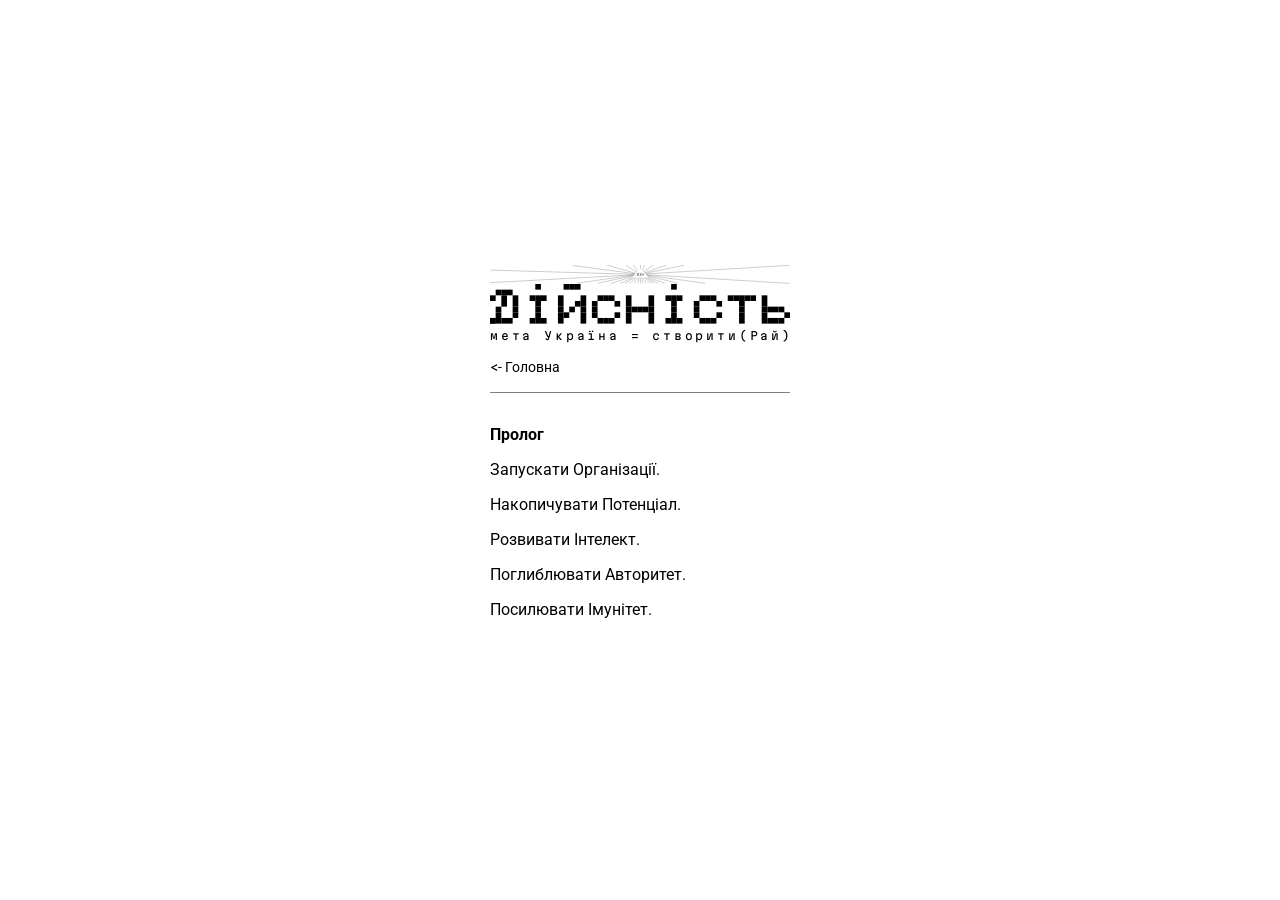
<file: пролог.html>
<!doctype html>
<html lang="uk">

<head>
  <meta charset="UTF-8" />
  <meta name="viewport" content="width=device-width, initial-scale=1.0" />
  <title>Пролог</title>

  <link rel="icon" sizes="any" type="image/svg+xml" href="./ресурси/дія.svg" />
  <script>
    if (window.matchMedia && window.matchMedia('(prefers-color-scheme: dark)').matches) {
      document.querySelector('link[rel="icon"]').setAttribute('href', './ресурси/дія_темно.svg');
    }
  </script>

  <link rel="stylesheet" href="./ресурси/style.css?v=3" />

  <link rel="preconnect" href="https://fonts.googleapis.com">
  <link rel="preconnect" href="https://fonts.gstatic.com" crossorigin>
  <link
    href="https://fonts.googleapis.com/css2?family=Martian+Mono:wght@100..800&family=Roboto:ital,wght@0,100..900;1,100..900&display=swap"
    rel="stylesheet">

  <script src="./ресурси/main.js?v=2"></script>
</head>

<body>
  <div class="UiTop">
    <svg width="1503" height="93" viewBox="0 0 1503 93" fill="none" xmlns="http://www.w3.org/2000/svg">
      <rect width="1503" height="93" fill="var(--background-color)" />
      <line x1="752.072" y1="45.4948" x2="436.072" y2="91.4948" stroke="var(--text-color)" />
      <line x1="752.154" y1="45.4756" x2="607.154" y2="92.4756" stroke="var(--text-color)" />
      <line x1="752.106" y1="45.4886" x2="540.106" y2="91.4886" stroke="var(--text-color)" />
      <line x1="752.214" y1="45.4517" x2="653.214" y2="92.4517" stroke="var(--text-color)" />
      <line x1="752.266" y1="45.4237" x2="677.266" y2="92.4237" stroke="var(--text-color)" />
      <line x1="752.332" y1="45.3741" x2="699.332" y2="92.3741" stroke="var(--text-color)" />
      <line x1="752.417" y1="45.2753" x2="721.417" y2="92.2753" stroke="var(--text-color)" />
      <line x1="752.482" y1="45.1333" x2="739.482" y2="92.1333" stroke="var(--text-color)" />
      <line x1="752.476" y1="44.848" x2="767.476" y2="91.848" stroke="var(--text-color)" />
      <line x1="752.177" y1="44.7407" x2="876.177" y2="91.5322" stroke="var(--text-color)" />
      <line x1="752.12" y1="44.7231" x2="941.12" y2="91.5146" stroke="var(--text-color)" />
      <line x1="752.227" y1="44.7628" x2="844.227" y2="91.5543" stroke="var(--text-color)" />
      <line x1="752.278" y1="44.7928" x2="822.278" y2="91.5843" stroke="var(--text-color)" />
      <line x1="752.327" y1="44.8306" x2="806.327" y2="91.6221" stroke="var(--text-color)" />
      <line x1="752.413" y1="44.9262" x2="784.413" y2="91.7178" stroke="var(--text-color)" />
      <line x1="752.068" y1="46.5047" x2="1078.07" y2="91.5047" stroke="var(--text-color)" />
      <line x1="752.031" y1="46.5009" x2="1502.03" y2="92.4399" stroke="var(--text-color)" />
      <line x1="751.97" y1="46.5009" x2="1501.97" y2="1.50089" stroke="var(--text-color)" />
      <line x1="751.9" y1="46.5101" x2="971.9" y2="1.51014" stroke="var(--text-color)" />
      <line x1="753.5" y1="46" x2="753.5" stroke="var(--text-color)" />
      <line x1="751.934" y1="47.4956" x2="414.934" y2="2.4956" stroke="var(--text-color)" />
      <line x1="751.864" y1="47.4811" x2="585.864" y2="0.481089" stroke="var(--text-color)" />
      <line x1="751.721" y1="47.4151" x2="681.721" y2="0.415108" stroke="var(--text-color)" />
      <line x1="751.595" y1="47.2931" x2="717.595" y2="0.293062" stroke="var(--text-color)" />
      <line x1="751.557" y1="46.7687" x2="775.557" y2="0.768718" stroke="var(--text-color)" />
      <line x1="751.712" y1="46.591" x2="815.712" y2="1.59099" stroke="var(--text-color)" />
      <line x1="751.836" y1="46.5275" x2="881.836" y2="1.52751" stroke="var(--text-color)" />
      <line x1="751.985" y1="47.4998" x2="0.984503" y2="25.529" stroke="var(--text-color)" />
      <line x1="752.027" y1="47.4993" x2="1.02425" y2="88.4449" stroke="var(--text-color)" />
      <line x1="752.5" y1="46.9889" x2="753.5" y2="91.9889" stroke="var(--text-color)" />
      <path d="M753 18L796 63H710L753 18Z" fill="white" />
      <rect x="748" y="39" width="10" height="16" fill="transparent" />
      <rect x="752" y="39" width="2" height="2" fill="black" />
      <rect x="752" y="43" width="2" height="2" fill="black" />
      <rect x="750" y="43" width="2" height="2" fill="black" />
      <rect x="754" y="43" width="2" height="2" fill="black" />
      <rect x="754" y="51" width="2" height="2" fill="black" />
      <rect x="750" y="51" width="2" height="2" fill="black" />
      <rect x="752" y="47" width="2" height="2" fill="black" />
      <rect x="752" y="45" width="2" height="2" fill="black" />
      <rect x="752" y="49" width="2" height="2" fill="black" />
      <rect x="752" y="51" width="2" height="2" fill="black" />
      <rect x="760" y="39" width="10" height="16" fill="transparent" />
      <rect x="760" y="43" width="2" height="2" fill="black" />
      <rect x="764" y="41" width="2" height="2" fill="black" />
      <rect x="768" y="43" width="2" height="2" fill="black" />
      <rect x="768" y="45" width="2" height="2" fill="black" />
      <rect x="768" y="49" width="2" height="2" fill="black" />
      <rect x="768" y="51" width="2" height="2" fill="black" />
      <rect x="760" y="45" width="2" height="2" fill="black" />
      <rect x="760" y="47" width="2" height="2" fill="black" />
      <rect x="760" y="49" width="2" height="2" fill="black" />
      <rect x="760" y="51" width="2" height="2" fill="black" />
      <rect x="764" y="47" width="2" height="2" fill="black" />
      <rect x="762" y="49" width="2" height="2" fill="black" />
      <rect x="766" y="45" width="2" height="2" fill="black" />
      <rect x="768" y="47" width="2" height="2" fill="black" />
      <rect x="736" y="39" width="10" height="16" fill="transparent" />
      <rect x="740" y="45" width="2" height="2" fill="black" />
      <rect x="744" y="47" width="2" height="2" fill="black" />
      <rect x="736" y="43" width="2" height="2" fill="black" />
      <rect x="740" y="51" width="2" height="2" fill="black" />
      <rect x="744" y="49" width="2" height="2" fill="black" />
      <rect x="738" y="49" width="2" height="2" fill="black" />
      <rect x="742" y="51" width="2" height="2" fill="black" />
      <rect x="736" y="51" width="2" height="2" fill="black" />
      <rect x="736" y="51" width="2" height="2" fill="black" />
      <rect x="744" y="43" width="2" height="2" fill="black" />
      <rect x="744" y="45" width="2" height="2" fill="black" />
      <rect x="740" y="43" width="2" height="2" fill="black" />
      <rect x="742" y="41" width="2" height="2" fill="black" />
      <rect x="740" y="41" width="2" height="2" fill="black" />
      <rect x="738" y="41" width="2" height="2" fill="black" />
      <rect x="738" y="47" width="2" height="2" fill="black" />
      <rect x="738" y="51" width="2" height="2" fill="black" />
    </svg>
  </div>
  <div class="UiLogo">
    <svg width="53" height="8" viewBox="0 0 53 8" fill="none" xmlns="http://www.w3.org/2000/svg">
      <rect x="8" width="1" height="1" fill="var(--text-color)" />
      <rect x="8" y="2" width="1" height="1" fill="var(--text-color)" />
      <rect x="7" y="2" width="1" height="1" fill="var(--text-color)" />
      <rect x="9" y="2" width="1" height="1" fill="var(--text-color)" />
      <rect x="9" y="6" width="1" height="1" fill="var(--text-color)" />
      <rect x="7" y="6" width="1" height="1" fill="var(--text-color)" />
      <rect x="8" y="4" width="1" height="1" fill="var(--text-color)" />
      <rect x="8" y="3" width="1" height="1" fill="var(--text-color)" />
      <rect x="8" y="5" width="1" height="1" fill="var(--text-color)" />
      <rect x="8" y="6" width="1" height="1" fill="var(--text-color)" />
      <rect x="2" y="3" width="1" height="1" fill="var(--text-color)" />
      <rect x="4" y="4" width="1" height="1" fill="var(--text-color)" />
      <rect y="2" width="1" height="1" fill="var(--text-color)" />
      <rect x="2" y="6" width="1" height="1" fill="var(--text-color)" />
      <rect x="4" y="5" width="1" height="1" fill="var(--text-color)" />
      <rect x="1" y="5" width="1" height="1" fill="var(--text-color)" />
      <rect x="3" y="6" width="1" height="1" fill="var(--text-color)" />
      <rect y="6" width="1" height="1" fill="var(--text-color)" />
      <rect y="6" width="1" height="1" fill="var(--text-color)" />
      <rect x="4" y="2" width="1" height="1" fill="var(--text-color)" />
      <rect x="4" y="3" width="1" height="1" fill="var(--text-color)" />
      <rect x="2" y="2" width="1" height="1" fill="var(--text-color)" />
      <rect x="3" y="1" width="1" height="1" fill="var(--text-color)" />
      <rect x="2" y="1" width="1" height="1" fill="var(--text-color)" />
      <rect x="1" y="1" width="1" height="1" fill="var(--text-color)" />
      <rect x="1" y="4" width="1" height="1" fill="var(--text-color)" />
      <rect x="1" y="6" width="1" height="1" fill="var(--text-color)" />
      <rect x="18" y="3" width="1" height="1" fill="var(--text-color)" />
      <rect x="19" y="2" width="1" height="1" fill="var(--text-color)" />
      <rect x="20" y="2" width="1" height="1" fill="var(--text-color)" />
      <rect x="21" y="2" width="1" height="1" fill="var(--text-color)" />
      <rect x="22" y="3" width="1" height="1" fill="var(--text-color)" />
      <rect x="18" y="4" width="1" height="1" fill="var(--text-color)" />
      <rect x="18" y="5" width="1" height="1" fill="var(--text-color)" />
      <rect x="19" y="6" width="1" height="1" fill="var(--text-color)" />
      <rect x="20" y="6" width="1" height="1" fill="var(--text-color)" />
      <rect x="22" y="5" width="1" height="1" fill="var(--text-color)" />
      <rect x="21" y="6" width="1" height="1" fill="var(--text-color)" />
      <rect x="24" y="2" width="1" height="1" fill="var(--text-color)" />
      <rect x="24" y="3" width="1" height="1" fill="var(--text-color)" />
      <rect x="24" y="4" width="1" height="1" fill="var(--text-color)" />
      <rect x="24" y="5" width="1" height="1" fill="var(--text-color)" />
      <rect x="24" y="6" width="1" height="1" fill="var(--text-color)" />
      <rect x="25" y="4" width="1" height="1" fill="var(--text-color)" />
      <rect x="26" y="4" width="1" height="1" fill="var(--text-color)" />
      <rect x="27" y="4" width="1" height="1" fill="var(--text-color)" />
      <rect x="28" y="3" width="1" height="1" fill="var(--text-color)" />
      <rect x="28" y="2" width="1" height="1" fill="var(--text-color)" />
      <rect x="28" y="4" width="1" height="1" fill="var(--text-color)" />
      <rect x="28" y="5" width="1" height="1" fill="var(--text-color)" />
      <rect x="28" y="6" width="1" height="1" fill="var(--text-color)" />
      <rect x="32" width="1" height="1" fill="var(--text-color)" />
      <rect x="32" y="2" width="1" height="1" fill="var(--text-color)" />
      <rect x="31" y="2" width="1" height="1" fill="var(--text-color)" />
      <rect x="33" y="2" width="1" height="1" fill="var(--text-color)" />
      <rect x="33" y="6" width="1" height="1" fill="var(--text-color)" />
      <rect x="31" y="6" width="1" height="1" fill="var(--text-color)" />
      <rect x="32" y="4" width="1" height="1" fill="var(--text-color)" />
      <rect x="32" y="3" width="1" height="1" fill="var(--text-color)" />
      <rect x="32" y="5" width="1" height="1" fill="var(--text-color)" />
      <rect x="32" y="6" width="1" height="1" fill="var(--text-color)" />
      <rect x="36" y="3" width="1" height="1" fill="var(--text-color)" />
      <rect x="37" y="2" width="1" height="1" fill="var(--text-color)" />
      <rect x="38" y="2" width="1" height="1" fill="var(--text-color)" />
      <rect x="39" y="2" width="1" height="1" fill="var(--text-color)" />
      <rect x="40" y="3" width="1" height="1" fill="var(--text-color)" />
      <rect x="36" y="4" width="1" height="1" fill="var(--text-color)" />
      <rect x="36" y="5" width="1" height="1" fill="var(--text-color)" />
      <rect x="37" y="6" width="1" height="1" fill="var(--text-color)" />
      <rect x="38" y="6" width="1" height="1" fill="var(--text-color)" />
      <rect x="40" y="5" width="1" height="1" fill="var(--text-color)" />
      <rect x="39" y="6" width="1" height="1" fill="var(--text-color)" />
      <rect x="42" y="2" width="1" height="1" fill="var(--text-color)" />
      <rect x="43" y="2" width="1" height="1" fill="var(--text-color)" />
      <rect x="44" y="2" width="1" height="1" fill="var(--text-color)" />
      <rect x="45" y="2" width="1" height="1" fill="var(--text-color)" />
      <rect x="46" y="2" width="1" height="1" fill="var(--text-color)" />
      <rect x="44" y="3" width="1" height="1" fill="var(--text-color)" />
      <rect x="44" y="6" width="1" height="1" fill="var(--text-color)" />
      <rect x="44" y="4" width="1" height="1" fill="var(--text-color)" />
      <rect x="44" y="5" width="1" height="1" fill="var(--text-color)" />
      <rect x="48" y="2" width="1" height="1" fill="var(--text-color)" />
      <rect x="48" y="3" width="1" height="1" fill="var(--text-color)" />
      <rect x="48" y="4" width="1" height="1" fill="var(--text-color)" />
      <rect x="48" y="6" width="1" height="1" fill="var(--text-color)" />
      <rect x="49" y="6" width="1" height="1" fill="var(--text-color)" />
      <rect x="52" y="5" width="1" height="1" fill="var(--text-color)" />
      <rect x="51" y="6" width="1" height="1" fill="var(--text-color)" />
      <rect x="50" y="6" width="1" height="1" fill="var(--text-color)" />
      <rect x="50" y="4" width="1" height="1" fill="var(--text-color)" />
      <rect x="51" y="4" width="1" height="1" fill="var(--text-color)" />
      <rect x="49" y="4" width="1" height="1" fill="var(--text-color)" />
      <rect x="48" y="5" width="1" height="1" fill="var(--text-color)" />
      <rect x="12" y="2" width="1" height="1" fill="var(--text-color)" />
      <rect x="16" y="2" width="1" height="1" fill="var(--text-color)" />
      <rect x="16" y="3" width="1" height="1" fill="var(--text-color)" />
      <rect x="16" y="5" width="1" height="1" fill="var(--text-color)" />
      <rect x="16" y="6" width="1" height="1" fill="var(--text-color)" />
      <rect x="12" y="3" width="1" height="1" fill="var(--text-color)" />
      <rect x="12" y="4" width="1" height="1" fill="var(--text-color)" />
      <rect x="12" y="5" width="1" height="1" fill="var(--text-color)" />
      <rect x="12" y="6" width="1" height="1" fill="var(--text-color)" />
      <rect x="14" y="4" width="1" height="1" fill="var(--text-color)" />
      <rect x="13" y="5" width="1" height="1" fill="var(--text-color)" />
      <rect x="15" y="3" width="1" height="1" fill="var(--text-color)" />
      <rect x="16" y="4" width="1" height="1" fill="var(--text-color)" />
      <rect x="13" width="1" height="1" fill="var(--text-color)" />
      <rect x="15" width="1" height="1" fill="var(--text-color)" />
      <rect x="14" width="1" height="1" fill="var(--text-color)" />
    </svg>
  </div>
  <div class="UiSlogan flex-stretch">мета Україна = створити(Рай)</div>

  <div class="UiHelpLinkList">
    <a class="UiHelpLinkItem back" href="./index.html">&lt;- Головна</a>
  </div>
  <div class="UiSeparator"></div>

  <div class="UiContent">
    <p><strong>Пролог</strong></p>
    <p>Запускати Організації.</p>
    <p>Накопичувати Потенціал.</p>
    <p>Розвивати Інтелект.</p>
    <p>Поглиблювати Авторитет.</p>
    <p>Посилювати Імунітет.</p>
  </div>
</body>

</html>
</file>
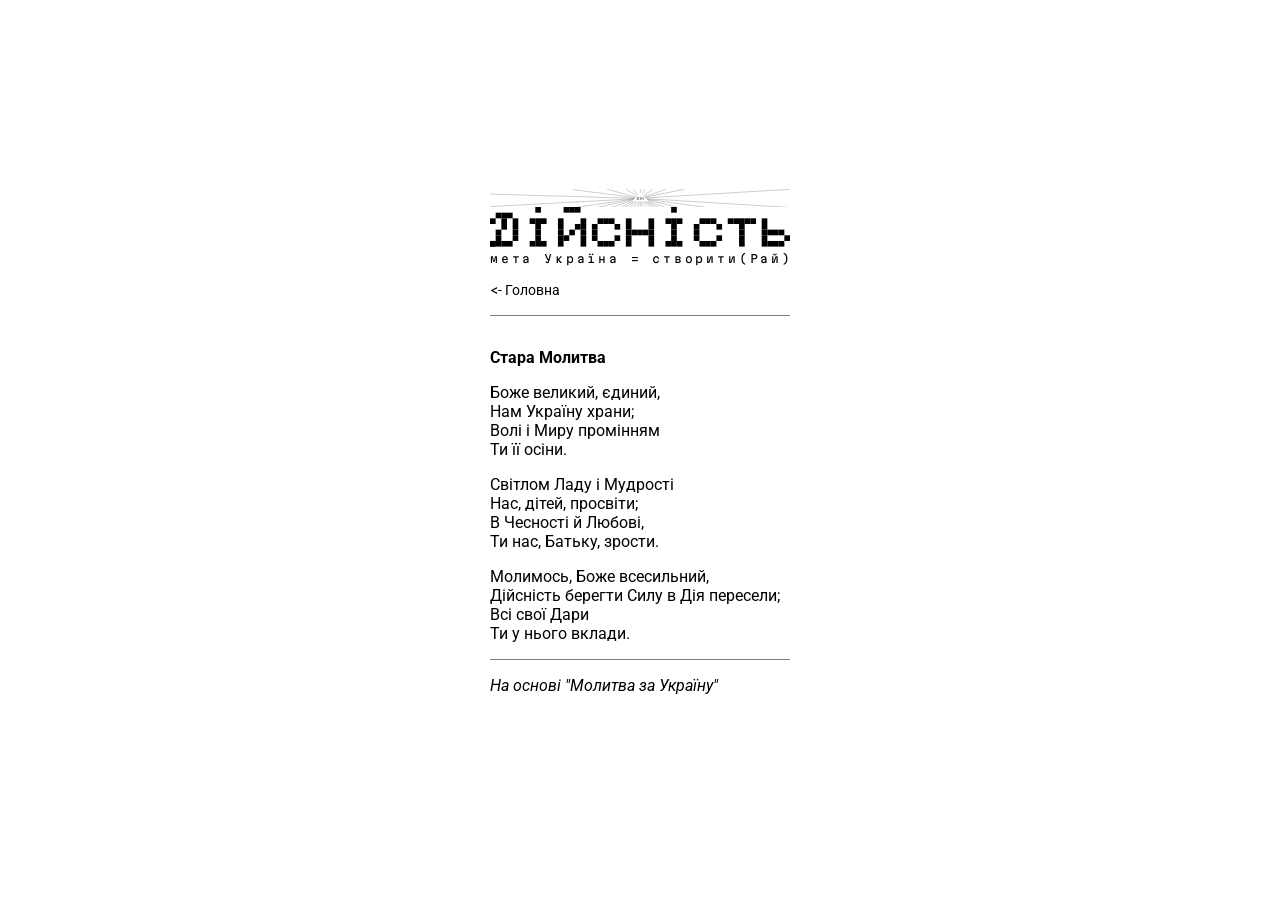
<file: стара-молитва.html>
<!doctype html>
<html lang="uk">

<head>
  <meta charset="UTF-8" />
  <meta name="viewport" content="width=device-width, initial-scale=1.0" />
  <title>Стара Молитва</title>

  <link rel="icon" sizes="any" type="image/svg+xml" href="./ресурси/дія.svg" />
  <script>
    if (window.matchMedia && window.matchMedia('(prefers-color-scheme: dark)').matches) {
      document.querySelector('link[rel="icon"]').setAttribute('href', './ресурси/дія_темно.svg');
    }
  </script>

  <link rel="stylesheet" href="./ресурси/style.css?v=3" />

  <link rel="preconnect" href="https://fonts.googleapis.com">
  <link rel="preconnect" href="https://fonts.gstatic.com" crossorigin>
  <link
    href="https://fonts.googleapis.com/css2?family=Martian+Mono:wght@100..800&family=Roboto:ital,wght@0,100..900;1,100..900&display=swap"
    rel="stylesheet">

  <script src="./ресурси/main.js?v=2"></script>
</head>

<body>
  <div class="UiTop">
    <svg width="1503" height="93" viewBox="0 0 1503 93" fill="none" xmlns="http://www.w3.org/2000/svg">
      <rect width="1503" height="93" fill="var(--background-color)" />
      <line x1="752.072" y1="45.4948" x2="436.072" y2="91.4948" stroke="var(--text-color)" />
      <line x1="752.154" y1="45.4756" x2="607.154" y2="92.4756" stroke="var(--text-color)" />
      <line x1="752.106" y1="45.4886" x2="540.106" y2="91.4886" stroke="var(--text-color)" />
      <line x1="752.214" y1="45.4517" x2="653.214" y2="92.4517" stroke="var(--text-color)" />
      <line x1="752.266" y1="45.4237" x2="677.266" y2="92.4237" stroke="var(--text-color)" />
      <line x1="752.332" y1="45.3741" x2="699.332" y2="92.3741" stroke="var(--text-color)" />
      <line x1="752.417" y1="45.2753" x2="721.417" y2="92.2753" stroke="var(--text-color)" />
      <line x1="752.482" y1="45.1333" x2="739.482" y2="92.1333" stroke="var(--text-color)" />
      <line x1="752.476" y1="44.848" x2="767.476" y2="91.848" stroke="var(--text-color)" />
      <line x1="752.177" y1="44.7407" x2="876.177" y2="91.5322" stroke="var(--text-color)" />
      <line x1="752.12" y1="44.7231" x2="941.12" y2="91.5146" stroke="var(--text-color)" />
      <line x1="752.227" y1="44.7628" x2="844.227" y2="91.5543" stroke="var(--text-color)" />
      <line x1="752.278" y1="44.7928" x2="822.278" y2="91.5843" stroke="var(--text-color)" />
      <line x1="752.327" y1="44.8306" x2="806.327" y2="91.6221" stroke="var(--text-color)" />
      <line x1="752.413" y1="44.9262" x2="784.413" y2="91.7178" stroke="var(--text-color)" />
      <line x1="752.068" y1="46.5047" x2="1078.07" y2="91.5047" stroke="var(--text-color)" />
      <line x1="752.031" y1="46.5009" x2="1502.03" y2="92.4399" stroke="var(--text-color)" />
      <line x1="751.97" y1="46.5009" x2="1501.97" y2="1.50089" stroke="var(--text-color)" />
      <line x1="751.9" y1="46.5101" x2="971.9" y2="1.51014" stroke="var(--text-color)" />
      <line x1="753.5" y1="46" x2="753.5" stroke="var(--text-color)" />
      <line x1="751.934" y1="47.4956" x2="414.934" y2="2.4956" stroke="var(--text-color)" />
      <line x1="751.864" y1="47.4811" x2="585.864" y2="0.481089" stroke="var(--text-color)" />
      <line x1="751.721" y1="47.4151" x2="681.721" y2="0.415108" stroke="var(--text-color)" />
      <line x1="751.595" y1="47.2931" x2="717.595" y2="0.293062" stroke="var(--text-color)" />
      <line x1="751.557" y1="46.7687" x2="775.557" y2="0.768718" stroke="var(--text-color)" />
      <line x1="751.712" y1="46.591" x2="815.712" y2="1.59099" stroke="var(--text-color)" />
      <line x1="751.836" y1="46.5275" x2="881.836" y2="1.52751" stroke="var(--text-color)" />
      <line x1="751.985" y1="47.4998" x2="0.984503" y2="25.529" stroke="var(--text-color)" />
      <line x1="752.027" y1="47.4993" x2="1.02425" y2="88.4449" stroke="var(--text-color)" />
      <line x1="752.5" y1="46.9889" x2="753.5" y2="91.9889" stroke="var(--text-color)" />
      <path d="M753 18L796 63H710L753 18Z" fill="white" />
      <rect x="748" y="39" width="10" height="16" fill="transparent" />
      <rect x="752" y="39" width="2" height="2" fill="black" />
      <rect x="752" y="43" width="2" height="2" fill="black" />
      <rect x="750" y="43" width="2" height="2" fill="black" />
      <rect x="754" y="43" width="2" height="2" fill="black" />
      <rect x="754" y="51" width="2" height="2" fill="black" />
      <rect x="750" y="51" width="2" height="2" fill="black" />
      <rect x="752" y="47" width="2" height="2" fill="black" />
      <rect x="752" y="45" width="2" height="2" fill="black" />
      <rect x="752" y="49" width="2" height="2" fill="black" />
      <rect x="752" y="51" width="2" height="2" fill="black" />
      <rect x="760" y="39" width="10" height="16" fill="transparent" />
      <rect x="760" y="43" width="2" height="2" fill="black" />
      <rect x="764" y="41" width="2" height="2" fill="black" />
      <rect x="768" y="43" width="2" height="2" fill="black" />
      <rect x="768" y="45" width="2" height="2" fill="black" />
      <rect x="768" y="49" width="2" height="2" fill="black" />
      <rect x="768" y="51" width="2" height="2" fill="black" />
      <rect x="760" y="45" width="2" height="2" fill="black" />
      <rect x="760" y="47" width="2" height="2" fill="black" />
      <rect x="760" y="49" width="2" height="2" fill="black" />
      <rect x="760" y="51" width="2" height="2" fill="black" />
      <rect x="764" y="47" width="2" height="2" fill="black" />
      <rect x="762" y="49" width="2" height="2" fill="black" />
      <rect x="766" y="45" width="2" height="2" fill="black" />
      <rect x="768" y="47" width="2" height="2" fill="black" />
      <rect x="736" y="39" width="10" height="16" fill="transparent" />
      <rect x="740" y="45" width="2" height="2" fill="black" />
      <rect x="744" y="47" width="2" height="2" fill="black" />
      <rect x="736" y="43" width="2" height="2" fill="black" />
      <rect x="740" y="51" width="2" height="2" fill="black" />
      <rect x="744" y="49" width="2" height="2" fill="black" />
      <rect x="738" y="49" width="2" height="2" fill="black" />
      <rect x="742" y="51" width="2" height="2" fill="black" />
      <rect x="736" y="51" width="2" height="2" fill="black" />
      <rect x="736" y="51" width="2" height="2" fill="black" />
      <rect x="744" y="43" width="2" height="2" fill="black" />
      <rect x="744" y="45" width="2" height="2" fill="black" />
      <rect x="740" y="43" width="2" height="2" fill="black" />
      <rect x="742" y="41" width="2" height="2" fill="black" />
      <rect x="740" y="41" width="2" height="2" fill="black" />
      <rect x="738" y="41" width="2" height="2" fill="black" />
      <rect x="738" y="47" width="2" height="2" fill="black" />
      <rect x="738" y="51" width="2" height="2" fill="black" />
    </svg>
  </div>
  <div class="UiLogo">
    <svg width="53" height="8" viewBox="0 0 53 8" fill="none" xmlns="http://www.w3.org/2000/svg">
      <rect x="8" width="1" height="1" fill="var(--text-color)" />
      <rect x="8" y="2" width="1" height="1" fill="var(--text-color)" />
      <rect x="7" y="2" width="1" height="1" fill="var(--text-color)" />
      <rect x="9" y="2" width="1" height="1" fill="var(--text-color)" />
      <rect x="9" y="6" width="1" height="1" fill="var(--text-color)" />
      <rect x="7" y="6" width="1" height="1" fill="var(--text-color)" />
      <rect x="8" y="4" width="1" height="1" fill="var(--text-color)" />
      <rect x="8" y="3" width="1" height="1" fill="var(--text-color)" />
      <rect x="8" y="5" width="1" height="1" fill="var(--text-color)" />
      <rect x="8" y="6" width="1" height="1" fill="var(--text-color)" />
      <rect x="2" y="3" width="1" height="1" fill="var(--text-color)" />
      <rect x="4" y="4" width="1" height="1" fill="var(--text-color)" />
      <rect y="2" width="1" height="1" fill="var(--text-color)" />
      <rect x="2" y="6" width="1" height="1" fill="var(--text-color)" />
      <rect x="4" y="5" width="1" height="1" fill="var(--text-color)" />
      <rect x="1" y="5" width="1" height="1" fill="var(--text-color)" />
      <rect x="3" y="6" width="1" height="1" fill="var(--text-color)" />
      <rect y="6" width="1" height="1" fill="var(--text-color)" />
      <rect y="6" width="1" height="1" fill="var(--text-color)" />
      <rect x="4" y="2" width="1" height="1" fill="var(--text-color)" />
      <rect x="4" y="3" width="1" height="1" fill="var(--text-color)" />
      <rect x="2" y="2" width="1" height="1" fill="var(--text-color)" />
      <rect x="3" y="1" width="1" height="1" fill="var(--text-color)" />
      <rect x="2" y="1" width="1" height="1" fill="var(--text-color)" />
      <rect x="1" y="1" width="1" height="1" fill="var(--text-color)" />
      <rect x="1" y="4" width="1" height="1" fill="var(--text-color)" />
      <rect x="1" y="6" width="1" height="1" fill="var(--text-color)" />
      <rect x="18" y="3" width="1" height="1" fill="var(--text-color)" />
      <rect x="19" y="2" width="1" height="1" fill="var(--text-color)" />
      <rect x="20" y="2" width="1" height="1" fill="var(--text-color)" />
      <rect x="21" y="2" width="1" height="1" fill="var(--text-color)" />
      <rect x="22" y="3" width="1" height="1" fill="var(--text-color)" />
      <rect x="18" y="4" width="1" height="1" fill="var(--text-color)" />
      <rect x="18" y="5" width="1" height="1" fill="var(--text-color)" />
      <rect x="19" y="6" width="1" height="1" fill="var(--text-color)" />
      <rect x="20" y="6" width="1" height="1" fill="var(--text-color)" />
      <rect x="22" y="5" width="1" height="1" fill="var(--text-color)" />
      <rect x="21" y="6" width="1" height="1" fill="var(--text-color)" />
      <rect x="24" y="2" width="1" height="1" fill="var(--text-color)" />
      <rect x="24" y="3" width="1" height="1" fill="var(--text-color)" />
      <rect x="24" y="4" width="1" height="1" fill="var(--text-color)" />
      <rect x="24" y="5" width="1" height="1" fill="var(--text-color)" />
      <rect x="24" y="6" width="1" height="1" fill="var(--text-color)" />
      <rect x="25" y="4" width="1" height="1" fill="var(--text-color)" />
      <rect x="26" y="4" width="1" height="1" fill="var(--text-color)" />
      <rect x="27" y="4" width="1" height="1" fill="var(--text-color)" />
      <rect x="28" y="3" width="1" height="1" fill="var(--text-color)" />
      <rect x="28" y="2" width="1" height="1" fill="var(--text-color)" />
      <rect x="28" y="4" width="1" height="1" fill="var(--text-color)" />
      <rect x="28" y="5" width="1" height="1" fill="var(--text-color)" />
      <rect x="28" y="6" width="1" height="1" fill="var(--text-color)" />
      <rect x="32" width="1" height="1" fill="var(--text-color)" />
      <rect x="32" y="2" width="1" height="1" fill="var(--text-color)" />
      <rect x="31" y="2" width="1" height="1" fill="var(--text-color)" />
      <rect x="33" y="2" width="1" height="1" fill="var(--text-color)" />
      <rect x="33" y="6" width="1" height="1" fill="var(--text-color)" />
      <rect x="31" y="6" width="1" height="1" fill="var(--text-color)" />
      <rect x="32" y="4" width="1" height="1" fill="var(--text-color)" />
      <rect x="32" y="3" width="1" height="1" fill="var(--text-color)" />
      <rect x="32" y="5" width="1" height="1" fill="var(--text-color)" />
      <rect x="32" y="6" width="1" height="1" fill="var(--text-color)" />
      <rect x="36" y="3" width="1" height="1" fill="var(--text-color)" />
      <rect x="37" y="2" width="1" height="1" fill="var(--text-color)" />
      <rect x="38" y="2" width="1" height="1" fill="var(--text-color)" />
      <rect x="39" y="2" width="1" height="1" fill="var(--text-color)" />
      <rect x="40" y="3" width="1" height="1" fill="var(--text-color)" />
      <rect x="36" y="4" width="1" height="1" fill="var(--text-color)" />
      <rect x="36" y="5" width="1" height="1" fill="var(--text-color)" />
      <rect x="37" y="6" width="1" height="1" fill="var(--text-color)" />
      <rect x="38" y="6" width="1" height="1" fill="var(--text-color)" />
      <rect x="40" y="5" width="1" height="1" fill="var(--text-color)" />
      <rect x="39" y="6" width="1" height="1" fill="var(--text-color)" />
      <rect x="42" y="2" width="1" height="1" fill="var(--text-color)" />
      <rect x="43" y="2" width="1" height="1" fill="var(--text-color)" />
      <rect x="44" y="2" width="1" height="1" fill="var(--text-color)" />
      <rect x="45" y="2" width="1" height="1" fill="var(--text-color)" />
      <rect x="46" y="2" width="1" height="1" fill="var(--text-color)" />
      <rect x="44" y="3" width="1" height="1" fill="var(--text-color)" />
      <rect x="44" y="6" width="1" height="1" fill="var(--text-color)" />
      <rect x="44" y="4" width="1" height="1" fill="var(--text-color)" />
      <rect x="44" y="5" width="1" height="1" fill="var(--text-color)" />
      <rect x="48" y="2" width="1" height="1" fill="var(--text-color)" />
      <rect x="48" y="3" width="1" height="1" fill="var(--text-color)" />
      <rect x="48" y="4" width="1" height="1" fill="var(--text-color)" />
      <rect x="48" y="6" width="1" height="1" fill="var(--text-color)" />
      <rect x="49" y="6" width="1" height="1" fill="var(--text-color)" />
      <rect x="52" y="5" width="1" height="1" fill="var(--text-color)" />
      <rect x="51" y="6" width="1" height="1" fill="var(--text-color)" />
      <rect x="50" y="6" width="1" height="1" fill="var(--text-color)" />
      <rect x="50" y="4" width="1" height="1" fill="var(--text-color)" />
      <rect x="51" y="4" width="1" height="1" fill="var(--text-color)" />
      <rect x="49" y="4" width="1" height="1" fill="var(--text-color)" />
      <rect x="48" y="5" width="1" height="1" fill="var(--text-color)" />
      <rect x="12" y="2" width="1" height="1" fill="var(--text-color)" />
      <rect x="16" y="2" width="1" height="1" fill="var(--text-color)" />
      <rect x="16" y="3" width="1" height="1" fill="var(--text-color)" />
      <rect x="16" y="5" width="1" height="1" fill="var(--text-color)" />
      <rect x="16" y="6" width="1" height="1" fill="var(--text-color)" />
      <rect x="12" y="3" width="1" height="1" fill="var(--text-color)" />
      <rect x="12" y="4" width="1" height="1" fill="var(--text-color)" />
      <rect x="12" y="5" width="1" height="1" fill="var(--text-color)" />
      <rect x="12" y="6" width="1" height="1" fill="var(--text-color)" />
      <rect x="14" y="4" width="1" height="1" fill="var(--text-color)" />
      <rect x="13" y="5" width="1" height="1" fill="var(--text-color)" />
      <rect x="15" y="3" width="1" height="1" fill="var(--text-color)" />
      <rect x="16" y="4" width="1" height="1" fill="var(--text-color)" />
      <rect x="13" width="1" height="1" fill="var(--text-color)" />
      <rect x="15" width="1" height="1" fill="var(--text-color)" />
      <rect x="14" width="1" height="1" fill="var(--text-color)" />
    </svg>
  </div>
  <div class="UiSlogan flex-stretch">мета Україна = створити(Рай)</div>

  <div class="UiHelpLinkList">
    <a class="UiHelpLinkItem back" href="./index.html">&lt;- Головна</a>
  </div>
  <div class="UiSeparator"></div>

  <div class="UiContent">
    <p><strong>Стара Молитва</strong></p>
    <p>
      Боже великий, єдиний,<br>
      Нам Україну храни;<br>
      Волі і Миру промінням<br>
      Ти її осіни.
    </p>
    <p>
      Світлом Ладу і Мудрості<br>
      Нас, дітей, просвіти;<br>
      В Чесності й Любові,<br>
      Ти нас, Батьку, зрости.
    </p>
    <p>
      Молимось, Боже всесильний,<br>
      Дійсність берегти Силу в Дія пересели;<br>
      Всі свої Дари<br>
      Ти у нього вклади.
    </p>
    <div class="UiSeparator"></div>
    <p>
      <i>На основі "Молитва за Україну"</i>
    </p>
  </div>
</body>

</html>
</file>
<file: ресурси/style.css>
:root {
  --max-width: 300px;
  --text-color: black;
  --background-color: white;
  --blockquote-border-color: black;
  --blockquote-background-color: #f0f0f0;
  --border-color: #cccccc;
}

* {
  font-family: Roboto, sans-serif;
}

*,
*::before,
*::after {
  box-sizing: border-box;
}

body {
  font-family: sans-serif;
  display: flex;
  flex-direction: column;
  align-items: center;
  justify-content: center;
  min-height: 100dvh;
  margin: 0;
  color: var(--text-color);
  background-color: var(--background-color);
  padding-top: 2rem;
  padding-bottom: 2rem;
}

@media (prefers-color-scheme: dark) {
  :root {
    --text-color: white;
    --background-color: black;
    --blockquote-border-color: white;
    --blockquote-background-color: #202020;
    --border-color: #444444;
  }

  img {
    filter: drop-shadow(0 0 1px white);
  }
}

.UiLogo {
  max-width: var(--max-width);
  width: 100%;
  font-size: 2em;
  display: flex;
  flex-direction: column;
  align-items: center;
  justify-content: center;
}

.UiSlogan {
  margin-bottom: 1rem;
  max-width: var(--max-width);
  width: 100%;
  font-size: 0.7rem;
  text-align: justify;
  text-align-last: justify;
  font-family: "Martian Mono", sans-serif;
}

.UiSlogan span {
  font-family: inherit;
}

.UiDiiaTitle {
  display: flex;
  align-items: center;
}

.UiInDev {
  font-size: 0.7rem;
  margin-left: auto;
}

.UiTop {
  max-width: var(--max-width);
  width: 100%;
  display: flex;
  align-items: center;
}

.UiTop svg {
  width: 100%;
  height: auto;
}

.UiLogo>svg {
  display: block;
  width: 100%;
  height: auto;
}

.UiLinkList {
  max-width: var(--max-width);
  width: 100%;
  list-style: none;
  padding: 0;
  margin: 0;
}

.UiLinkItem {
  width: 100%;
  display: flex;
  align-items: center;
  justify-content: space-between;
  color: inherit;
  text-decoration: none;
  font-size: 1.125rem;
  border: 1px dashed var(--background-color);
}

.UiLinkItem+.UiLinkItem {
  margin-top: 0.5em;
}

.UiLinkItem:hover {
  border: 1px dashed var(--text-color);
}

.UiLinkItem:active {
  border: 1px solid var(--text-color);
}

.UiLinkItemLogo {
  display: flex;
  align-items: center;
  margin-right: 0.5em;
}

.UiLinkItemLogo>img {
  display: block;
  height: 1em;
}

.UiHelpLinkList {
  max-width: var(--max-width);
  width: 100%;
  list-style: none;
  padding: 0;
  margin: 0;
}

.UiHelpLinkItem {
  width: 100%;
  display: flex;
  align-items: center;
  justify-content: space-between;
  color: inherit;
  text-decoration: none;
  font-size: 1.125rem;
  border: 1px dashed var(--background-color);
}

.UiHelpLinkItem.back {
  font-size: 0.875rem;
}

.UiHelpLinkItem+.UiHelpLinkItem {
  margin-top: 0.5em;
}

.UiHelpLinkItem:hover {
  border: 1px dashed var(--text-color);
}

.UiHelpLinkItem:active {
  border: 1px solid var(--text-color);
}

.UiSeparator {
  max-width: var(--max-width);
  width: 100%;
  height: 1px;
  background-color: var(--text-color);
  opacity: 0.5;
  margin: 1rem 0;
}

.UiContent {
  max-width: var(--max-width);
  width: 100%;
}

blockquote {
  border-left: 4px solid var(--blockquote-border-color);
  padding-left: 1em;
  margin-left: 0;
  margin-right: 0;
  background-color: var(--blockquote-background-color);
}

ol {
  padding-left: 1.5em;
}

ol li {
  margin-bottom: 0.5em;
}

a {
  color: inherit;
  text-decoration: underline;
}

code {
  font-family: monospace;
  background-color: var(--blockquote-background-color);
  padding: 0.2em 0.4em;
  border-radius: 4px;
  word-break: break-word;
}

button.sm {
  font-family: inherit;
  font-size: 1em;
  padding: 0.125em 0.5em;
  border: 1px solid var(--border-color);
  background-color: transparent;
  color: inherit;
  cursor: pointer;
}

button.sm:hover {
  background-color: var(--border-color);
}
</file>
